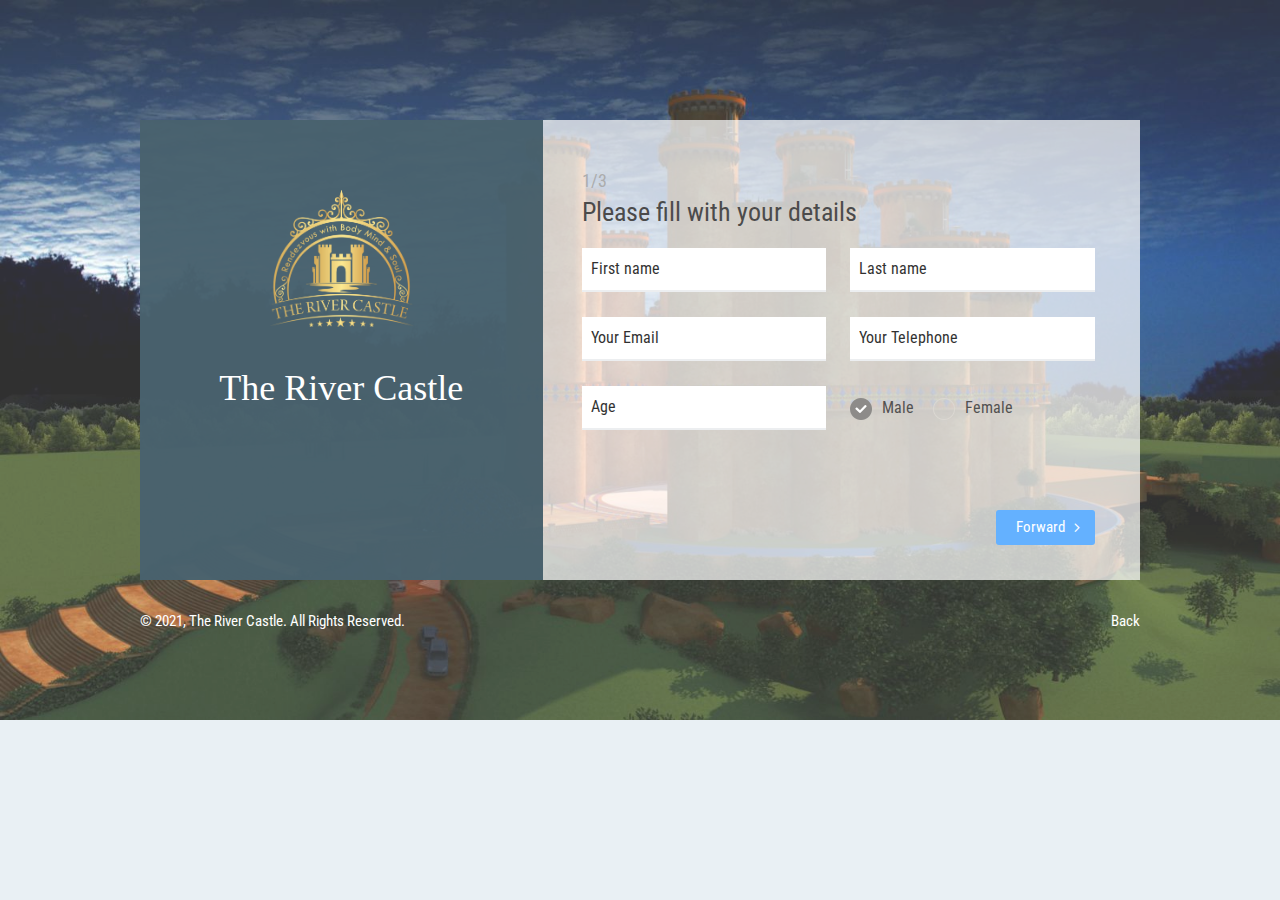
<file: form/index.html>
<!DOCTYPE html>
<html lang="en">

<head>
	<meta charset="utf-8">
	<meta http-equiv="X-UA-Compatible" content="IE=edge">
	<meta name="viewport" content="width=device-width, initial-scale=1, shrink-to-fit=no">
	<meta name="description" content="MAVIA - Register, Reservation, Questionare, Reviews form wizard">
	<meta name="author" content="Ansonika">
	<title>The River Castle</title>
	<!-- Favicons-->
	<link rel="shortcut icon" href="../images/bg-logo.png" type="image/x-icon">
	<link rel="apple-touch-icon" type="image/x-icon" href="img/apple-touch-icon-57x57-precomposed.png">
	<link rel="apple-touch-icon" type="image/x-icon" sizes="72x72" href="img/apple-touch-icon-72x72-precomposed.png">
	<link rel="apple-touch-icon" type="image/x-icon" sizes="114x114"
		href="img/apple-touch-icon-114x114-precomposed.png">
	<link rel="apple-touch-icon" type="image/x-icon" sizes="144x144"
		href="img/apple-touch-icon-144x144-precomposed.png">

	<!-- GOOGLE WEB FONT -->
	<link href="https://fonts.googleapis.com/css2?family=Roboto+Condensed:wght@300;400;700&display=swap"
		rel="stylesheet">

	<!-- BASE CSS -->
	<link href="css/bootstrap.min.css" rel="stylesheet">
	<link href="css/style.css" rel="stylesheet">
	<link href="css/responsive.css" rel="stylesheet">
	<link href="css/menu.css" rel="stylesheet">
	<link href="css/animate.min.css" rel="stylesheet">
	<link href="css/icon_fonts/css/all_icons_min.css" rel="stylesheet">
	<link href="css/skins/square/grey.css" rel="stylesheet">

	<!-- YOUR CUSTOM CSS -->
	<link href="css/custom.css" rel="stylesheet">

	<script src="js/modernizr.js"></script>
	<!-- Modernizr -->


	<!-- country dropdown -->
	<script src="https://ajax.googleapis.com/ajax/libs/jquery/3.2.1/jquery.min.js"></script>
	<script src="https://maxcdn.bootstrapcdn.com/bootstrap/3.3.7/js/bootstrap.min.js"></script>
	<script src="//geodata.solutions/includes/countrystatecity.js"></script>

</head>

<body class="backgrnd">
	<div id="preloader">
		<div data-loader="circle-side"></div>
	</div><!-- /Preload -->

	<div id="loader_form">
		<div data-loader="circle-side-2"></div>
	</div><!-- /loader_form -->

	<main>
		<div id="form_container">
			<div class="row">
				<div class="col-lg-5">
					<div id="left_form">
						<figure><img src="./img/The River Castle Logo.png" alt="" class="goldlogo"></figure>
						<h2 style="font-family: 'Arno Pro Display';">The River Castle</h2>
					</div>
				</div>
				<div class="col-lg-7">

					<div id="wizard_container">
						<div id="top-wizard">
							<div id="progressbar"></div>
						</div>
						<!-- /top-wizard -->
						<form name="example-1" id="wrapped" method="POST">
							<input id="website" name="website" type="text" value="">
							<!-- Leave for security protection, read docs for details -->
							<div id="middle-wizard">

								<div class="step">
									<h3 class="main_question"><strong>1/3</strong>Please fill with your details</h3>
									<div class="row">
										<div class="col-md-6">
											<div class="form-group">
												<input type="name" name="firstname" class="form-control required"
													placeholder="First name">
											</div>
										</div>
										<div class="col-md-6">
											<div class="form-group">
												<input type="text" name="lastname" class="form-control required"
													placeholder="Last name">
											</div>
										</div>
									</div>
									<!-- /row -->

									<div class="row">
										<div class="col-md-6">
											<div class="form-group">
												<input type="email" name="email" class="form-control required"
													placeholder="Your Email">
											</div>
										</div>
										<div class="col-md-6">
											<div class="form-group">
												<input type="text" name="telephone" class="form-control required"
													placeholder="Your Telephone">
											</div>
										</div>
									</div>
									<!-- /row -->

									<div class="row">
										<div class="col-md-6">
											<div class="form-group">
												<input type="text" name="age" class="form-control" placeholder="Age">
											</div>
										</div>
										<div class="col-md-6">
											<div class="form-group radio_input">
												<label><input type="radio" value="Male" checked name="gender"
														class="icheck">Male</label>
												<label><input type="radio" value="Female" name="gender"
														class="icheck">Female</label>
											</div>
										</div>
									</div>
									<!-- /row -->
								</div>
								<!-- /step-->

								<div class="step">
									<h3 class="main_question"><strong>2/3</strong>Please fill with additional info</h3>
									<div class="row">
										<div class="col-md-5">
											<div class="form-group">
												<h3>Country</h3>
												<select name="country" class="countries form-control required"
													id="countryId">
													<option value="">Select Country</option>
												</select>
											</div>
										</div>
										<div class="col-md-5">
											<div class="form-group">
												<h3>State</h3>
												<select name="state" class="states form-control" id="stateId">
													<option value="">Select State</option>
												</select>
											</div>
										</div>
									</div>
									<!-- /row -->
									<div class="row">
										<div class="col-md-5">
											<div class="form-group">
												<h3>City</h3>
												<select name="city" class="cities form-control required" id="cityId">
													<option value="">Select City</option>
												</select>
											</div>
										</div>
										<div class="col-md-3">
											<div class="form-group">
												<h3>Zip Code</h3>
												<input type="text" name="zip_code" class="form-control required"
													placeholder="Zip code">
											</div>
										</div>
									</div>
									<!-- /row -->
								</div>
								<!-- /step-->

								<div class="submit step">
									<h3 class="main_question"><strong>3/3</strong>Send an optional message</h3>
									<div class="form-group">
										<textarea name="additional_message" class="form-control" style="height:150px;"
											placeholder="Hello world....write your messagere here!"></textarea>
									</div>
									<div class="form-group terms">
										<input name="terms" type="checkbox" class="icheck required" value="yes">
										<label>I accept the<a href="#" data-bs-toggle="modal"
												data-bs-target="#terms-txt">terms and conditions &nbsp</a> .</label>
									</div>
								</div>
								<!-- /step-->
							</div>
							<!-- /middle-wizard -->
							<div id="bottom-wizard">
								<button type="button" name="backward" class="backward">Backward </button>
								<button type="button" name="forward" class="forward">Forward</button>
								<button type="submit" name="process" class="submit">Submit</button>
							</div>
							<!-- /bottom-wizard -->
						</form>
					</div>
					<!-- /Wizard container -->
				</div>
			</div><!-- /Row -->
		</div><!-- /Form_container -->
	</main>

	<footer id="home" class="clearfix">
		<p>© 2021, The River Castle. All Rights Reserved.</p>
		<ul>
			<li><a href="../index.html" class="animated_link">Back</a></li>
		</ul>
	</footer>
	<!-- end footer-->


	<!-- Modal terms -->
	<div class="modal fade" id="terms-txt" tabindex="-1" role="dialog" aria-labelledby="termsLabel" aria-hidden="true">
		<div class="modal-dialog modal-dialog-centered">
			<div class="modal-content">
				<div class="modal-header">
					<h4 class="modal-title" id="termsLabel">Terms and conditions</h4>
					<button type="button" class="btn-close" data-bs-dismiss="modal" aria-label="Close"></button>
				</div>
				<div class="modal-body">
					<p>Welcome to The River Castle!</p>

					<p>These terms and conditions outline the rules and regulations for the use of RAV Group's Website,
						located at www.rivercastle.com.</p>

					<p>By accessing this website we assume you accept these terms and conditions. Do not continue to use
						The River Castle if you do not agree to take all of the terms and conditions stated on this
						page.</p>

					<p>The following terminology applies to these Terms and Conditions, Privacy Statement and Disclaimer
						Notice and all Agreements: "Client", "You" and "Your" refers to you, the person log on this
						website and compliant to the Company’s terms and conditions. "The Company", "Ourselves", "We",
						"Our" and "Us", refers to our Company. "Party", "Parties", or "Us", refers to both the Client
						and ourselves. All terms refer to the offer, acceptance and consideration of payment necessary
						to undertake the process of our assistance to the Client in the most appropriate manner for the
						express purpose of meeting the Client’s needs in respect of provision of the Company’s stated
						services, in accordance with and subject to, prevailing law of Netherlands. Any use of the above
						terminology or other words in the singular, plural, capitalization and/or he/she or they, are
						taken as interchangeable and therefore as referring to same.</p>

					<h3><strong>Cookies</strong></h3>

					<p>We employ the use of cookies. By accessing The River Castle, you agreed to use cookies in
						agreement with the RAV Group's Privacy Policy. </p>

					<p>Most interactive websites use cookies to let us retrieve the user’s details for each visit.
						Cookies are used by our website to enable the functionality of certain areas to make it easier
						for people visiting our website. Some of our affiliate/advertising partners may also use
						cookies.</p>

					<h3><strong>License</strong></h3>

					<p>Unless otherwise stated, RAV Group and/or its licensors own the intellectual property rights for
						all material on The River Castle. All intellectual property rights are reserved. You may access
						this from The River Castle for your own personal use subjected to restrictions set in these
						terms and conditions.</p>

					<p>You must not:</p>
					<ul>
						<li>Republish material from The River Castle</li>
						<li>Sell, rent or sub-license material from The River Castle</li>
						<li>Reproduce, duplicate or copy material from The River Castle</li>
						<li>Redistribute content from The River Castle</li>
					</ul>

					<p>This Agreement shall begin on the date hereof.</p>

					<p>Parts of this website offer an opportunity for users to post and exchange opinions and
						information in certain areas of the website. RAV Group does not filter, edit, publish or review
						Comments prior to their presence on the website. Comments do not reflect the views and opinions
						of RAV Group,its agents and/or affiliates. Comments reflect the views and opinions of the person
						who post their views and opinions. To the extent permitted by applicable laws, RAV Group shall
						not be liable for the Comments or for any liability, damages or expenses caused and/or suffered
						as a result of any use of and/or posting of and/or appearance of the Comments on this website.
					</p>

					<p>RAV Group reserves the right to monitor all Comments and to remove any Comments which can be
						considered inappropriate, offensive or causes breach of these Terms and Conditions.</p>

					<p>You warrant and represent that:</p>

					<ul>
						<li>You are entitled to post the Comments on our website and have all necessary licenses and
							consents to do so;</li>
						<li>The Comments do not invade any intellectual property right, including without limitation
							copyright, patent or trademark of any third party;</li>
						<li>The Comments do not contain any defamatory, libelous, offensive, indecent or otherwise
							unlawful material which is an invasion of privacy</li>
						<li>The Comments will not be used to solicit or promote business or custom or present commercial
							activities or unlawful activity.</li>
					</ul>

					<p>You hereby grant RAV Group a non-exclusive license to use, reproduce, edit and authorize others
						to use, reproduce and edit any of your Comments in any and all forms, formats or media.</p>

					<h3><strong>Hyperlinking to our Content</strong></h3>

					<p>The following organizations may link to our Website without prior written approval:</p>

					<ul>
						<li>Government agencies;</li>
						<li>Search engines;</li>
						<li>News organizations;</li>
						<li>Online directory distributors may link to our Website in the same manner as they hyperlink
							to the Websites of other listed businesses; and</li>
						<li>System wide Accredited Businesses except soliciting non-profit organizations, charity
							shopping malls, and charity fundraising groups which may not hyperlink to our Web site.</li>
					</ul>

					<p>These organizations may link to our home page, to publications or to other Website information so
						long as the link: (a) is not in any way deceptive; (b) does not falsely imply sponsorship,
						endorsement or approval of the linking party and its products and/or services; and (c) fits
						within the context of the linking party’s site.</p>

					<p>We may consider and approve other link requests from the following types of organizations:</p>

					<ul>
						<li>commonly-known consumer and/or business information sources;</li>
						<li>dot.com community sites;</li>
						<li>associations or other groups representing charities;</li>
						<li>online directory distributors;</li>
						<li>internet portals;</li>
						<li>accounting, law and consulting firms; and</li>
						<li>educational institutions and trade associations.</li>
					</ul>

					<p>We will approve link requests from these organizations if we decide that: (a) the link would not
						make us look unfavorably to ourselves or to our accredited businesses; (b) the organization does
						not have any negative records with us; (c) the benefit to us from the visibility of the
						hyperlink compensates the absence of RAV Group; and (d) the link is in the context of general
						resource information.</p>

					<p>These organizations may link to our home page so long as the link: (a) is not in any way
						deceptive; (b) does not falsely imply sponsorship, endorsement or approval of the linking party
						and its products or services; and (c) fits within the context of the linking party’s site.</p>

					<p>If you are one of the organizations listed in paragraph 2 above and are interested in linking to
						our website, you must inform us by sending an e-mail to RAV Group. Please include your name,
						your organization name, contact information as well as the URL of your site, a list of any URLs
						from which you intend to link to our Website, and a list of the URLs on our site to which you
						would like to link. Wait 2-3 weeks for a response.</p>

					<p>Approved organizations may hyperlink to our Website as follows:</p>

					<ul>
						<li>By use of our corporate name; or</li>
						<li>By use of the uniform resource locator being linked to; or</li>
						<li>By use of any other description of our Website being linked to that makes sense within the
							context and format of content on the linking party’s site.</li>
					</ul>

					<p>No use of RAV Group's logo or other artwork will be allowed for linking absent a trademark
						license agreement.</p>

					<h3><strong>iFrames</strong></h3>

					<p>Without prior approval and written permission, you may not create frames around our Webpages that
						alter in any way the visual presentation or appearance of our Website.</p>

					<h3><strong>Content Liability</strong></h3>

					<p>We shall not be hold responsible for any content that appears on your Website. You agree to
						protect and defend us against all claims that is rising on your Website. No link(s) should
						appear on any Website that may be interpreted as libelous, obscene or criminal, or which
						infringes, otherwise violates, or advocates the infringement or other violation of, any third
						party rights.</p>

					<h3><strong>Your Privacy</strong></h3>

					<p>Please read Privacy Policy</p>

					<h3><strong>Reservation of Rights</strong></h3>

					<p>We reserve the right to request that you remove all links or any particular link to our Website.
						You approve to immediately remove all links to our Website upon request. We also reserve the
						right to amen these terms and conditions and it’s linking policy at any time. By continuously
						linking to our Website, you agree to be bound to and follow these linking terms and conditions.
					</p>

					<h3><strong>Removal of links from our website</strong></h3>

					<p>If you find any link on our Website that is offensive for any reason, you are free to contact and
						inform us any moment. We will consider requests to remove links but we are not obligated to or
						so or to respond to you directly.</p>

					<p>We do not ensure that the information on this website is correct, we do not warrant its
						completeness or accuracy; nor do we promise to ensure that the website remains available or that
						the material on the website is kept up to date.</p>

					<h3><strong>Disclaimer</strong></h3>

					<p>To the maximum extent permitted by applicable law, we exclude all representations, warranties and
						conditions relating to our website and the use of this website. Nothing in this disclaimer will:
					</p>

					<ul>
						<li>limit or exclude our or your liability for death or personal injury;</li>
						<li>limit or exclude our or your liability for fraud or fraudulent misrepresentation;</li>
						<li>limit any of our or your liabilities in any way that is not permitted under applicable law;
							or</li>
						<li>exclude any of our or your liabilities that may not be excluded under applicable law.</li>
					</ul>

					<p>The limitations and prohibitions of liability set in this Section and elsewhere in this
						disclaimer: (a) are subject to the preceding paragraph; and (b) govern all liabilities arising
						under the disclaimer, including liabilities arising in contract, in tort and for breach of
						statutory duty.</p>

					<p>As long as the website and the information and services on the website are provided free of
						charge, we will not be liable for any loss or damage of any nature.</p>
				</div>
				<div class="modal-footer">
					<button type="button" class="btn_1" data-bs-dismiss="modal">Close</button>
				</div>
			</div>
			<!-- /.modal-content -->
		</div>
		<!-- /.modal-dialog -->
	</div>
	<!-- /.modal -->

	<!-- SCRIPTS -->
	<!-- Jquery-->
	<script src="js/jquery-3.6.0.min.js"></script>
	<!-- Common script -->
	<script src="js/common_scripts_min.js"></script>
	<!-- Wizard script -->
	<script src="js/registration_wizard_func.js"></script>
	<!-- Menu script -->
	<script src="js/velocity.min.js"></script>
	<script src="js/main.js"></script>
	<!-- Theme script -->
	<script src="js/functions.js"></script>


</body>

</html>
</file>
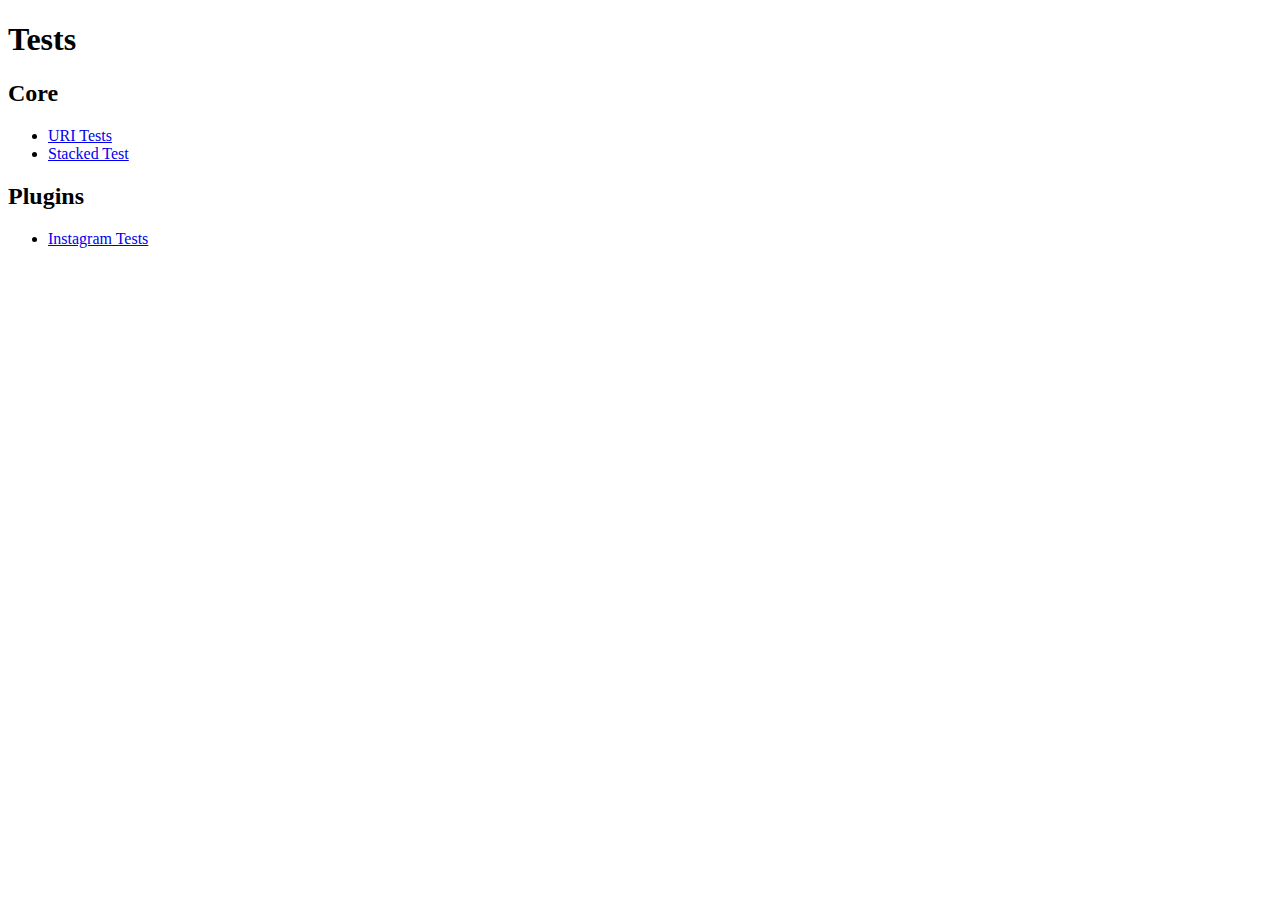
<file: js/lity-master/test/functional/index.html>
<!DOCTYPE html>
<html>
<head lang="en">
    <meta charset="UTF-8">
    <meta name="viewport" content="width=device-width, initial-scale=1">
    <title>Lity - Tests</title>
</head>
<body>

<h1>Tests</h1>

<h2>Core</h2>
<ul>
    <li>
        <a href="uri.html">URI Tests</a>
    </li>
    <li>
        <a href="stacked.html">Stacked Test</a>
    </li>
</ul>

<h2>Plugins</h2>
<ul>
    <li>
        <a href="plugins/instagram.html">Instagram Tests</a>
    </li>
</ul>

</body>
</html>
</file>
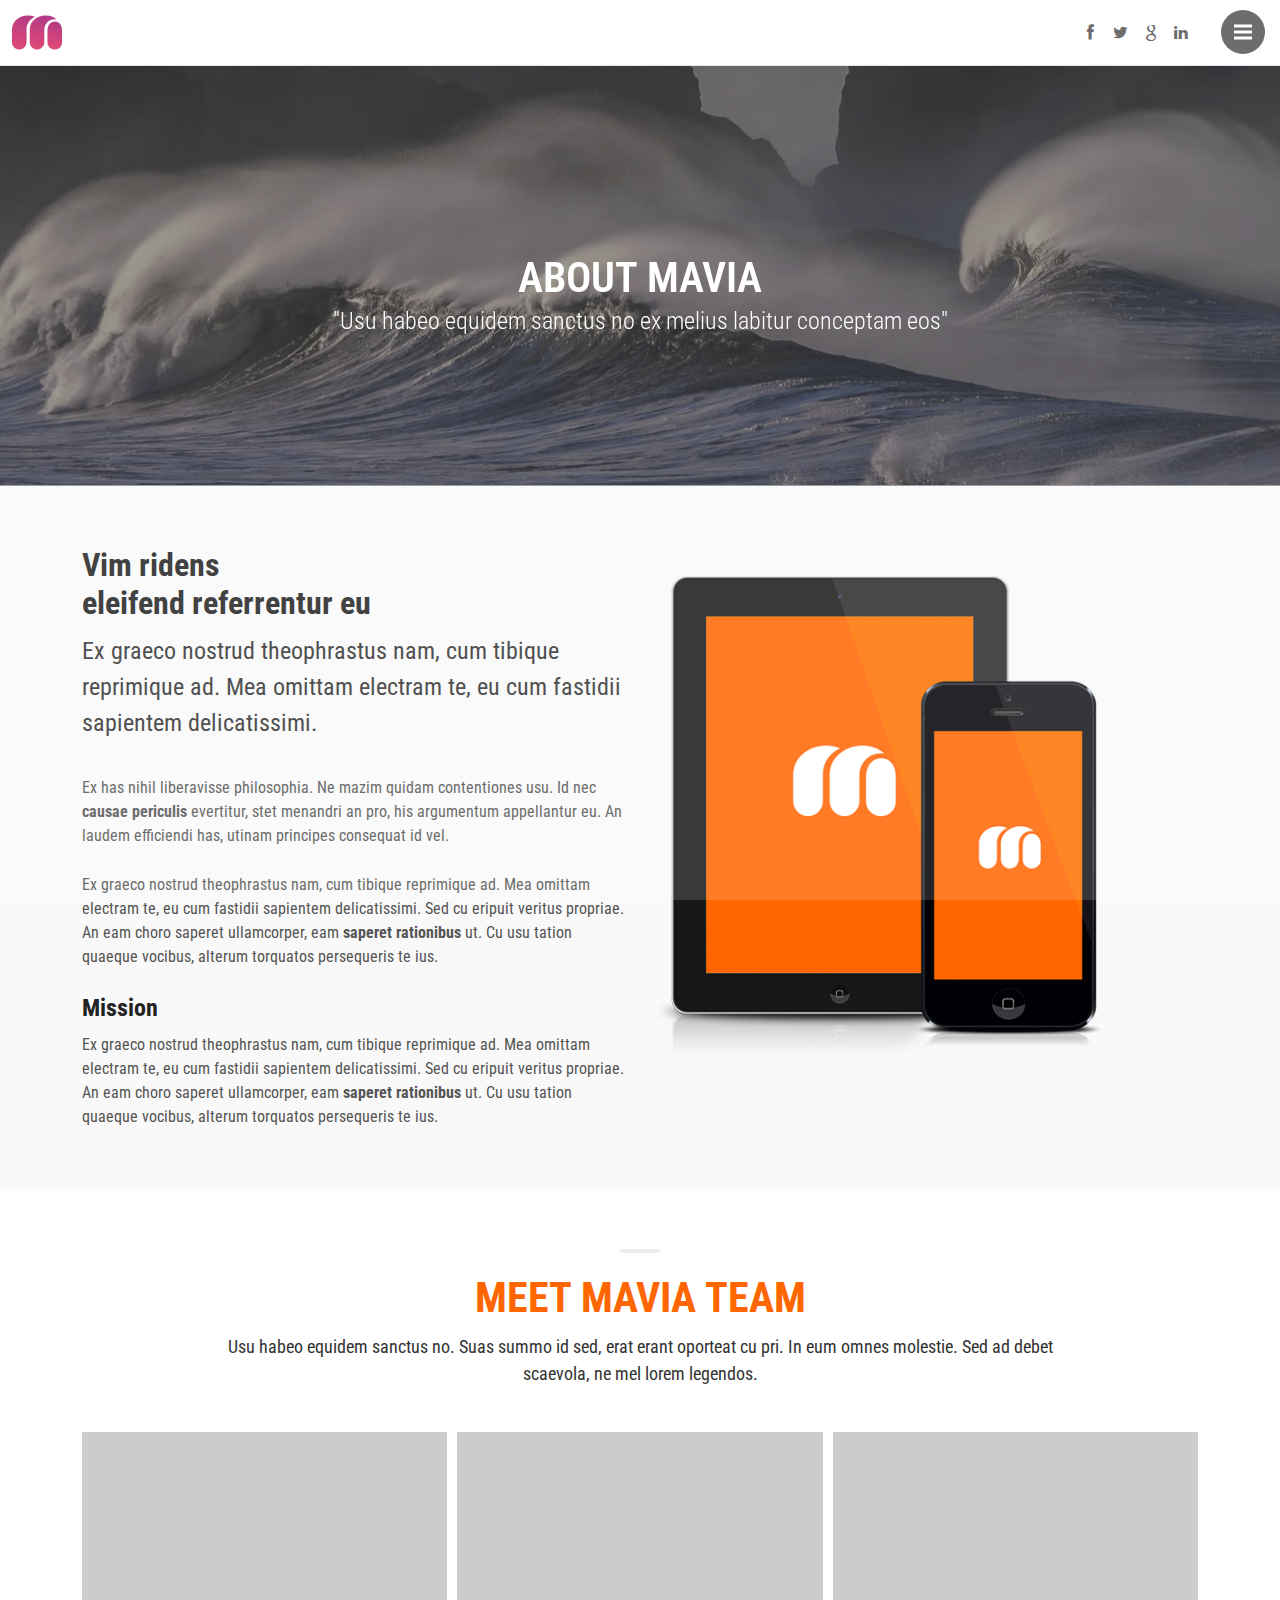
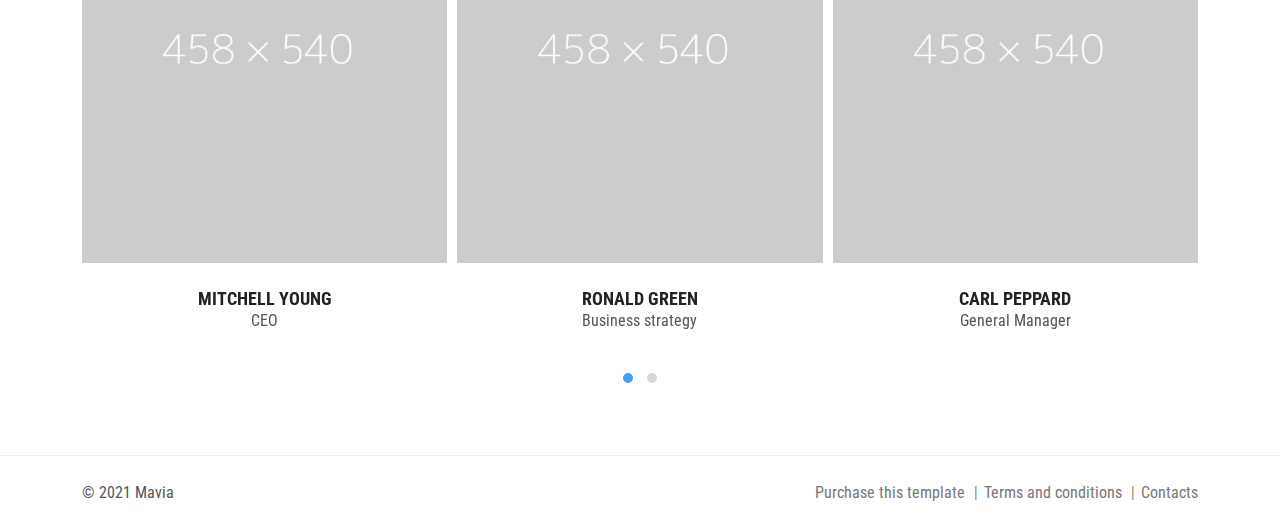
<file: html/about.html>
<!DOCTYPE html>
<html lang="en">

<head>
	<meta charset="utf-8">
	<meta http-equiv="X-UA-Compatible" content="IE=edge">
	<meta name="viewport" content="width=device-width, initial-scale=1, shrink-to-fit=no">
	<meta name="description" content="MAVIA - Register, Reservation, Questionare, Reviews form wizard">
	<meta name="author" content="Ansonika">
	<title>MAVIA | Register, Reservation, Questionare, Reviews form wizard</title>

	<!-- Favicons-->
	<link rel="shortcut icon" href="img/favicon.ico" type="image/x-icon">
	<link rel="apple-touch-icon" type="image/x-icon" href="img/apple-touch-icon-57x57-precomposed.png">
	<link rel="apple-touch-icon" type="image/x-icon" sizes="72x72" href="img/apple-touch-icon-72x72-precomposed.png">
	<link rel="apple-touch-icon" type="image/x-icon" sizes="114x114" href="img/apple-touch-icon-114x114-precomposed.png">
	<link rel="apple-touch-icon" type="image/x-icon" sizes="144x144" href="img/apple-touch-icon-144x144-precomposed.png">

	<!-- GOOGLE WEB FONT -->
	<link href="https://fonts.googleapis.com/css2?family=Roboto+Condensed:wght@300;400;700&display=swap" rel="stylesheet">

	<!-- BASE CSS -->
	<link href="css/animate.min.css" rel="stylesheet">
	<link href="css/bootstrap.min.css" rel="stylesheet">
	<link href="css/menu.css" rel="stylesheet">
	<link href="css/style.css" rel="stylesheet">
	<link href="css/responsive.css" rel="stylesheet">
	<link href="css/icon_fonts/css/all_icons_min.css" rel="stylesheet">
	<link href="css/skins/square/grey.css" rel="stylesheet">

	<!-- YOUR CUSTOM CSS -->
	<link href="css/custom.css" rel="stylesheet">

	<script src="js/modernizr.js"></script>
	<!-- Modernizr -->

</head>

<body>
	
	<div id="preloader">
		<div data-loader="circle-side"></div>
	</div><!-- /Preload -->

	<header>
		<div class="container-fluid">
            <div class="row">
                <div class="col-3">
                    <a href="index.html"><img src="img/logo.png" alt="" width="50" height="35"></a>
                </div>
                <div class="col-9">
                    <div id="social">
                        <ul>
                            <li><a href="#0"><i class="icon-facebook"></i></a></li>
                            <li><a href="#0"><i class="icon-twitter"></i></a></li>
                            <li><a href="#0"><i class="icon-google"></i></a></li>
                            <li><a href="#0"><i class="icon-linkedin"></i></a></li>
                        </ul>
                    </div>
                    <!-- /social -->
                    <nav>
                        <ul class="cd-primary-nav">
                            <li><a href="index.html" class="animated_link">Register Version</a></li>
                            <li><a href="reservation_version.html" class="animated_link">Reservation Version</a></li>
                            <li><a href="questionare_version.html" class="animated_link">Questionare Version</a></li>
                            <li><a href="review_version.html" class="animated_link">Review Version</a></li>
                            <li><a href="about.html" class="animated_link">About Us</a></li>
                            <li><a href="contacts.html" class="animated_link">Contact Us</a></li>
                        </ul>
                    </nav>
                </div>
            </div>
		</div>
		<!-- container -->
	</header>
	<!-- End Header -->
	
	<!-- SubHeader =============================================== -->
	<section class="parallax_window_in" data-parallax="scroll" data-image-src="img/sub_header_about.jpg" data-natural-width="1400" data-natural-height="470">
		<div id="sub_content_in">
			<h1>About Mavia</h1>
			<p>"Usu habeo equidem sanctus no ex melius labitur conceptam eos"</p>
		</div>
	</section>
	<!-- End section -->
	<!-- End SubHeader ============================================ -->

	<main id="general_page">
		<div class="container_styled_1">
			<div class="container margin_60_35">
				<div class="row">
					<div class="col-lg-6">
						<h2 class="nomargin_top">Vim ridens<br>eleifend referrentur eu</h2>
						<p class="lead">Ex graeco nostrud theophrastus nam, cum tibique reprimique ad. Mea omittam electram te, eu cum fastidii sapientem delicatissimi.</p>
						<p>
							Ex has nihil liberavisse philosophia. Ne mazim quidam contentiones usu. Id nec <strong>causae periculis </strong>evertitur, stet menandri an pro, his argumentum appellantur eu. An laudem efficiendi has, utinam principes consequat id vel.</p>
						<p>Ex graeco nostrud theophrastus nam, cum tibique reprimique ad. Mea omittam electram te, eu cum fastidii sapientem delicatissimi. Sed cu eripuit veritus propriae. An eam choro saperet ullamcorper, eam <strong>saperet rationibus</strong> ut. Cu usu tation quaeque vocibus, alterum torquatos persequeris te ius.</p>
						<h3>Mission</h3>
						<p>Ex graeco nostrud theophrastus nam, cum tibique reprimique ad. Mea omittam electram te, eu cum fastidii sapientem delicatissimi. Sed cu eripuit veritus propriae. An eam choro saperet ullamcorper, eam <strong>saperet rationibus</strong> ut. Cu usu tation quaeque vocibus, alterum torquatos persequeris te ius.</p>
					</div>
					<div class="col-lg-5 ml-lg-5 add_top_30">
						<img src="img/devices_2.png" alt="" class="img-fluid">
					</div>
				</div>
				<!-- End row -->
			</div>
		</div>
		<div class="container margin_60">
			<h2 class="main_title"><em></em>Meet Mavia Team</h2>
			<p class="lead styled">
				Usu habeo equidem sanctus no. Suas summo id sed, erat erant oporteat cu pri. In eum omnes molestie. Sed ad debet scaevola, ne mel lorem legendos.
			</p>
			<!--Team Carousel -->
			<div class="row">
				<div class="owl-carousel owl-theme team-carousel">

					<div class="team-item">
						<div class="team-item-img">
							<img src="img/team/team-1.jpg" alt="">
							<div class="team-item-detail">
								<div class="team-item-detail-inner">
									<h4>Mitchell Young</h4>
									<p>Similique sunt culpa qui officia deserunt mollitia animi dolorum fuga.</p>
									<ul class="social">
										<li><a href="#0"><i class="icon-facebook"></i></a>
										</li>
										<li><a href="#0"><i class="icon-twitter"></i></a>
										</li>
										<li><a href="#0"><i class="icon-google"></i></a>
										</li>
										<li><a href="#0"><i class="icon-linkedin"></i></a>
										</li>
									</ul>
									<a href="#0" class="btn_1 white">View porfile</a>
								</div>
							</div>
						</div>
						<div class="team-item-info">
							<h4>Mitchell Young</h4>
							<p>CEO</p>
						</div>
					</div>

					<div class="team-item">
						<div class="team-item-img">
							<img src="img/team/team-2.jpg" alt="">
							<div class="team-item-detail">
								<div class="team-item-detail-inner">
									<h4>Ronald Green</h4>
									<p>Similique sunt culpa qui officia deserunt mollitia animi dolorum fuga.</p>
									<ul class="social">
										<li><a href="#0"><i class="icon-facebook"></i></a>
										</li>
										<li><a href="#0"><i class="icon-twitter"></i></a>
										</li>
										<li><a href="#0"><i class="icon-google"></i></a>
										</li>
										<li><a href="#0"><i class="icon-linkedin"></i></a>
										</li>
									</ul>
									<a href="#0" class="btn_1 white">View porfile</a>
								</div>
							</div>
						</div>
						<div class="team-item-info">
							<h4>Ronald Green</h4>
							<p>Business strategy</p>
						</div>
					</div>

					<div class="team-item">
						<div class="team-item-img">
							<img src="img/team/team-3.jpg" alt="">
							<div class="team-item-detail">
								<div class="team-item-detail-inner">
									<h4>Carl Peppard</h4>
									<p>Similique sunt culpa qui officia deserunt mollitia animi dolorum fuga.</p>
									<ul class="social">
										<li><a href="#0"><i class="icon-facebook"></i></a>
										</li>
										<li><a href="#0"><i class="icon-twitter"></i></a>
										</li>
										<li><a href="#0"><i class="icon-google"></i></a>
										</li>
										<li><a href="#0"><i class="icon-linkedin"></i></a>
										</li>
									</ul>
									<a href="#0" class="btn_1 white">View porfile</a>
								</div>
							</div>
						</div>
						<div class="team-item-info">
							<h4>Carl Peppard</h4>
							<p>General Manager</p>
						</div>
					</div>

					<div class="team-item">
						<div class="team-item-img">
							<img src="img/team/team-4.jpg" alt="">
							<div class="team-item-detail">
								<div class="team-item-detail-inner">
									<h4>Sandra Bullock</h4>
									<p>Similique sunt culpa qui officia deserunt mollitia animi dolorum fuga.</p>
									<ul class="social">
										<li><a href="#0"><i class="icon-facebook"></i></a>
										</li>
										<li><a href="#0"><i class="icon-twitter"></i></a>
										</li>
										<li><a href="#0"><i class="icon-google"></i></a>
										</li>
										<li><a href="#0"><i class="icon-linkedin"></i></a>
										</li>
									</ul>
									<a href="#0" class="btn_1 white">View porfile</a>
								</div>
							</div>
						</div>
						<div class="team-item-info">
							<h4>Sandra Bullock</h4>
							<p>Customer support</p>
						</div>
					</div>

				</div>
			</div>
			<!--End Team Carousel-->
		</div>
		<!-- End container -->
	</main>
	
	<footer class="clearfix">
		<div class="container">
			<p>© 2021 Mavia</p>
			<ul>
				<li><a href="#0" class="animated_link">Purchase this template</a></li>
				<li><a href="#0" class="animated_link">Terms and conditions</a></li>
				<li><a href="#0" class="animated_link">Contacts</a></li>
			</ul>
		</div>
	</footer>
	<!-- end footer-->

	<div class="cd-overlay-nav">
		<span></span>
	</div>
	<!-- cd-overlay-nav -->

	<div class="cd-overlay-content">
		<span></span>
	</div>
	<!-- cd-overlay-content -->

	<a href="#0" class="cd-nav-trigger">Menu<span class="cd-icon"></span></a>

	<!-- SCRIPTS -->
	<!-- Jquery-->
	<script src="js/jquery-3.6.0.min.js"></script>
	<!-- Common script -->
	<script src="js/common_scripts.js"></script>
	<!-- Menu script -->
	<script src="js/velocity.min.js"></script>
	<script src="js/main.js"></script>
	<!-- Theme script -->
	<script src="js/functions.js"></script>
	

</body>
</html>
</file>
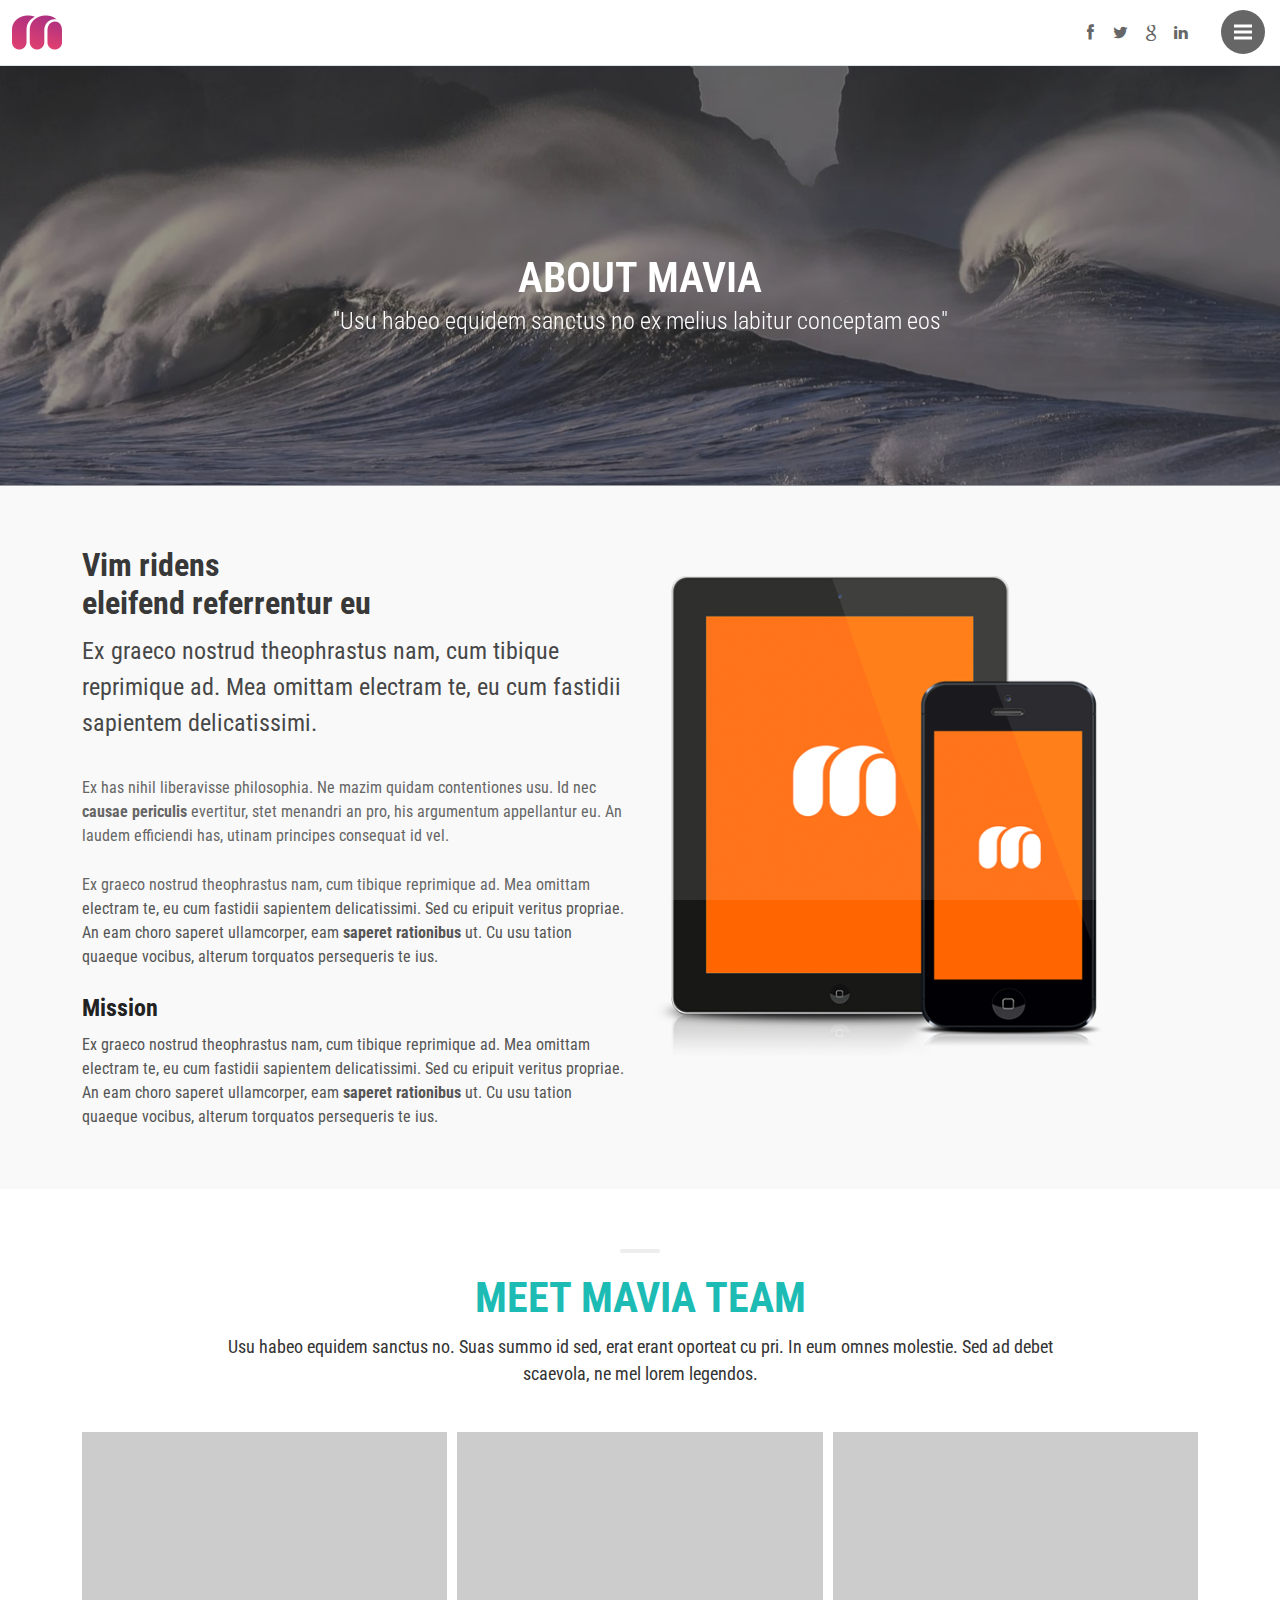
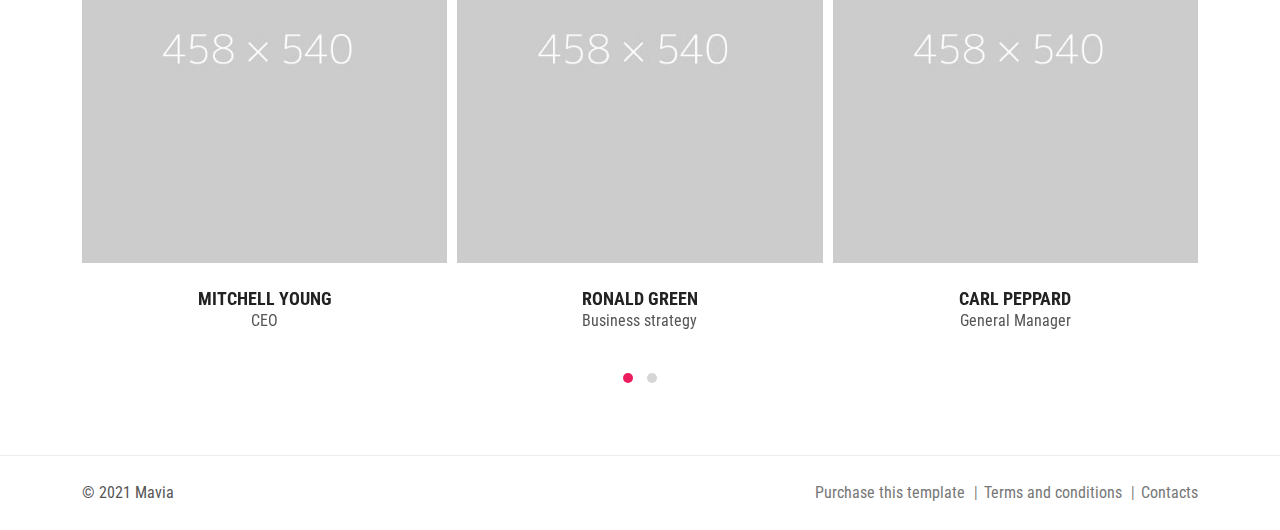
<file: html/about_color_2.html>
<!DOCTYPE html>
<html lang="en">

<head>
	<meta charset="utf-8">
	<meta http-equiv="X-UA-Compatible" content="IE=edge">
	<meta name="viewport" content="width=device-width, initial-scale=1, shrink-to-fit=no">
	<meta name="description" content="MAVIA - Register, Reservation, Questionare, Reviews form wizard">
	<meta name="author" content="Ansonika">
	<title>MAVIA | Register, Reservation, Questionare, Reviews form wizard</title>

	<!-- Favicons-->
	<link rel="shortcut icon" href="img/favicon.ico" type="image/x-icon">
	<link rel="apple-touch-icon" type="image/x-icon" href="img/apple-touch-icon-57x57-precomposed.png">
	<link rel="apple-touch-icon" type="image/x-icon" sizes="72x72" href="img/apple-touch-icon-72x72-precomposed.png">
	<link rel="apple-touch-icon" type="image/x-icon" sizes="114x114" href="img/apple-touch-icon-114x114-precomposed.png">
	<link rel="apple-touch-icon" type="image/x-icon" sizes="144x144" href="img/apple-touch-icon-144x144-precomposed.png">

	<!-- GOOGLE WEB FONT -->
	<link href="https://fonts.googleapis.com/css2?family=Roboto+Condensed:wght@300;400;700&display=swap" rel="stylesheet">

	<!-- BASE CSS -->
	<link href="css/animate.min.css" rel="stylesheet">
	<link href="css/bootstrap.min.css" rel="stylesheet">
	<link href="css/menu.css" rel="stylesheet">
	<link href="css/style.css" rel="stylesheet">
	<link href="css/responsive.css" rel="stylesheet">
	<link href="css/icon_fonts/css/all_icons_min.css" rel="stylesheet">
	<link href="css/skins/square/grey.css" rel="stylesheet">
	
	<!-- COLOR CSS -->
	<link href="css/color_2.css" rel="stylesheet">

	<!-- YOUR CUSTOM CSS -->
	<link href="css/custom.css" rel="stylesheet">

	<script src="js/modernizr.js"></script>
	<!-- Modernizr -->

</head>

<body>
	
	<div id="preloader">
		<div data-loader="circle-side"></div>
	</div><!-- /Preload -->

	<header>
		<div class="container-fluid">
            <div class="row">
                <div class="col-3">
                    <a href="index.html"><img src="img/logo.png" alt="" width="50" height="35"></a>
                </div>
                <div class="col-9">
                    <div id="social">
                        <ul>
                            <li><a href="#0"><i class="icon-facebook"></i></a></li>
                            <li><a href="#0"><i class="icon-twitter"></i></a></li>
                            <li><a href="#0"><i class="icon-google"></i></a></li>
                            <li><a href="#0"><i class="icon-linkedin"></i></a></li>
                        </ul>
                    </div>
                    <!-- /social -->
                    <nav>
                        <ul class="cd-primary-nav">
                            <li><a href="index.html" class="animated_link">Register Version</a></li>
                            <li><a href="reservation_version.html" class="animated_link">Reservation Version</a></li>
                            <li><a href="questionare_version.html" class="animated_link">Questionare Version</a></li>
                            <li><a href="review_version.html" class="animated_link">Review Version</a></li>
                            <li><a href="about_color_2.html" class="animated_link">About Us</a></li>
                            <li><a href="contacts_color_2.html" class="animated_link">Contact Us</a></li>
                        </ul>
                    </nav>
                </div>
            </div>
		</div>
		<!-- container -->
	</header>
	<!-- End Header -->
	
	<!-- SubHeader =============================================== -->
	<section class="parallax_window_in" data-parallax="scroll" data-image-src="img/sub_header_about.jpg" data-natural-width="1400" data-natural-height="470">
		<div id="sub_content_in">
			<h1>About Mavia</h1>
			<p>"Usu habeo equidem sanctus no ex melius labitur conceptam eos"</p>
		</div>
	</section>
	<!-- End section -->
	<!-- End SubHeader ============================================ -->

	<main id="general_page">
		<div class="container_styled_1">
			<div class="container margin_60_35">
				<div class="row">
					<div class="col-lg-6">
						<h2 class="nomargin_top">Vim ridens<br>eleifend referrentur eu</h2>
						<p class="lead">Ex graeco nostrud theophrastus nam, cum tibique reprimique ad. Mea omittam electram te, eu cum fastidii sapientem delicatissimi.</p>
						<p>
							Ex has nihil liberavisse philosophia. Ne mazim quidam contentiones usu. Id nec <strong>causae periculis </strong>evertitur, stet menandri an pro, his argumentum appellantur eu. An laudem efficiendi has, utinam principes consequat id vel.</p>
						<p>Ex graeco nostrud theophrastus nam, cum tibique reprimique ad. Mea omittam electram te, eu cum fastidii sapientem delicatissimi. Sed cu eripuit veritus propriae. An eam choro saperet ullamcorper, eam <strong>saperet rationibus</strong> ut. Cu usu tation quaeque vocibus, alterum torquatos persequeris te ius.</p>
						<h3>Mission</h3>
						<p>Ex graeco nostrud theophrastus nam, cum tibique reprimique ad. Mea omittam electram te, eu cum fastidii sapientem delicatissimi. Sed cu eripuit veritus propriae. An eam choro saperet ullamcorper, eam <strong>saperet rationibus</strong> ut. Cu usu tation quaeque vocibus, alterum torquatos persequeris te ius.</p>
					</div>
					<div class="col-lg-5 ml-lg-5 add_top_30">
						<img src="img/devices_2.png" alt="" class="img-fluid">
					</div>
				</div>
				<!-- End row -->
			</div>
		</div>
		<div class="container margin_60">
			<h2 class="main_title"><em></em>Meet Mavia Team</h2>
			<p class="lead styled">
				Usu habeo equidem sanctus no. Suas summo id sed, erat erant oporteat cu pri. In eum omnes molestie. Sed ad debet scaevola, ne mel lorem legendos.
			</p>
			<!--Team Carousel -->
			<div class="row">
				<div class="owl-carousel owl-theme team-carousel">

					<div class="team-item">
						<div class="team-item-img">
							<img src="img/team/team-1.jpg" alt="">
							<div class="team-item-detail">
								<div class="team-item-detail-inner">
									<h4>Mitchell Young</h4>
									<p>Similique sunt culpa qui officia deserunt mollitia animi dolorum fuga.</p>
									<ul class="social">
										<li><a href="#0"><i class="icon-facebook"></i></a>
										</li>
										<li><a href="#0"><i class="icon-twitter"></i></a>
										</li>
										<li><a href="#0"><i class="icon-google"></i></a>
										</li>
										<li><a href="#0"><i class="icon-linkedin"></i></a>
										</li>
									</ul>
									<a href="#0" class="btn_1 white">View porfile</a>
								</div>
							</div>
						</div>
						<div class="team-item-info">
							<h4>Mitchell Young</h4>
							<p>CEO</p>
						</div>
					</div>

					<div class="team-item">
						<div class="team-item-img">
							<img src="img/team/team-2.jpg" alt="">
							<div class="team-item-detail">
								<div class="team-item-detail-inner">
									<h4>Ronald Green</h4>
									<p>Similique sunt culpa qui officia deserunt mollitia animi dolorum fuga.</p>
									<ul class="social">
										<li><a href="#0"><i class="icon-facebook"></i></a>
										</li>
										<li><a href="#0"><i class="icon-twitter"></i></a>
										</li>
										<li><a href="#0"><i class="icon-google"></i></a>
										</li>
										<li><a href="#0"><i class="icon-linkedin"></i></a>
										</li>
									</ul>
									<a href="#0" class="btn_1 white">View porfile</a>
								</div>
							</div>
						</div>
						<div class="team-item-info">
							<h4>Ronald Green</h4>
							<p>Business strategy</p>
						</div>
					</div>

					<div class="team-item">
						<div class="team-item-img">
							<img src="img/team/team-3.jpg" alt="">
							<div class="team-item-detail">
								<div class="team-item-detail-inner">
									<h4>Carl Peppard</h4>
									<p>Similique sunt culpa qui officia deserunt mollitia animi dolorum fuga.</p>
									<ul class="social">
										<li><a href="#0"><i class="icon-facebook"></i></a>
										</li>
										<li><a href="#0"><i class="icon-twitter"></i></a>
										</li>
										<li><a href="#0"><i class="icon-google"></i></a>
										</li>
										<li><a href="#0"><i class="icon-linkedin"></i></a>
										</li>
									</ul>
									<a href="#0" class="btn_1 white">View porfile</a>
								</div>
							</div>
						</div>
						<div class="team-item-info">
							<h4>Carl Peppard</h4>
							<p>General Manager</p>
						</div>
					</div>

					<div class="team-item">
						<div class="team-item-img">
							<img src="img/team/team-4.jpg" alt="">
							<div class="team-item-detail">
								<div class="team-item-detail-inner">
									<h4>Sandra Bullock</h4>
									<p>Similique sunt culpa qui officia deserunt mollitia animi dolorum fuga.</p>
									<ul class="social">
										<li><a href="#0"><i class="icon-facebook"></i></a>
										</li>
										<li><a href="#0"><i class="icon-twitter"></i></a>
										</li>
										<li><a href="#0"><i class="icon-google"></i></a>
										</li>
										<li><a href="#0"><i class="icon-linkedin"></i></a>
										</li>
									</ul>
									<a href="#0" class="btn_1 white">View porfile</a>
								</div>
							</div>
						</div>
						<div class="team-item-info">
							<h4>Sandra Bullock</h4>
							<p>Customer support</p>
						</div>
					</div>

				</div>
			</div>
			<!--End Team Carousel-->
		</div>
		<!-- End container -->
	</main>
	
	<footer class="clearfix">
		<div class="container">
			<p>© 2021 Mavia</p>
			<ul>
				<li><a href="#0" class="animated_link">Purchase this template</a></li>
				<li><a href="#0" class="animated_link">Terms and conditions</a></li>
				<li><a href="#0" class="animated_link">Contacts</a></li>
			</ul>
		</div>
	</footer>
	<!-- end footer-->

	<div class="cd-overlay-nav">
		<span></span>
	</div>
	<!-- cd-overlay-nav -->

	<div class="cd-overlay-content">
		<span></span>
	</div>
	<!-- cd-overlay-content -->

	<a href="#0" class="cd-nav-trigger">Menu<span class="cd-icon"></span></a>

	<!-- SCRIPTS -->
	<!-- Jquery-->
	<script src="js/jquery-3.6.0.min.js"></script>
	<!-- Common script -->
	<script src="js/common_scripts.js"></script>
	<!-- Menu script -->
	<script src="js/velocity.min.js"></script>
	<script src="js/main.js"></script>
	<!-- Theme script -->
	<script src="js/functions.js"></script>

</body>
</html>
</file>
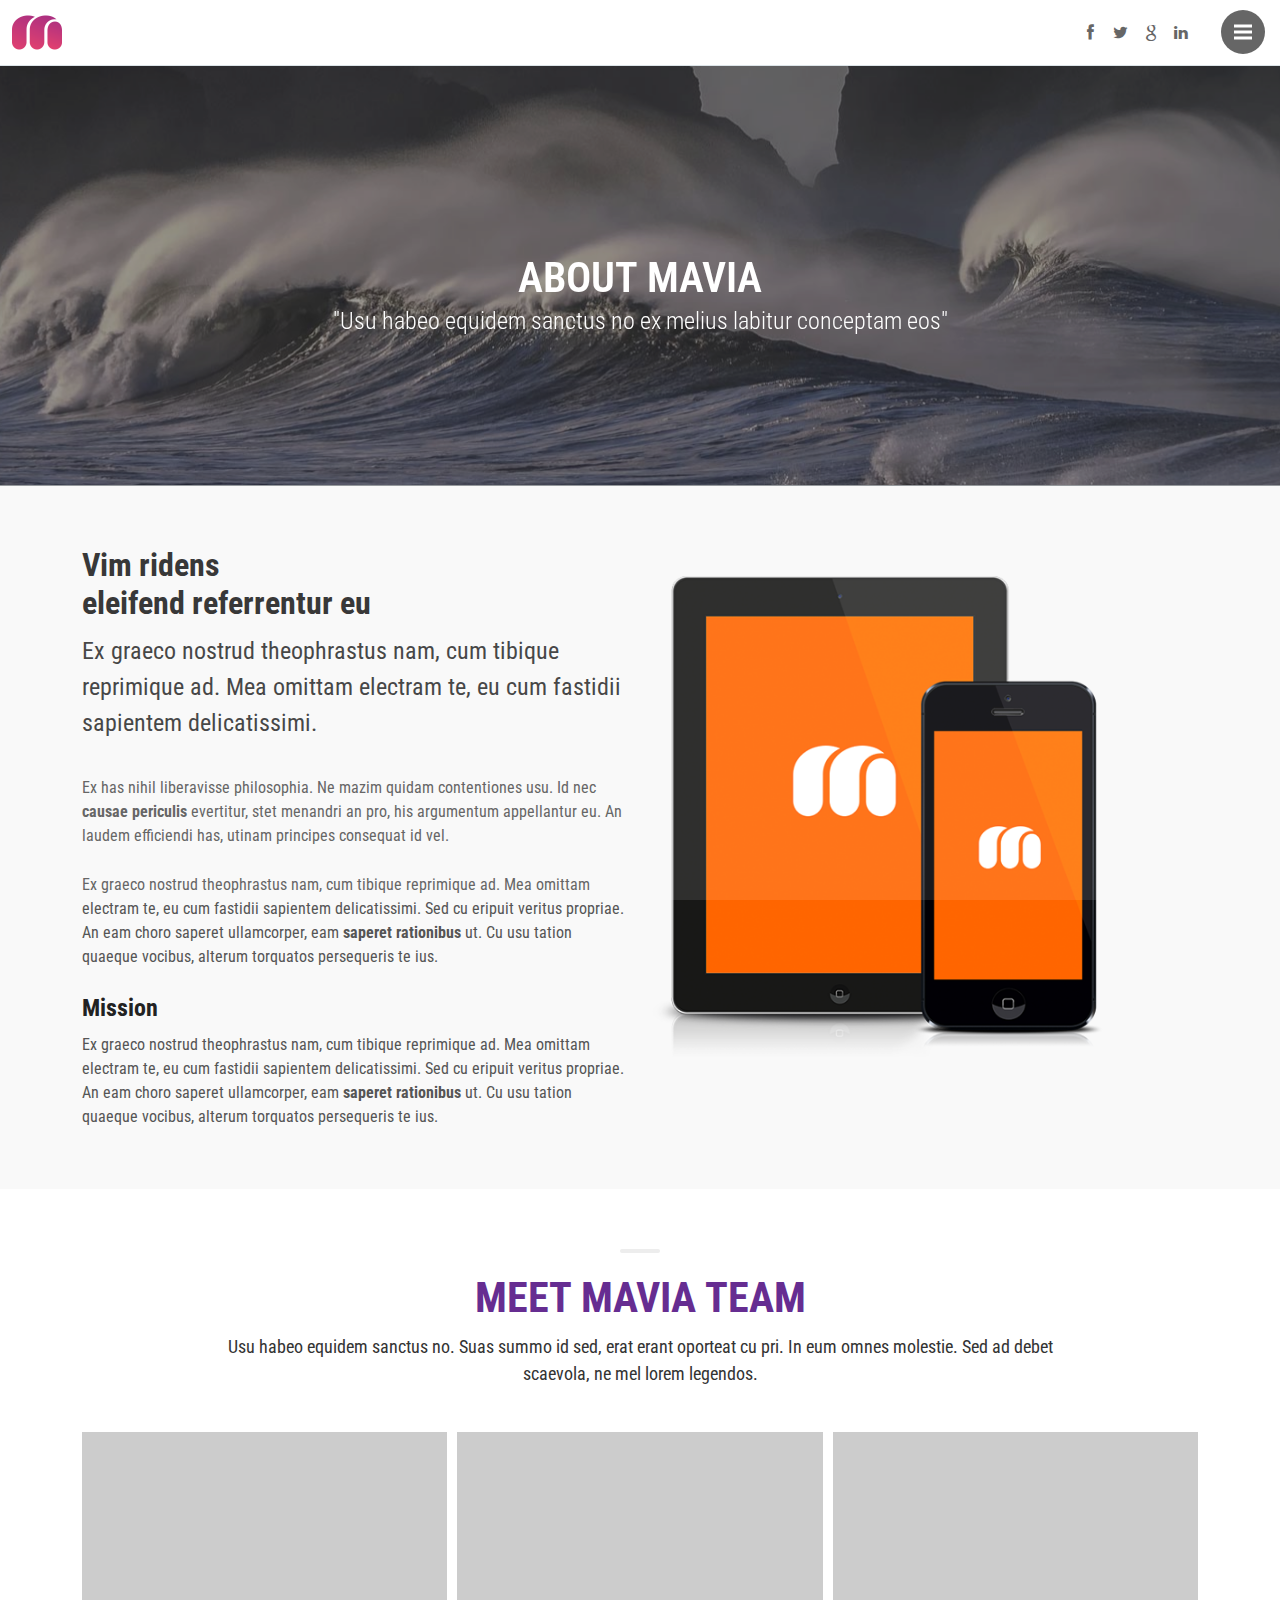
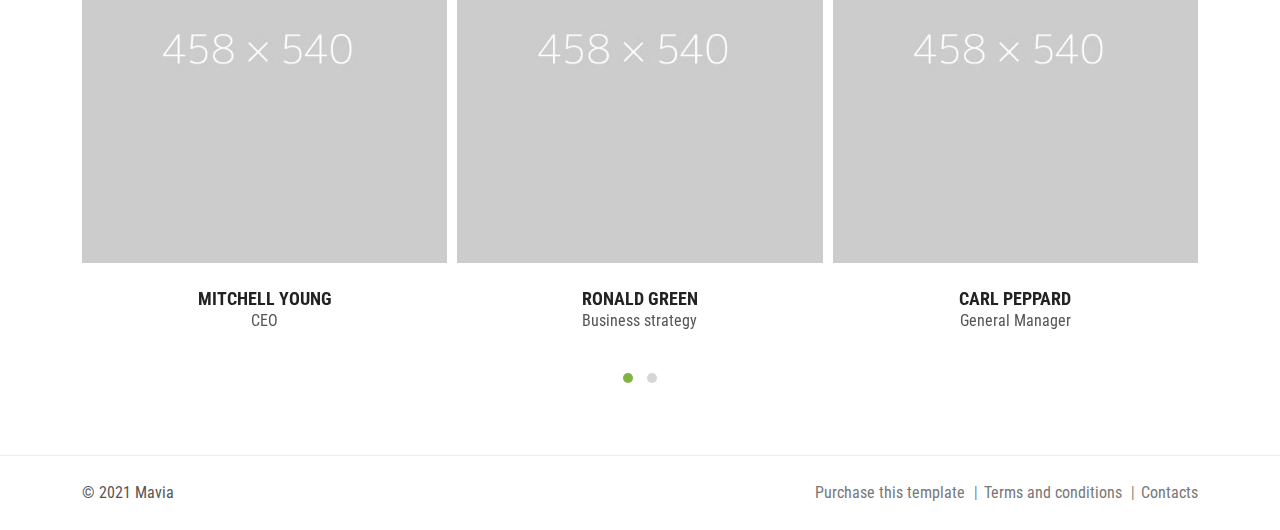
<file: html/about_color_3.html>
<!DOCTYPE html>
<html lang="en">

<head>
	<meta charset="utf-8">
	<meta http-equiv="X-UA-Compatible" content="IE=edge">
	<meta name="viewport" content="width=device-width, initial-scale=1, shrink-to-fit=no">
	<meta name="description" content="MAVIA - Register, Reservation, Questionare, Reviews form wizard">
	<meta name="author" content="Ansonika">
	<title>MAVIA | Register, Reservation, Questionare, Reviews form wizard</title>

	<!-- Favicons-->
	<link rel="shortcut icon" href="img/favicon.ico" type="image/x-icon">
	<link rel="apple-touch-icon" type="image/x-icon" href="img/apple-touch-icon-57x57-precomposed.png">
	<link rel="apple-touch-icon" type="image/x-icon" sizes="72x72" href="img/apple-touch-icon-72x72-precomposed.png">
	<link rel="apple-touch-icon" type="image/x-icon" sizes="114x114" href="img/apple-touch-icon-114x114-precomposed.png">
	<link rel="apple-touch-icon" type="image/x-icon" sizes="144x144" href="img/apple-touch-icon-144x144-precomposed.png">

	<!-- GOOGLE WEB FONT -->
	<link href="https://fonts.googleapis.com/css2?family=Roboto+Condensed:wght@300;400;700&display=swap" rel="stylesheet">

	<!-- BASE CSS -->
	<link href="css/animate.min.css" rel="stylesheet">
	<link href="css/bootstrap.min.css" rel="stylesheet">
	<link href="css/menu.css" rel="stylesheet">
	<link href="css/style.css" rel="stylesheet">
	<link href="css/responsive.css" rel="stylesheet">
	<link href="css/icon_fonts/css/all_icons_min.css" rel="stylesheet">
	<link href="css/skins/square/grey.css" rel="stylesheet">
	
	<!-- COLOR CSS -->
	<link href="css/color_3.css" rel="stylesheet">

	<!-- YOUR CUSTOM CSS -->
	<link href="css/custom.css" rel="stylesheet">

	<script src="js/modernizr.js"></script>
	<!-- Modernizr -->

</head>

<body>
	
	<div id="preloader">
		<div data-loader="circle-side"></div>
	</div><!-- /Preload -->

	<header>
		<div class="container-fluid">
            <div class="row">
                <div class="col-3">
                    <a href="index.html"><img src="img/logo.png" alt="" width="50" height="35"></a>
                </div>
                <div class="col-9">
                    <div id="social">
                        <ul>
                            <li><a href="#0"><i class="icon-facebook"></i></a></li>
                            <li><a href="#0"><i class="icon-twitter"></i></a></li>
                            <li><a href="#0"><i class="icon-google"></i></a></li>
                            <li><a href="#0"><i class="icon-linkedin"></i></a></li>
                        </ul>
                    </div>
                    <!-- /social -->
                    <nav>
                        <ul class="cd-primary-nav">
                            <li><a href="index.html" class="animated_link">Register Version</a></li>
                            <li><a href="reservation_version.html" class="animated_link">Reservation Version</a></li>
                            <li><a href="questionare_version.html" class="animated_link">Questionare Version</a></li>
                            <li><a href="review_version.html" class="animated_link">Review Version</a></li>
                            <li><a href="about_color_3.html" class="animated_link">About Us</a></li>
                            <li><a href="contacts_color_3.html" class="animated_link">Contact Us</a></li>
                        </ul>
                    </nav>
                </div>
            </div>
		</div>
		<!-- container -->
	</header>
	<!-- End Header -->
	
	<!-- SubHeader =============================================== -->
	<section class="parallax_window_in" data-parallax="scroll" data-image-src="img/sub_header_about.jpg" data-natural-width="1400" data-natural-height="470">
		<div id="sub_content_in">
			<h1>About Mavia</h1>
			<p>"Usu habeo equidem sanctus no ex melius labitur conceptam eos"</p>
		</div>
	</section>
	<!-- End section -->
	<!-- End SubHeader ============================================ -->

	<main id="general_page">
		<div class="container_styled_1">
			<div class="container margin_60_35">
				<div class="row">
					<div class="col-lg-6">
						<h2 class="nomargin_top">Vim ridens<br>eleifend referrentur eu</h2>
						<p class="lead">Ex graeco nostrud theophrastus nam, cum tibique reprimique ad. Mea omittam electram te, eu cum fastidii sapientem delicatissimi.</p>
						<p>
							Ex has nihil liberavisse philosophia. Ne mazim quidam contentiones usu. Id nec <strong>causae periculis </strong>evertitur, stet menandri an pro, his argumentum appellantur eu. An laudem efficiendi has, utinam principes consequat id vel.</p>
						<p>Ex graeco nostrud theophrastus nam, cum tibique reprimique ad. Mea omittam electram te, eu cum fastidii sapientem delicatissimi. Sed cu eripuit veritus propriae. An eam choro saperet ullamcorper, eam <strong>saperet rationibus</strong> ut. Cu usu tation quaeque vocibus, alterum torquatos persequeris te ius.</p>
						<h3>Mission</h3>
						<p>Ex graeco nostrud theophrastus nam, cum tibique reprimique ad. Mea omittam electram te, eu cum fastidii sapientem delicatissimi. Sed cu eripuit veritus propriae. An eam choro saperet ullamcorper, eam <strong>saperet rationibus</strong> ut. Cu usu tation quaeque vocibus, alterum torquatos persequeris te ius.</p>
					</div>
					<div class="col-lg-5 ml-lg-5 add_top_30">
						<img src="img/devices_2.png" alt="" class="img-fluid">
					</div>
				</div>
				<!-- End row -->
			</div>
		</div>
		<div class="container margin_60">
			<h2 class="main_title"><em></em>Meet Mavia Team</h2>
			<p class="lead styled">
				Usu habeo equidem sanctus no. Suas summo id sed, erat erant oporteat cu pri. In eum omnes molestie. Sed ad debet scaevola, ne mel lorem legendos.
			</p>
			<!--Team Carousel -->
			<div class="row">
				<div class="owl-carousel owl-theme team-carousel">

					<div class="team-item">
						<div class="team-item-img">
							<img src="img/team/team-1.jpg" alt="">
							<div class="team-item-detail">
								<div class="team-item-detail-inner">
									<h4>Mitchell Young</h4>
									<p>Similique sunt culpa qui officia deserunt mollitia animi dolorum fuga.</p>
									<ul class="social">
										<li><a href="#0"><i class="icon-facebook"></i></a>
										</li>
										<li><a href="#0"><i class="icon-twitter"></i></a>
										</li>
										<li><a href="#0"><i class="icon-google"></i></a>
										</li>
										<li><a href="#0"><i class="icon-linkedin"></i></a>
										</li>
									</ul>
									<a href="#0" class="btn_1 white">View porfile</a>
								</div>
							</div>
						</div>
						<div class="team-item-info">
							<h4>Mitchell Young</h4>
							<p>CEO</p>
						</div>
					</div>

					<div class="team-item">
						<div class="team-item-img">
							<img src="img/team/team-2.jpg" alt="">
							<div class="team-item-detail">
								<div class="team-item-detail-inner">
									<h4>Ronald Green</h4>
									<p>Similique sunt culpa qui officia deserunt mollitia animi dolorum fuga.</p>
									<ul class="social">
										<li><a href="#0"><i class="icon-facebook"></i></a>
										</li>
										<li><a href="#0"><i class="icon-twitter"></i></a>
										</li>
										<li><a href="#0"><i class="icon-google"></i></a>
										</li>
										<li><a href="#0"><i class="icon-linkedin"></i></a>
										</li>
									</ul>
									<a href="#0" class="btn_1 white">View porfile</a>
								</div>
							</div>
						</div>
						<div class="team-item-info">
							<h4>Ronald Green</h4>
							<p>Business strategy</p>
						</div>
					</div>

					<div class="team-item">
						<div class="team-item-img">
							<img src="img/team/team-3.jpg" alt="">
							<div class="team-item-detail">
								<div class="team-item-detail-inner">
									<h4>Carl Peppard</h4>
									<p>Similique sunt culpa qui officia deserunt mollitia animi dolorum fuga.</p>
									<ul class="social">
										<li><a href="#0"><i class="icon-facebook"></i></a>
										</li>
										<li><a href="#0"><i class="icon-twitter"></i></a>
										</li>
										<li><a href="#0"><i class="icon-google"></i></a>
										</li>
										<li><a href="#0"><i class="icon-linkedin"></i></a>
										</li>
									</ul>
									<a href="#0" class="btn_1 white">View porfile</a>
								</div>
							</div>
						</div>
						<div class="team-item-info">
							<h4>Carl Peppard</h4>
							<p>General Manager</p>
						</div>
					</div>

					<div class="team-item">
						<div class="team-item-img">
							<img src="img/team/team-4.jpg" alt="">
							<div class="team-item-detail">
								<div class="team-item-detail-inner">
									<h4>Sandra Bullock</h4>
									<p>Similique sunt culpa qui officia deserunt mollitia animi dolorum fuga.</p>
									<ul class="social">
										<li><a href="#0"><i class="icon-facebook"></i></a>
										</li>
										<li><a href="#0"><i class="icon-twitter"></i></a>
										</li>
										<li><a href="#0"><i class="icon-google"></i></a>
										</li>
										<li><a href="#0"><i class="icon-linkedin"></i></a>
										</li>
									</ul>
									<a href="#0" class="btn_1 white">View porfile</a>
								</div>
							</div>
						</div>
						<div class="team-item-info">
							<h4>Sandra Bullock</h4>
							<p>Customer support</p>
						</div>
					</div>

				</div>
			</div>
			<!--End Team Carousel-->
		</div>
		<!-- End container -->
	</main>
	
	<footer class="clearfix">
		<div class="container">
			<p>© 2021 Mavia</p>
			<ul>
				<li><a href="#0" class="animated_link">Purchase this template</a></li>
				<li><a href="#0" class="animated_link">Terms and conditions</a></li>
				<li><a href="#0" class="animated_link">Contacts</a></li>
			</ul>
		</div>
	</footer>
	<!-- end footer-->

	<div class="cd-overlay-nav">
		<span></span>
	</div>
	<!-- cd-overlay-nav -->

	<div class="cd-overlay-content">
		<span></span>
	</div>
	<!-- cd-overlay-content -->

	<a href="#0" class="cd-nav-trigger">Menu<span class="cd-icon"></span></a>

	<!-- SCRIPTS -->
	<!-- Jquery-->
	<script src="js/jquery-3.6.0.min.js"></script>
	<!-- Common script -->
	<script src="js/common_scripts.js"></script>
	<!-- Menu script -->
	<script src="js/velocity.min.js"></script>
	<script src="js/main.js"></script>
	<!-- Theme script -->
	<script src="js/functions.js"></script>

</body>
</html>
</file>
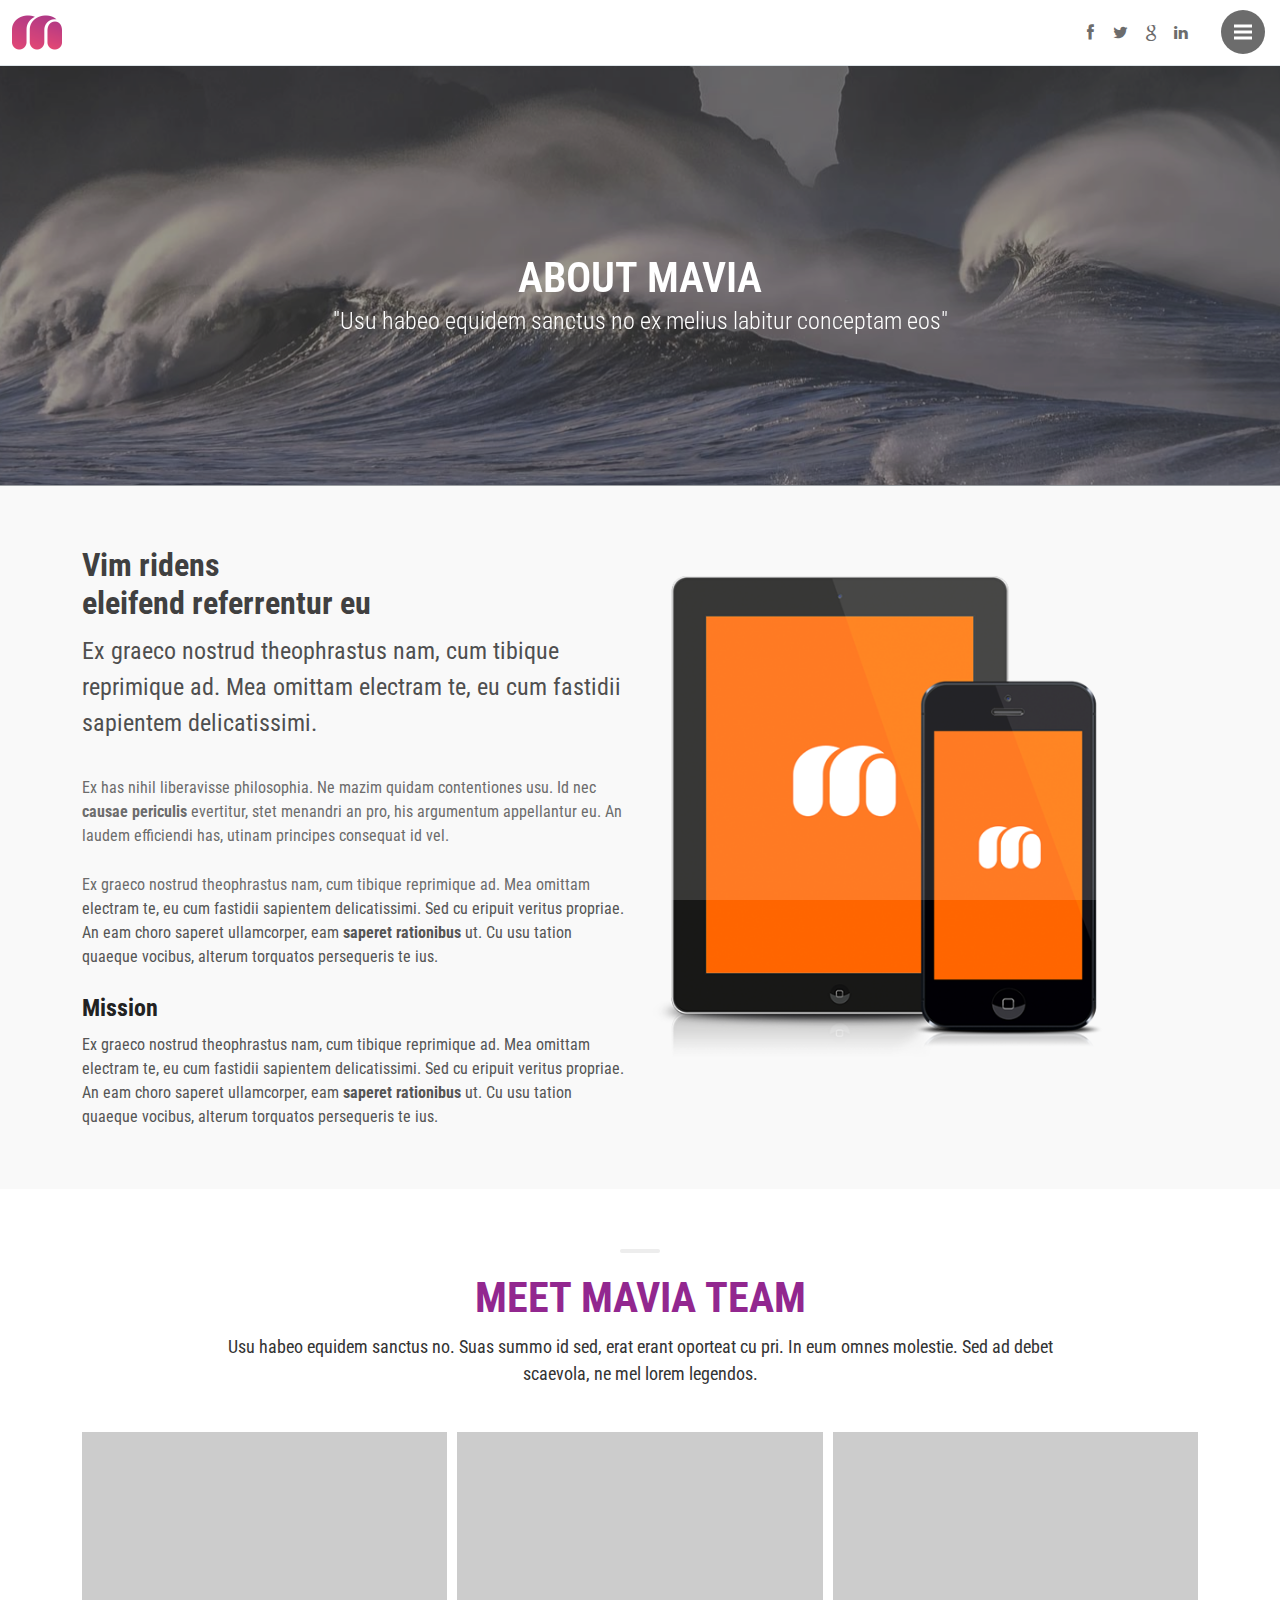
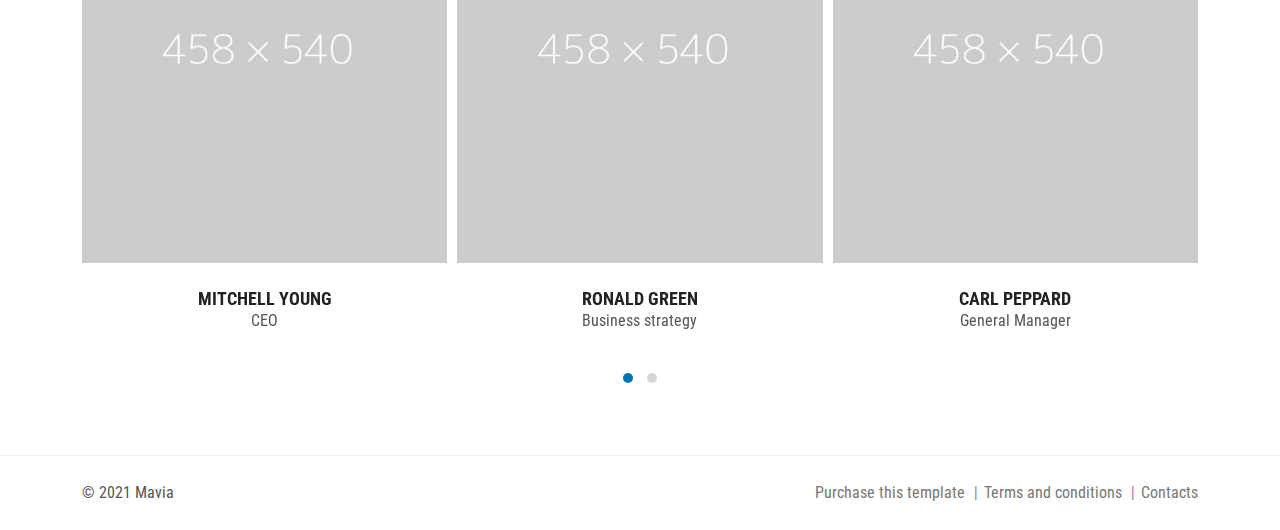
<file: html/about_color_4.html>
<!DOCTYPE html>
<html lang="en">

<head>
	<meta charset="utf-8">
	<meta http-equiv="X-UA-Compatible" content="IE=edge">
	<meta name="viewport" content="width=device-width, initial-scale=1, shrink-to-fit=no">
	<meta name="description" content="MAVIA - Register, Reservation, Questionare, Reviews form wizard">
	<meta name="author" content="Ansonika">
	<title>MAVIA | Register, Reservation, Questionare, Reviews form wizard</title>

	<!-- Favicons-->
	<link rel="shortcut icon" href="img/favicon.ico" type="image/x-icon">
	<link rel="apple-touch-icon" type="image/x-icon" href="img/apple-touch-icon-57x57-precomposed.png">
	<link rel="apple-touch-icon" type="image/x-icon" sizes="72x72" href="img/apple-touch-icon-72x72-precomposed.png">
	<link rel="apple-touch-icon" type="image/x-icon" sizes="114x114" href="img/apple-touch-icon-114x114-precomposed.png">
	<link rel="apple-touch-icon" type="image/x-icon" sizes="144x144" href="img/apple-touch-icon-144x144-precomposed.png">

	<!-- GOOGLE WEB FONT -->
	<link href="https://fonts.googleapis.com/css2?family=Roboto+Condensed:wght@300;400;700&display=swap" rel="stylesheet">

	<!-- BASE CSS -->
	<link href="css/animate.min.css" rel="stylesheet">
	<link href="css/bootstrap.min.css" rel="stylesheet">
	<link href="css/menu.css" rel="stylesheet">
	<link href="css/style.css" rel="stylesheet">
	<link href="css/responsive.css" rel="stylesheet">
	<link href="css/icon_fonts/css/all_icons_min.css" rel="stylesheet">
	<link href="css/skins/square/grey.css" rel="stylesheet">
	
	<!-- COLOR CSS -->
	<link href="css/color_4.css" rel="stylesheet">

	<!-- YOUR CUSTOM CSS -->
	<link href="css/custom.css" rel="stylesheet">

	<script src="js/modernizr.js"></script>
	<!-- Modernizr -->

</head>

<body>
	
	<div id="preloader">
		<div data-loader="circle-side"></div>
	</div><!-- /Preload -->

	<header>
		<div class="container-fluid">
            <div class="row">
                    <div class="col-3">
                        <a href="index.html"><img src="img/logo.png" alt="" width="50" height="35"></a>
                    </div>
                <div class="col-9">
                    <div id="social">
                        <ul>
                            <li><a href="#0"><i class="icon-facebook"></i></a></li>
                            <li><a href="#0"><i class="icon-twitter"></i></a></li>
                            <li><a href="#0"><i class="icon-google"></i></a></li>
                            <li><a href="#0"><i class="icon-linkedin"></i></a></li>
                        </ul>
                    </div>
                    <!-- /social -->
                    <nav>
                        <ul class="cd-primary-nav">
                            <li><a href="index.html" class="animated_link">Register Version</a></li>
                            <li><a href="reservation_version.html" class="animated_link">Reservation Version</a></li>
                            <li><a href="questionare_version.html" class="animated_link">Questionare Version</a></li>
                            <li><a href="review_version.html" class="animated_link">Review Version</a></li>
                            <li><a href="about_color_4.html" class="animated_link">About Us</a></li>
                            <li><a href="contacts_color_4.html" class="animated_link">Contact Us</a></li>
                        </ul>
                    </nav>
                </div>
            </div>
		</div>
		<!-- container -->
	</header>
	<!-- End Header -->
	
	<!-- SubHeader =============================================== -->
	<section class="parallax_window_in" data-parallax="scroll" data-image-src="img/sub_header_about.jpg" data-natural-width="1400" data-natural-height="470">
		<div id="sub_content_in">
			<h1>About Mavia</h1>
			<p>"Usu habeo equidem sanctus no ex melius labitur conceptam eos"</p>
		</div>
	</section>
	<!-- End section -->
	<!-- End SubHeader ============================================ -->

	<main id="general_page">
		<div class="container_styled_1">
			<div class="container margin_60_35">
				<div class="row">
					<div class="col-lg-6">
						<h2 class="nomargin_top">Vim ridens<br>eleifend referrentur eu</h2>
						<p class="lead">Ex graeco nostrud theophrastus nam, cum tibique reprimique ad. Mea omittam electram te, eu cum fastidii sapientem delicatissimi.</p>
						<p>
							Ex has nihil liberavisse philosophia. Ne mazim quidam contentiones usu. Id nec <strong>causae periculis </strong>evertitur, stet menandri an pro, his argumentum appellantur eu. An laudem efficiendi has, utinam principes consequat id vel.</p>
						<p>Ex graeco nostrud theophrastus nam, cum tibique reprimique ad. Mea omittam electram te, eu cum fastidii sapientem delicatissimi. Sed cu eripuit veritus propriae. An eam choro saperet ullamcorper, eam <strong>saperet rationibus</strong> ut. Cu usu tation quaeque vocibus, alterum torquatos persequeris te ius.</p>
						<h3>Mission</h3>
						<p>Ex graeco nostrud theophrastus nam, cum tibique reprimique ad. Mea omittam electram te, eu cum fastidii sapientem delicatissimi. Sed cu eripuit veritus propriae. An eam choro saperet ullamcorper, eam <strong>saperet rationibus</strong> ut. Cu usu tation quaeque vocibus, alterum torquatos persequeris te ius.</p>
					</div>
					<div class="col-lg-5 ml-lg-5 add_top_30">
						<img src="img/devices_2.png" alt="" class="img-fluid">
					</div>
				</div>
				<!-- End row -->
			</div>
		</div>
		<div class="container margin_60">
			<h2 class="main_title"><em></em>Meet Mavia Team</h2>
			<p class="lead styled">
				Usu habeo equidem sanctus no. Suas summo id sed, erat erant oporteat cu pri. In eum omnes molestie. Sed ad debet scaevola, ne mel lorem legendos.
			</p>
			<!--Team Carousel -->
			<div class="row">
				<div class="owl-carousel owl-theme team-carousel">

					<div class="team-item">
						<div class="team-item-img">
							<img src="img/team/team-1.jpg" alt="">
							<div class="team-item-detail">
								<div class="team-item-detail-inner">
									<h4>Mitchell Young</h4>
									<p>Similique sunt culpa qui officia deserunt mollitia animi dolorum fuga.</p>
									<ul class="social">
										<li><a href="#0"><i class="icon-facebook"></i></a>
										</li>
										<li><a href="#0"><i class="icon-twitter"></i></a>
										</li>
										<li><a href="#0"><i class="icon-google"></i></a>
										</li>
										<li><a href="#0"><i class="icon-linkedin"></i></a>
										</li>
									</ul>
									<a href="#0" class="btn_1 white">View porfile</a>
								</div>
							</div>
						</div>
						<div class="team-item-info">
							<h4>Mitchell Young</h4>
							<p>CEO</p>
						</div>
					</div>

					<div class="team-item">
						<div class="team-item-img">
							<img src="img/team/team-2.jpg" alt="">
							<div class="team-item-detail">
								<div class="team-item-detail-inner">
									<h4>Ronald Green</h4>
									<p>Similique sunt culpa qui officia deserunt mollitia animi dolorum fuga.</p>
									<ul class="social">
										<li><a href="#0"><i class="icon-facebook"></i></a>
										</li>
										<li><a href="#0"><i class="icon-twitter"></i></a>
										</li>
										<li><a href="#0"><i class="icon-google"></i></a>
										</li>
										<li><a href="#0"><i class="icon-linkedin"></i></a>
										</li>
									</ul>
									<a href="#0" class="btn_1 white">View porfile</a>
								</div>
							</div>
						</div>
						<div class="team-item-info">
							<h4>Ronald Green</h4>
							<p>Business strategy</p>
						</div>
					</div>

					<div class="team-item">
						<div class="team-item-img">
							<img src="img/team/team-3.jpg" alt="">
							<div class="team-item-detail">
								<div class="team-item-detail-inner">
									<h4>Carl Peppard</h4>
									<p>Similique sunt culpa qui officia deserunt mollitia animi dolorum fuga.</p>
									<ul class="social">
										<li><a href="#0"><i class="icon-facebook"></i></a>
										</li>
										<li><a href="#0"><i class="icon-twitter"></i></a>
										</li>
										<li><a href="#0"><i class="icon-google"></i></a>
										</li>
										<li><a href="#0"><i class="icon-linkedin"></i></a>
										</li>
									</ul>
									<a href="#0" class="btn_1 white">View porfile</a>
								</div>
							</div>
						</div>
						<div class="team-item-info">
							<h4>Carl Peppard</h4>
							<p>General Manager</p>
						</div>
					</div>

					<div class="team-item">
						<div class="team-item-img">
							<img src="img/team/team-4.jpg" alt="">
							<div class="team-item-detail">
								<div class="team-item-detail-inner">
									<h4>Sandra Bullock</h4>
									<p>Similique sunt culpa qui officia deserunt mollitia animi dolorum fuga.</p>
									<ul class="social">
										<li><a href="#0"><i class="icon-facebook"></i></a>
										</li>
										<li><a href="#0"><i class="icon-twitter"></i></a>
										</li>
										<li><a href="#0"><i class="icon-google"></i></a>
										</li>
										<li><a href="#0"><i class="icon-linkedin"></i></a>
										</li>
									</ul>
									<a href="#0" class="btn_1 white">View porfile</a>
								</div>
							</div>
						</div>
						<div class="team-item-info">
							<h4>Sandra Bullock</h4>
							<p>Customer support</p>
						</div>
					</div>

				</div>
			</div>
			<!--End Team Carousel-->
		</div>
		<!-- End container -->
	</main>
	
	<footer class="clearfix">
		<div class="container">
			<p>© 2021 Mavia</p>
			<ul>
				<li><a href="#0" class="animated_link">Purchase this template</a></li>
				<li><a href="#0" class="animated_link">Terms and conditions</a></li>
				<li><a href="#0" class="animated_link">Contacts</a></li>
			</ul>
		</div>
	</footer>
	<!-- end footer-->

	<div class="cd-overlay-nav">
		<span></span>
	</div>
	<!-- cd-overlay-nav -->

	<div class="cd-overlay-content">
		<span></span>
	</div>
	<!-- cd-overlay-content -->

	<a href="#0" class="cd-nav-trigger">Menu<span class="cd-icon"></span></a>

	<!-- SCRIPTS -->
	<!-- Jquery-->
	<script src="js/jquery-3.6.0.min.js"></script>
	<!-- Common script -->
	<script src="js/common_scripts.js"></script>
	<!-- Menu script -->
	<script src="js/velocity.min.js"></script>
	<script src="js/main.js"></script>
	<!-- Theme script -->
	<script src="js/functions.js"></script>

</body>
</html>
</file>
<file: form/css/style.css>
/*
Theme Name: Mavia 
Theme URI: http://www.ansonika.com/mavia/
Author: Ansonika
Author URI: http://themeforest.net/user/Ansonika/

[Table of contents] 

1. SITE STRUCTURE and TYPOGRAPHY
- 1.1 Typography
- 1.2 Buttons
- 1.3 Structure

2. CONTENT
- 2.1 Home
- 2.2 About
- 2.3 Wizard quote
- 2.4 Contact
- 2.5 Success submit
- 2.6 Shortcodes

3. COMMON
- 3.1 Accordion
- 3.2 Spacing
- 3.3 Owl carousel

/*============================================================================================*/
/* 1.  SITE STRUCTURE and TYPOGRAPHY */
/*============================================================================================*/
/*-------- 1.1 Typography --------*/
html * {
	-webkit-font-smoothing : antialiased;
	-moz-osx-font-smoothing: grayscale;
}

body {
	background : #e4edf2;
	font-size  : 16px;
	line-height: 1.5;
	font-family: "Roboto Condensed", Arial, sans-serif;
	color      : #555;
}

h1,
h2,
h3,
h4,
h5,
h6 {
	-webkit-font-smoothing: antialiased;
	color                 : #222;
	font-weight           : 700;
}

.h1,
.h2,
.h3,
h1,
h2,
h3 {
	margin-top   : 20px;
	margin-bottom: 10px;
}

.h4,
.h5,
.h6,
h4,
h5,
h6 {
	margin-top   : 10px;
	margin-bottom: 10px;
}

.h3,
h3 {
	font-size: 24px;
}

.h4,
h4 {
	font-size: 18px;
}

.h5,
h5 {
	font-size: 14px;
}

p {
	margin-bottom: 25px;
}

p.lead {
	font-weight  : 400;
	font-size    : 24px;
	color        : #333;
	margin-bottom: 35px;
}

p.lead.styled {
	text-align   : center;
	font-size    : 18px;
	padding      : 0 10%;
	margin-bottom: 45px;
}

hr {
	margin      : 15px 0 30px 0;
	border-color: #ededed;
}

h2.main_title {
	text-align    : center;
	margin        : 0 0 10px 0;
	padding       : 0;
	font-size     : 42px;
	color         : #F60;
	text-transform: uppercase;
}

h2.main_title span {
	display       : block;
	color         : #999;
	font-size     : 24px;
	text-transform: none;
}

h2.main_title em {
	display              : block;
	width                : 40px;
	height               : 4px;
	background-color     : #ededed;
	margin               : auto;
	-webkit-border-radius: 5 px;
	-moz-border-radius   : 5px;
	border-radius        : 5px;
	margin-bottom        : 20px;
}

/*General links color*/
a {
	color             : #409fff;
	text-decoration   : none;
	-webkit-transition: all 0.2s ease;
	transition        : all 0.2s ease;
	outline           : none;
}

a:hover,
a:focus {
	color          : rgb(255, 255, 255);
	text-decoration: none;
	outline        : none;
}

a.animated_link {
	position       : relative;
	text-decoration: none;
}

a.animated_link:before {
	content           : "";
	position          : absolute;
	width             : 100%;
	height            : 2px;
	bottom            : -5px;
	opacity           : 1;
	left              : 0;
	background-color  : #333;
	visibility        : hidden;
	-webkit-transform : scaleX(0);
	transform         : scaleX(0);
	-webkit-transition: all 0.3s ease-in-out 0s;
	transition        : all 0.3s ease-in-out 0s;
}

a.animated_link:hover:before {
	visibility       : visible;
	-webkit-transform: scaleX(1);
	transform        : scaleX(1);
}

a.animated_link_2 {
	position       : relative;
	text-decoration: none;
	color          : #555;
}

a.animated_link_2:hover {
	color: #111;
}

a.animated_link_2:before {
	content           : "";
	position          : absolute;
	width             : 100%;
	height            : 1px;
	bottom            : -5px;
	opacity           : 1;
	left              : 0;
	background-color  : #111;
	visibility        : hidden;
	-webkit-transform : scaleX(0);
	transform         : scaleX(0);
	-webkit-transition: all 0.3s ease-in-out 0s;
	transition        : all 0.3s ease-in-out 0s;
}

a.animated_link_2:hover:before {
	visibility       : visible;
	-webkit-transform: scaleX(1);
	transform        : scaleX(1);
}

/*-------- 1.2 Buttons --------*/
a.btn_1,
.btn_1 {
	border               : none;
	font-family          : inherit;
	font-size            : inherit;
	color                : #fff;
	background           : #3f9fff;
	cursor               : pointer;
	padding              : 7px 15px;
	display              : inline-block;
	outline              : none;
	font-size            : 15px;
	-webkit-transition   : all 0.3s;
	-moz-transition      : all 0.3s;
	transition           : all 0.3s;
	-webkit-border-radius: 3px;
	-moz-border-radius   : 3px;
	border-radius        : 3px;
	font-weight          : 400;
}

a.btn_1:hover,
.btn_1:hover {
	background: #333;
}

a.close_in {
	font-size: 36px;
	position : absolute;
	top      : 10px;
	left     : 20px;
	color    : #ccc;
}

a.close_in:hover {
	color: #111;
}

/*-------- 1.3 Structure --------*/
/* Header */
header {
	position        : relative;
	padding         : 15px 0;
	background-color: #fff;
	border-bottom   : 1px solid #d9e1e6;
}

#logo_home h1 {
	margin : 0;
	padding: 0;
}

#logo_home h1 a {
	width              : 50px;
	height             : 35px;
	display            : block;
	background-image   : url(../img/logo.png);
	background-repeat  : no-repeat;
	background-position: left top;
	background-size    : 50px 35px;
	text-indent        : -9999px;
}

@media only screen and (min--moz-device-pixel-ratio: 2),
only screen and (-o-min-device-pixel-ratio: 2/1),
only screen and (-webkit-min-device-pixel-ratio: 2),
only screen and (min-device-pixel-ratio: 2) {
	#logo_home h1 a {
		background-image: url(../img/logo_2x.png);
		background-size : 50px 35px;
	}
}

#social {
	float : right;
	margin: 0 60px 0 0;
}

#social ul {
	margin    : 0 10px 0 0;
	padding   : 0 0 0 0;
	text-align: center;
}

#social ul li {
	float     : left;
	margin    : 0 5px 10px 0;
	list-style: none;
}

#social ul li a {
	color             : #555;
	text-align        : center;
	line-height       : 35px;
	display           : block;
	font-size         : 16px;
	width             : 25px;
	height            : 25px;
	padding           : 0;
	-webkit-transition: all 0.2s ease;
	transition        : all 0.2s ease;
}

#social ul li a:hover {
	color                : #ff6600 !important;
	-webkit-border-radius: 50%;
	-moz-border-radius   : 50%;
	border-radius        : 50%;
}

/* footer */
footer {
	background-color: #fff;
	border-top      : 1px solid #ededed;
	padding         : 25px 0;
}

footer#home {
	width           : 1000px;
	margin          : auto;
	font-size       : 15px;
	margin-bottom   : 30px;
	color           : #ffffff;
	background-color: transparent;
	border-top      : none;
	padding         : 0;
}

footer p {
	margin : 0;
	padding: 0;
	float  : left;
}

footer ul {
	float  : right;
	margin : 0;
	padding: 0;
}

footer ul li {
	float       : left;
	margin-right: 15px;
	list-style  : none;
}

footer ul li:last-child {
	margin-right: 0;
}

footer ul li:after {
	content    : "|";
	font-weight: 300;
	position   : relative;
	left       : 9px;
}

footer ul li:last-child:after {
	content: "";
}

footer ul li a {
	color: #ffffff;
}

/*============================================================================================*/
/* 2.  CONTENT */
/*============================================================================================*/
/*-------- 2.1 Home/front page--------*/
#form_container {
	background-color: #ffffffb8;
	width           : 1000px;
	min-height      : 460px;
	margin          : 120px auto 30px;
}

#left_form {
	background-color: rgba(14, 47, 64, 0.91);
	min-height      : 460px;
	color           : #fff;
	text-align      : center;
	padding         : 70px 50px 30px 50px;
	box-sizing      : border-box;
	position        : relative;
}

#left_form h2 {
	font-weight  : 300;
	color        : #fff;
	margin       : 15px 0 0 0;
	padding      : 0;
	font-size    : 36px;
	margin-bottom: 15px;
	margin-top   : 2.5rem;
}

#left_form p {
	font-size: 16px;
}

a#more_info {
	width      : 26px;
	height     : 26px;
	color      : #fff;
	position   : absolute;
	line-height: 1;
	left       : 15px;
	bottom     : 15px;
	z-index    : 2;
	font-size  : 26px;
}

/*-------- 2.3 Wizard quote--------*/
input#website {
	display: none;
}

#wizard_container {
	position  : relative;
	min-height: 450px;
}

h3.main_question {
	margin     : 0 0 20px 0;
	padding    : 0;
	font-weight: 400;
	font-size  : 26px;
}

h3.main_question strong {
	display      : block;
	color        : #999;
	font-size    : 18px;
	margin-bottom: 5px;
	font-weight  : 400;
}

/* Wizard Buttons*/
button.backward,
button.forward,
button.submit {
	border               : none;
	color                : #fff;
	padding              : 7px 20px;
	text-decoration      : none;
	transition           : background .5s ease;
	-moz-transition      : background .5s ease;
	-webkit-transition   : background .5s ease;
	-o-transition        : background .5s ease;
	display              : inline-block;
	cursor               : pointer;
	font-weight          : 400;
	outline              : none;
	text-align           : center;
	background           : #409fff;
	position             : relative;
	font-size            : 15px;
	-webkit-border-radius: 3px;
	-moz-border-radius   : 3px;
	border-radius        : 3px;
	line-height          : 1;
	padding              : 10px 30px 10px 30px;
}

button.backward {
	color     : #333;
	background: #e8e8e8;
	padding   : 10px 20px 10px 30px;
}

button.forward,
button.submit {
	padding: 10px 30px 10px 20px;
}

button[disabled] {
	display: none;
}

button.backward:before {
	content    : "\34";
	font-family: 'ElegantIcons';
	position   : absolute;
	top        : 8px;
	left       : 12px;
	font-size  : 18px;
}

button.forward:before {
	content    : "\35";
	font-family: 'ElegantIcons';
	position   : absolute;
	top        : 8px;
	right      : 10px;
	font-size  : 18px;
}

button.submit:before {
	content    : "\4e";
	font-family: 'ElegantIcons';
	position   : absolute;
	top        : 8px;
	right      : 10px;
	font-size  : 18px;
}

.backward:hover,
.forward:hover {
	background: #0073e5;
	color     : #fff;
}

#top-wizard {
	margin-left: -24px;
}

#middle-wizard {
	padding: 45px 45px 30px 15px;
}

#bottom-wizard {
	text-align: right;
	position  : absolute;
	width     : 100%;
	bottom    : 25px;
	right     : 45px;
}

.ui-widget {}

.ui-widget input,
.ui-widget select,
.ui-widget textarea,
.ui-widget button {}

.ui-widget-content {}

.ui-widget-content a {
	color: #222222;
}

.ui-widget-header {
	background: #6C3;
}

.ui-widget-header a {
	color: #222222;
}

.ui-progressbar {
	height: 5px;
	width : 100%;
}

.ui-progressbar .ui-progressbar-value {
	height            : 100%;
	-webkit-transition: all 0.2s ease;
	transition        : all 0.2s ease;
}

.rating {
	display   : inline-block;
	font-size : 0;
	float     : right;
	position  : relative;
	margin-top: 8px;
}

.rating_type {
	float      : left;
	font-size  : 18px;
	color      : #0072bc;
	margin-top : 8px;
	font-weight: normal;
}

.rating-input {
	float  : right;
	padding: 0;
	margin : 0 0 0 0;
	opacity: 0;
}

.rating:hover .rating-star:hover,
.rating:hover .rating-star:hover~.rating-star,
.rating-input:checked~.rating-star {
	background-position: 0 0;
}

.rating-star,
.rating:hover .rating-star {
	cursor    : pointer;
	float     : right;
	display   : block;
	width     : 25px;
	height    : 24px;
	background: url(../img/stars.png) 0 -23px;
}

span.error {
	font-size            : 12px;
	position             : absolute;
	-webkit-border-radius: 3px;
	-moz-border-radius   : 3px;
	border-radius        : 3px;
	top                  : -20px;
	right                : -15px;
	z-index              : 2;
	height               : 25px;
	line-height          : 1;
	background-color     : #e34f4f;
	color                : #fff;
	font-weight          : normal;
	display              : inline-block;
	padding              : 6px 8px;
}

span.error:after {
	content     : '';
	position    : absolute;
	border-style: solid;
	border-width: 0 6px 6px 0;
	border-color: transparent #e34f4f;
	display     : block;
	width       : 0;
	z-index     : 1;
	bottom      : -6px;
	left        : 20%;
}

.radio_input span.error {
	top: -30px;
}

.styled-select span.error {
	top: -20px;
}

.terms span.error {
	top: -30px;
}

.form-group {
	position     : relative;
	margin-bottom: 1rem;
}

.form-group i {
	font-size: 20px;
	position : absolute;
	right    : 0;
	top      : 10px;
	color    : #ccc;
}

.form-group label {
	font-weight: 400;
	color      : #222;
}

.form-group.radio_questions label {
	border               : 2px solid #e8ebed;
	display              : block;
	font-weight          : 400;
	padding              : 15px 45px 15px 15px;
	box-sizing           : content-box;
	-webkit-border-radius: 5px;
	-moz-border-radius   : 5px;
	border-radius        : 5px;
	cursor               : pointer;
	color                : #555;
	background-color     : #fff;
}

.form-group.checkbox_questions label {
	font-weight: 400;
	cursor     : pointer;
	color      : #555;
}

.form-group.radio_questions .iradio_square-yellow {
	position: absolute;
	top     : 17px;
	right   : 15px;
}

.form-group.checkbox_questions .icheckbox_square-yellow {
	margin-right: 10px;
}

.form-group.radio_questions label:hover {
	border: 2px solid #ffcc33;
}

.form-group.select {
	margin-bottom: 30px;
}

.styled-select select {
	background        : transparent;
	width             : 107%;
	padding           : 5px;
	border            : 0;
	border-radius     : 0;
	box-shadow        : none;
	height            : 41px;
	color             : #999;
	margin            : 0;
	line-height       : 1;
	font-weight       : 400;
	-moz-appearance   : window;
	-webkit-appearance: none;
	cursor            : pointer;
	outline           : none;
}

.styled-select select:focus {
	color: #555;
}

.styled-select {
	width        : 100%;
	overflow     : hidden;
	height       : 44px;
	box-sizing   : border-box;
	line-height  : 1px !important;
	background   : #fff url(../img/arrow_down.svg) no-repeat right center;
	border       : 0;
	border-bottom: 2px solid #e8ebed;
	border-radius: 0;
}

.styled-select select::-ms-expand {
	display: none;
}

.styled-select select:focus {
	outline   : none;
	box-shadow: none;
}

.form-control::-moz-placeholder {
	color  : rgb(0, 0, 0);
	opacity: 1;
}

.form-control::-webkit-input-placeholder {
	color: rgb(0, 0, 0);
}

input.form-control,
select.form-control,
textarea.form-control {
	background        : none;
	background-color  : #fff;
	border            : none;
	border-bottom     : 2px solid #e8ebed;
	border-radius     : 0;
	-webkit-box-shadow: none;
	box-shadow        : none;
	-webkit-transition: none;
	color             : #999;
	height            : 44px;
	font-size         : 16px;
	font-weight       : 400;
	margin-bottom     : 25px;
	padding           : 6px 12px 6px 9px;
}

input.form-control:focus,
select.form-control:focus,
textarea.form-control:focus {
	border-color      : #777;
	outline           : 0;
	-webkit-box-shadow: none;
	box-shadow        : none;
	color             : #555;
	-webkit-transition: all 0.3s ease;
	transition        : all 0.3s ease;
}

input.form-control#check_in,
input.form-control#check_out {
	background: #fff url(../img/calendar.svg) no-repeat right center;
}

.radio_input {
	margin-top: 10px;
}

.radio_input label {
	padding-left: 0;
	margin-right: 15px;
	color       : #2a2929;
}

/*-------- 3.1 Other pages --------*/
main#general_page {
	background-color: #fff;
}

#map_contact {
	width : 100%;
	height: 500px;
}

.box_style_2 {
	background-color: #f8f8f8;
	padding         : 20px 35px 35px 35px;
	position        : relative;
}

.box_style_2 hr {
	margin    : 10px -25px 20px -25px;
	border    : 0;
	border-top: 2px solid #fff;
}

ul.contacts_info {
	list-style: none;
	padding   : 0;
	margin    : 15px 0 0 0;
}

ul.contacts_info li {
	margin-bottom: 15px;
}

ul.contacts_info li:last-child {
	margin-bottom: 0;
}

.parallax_window_in {
	height  : 420px;
	position: relative;
	display : table;
	width   : 100%;
}

#sub_content_in {
	display       : table-cell;
	padding       : 45px 15% 0 15%;
	vertical-align: middle;
	text-align    : center;
	background    : rgba(0, 0, 0, 0.4);
}

#sub_content_in h1 {
	color         : #fff;
	font-weight   : 600;
	text-transform: uppercase;
	font-size     : 42px;
	margin-bottom : 0;
}

#sub_content_in p {
	color      : #fff;
	font-size  : 24px;
	font-weight: 300;
}

.container_styled_1 {
	background: #f9f9f9;
}

.team-item-img {
	position: relative;
}

.team-item-img .team-item-detail {
	background        : none repeat scroll 0 0 rgba(0, 0, 0, 0.80);
	text-align        : center;
	color             : #fff;
	display           : -webkit-flex;
	display           : flex;
	height            : 100%;
	width             : 100%;
	position          : absolute;
	top               : 0;
	left              : 0;
	opacity           : 0;
	visibility        : hidden;
	overflow          : hidden;
	transition        : all 0.5s ease-in-out 0s;
	-moz-transition   : all 0.5s ease-in-out 0s;
	-webkit-transition: all 0.5s ease-in-out 0s;
	-o-transition     : all 0.5s ease-in-out 0s;
}

.team-item:hover .team-item-detail {
	opacity   : 1;
	visibility: visible;
}

.team-item-img .team-item-detail .team-item-detail-inner {
	margin : auto;
	padding: 25px;
}

.team-item-detail-inner h4 {
	color         : #fff;
	text-transform: uppercase;
	font-weight   : 500;
}

.team-item-detail-inner .social {
	margin : 0 0px 25px 0px;
	padding: 0px;
}

.team-item-detail-inner .social li {
	list-style: none;
	display   : inline-block;
	margin    : 0px 5px;
}

.team-item-detail-inner .social li a {
	color: #fff;
}

.team-item-detail-inner .social li a:hover {
	color: #ed5434;
}

.team-item-info {
	padding-top: 15px;
	text-align : center;
}

.team-item-info h4 {
	margin-bottom : 0px;
	text-transform: uppercase;
}


/*============================================================================================*/
/* 3.  COMMON */
/*============================================================================================*/
/*-------- 3.1 Preloader --------*/
#preloader {
	position        : fixed;
	top             : 0;
	left            : 0;
	right           : 0;
	width           : 100%;
	height          : 100%;
	bottom          : 0;
	background-color: #fff;
	z-index         : 999999;
}

[data-loader="circle-side"] {
	position           : absolute;
	width              : 50px;
	height             : 50px;
	top                : 50%;
	left               : 50%;
	margin-left        : -25px;
	margin-top         : -25px;
	-webkit-animation  : circle infinite .95s linear;
	-moz-animation     : circle infinite .95s linear;
	-o-animation       : circle infinite .95s linear;
	animation          : circle infinite .95s linear;
	border             : 2px solid #333;
	border-top-color   : rgba(0, 0, 0, .2);
	border-right-color : rgba(0, 0, 0, .2);
	border-bottom-color: rgba(0, 0, 0, .2);
	border-radius      : 100%;
}

#loader_form {
	position        : fixed;
	top             : 0;
	left            : 0;
	right           : 0;
	width           : 100%;
	height          : 100%;
	bottom          : 0;
	background-color: #fff;
	background-color: rgba(255, 255, 255, 0.6);
	z-index         : 999999;
	display         : none;
}

[data-loader="circle-side-2"] {
	position           : absolute;
	width              : 50px;
	height             : 50px;
	top                : 50%;
	left               : 50%;
	margin-left        : -25px;
	margin-top         : -25px;
	-webkit-animation  : circle infinite .95s linear;
	-moz-animation     : circle infinite .95s linear;
	-o-animation       : circle infinite .95s linear;
	animation          : circle infinite .95s linear;
	border             : 2px solid #333;
	border-top-color   : rgba(0, 0, 0, .2);
	border-right-color : rgba(0, 0, 0, .2);
	border-bottom-color: rgba(0, 0, 0, .2);
	border-radius      : 100%;
}

@-webkit-keyframes circle {
	0% {
		-webkit-transform: rotate(0);
		-ms-transform    : rotate(0);
		-o-transform     : rotate(0);
		transform        : rotate(0);
	}

	100% {
		-webkit-transform: rotate(360deg);
		-ms-transform    : rotate(360deg);
		-o-transform     : rotate(360deg);
		transform        : rotate(360deg);
	}
}

@-moz-keyframes circle {
	0% {
		-webkit-transform: rotate(0);
		-ms-transform    : rotate(0);
		-o-transform     : rotate(0);
		transform        : rotate(0);
	}

	100% {
		-webkit-transform: rotate(360deg);
		-ms-transform    : rotate(360deg);
		-o-transform     : rotate(360deg);
		transform        : rotate(360deg);
	}
}

@-o-keyframes circle {
	0% {
		-webkit-transform: rotate(0);
		-ms-transform    : rotate(0);
		-o-transform     : rotate(0);
		transform        : rotate(0);
	}

	100% {
		-webkit-transform: rotate(360deg);
		-ms-transform    : rotate(360deg);
		-o-transform     : rotate(360deg);
		transform        : rotate(360deg);
	}
}

@keyframes circle {
	0% {
		-webkit-transform: rotate(0);
		-ms-transform    : rotate(0);
		-o-transform     : rotate(0);
		transform        : rotate(0);
	}

	100% {
		-webkit-transform: rotate(360deg);
		-ms-transform    : rotate(360deg);
		-o-transform     : rotate(360deg);
		transform        : rotate(360deg);
	}
}

/*-------- 3.1 Accordion --------*/
.panel {
	border-radius     : 0;
	-webkit-box-shadow: none;
	box-shadow        : none;
	border-color      : #ededed;
}

.panel-title a {
	display: block;
	color  : #444;
}

.panel-default>.panel-heading {
	background-color: #fff;
	padding         : 20px;
	border-bottom   : 1px solid #ddd;
}

.panel-heading {
	border-top-left-radius : 0;
	border-top-right-radius: 0;
}

.panel-group .panel {
	border-radius: 0;
}

.panel-body {
	padding    : 30px;
	line-height: 1.6 !important;
}

.panel-title a .indicator {
	color: #409fff;
}

.panel-title a:hover .indicator {
	color: #333;
}

/*-------- 3.2 Spacing --------*/
.add_bottom_15 {
	margin-bottom: 15px;
}

.add_bottom_30 {
	margin-bottom: 30px;
}

.add_bottom_45 {
	margin-bottom: 45px;
}

.add_bottom_60 {
	margin-bottom: 60px;
}

.add_bottom_75 {
	margin-bottom: 75px;
}

.add_top_20 {
	margin-top: 20px;
}

.add_top_30 {
	margin-top: 30px;
}

.add_top_60 {
	margin-top: 60px;
}

.more_padding_left {
	padding-left: 40px;
}

.nomargin_top {
	margin-top: 0;
}

.nopadding {
	margin : 0 !important;
	padding: 0 !important;
}

.nomargin {
	margin: 0 !important;
}

.margin_60 {
	padding-top   : 60px;
	padding-bottom: 60px;
}

.margin_60_35 {
	padding-top   : 60px;
	padding-bottom: 35px;
}

/*-------- 3.6 Carousel --------*/
.owl-carousel {
	display                    : none;
	width                      : 100%;
	-webkit-tap-highlight-color: transparent;
	position                   : relative;
	z-index                    : 1;
}

.owl-carousel .owl-stage {
	position        : relative;
	-ms-touch-action: pan-Y;
}

.owl-carousel .owl-stage:after {
	content    : ".";
	display    : block;
	clear      : both;
	visibility : hidden;
	line-height: 0;
	height     : 0;
}

.owl-carousel .owl-stage-outer {
	position         : relative;
	overflow         : hidden;
	-webkit-transform: translate3d(0px, 0px, 0px);
}

.owl-carousel .owl-item {
	position                   : relative;
	min-height                 : 1px;
	float                      : left;
	-webkit-backface-visibility: hidden;
	-webkit-tap-highlight-color: transparent;
	-webkit-touch-callout      : none;
}

.owl-carousel .owl-item img {
	display                : block;
	width                  : 100%;
	-webkit-transform-style: preserve-3d;
}

.owl-carousel .owl-nav.disabled,
.owl-carousel .owl-dots.disabled {
	display: none;
}

.owl-carousel .owl-nav .owl-prev,
.owl-carousel .owl-nav .owl-next,
.owl-carousel .owl-dot {
	cursor             : pointer;
	cursor             : hand;
	-webkit-user-select: none;
	-khtml-user-select : none;
	-moz-user-select   : none;
	-ms-user-select    : none;
	user-select        : none;
}

.owl-carousel.owl-loaded {
	display: block;
}

.owl-carousel.owl-loading {
	opacity: 0;
	display: block;
}

.owl-carousel.owl-hidden {
	opacity: 0;
}

.owl-carousel.owl-refresh .owl-item {
	visibility: hidden;
}

.owl-carousel.owl-drag .owl-item {
	-webkit-user-select: none;
	-moz-user-select   : none;
	-ms-user-select    : none;
	user-select        : none;
}

.owl-carousel.owl-grab {
	cursor: move;
	cursor: grab;
}

.owl-carousel.owl-rtl {
	direction: rtl;
}

.owl-carousel.owl-rtl .owl-item {
	float: right;
}

.no-js .owl-carousel {
	display: block;
}

.owl-carousel .animated {
	-webkit-animation-duration : 1000ms;
	animation-duration         : 1000ms;
	-webkit-animation-fill-mode: both;
	animation-fill-mode        : both;
}

.owl-carousel .owl-animated-in {
	z-index: 0;
}

.owl-carousel .owl-animated-out {
	z-index: 1;
}

.owl-carousel .fadeOut {
	-webkit-animation-name: fadeOut;
	animation-name        : fadeOut;
}

@-webkit-keyframes fadeOut {
	0% {
		opacity: 1;
	}

	100% {
		opacity: 0;
	}
}

@keyframes fadeOut {
	0% {
		opacity: 1;
	}

	100% {
		opacity: 0;
	}
}

.owl-height {
	transition: height 500ms ease-in-out;
}

.owl-carousel .owl-item .owl-lazy {
	opacity   : 0;
	transition: opacity 400ms ease;
}

.owl-carousel .owl-item img.owl-lazy {
	-webkit-transform-style: preserve-3d;
	transform-style        : preserve-3d;
}

.owl-carousel .owl-video-wrapper {
	position  : relative;
	height    : 100%;
	background: #000;
}

.owl-carousel .owl-video-play-icon {
	position                   : absolute;
	height                     : 80px;
	width                      : 80px;
	left                       : 50%;
	top                        : 50%;
	margin-left                : -40px;
	margin-top                 : -40px;
	background                 : url("owl.video.play.png") no-repeat;
	cursor                     : pointer;
	z-index                    : 1;
	-webkit-backface-visibility: hidden;
	transition                 : -webkit-transform 100ms ease;
	transition                 : transform 100ms ease;
}

.owl-carousel .owl-video-play-icon:hover {
	-webkit-transform: scale(1.3, 1.3);
	-ms-transform    : scale(1.3, 1.3);
	transform        : scale(1.3, 1.3);
}

.owl-carousel .owl-video-playing .owl-video-tn,
.owl-carousel .owl-video-playing .owl-video-play-icon {
	display: none;
}

.owl-carousel .owl-video-tn {
	opacity            : 0;
	height             : 100%;
	background-position: center center;
	background-repeat  : no-repeat;
	background-size    : contain;
	transition         : opacity 400ms ease;
}

.owl-carousel .owl-video-frame {
	position: relative;
	z-index : 1;
	height  : 100%;
	width   : 100%;
}

.owl-theme .owl-nav {
	margin-top                 : 10px;
	text-align                 : center;
	-webkit-tap-highlight-color: transparent;
}

.owl-theme .owl-nav [class*='owl-'] {
	color        : #FFF;
	font-size    : 14px;
	margin       : 5px;
	padding      : 4px 7px;
	background   : #D6D6D6;
	display      : inline-block;
	cursor       : pointer;
	border-radius: 3px;
}

.owl-theme .owl-nav [class*='owl-']:hover {
	background     : #869791;
	color          : #FFF;
	text-decoration: none;
}

.owl-theme .owl-nav .disabled {
	opacity: 0.5;
	cursor : default;
}

.owl-theme .owl-nav.disabled+.owl-dots {
	margin-top: 10px;
}

.owl-theme .owl-dots {
	text-align                 : center;
	-webkit-tap-highlight-color: transparent;
}

.owl-theme .owl-dots .owl-dot {
	display : inline-block;
	zoom    : 1;
	*display: inline;
}

.owl-theme .owl-dots .owl-dot span {
	width                      : 10px;
	height                     : 10px;
	margin                     : 5px 7px;
	background                 : #D6D6D6;
	display                    : block;
	-webkit-backface-visibility: visible;
	transition                 : opacity 200ms ease;
	border-radius              : 30px;
}

.owl-theme .owl-dots .owl-dot.active span,
.owl-theme .owl-dots .owl-dot:hover span {
	background: #3f9fff;
}

.owl-item {
	-webkit-backface-visibility: hidden;
	-webkit-transform          : translateZ(0) scale(1.0, 1.0);
}

ul.list_ok {
	list-style : none;
	margin     : 0 0 25px 0;
	padding    : 0;
	line-height: 1.3;
}

ul.list_ok li {
	position     : relative;
	padding-left : 30px;
	margin-bottom: 20px;
}

ul.list_ok li:before {
	font-family: 'ElegantIcons';
	content    : "\52";
	position   : absolute;
	left       : 0;
	top        : -3px;
	font-size  : 21px;
	color      : #409fff;
}


/*Quantity incrementer inpu*/

.qty-buttons {
	position     : relative;
	width        : 100%;
	height       : 38px;
	display      : inline-block;
	margin-bottom: 20px;
}

input.qty {
	width: 100%;
}

input.qtyminus,
input.qtyplus {
	position          : absolute;
	width             : 32px;
	height            : 22px;
	border            : none;
	outline           : none;
	cursor            : pointer;
	-webkit-appearance: none;
	border-radius     : 0
}

input.qtyplus {
	background : #fff url(../img/plus.png) no-repeat center center;
	right      : 25px;
	top        : 10px;
	text-indent: -9999px;
	box-shadow : none;
}

input.qtyminus {
	background : #fff url(../img/minus.png) no-repeat center center;
	right      : -5px;
	top        : 10px;
	text-indent: -9999px;
	box-shadow : none;
}


/*-------- 2.5 Success submit --------*/

#success {
	position   : absolute;
	top        : 50%;
	left       : 50%;
	width      : 300px;
	height     : 190px;
	margin-top : -85px;
	margin-left: -150px;
	text-align : center;
}

#success h4 {
	margin: 0;
}

#success h4 span {
	display  : block;
	font-size: 24px;
}

@-webkit-keyframes checkmark {
	0% {
		stroke-dashoffset: 50px
	}

	100% {
		stroke-dashoffset: 0
	}
}

@-ms-keyframes checkmark {
	0% {
		stroke-dashoffset: 50px
	}

	100% {
		stroke-dashoffset: 0
	}
}

@keyframes checkmark {
	0% {
		stroke-dashoffset: 50px
	}

	100% {
		stroke-dashoffset: 0
	}
}

@-webkit-keyframes checkmark-circle {
	0% {
		stroke-dashoffset: 240px
	}

	100% {
		stroke-dashoffset: 480px
	}
}

@-ms-keyframes checkmark-circle {
	0% {
		stroke-dashoffset: 240px
	}

	100% {
		stroke-dashoffset: 480px
	}
}

@keyframes checkmark-circle {
	0% {
		stroke-dashoffset: 240px
	}

	100% {
		stroke-dashoffset: 480px
	}
}

.inlinesvg .svg svg {
	display: inline
}

.icon--order-success svg path {
	-webkit-animation: checkmark 0.25s ease-in-out 0.7s backwards;
	animation        : checkmark 0.25s ease-in-out 0.7s backwards
}

.icon--order-success svg circle {
	-webkit-animation: checkmark-circle 0.6s ease-in-out backwards;
	animation        : checkmark-circle 0.6s ease-in-out backwards
}

.goldlogo {
	width : 145px;
	height: auto;
}

.backgrnd {
	background-image : url('../img/bg.jpg');
	background-size  : cover;
	background-repeat: no-repeat;

}

@media (min-width: 1550px) {
	.backgrnd {
		display        : flex;
		flex-direction: column;
		padding-top: 17.56rem;
		justify-content: center;
		align-items    : center;
	}
}
</file>
<file: form/css/responsive.css>
/*============================================================================================*/
/* RESPONSIVE  */
/*============================================================================================*/
@media (max-width: 1024px) {
	
	#form_container, footer#home {
	   width:800px;
    }
	
}
@media (max-width: 991px) {
	
	#form_container {
		width:auto;
		margin-top: 0;
	}
	#form_container .row {
		margin: 0;
	}
	footer#home {
		width:100%;
		padding: 0 30px;
	}
	#left_form {
		text-align: center;
		padding:30px;
		min-height:inherit;
    }
	#left_form img{
		margin-right: 30px;
		width: 116px;
		height: auto;
	}
	a#more_info{
		left:auto;
		right:30px;
    }
	#top-wizard {
		margin-left: 0;
	}
	#wizard_container {
		min-height:inherit;
	}
	#middle-wizard {
		padding: 30px 30px 120px 30px;
	}
	
}

/* Tablet*/
@media (max-width: 768px) {
	
}

/* Mobile Landscape */
@media (max-width: 767px) {
	
	#form_container .row > [class*='col-'] {
		padding-left: 0 !important;
    	padding-right: 0 !important;
	}
	
	h1.main_title,
	h2.main_title {
		font-size: 32px;
	}
	h1.main_title span,
	h2.main_title span {
		font-size: 18px;
	}
	p.lead.styled {
		font-size: 16px;
	}
	
	#left_form img{
		float: none;
		margin-right: 0;
		width: 105px;
		height: 100%;
    }
	/* Margin tools */
	.margin_60 {
		padding-top: 30px;
		padding-bottom: 30px;
	}
	.margin_30 {
		margin-top: 15px;
		margin-bottom: 15px;
	}
	.margin_60_35 {
		padding-top: 30px;
		padding-bottom: 30px;
	}
	.add_bottom_60 {
		margin-bottom: 30px;
	}
	
	#bottom-wizard {
	right:35px;
}

}

/* Mobile Portrait */
@media (max-width: 480px) {
	
	label.rating_type, .rating  {float:left; display:block;}
	label.rating_type  {width:100%;}
	
	#map_contact {height: 300px;}
	 
}
</file>
<file: form/css/menu.css>
/* -------------------------------- 

Primary style

-------------------------------- */
*, *::after, *::before {
  -webkit-box-sizing: border-box;
  -moz-box-sizing: border-box;
  box-sizing: border-box;
}

*::after, *::before {
  content: '';
}


/* -------------------------------- 

Main components 

-------------------------------- */

 .cd-nav-trigger {
  position: absolute;
  display: inline-block;
}


.cd-nav-trigger {
  top: 10px;
  right: 15px;
  height: 44px;
  width: 44px;
  z-index: 5;
  /* image replacement */
  overflow: hidden;
  text-indent: 100%;
  white-space: nowrap;
}
.cd-nav-trigger .cd-icon {
  /* icon created in CSS */
  position: absolute;
  left: 50%;
  top: 50%;
  bottom: auto;
  right: auto;
  -webkit-transform: translateX(-50%) translateY(-50%);
  -moz-transform: translateX(-50%) translateY(-50%);
  -ms-transform: translateX(-50%) translateY(-50%);
  -o-transform: translateX(-50%) translateY(-50%);
  transform: translateX(-50%) translateY(-50%);
  display: inline-block;
  width: 18px;
  height: 3px;
  background-color: #ffffff;
  z-index: 10;
}
.cd-nav-trigger .cd-icon::before, .cd-nav-trigger .cd-icon:after {
  /* upper and lower lines of the menu icon */
  position: absolute;
  top: 0;
  right: 0;
  width: 100%;
  height: 100%;
  background-color: #ffffff;
  /* Force Hardware Acceleration in WebKit */
  -webkit-transform: translateZ(0);
  -moz-transform: translateZ(0);
  -ms-transform: translateZ(0);
  -o-transform: translateZ(0);
  transform: translateZ(0);
  -webkit-backface-visibility: hidden;
  backface-visibility: hidden;
  /* apply transition to transform property */
  -webkit-transition: -webkit-transform .3s;
  -moz-transition: -moz-transform .3s;
  transition: transform .3s;
}
.cd-nav-trigger .cd-icon::before {
  -webkit-transform: translateY(-6px) rotate(0deg);
  -moz-transform: translateY(-6px) rotate(0deg);
  -ms-transform: translateY(-6px) rotate(0deg);
  -o-transform: translateY(-6px) rotate(0deg);
  transform: translateY(-6px) rotate(0deg);
}
.cd-nav-trigger .cd-icon::after {
  -webkit-transform: translateY(6px) rotate(0deg);
  -moz-transform: translateY(6px) rotate(0deg);
  -ms-transform: translateY(6px) rotate(0deg);
  -o-transform: translateY(6px) rotate(0deg);
  transform: translateY(6px) rotate(0deg);
}
.cd-nav-trigger::before, .cd-nav-trigger::after {
  /* 2 rounded colored backgrounds for the menu icon */
  position: absolute;
  top: 0;
  left: 0;
  border-radius: 50%;
  height: 100%;
  width: 100%;
  /* Force Hardware Acceleration in WebKit */
  -webkit-transform: translateZ(0);
  -moz-transform: translateZ(0);
  -ms-transform: translateZ(0);
  -o-transform: translateZ(0);
  transform: translateZ(0);
  -webkit-backface-visibility: hidden;
  backface-visibility: hidden;
  -webkit-transition-property: -webkit-transform;
  -moz-transition-property: -moz-transform;
  transition-property: transform;
}
.cd-nav-trigger::before {
  background-color: #555;
  -webkit-transform: scale(1);
  -moz-transform: scale(1);
  -ms-transform: scale(1);
  -o-transform: scale(1);
  transform: scale(1);
  -webkit-transition-duration: 0.3s;
  -moz-transition-duration: 0.3s;
  transition-duration: 0.3s;
  -webkit-transition-delay: 0.4s;
  -moz-transition-delay: 0.4s;
  transition-delay: 0.4s;
}
.cd-nav-trigger::after {
  background-color: #534742;
  -webkit-transform: scale(0);
  -moz-transform: scale(0);
  -ms-transform: scale(0);
  -o-transform: scale(0);
  transform: scale(0);
  -webkit-transition-duration: 0s;
  -moz-transition-duration: 0s;
  transition-duration: 0s;
  -webkit-transition-delay: 0s;
  -moz-transition-delay: 0s;
  transition-delay: 0s;
}
.cd-nav-trigger.close-nav::before {
  /* user clicks on the .cd-nav-trigger element - 1st rounded background disappears */
  -webkit-transform: scale(0);
  -moz-transform: scale(0);
  -ms-transform: scale(0);
  -o-transform: scale(0);
  transform: scale(0);
}
.cd-nav-trigger.close-nav::after {
  /* user clicks on the .cd-nav-trigger element - 2nd rounded background appears */
  -webkit-transform: scale(1);
  -moz-transform: scale(1);
  -ms-transform: scale(1);
  -o-transform: scale(1);
  transform: scale(1);
  -webkit-transition-duration: 0.3s;
  -moz-transition-duration: 0.3s;
  transition-duration: 0.3s;
  -webkit-transition-delay: 0.4s;
  -moz-transition-delay: 0.4s;
  transition-delay: 0.4s;
}
.cd-nav-trigger.close-nav .cd-icon {
  /* user clicks on the .cd-nav-trigger element - transform the icon */
  background-color: rgba(255, 255, 255, 0);
}
.cd-nav-trigger.close-nav .cd-icon::before, .cd-nav-trigger.close-nav .cd-icon::after {
  background-color: white;
}
.cd-nav-trigger.close-nav .cd-icon::before {
  -webkit-transform: translateY(0) rotate(45deg);
  -moz-transform: translateY(0) rotate(45deg);
  -ms-transform: translateY(0) rotate(45deg);
  -o-transform: translateY(0) rotate(45deg);
  transform: translateY(0) rotate(45deg);
}
.cd-nav-trigger.close-nav .cd-icon::after {
  -webkit-transform: translateY(0) rotate(-45deg);
  -moz-transform: translateY(0) rotate(-45deg);
  -ms-transform: translateY(0) rotate(-45deg);
  -o-transform: translateY(0) rotate(-45deg);
  transform: translateY(0) rotate(-45deg);
}

.cd-primary-nav {
  /* by default it's hidden */
  position: fixed;
  left: 0;
  top: 0;
  height: 100%;
  width: 100%;
  padding: 80px 5%;
  z-index: 3;
  background-color: #fff;
  overflow: auto;
  /* this fixes the buggy scrolling on webkit browsers - mobile devices only - when overflow property is applied */
  -webkit-overflow-scrolling: touch;
  visibility: hidden;
  opacity: 0;
  -webkit-transition: visibility 0s, opacity 0.3s;
  -moz-transition: visibility 0s, opacity 0.3s;
  transition: visibility 0s, opacity 0.3s;
}
ul.cd-primary-nav {
	list-style:none;
	padding:80px 0 0 0;
	margin:0;
}
.cd-primary-nav li {
  margin: 1.6em 0;
  text-align: center;
  text-transform: capitalize;
}
.cd-primary-nav a {
  font-size: 20px;
  font-size: 1.90rem;
  -webkit-font-smoothing: antialiased;
  -moz-osx-font-smoothing: grayscale;
  -webkit-transition: color 0.2s;
  -moz-transition: color 0.2s;
  transition: color 0.2s;
  color:#777;
  font-size: 18px;
}
.no-touch .cd-primary-nav a:hover {
  color: #333;
}
.cd-primary-nav.fade-in {
  /* navigation visible at the end of the circle animation */
  visibility: visible;
  opacity: 1;
}
@media only screen and (min-width: 768px) {
  .cd-primary-nav li {
    margin: 2em 0;
  }
  .cd-primary-nav a {
    font-size: 21px;
  }
}
@media only screen and (min-width: 1170px) {
  .cd-primary-nav li {
    margin: 2.6em 0;
  }
  .cd-primary-nav a {
    font-size: 24px;
  }
}

.cd-overlay-nav, .cd-overlay-content {
  /* containers of the 2 main rounded backgrounds - these containers are used to position the rounded bgs behind the menu icon */
  position: fixed;
  top: 18px;
  right: 5%;
  height: 4px;
  width: 4px;
  -webkit-transform: translateX(-20px) translateY(20px);
  -moz-transform: translateX(-20px) translateY(20px);
  -ms-transform: translateX(-20px) translateY(20px);
  -o-transform: translateX(-20px) translateY(20px);
  transform: translateX(-20px) translateY(20px);
}
.cd-overlay-nav span, .cd-overlay-content span {
  display: inline-block;
  position: absolute;
  border-radius: 50%;
  /* Force Hardware Acceleration in WebKit */
  -webkit-transform: translateZ(0);
  -moz-transform: translateZ(0);
  -ms-transform: translateZ(0);
  -o-transform: translateZ(0);
  transform: translateZ(0);
  -webkit-backface-visibility: hidden;
  backface-visibility: hidden;
  will-change: transform;
  -webkit-transform-origin: 50% 50%;
  -moz-transform-origin: 50% 50%;
  -ms-transform-origin: 50% 50%;
  -o-transform-origin: 50% 50%;
  transform-origin: 50% 50%;
  -webkit-transform: scale(0);
  -moz-transform: scale(0);
  -ms-transform: scale(0);
  -o-transform: scale(0);
  transform: scale(0);
}
.cd-overlay-nav.is-hidden, .cd-overlay-content.is-hidden {
  /* background fades out at the end of the animation */
  opacity: 0;
  visibility: hidden;
  -webkit-transition: opacity .3s 0s, visibility 0s .3s;
  -moz-transition: opacity .3s 0s, visibility 0s .3s;
  transition: opacity .3s 0s, visibility 0s .3s;
}

.cd-overlay-nav {
  /* main rounded colored bg 1 */
  z-index: 2;
}
.cd-overlay-nav span {
  background-color: #222;
}

.cd-overlay-content {
  /* main rounded colored bg 2 */
  z-index: 4;
}
.cd-overlay-content span {
  background-color: #07161b;
}
</file>
<file: form/css/icon_fonts/css/all_icons_min.css>
/*============================================================================================*/
/* FONTELLO */
/*============================================================================================*/
@font-face{font-family:fontello;src:url(../font/fontello.eot?32974303);src:url(../font/fontello.eot?32974303#iefix) format('embedded-opentype'),url(../font/fontello.woff?32974303) format('woff'),url(../font/fontello.ttf?32974303) format('truetype'),url(../font/fontello.svg?32974303#fontello) format('svg');font-weight:400;font-style:normal}[class*=" icon-"]:before,[class^=icon-]:before{font-family:fontello;font-style:normal;font-weight:400;speak:none;display:inline-block;text-decoration:inherit;width:1em;margin-right:.2em;text-align:center;font-variant:normal;text-transform:none;line-height:1em;margin-left:.2em}.icon-spin3:before{content:'\e800'}.icon-youtube-4:before{content:'\ef87'}.icon-spin5:before{content:'\e802'}.icon-spin6:before{content:'\e803'}.icon-glass:before{content:'\e804'}.icon-music:before{content:'\e805'}.icon-search:before{content:'\e806'}.icon-mail:before{content:'\e807'}.icon-mail-alt:before{content:'\e808'}.icon-heart:before{content:'\e809'}.icon-heart-empty:before{content:'\e80a'}.icon-star:before{content:'\e80b'}.icon-star-empty:before{content:'\e80c'}.icon-star-half:before{content:'\e80d'}.icon-star-half-alt:before{content:'\e80e'}.icon-user:before{content:'\e80f'}.icon-users:before{content:'\e827'}.icon-male:before{content:'\e810'}.icon-female:before{content:'\e811'}.icon-video:before{content:'\e812'}.icon-videocam:before{content:'\e813'}.icon-picture:before{content:'\e814'}.icon-camera:before{content:'\e815'}.icon-camera-alt:before{content:'\e816'}.icon-th-large:before{content:'\e817'}.icon-th:before{content:'\e818'}.icon-th-list:before{content:'\e819'}.icon-ok:before{content:'\e81a'}.icon-ok-circled:before{content:'\e81b'}.icon-ok-circled2:before{content:'\e81c'}.icon-ok-squared:before{content:'\e81d'}.icon-cancel:before{content:'\e81e'}.icon-cancel-circled:before{content:'\e81f'}.icon-cancel-circled2:before{content:'\e820'}.icon-plus:before{content:'\e821'}.icon-plus-circled:before{content:'\e822'}.icon-plus-squared:before{content:'\e823'}.icon-plus-squared-small:before{content:'\e824'}.icon-minus:before{content:'\e825'}.icon-minus-circled:before{content:'\e826'}.icon-minus-squared:before{content:'\e828'}.icon-minus-squared-alt:before{content:'\e829'}.icon-minus-squared-small:before{content:'\e82a'}.icon-help:before{content:'\e82b'}.icon-help-circled:before{content:'\e82c'}.icon-info-circled:before{content:'\e82d'}.icon-info:before{content:'\e82e'}.icon-home:before{content:'\e82f'}.icon-link:before{content:'\e830'}.icon-unlink:before{content:'\e831'}.icon-link-ext:before{content:'\e832'}.icon-link-ext-alt:before{content:'\e833'}.icon-attach:before{content:'\e834'}.icon-lock:before{content:'\e835'}.icon-lock-open:before{content:'\e836'}.icon-lock-open-alt:before{content:'\e837'}.icon-pin:before{content:'\e838'}.icon-eye:before{content:'\e839'}.icon-eye-off:before{content:'\e83a'}.icon-tag:before{content:'\e83b'}.icon-tags:before{content:'\e83c'}.icon-bookmark:before{content:'\e83d'}.icon-bookmark-empty:before{content:'\e83e'}.icon-flag:before{content:'\e83f'}.icon-flag-empty:before{content:'\e840'}.icon-flag-checkered:before{content:'\e841'}.icon-thumbs-up:before{content:'\e842'}.icon-thumbs-down:before{content:'\e843'}.icon-thumbs-up-alt:before{content:'\e844'}.icon-thumbs-down-alt:before{content:'\e845'}.icon-download:before{content:'\e846'}.icon-upload:before{content:'\e847'}.icon-download-cloud:before{content:'\e848'}.icon-upload-cloud:before{content:'\e849'}.icon-reply:before{content:'\e84a'}.icon-reply-all:before{content:'\e84b'}.icon-forward:before{content:'\e84c'}.icon-quote-left:before{content:'\e84d'}.icon-quote-right:before{content:'\e84e'}.icon-code:before{content:'\e84f'}.icon-export:before{content:'\e850'}.icon-export-alt:before{content:'\e851'}.icon-pencil:before{content:'\e852'}.icon-pencil-squared:before{content:'\e853'}.icon-edit:before{content:'\e854'}.icon-print:before{content:'\e855'}.icon-retweet:before{content:'\e856'}.icon-keyboard:before{content:'\e857'}.icon-gamepad:before{content:'\e858'}.icon-comment:before{content:'\e859'}.icon-chat:before{content:'\e85a'}.icon-comment-empty:before{content:'\e85b'}.icon-chat-empty:before{content:'\e85c'}.icon-bell:before{content:'\e85d'}.icon-bell-alt:before{content:'\e85e'}.icon-attention-alt:before{content:'\e85f'}.icon-attention:before{content:'\e860'}.icon-attention-circled:before{content:'\e861'}.icon-location:before{content:'\e862'}.icon-direction:before{content:'\e863'}.icon-compass:before{content:'\e864'}.icon-trash:before{content:'\e865'}.icon-doc:before{content:'\e866'}.icon-docs:before{content:'\e867'}.icon-doc-text:before{content:'\e868'}.icon-doc-inv:before{content:'\e869'}.icon-doc-text-inv:before{content:'\e86a'}.icon-folder:before{content:'\e86b'}.icon-folder-open:before{content:'\e86c'}.icon-folder-empty:before{content:'\e86d'}.icon-folder-open-empty:before{content:'\e86e'}.icon-box:before{content:'\e86f'}.icon-rss:before{content:'\e870'}.icon-rss-squared:before{content:'\e871'}.icon-phone:before{content:'\e872'}.icon-phone-squared:before{content:'\e873'}.icon-menu:before{content:'\e874'}.icon-cog:before{content:'\e875'}.icon-cog-alt:before{content:'\e876'}.icon-wrench:before{content:'\e877'}.icon-basket:before{content:'\e878'}.icon-calendar:before{content:'\e879'}.icon-calendar-empty:before{content:'\e87a'}.icon-login:before{content:'\e87b'}.icon-logout:before{content:'\e87c'}.icon-mic:before{content:'\e87d'}.icon-mute:before{content:'\e87e'}.icon-volume-off:before{content:'\e87f'}.icon-volume-down:before{content:'\e880'}.icon-volume-up:before{content:'\e881'}.icon-headphones:before{content:'\e882'}.icon-clock:before{content:'\e883'}.icon-lightbulb:before{content:'\e884'}.icon-block:before{content:'\e885'}.icon-resize-full:before{content:'\e886'}.icon-resize-full-alt:before{content:'\e887'}.icon-resize-small:before{content:'\e888'}.icon-resize-vertical:before{content:'\e889'}.icon-resize-horizontal:before{content:'\e88a'}.icon-move:before{content:'\e88b'}.icon-zoom-in:before{content:'\e88c'}.icon-zoom-out:before{content:'\e88d'}.icon-down-circled2:before{content:'\e88e'}.icon-up-circled2:before{content:'\e88f'}.icon-left-circled2:before{content:'\e890'}.icon-right-circled2:before{content:'\e891'}.icon-down-dir:before{content:'\e892'}.icon-up-dir:before{content:'\e893'}.icon-left-dir:before{content:'\e894'}.icon-right-dir:before{content:'\e895'}.icon-down-open:before{content:'\e896'}.icon-left-open:before{content:'\e897'}.icon-right-open:before{content:'\e898'}.icon-up-open:before{content:'\e899'}.icon-angle-left:before{content:'\e89a'}.icon-angle-right:before{content:'\e89b'}.icon-angle-up:before{content:'\e89c'}.icon-angle-down:before{content:'\e89d'}.icon-angle-circled-left:before{content:'\e89e'}.icon-angle-circled-right:before{content:'\e89f'}.icon-angle-circled-up:before{content:'\e8a0'}.icon-angle-circled-down:before{content:'\e8a1'}.icon-angle-double-left:before{content:'\e8a2'}.icon-angle-double-right:before{content:'\e8a3'}.icon-angle-double-up:before{content:'\e8a4'}.icon-angle-double-down:before{content:'\e8a5'}.icon-down:before{content:'\e8a6'}.icon-left:before{content:'\e8a7'}.icon-right:before{content:'\e8a8'}.icon-up:before{content:'\e8a9'}.icon-down-big:before{content:'\e8aa'}.icon-left-big:before{content:'\e8ab'}.icon-right-big:before{content:'\e8ac'}.icon-up-big:before{content:'\e8ad'}.icon-right-hand:before{content:'\e8ae'}.icon-left-hand:before{content:'\e8af'}.icon-up-hand:before{content:'\e8b0'}.icon-down-hand:before{content:'\e8b1'}.icon-left-circled:before{content:'\e8b2'}.icon-right-circled:before{content:'\e8b3'}.icon-up-circled:before{content:'\e8b4'}.icon-down-circled:before{content:'\e8b5'}.icon-cw:before{content:'\e8b6'}.icon-ccw:before{content:'\e8b7'}.icon-arrows-cw:before{content:'\e8b8'}.icon-level-up:before{content:'\e8b9'}.icon-level-down:before{content:'\e8ba'}.icon-shuffle:before{content:'\e8bb'}.icon-exchange:before{content:'\e8bc'}.icon-expand:before{content:'\e8bd'}.icon-collapse:before{content:'\e8be'}.icon-expand-right:before{content:'\e8bf'}.icon-collapse-left:before{content:'\e8c0'}.icon-play:before{content:'\e8c1'}.icon-play-circled:before{content:'\e8c2'}.icon-play-circled2:before{content:'\e8c3'}.icon-stop:before{content:'\e8c4'}.icon-pause:before{content:'\e8c5'}.icon-to-end:before{content:'\e8c6'}.icon-to-end-alt:before{content:'\e8c7'}.icon-to-start:before{content:'\e8c8'}.icon-to-start-alt:before{content:'\e8c9'}.icon-fast-fw:before{content:'\e8ca'}.icon-fast-bw:before{content:'\e8cb'}.icon-eject:before{content:'\e8cc'}.icon-target:before{content:'\e8cd'}.icon-signal:before{content:'\e8ce'}.icon-award:before{content:'\e8cf'}.icon-desktop:before{content:'\e8d0'}.icon-laptop:before{content:'\e8d1'}.icon-tablet:before{content:'\e8d2'}.icon-mobile:before{content:'\e8d3'}.icon-inbox:before{content:'\e8d4'}.icon-globe:before{content:'\e8d5'}.icon-sun:before{content:'\e8d6'}.icon-cloud:before{content:'\e8d7'}.icon-flash:before{content:'\e8d8'}.icon-moon:before{content:'\e8d9'}.icon-umbrella:before{content:'\e8da'}.icon-flight:before{content:'\e8db'}.icon-fighter-jet:before{content:'\e8dc'}.icon-leaf:before{content:'\e8dd'}.icon-font:before{content:'\e8de'}.icon-bold:before{content:'\e8df'}.icon-italic:before{content:'\e8e0'}.icon-text-height:before{content:'\e8e1'}.icon-text-width:before{content:'\e8e2'}.icon-align-left:before{content:'\e8e3'}.icon-align-center:before{content:'\e8e4'}.icon-align-right:before{content:'\e8e5'}.icon-align-justify:before{content:'\e8e6'}.icon-list:before{content:'\e8e7'}.icon-indent-left:before{content:'\e8e8'}.icon-indent-right:before{content:'\e8e9'}.icon-list-bullet:before{content:'\e8ea'}.icon-list-numbered:before{content:'\e8eb'}.icon-strike:before{content:'\e8ec'}.icon-underline:before{content:'\e8ed'}.icon-superscript:before{content:'\e8ee'}.icon-subscript:before{content:'\e8ef'}.icon-table:before{content:'\e8f0'}.icon-columns:before{content:'\e8f1'}.icon-crop:before{content:'\e8f2'}.icon-scissors:before{content:'\e8f3'}.icon-paste:before{content:'\e8f4'}.icon-briefcase:before{content:'\e8f5'}.icon-suitcase:before{content:'\e8f6'}.icon-ellipsis:before{content:'\e8f7'}.icon-ellipsis-vert:before{content:'\e8f8'}.icon-off:before{content:'\e8f9'}.icon-road:before{content:'\e8fa'}.icon-list-alt:before{content:'\e8fb'}.icon-qrcode:before{content:'\e8fc'}.icon-barcode:before{content:'\e8fd'}.icon-book:before{content:'\e8fe'}.icon-ajust:before{content:'\e8ff'}.icon-tint:before{content:'\e900'}.icon-check:before{content:'\e901'}.icon-check-empty:before{content:'\e902'}.icon-circle:before{content:'\e903'}.icon-circle-empty:before{content:'\e904'}.icon-dot-circled:before{content:'\e905'}.icon-asterisk:before{content:'\e906'}.icon-gift:before{content:'\e907'}.icon-fire:before{content:'\e908'}.icon-magnet:before{content:'\e909'}.icon-chart-bar:before{content:'\e90a'}.icon-ticket:before{content:'\e90b'}.icon-credit-card:before{content:'\e90c'}.icon-floppy:before{content:'\e90d'}.icon-megaphone:before{content:'\e90e'}.icon-hdd:before{content:'\e90f'}.icon-key:before{content:'\e910'}.icon-fork:before{content:'\e911'}.icon-rocket:before{content:'\e912'}.icon-bug:before{content:'\e913'}.icon-certificate:before{content:'\e914'}.icon-tasks:before{content:'\e915'}.icon-filter:before{content:'\e916'}.icon-beaker:before{content:'\e917'}.icon-magic:before{content:'\e918'}.icon-truck:before{content:'\e919'}.icon-money:before{content:'\e91a'}.icon-euro:before{content:'\e91b'}.icon-pound:before{content:'\e91c'}.icon-dollar:before{content:'\e91d'}.icon-rupee:before{content:'\e91e'}.icon-yen:before{content:'\e91f'}.icon-rouble:before{content:'\e920'}.icon-try:before{content:'\e921'}.icon-won:before{content:'\e922'}.icon-bitcoin:before{content:'\e923'}.icon-sort:before{content:'\e924'}.icon-sort-down:before{content:'\e925'}.icon-sort-up:before{content:'\e926'}.icon-sort-alt-up:before{content:'\e927'}.icon-sort-alt-down:before{content:'\e928'}.icon-sort-name-up:before{content:'\e929'}.icon-sort-name-down:before{content:'\e92a'}.icon-sort-number-up:before{content:'\e92b'}.icon-sort-number-down:before{content:'\e92c'}.icon-hammer:before{content:'\e92d'}.icon-gauge:before{content:'\e92e'}.icon-sitemap:before{content:'\e92f'}.icon-spinner:before{content:'\e930'}.icon-coffee:before{content:'\e931'}.icon-food:before{content:'\e932'}.icon-beer:before{content:'\e933'}.icon-user-md:before{content:'\e934'}.icon-stethoscope:before{content:'\e935'}.icon-ambulance:before{content:'\e936'}.icon-medkit:before{content:'\e937'}.icon-h-sigh:before{content:'\e938'}.icon-hospital:before{content:'\e939'}.icon-building:before{content:'\e93a'}.icon-smile:before{content:'\e93b'}.icon-frown:before{content:'\e93c'}.icon-meh:before{content:'\e93d'}.icon-anchor:before{content:'\e93e'}.icon-terminal:before{content:'\e93f'}.icon-eraser:before{content:'\e940'}.icon-puzzle:before{content:'\e941'}.icon-shield:before{content:'\e942'}.icon-extinguisher:before{content:'\e943'}.icon-bullseye:before{content:'\e944'}.icon-wheelchair:before{content:'\e945'}.icon-adn:before{content:'\e946'}.icon-android:before{content:'\e947'}.icon-apple:before{content:'\e948'}.icon-bitbucket:before{content:'\e949'}.icon-bitbucket-squared:before{content:'\e94a'}.icon-css3:before{content:'\e94b'}.icon-dribbble:before{content:'\e94c'}.icon-dropbox:before{content:'\e94d'}.icon-facebook:before{content:'\e94e'}.icon-facebook-squared:before{content:'\e94f'}.icon-flickr:before{content:'\e950'}.icon-foursquare:before{content:'\e951'}.icon-github:before{content:'\e952'}.icon-github-squared:before{content:'\e953'}.icon-github-circled:before{content:'\e954'}.icon-gittip:before{content:'\e955'}.icon-gplus-squared:before{content:'\e956'}.icon-gplus:before{content:'\e957'}.icon-html5:before{content:'\e958'}.icon-instagramm:before{content:'\e959'}.icon-linkedin-squared:before{content:'\e95a'}.icon-linux:before{content:'\e95b'}.icon-linkedin:before{content:'\e95c'}.icon-maxcdn:before{content:'\e95d'}.icon-pagelines:before{content:'\e95e'}.icon-pinterest-circled:before{content:'\e95f'}.icon-pinterest-squared:before{content:'\e960'}.icon-renren:before{content:'\e961'}.icon-skype:before{content:'\e962'}.icon-stackexchange:before{content:'\e963'}.icon-stackoverflow:before{content:'\e964'}.icon-trello:before{content:'\e965'}.icon-tumblr:before{content:'\e966'}.icon-tumblr-squared:before{content:'\e967'}.icon-twitter-squared:before{content:'\e968'}.icon-twitter:before{content:'\e969'}.icon-vimeo-squared:before{content:'\e96a'}.icon-vkontakte:before{content:'\e96b'}.icon-weibo:before{content:'\e96c'}.icon-windows:before{content:'\e96d'}.icon-xing:before{content:'\e96e'}.icon-xing-squared:before{content:'\e96f'}.icon-youtube:before{content:'\e970'}.icon-youtube-squared:before{content:'\e971'}.icon-youtube-play:before{content:'\e972'}.icon-blank:before{content:'\e973'}.icon-lemon:before{content:'\e974'}.icon-note:before{content:'\e975'}.icon-note-beamed:before{content:'\e976'}.icon-music-1:before{content:'\e977'}.icon-search-1:before{content:'\e978'}.icon-flashlight:before{content:'\e979'}.icon-mail-1:before{content:'\e97a'}.icon-heart-1:before{content:'\e97b'}.icon-heart-empty-1:before{content:'\e97c'}.icon-star-1:before{content:'\e97d'}.icon-star-empty-1:before{content:'\e97e'}.icon-user-1:before{content:'\e97f'}.icon-users-1:before{content:'\e980'}.icon-user-add:before{content:'\e981'}.icon-video-1:before{content:'\e982'}.icon-picture-1:before{content:'\e983'}.icon-camera-1:before{content:'\e984'}.icon-layout:before{content:'\e985'}.icon-menu-1:before{content:'\e986'}.icon-check-1:before{content:'\e987'}.icon-cancel-1:before{content:'\e988'}.icon-cancel-circled-1:before{content:'\e989'}.icon-cancel-squared:before{content:'\e98a'}.icon-plus-1:before{content:'\e98b'}.icon-plus-circled-1:before{content:'\e98c'}.icon-plus-squared-1:before{content:'\e98d'}.icon-minus-1:before{content:'\e98e'}.icon-minus-circled-1:before{content:'\e98f'}.icon-minus-squared-1:before{content:'\e990'}.icon-help-1:before{content:'\e991'}.icon-help-circled-1:before{content:'\e992'}.icon-info-1:before{content:'\e993'}.icon-info-circled-1:before{content:'\e994'}.icon-back:before{content:'\e995'}.icon-home-1:before{content:'\e996'}.icon-link-1:before{content:'\e997'}.icon-attach-1:before{content:'\e998'}.icon-lock-1:before{content:'\e999'}.icon-lock-open-1:before{content:'\e99a'}.icon-eye-1:before{content:'\e99b'}.icon-tag-1:before{content:'\e99c'}.icon-bookmark-1:before{content:'\e99d'}.icon-bookmarks:before{content:'\e99e'}.icon-flag-1:before{content:'\e99f'}.icon-thumbs-up-1:before{content:'\e9a0'}.icon-thumbs-down-1:before{content:'\e9a1'}.icon-download-1:before{content:'\e9a2'}.icon-upload-1:before{content:'\e9a3'}.icon-upload-cloud-1:before{content:'\e9a4'}.icon-reply-1:before{content:'\e9a5'}.icon-reply-all-1:before{content:'\e9a6'}.icon-forward-1:before{content:'\e9a7'}.icon-quote:before{content:'\e9a8'}.icon-code-1:before{content:'\e9a9'}.icon-export-1:before{content:'\e9aa'}.icon-pencil-1:before{content:'\e9ab'}.icon-feather:before{content:'\e9ac'}.icon-print-1:before{content:'\e9ad'}.icon-retweet-1:before{content:'\e9ae'}.icon-keyboard-1:before{content:'\e9af'}.icon-comment-1:before{content:'\e9b0'}.icon-chat-1:before{content:'\e9b1'}.icon-bell-1:before{content:'\e9b2'}.icon-attention-1:before{content:'\e9b3'}.icon-alert:before{content:'\e9b4'}.icon-vcard:before{content:'\e9b5'}.icon-address:before{content:'\e9b6'}.icon-location-1:before{content:'\e9b7'}.icon-map:before{content:'\e9b8'}.icon-direction-1:before{content:'\e9b9'}.icon-compass-1:before{content:'\e9ba'}.icon-cup:before{content:'\e9bb'}.icon-trash-1:before{content:'\e9bc'}.icon-doc-1:before{content:'\e9bd'}.icon-docs-1:before{content:'\e9be'}.icon-doc-landscape:before{content:'\e9bf'}.icon-doc-text-1:before{content:'\e9c0'}.icon-doc-text-inv-1:before{content:'\e9c1'}.icon-newspaper:before{content:'\e9c2'}.icon-book-open:before{content:'\e9c3'}.icon-book-1:before{content:'\e9c4'}.icon-folder-1:before{content:'\e9c5'}.icon-archive:before{content:'\e9c6'}.icon-box-1:before{content:'\e9c7'}.icon-rss-1:before{content:'\e9c8'}.icon-phone-1:before{content:'\e9c9'}.icon-cog-1:before{content:'\e9ca'}.icon-tools:before{content:'\e9cb'}.icon-share:before{content:'\e9cc'}.icon-shareable:before{content:'\e9cd'}.icon-basket-1:before{content:'\e9ce'}.icon-bag:before{content:'\e9cf'}.icon-calendar-1:before{content:'\e9d0'}.icon-login-1:before{content:'\e9d1'}.icon-logout-1:before{content:'\e9d2'}.icon-mic-1:before{content:'\e9d3'}.icon-mute-1:before{content:'\e9d4'}.icon-sound:before{content:'\e9d5'}.icon-volume:before{content:'\e9d6'}.icon-clock-1:before{content:'\e9d7'}.icon-hourglass:before{content:'\e9d8'}.icon-lamp:before{content:'\e9d9'}.icon-light-down:before{content:'\e9da'}.icon-light-up:before{content:'\e9db'}.icon-adjust:before{content:'\e9dc'}.icon-block-1:before{content:'\e9dd'}.icon-resize-full-1:before{content:'\e9de'}.icon-resize-small-1:before{content:'\e9df'}.icon-popup:before{content:'\e9e0'}.icon-publish:before{content:'\e9e1'}.icon-window:before{content:'\e9e2'}.icon-arrow-combo:before{content:'\e9e3'}.icon-down-circled-1:before{content:'\e9e4'}.icon-left-circled-1:before{content:'\e9e5'}.icon-right-circled-1:before{content:'\e9e6'}.icon-up-circled-1:before{content:'\e9e7'}.icon-down-open-1:before{content:'\e9e8'}.icon-left-open-1:before{content:'\e9e9'}.icon-right-open-1:before{content:'\e9ea'}.icon-up-open-1:before{content:'\e9eb'}.icon-down-open-mini:before{content:'\e9ec'}.icon-left-open-mini:before{content:'\e9ed'}.icon-right-open-mini:before{content:'\e9ee'}.icon-up-open-mini:before{content:'\e9ef'}.icon-down-open-big:before{content:'\e9f0'}.icon-left-open-big:before{content:'\e9f1'}.icon-right-open-big:before{content:'\e9f2'}.icon-up-open-big:before{content:'\e9f3'}.icon-down-1:before{content:'\e9f4'}.icon-left-1:before{content:'\e9f5'}.icon-right-1:before{content:'\e9f6'}.icon-up-1:before{content:'\e9f7'}.icon-down-dir-1:before{content:'\e9f8'}.icon-left-dir-1:before{content:'\e9f9'}.icon-right-dir-1:before{content:'\e9fa'}.icon-up-dir-1:before{content:'\e9fb'}.icon-down-bold:before{content:'\e9fc'}.icon-left-bold:before{content:'\e9fd'}.icon-right-bold:before{content:'\e9fe'}.icon-up-bold:before{content:'\e9ff'}.icon-down-thin:before{content:'\ea00'}.icon-left-thin:before{content:'\ea01'}.icon-right-thin:before{content:'\ea02'}.icon-up-thin:before{content:'\ea03'}.icon-ccw-1:before{content:'\ea04'}.icon-cw-1:before{content:'\ea05'}.icon-arrows-ccw:before{content:'\ea06'}.icon-level-down-1:before{content:'\ea07'}.icon-level-up-1:before{content:'\ea08'}.icon-shuffle-1:before{content:'\ea09'}.icon-loop:before{content:'\ea0a'}.icon-switch:before{content:'\ea0b'}.icon-play-1:before{content:'\ea0c'}.icon-stop-1:before{content:'\ea0d'}.icon-pause-1:before{content:'\ea0e'}.icon-record:before{content:'\ea0f'}.icon-to-end-1:before{content:'\ea10'}.icon-to-start-1:before{content:'\ea11'}.icon-fast-forward:before{content:'\ea12'}.icon-fast-backward:before{content:'\ea13'}.icon-progress-0:before{content:'\ea14'}.icon-progress-1:before{content:'\ea15'}.icon-progress-2:before{content:'\ea16'}.icon-progress-3:before{content:'\ea17'}.icon-target-1:before{content:'\ea18'}.icon-palette:before{content:'\ea19'}.icon-list-1:before{content:'\ea1a'}.icon-list-add:before{content:'\ea1b'}.icon-signal-1:before{content:'\ea1c'}.icon-trophy:before{content:'\ea1d'}.icon-battery:before{content:'\ea1e'}.icon-back-in-time:before{content:'\ea1f'}.icon-monitor:before{content:'\ea20'}.icon-mobile-1:before{content:'\ea21'}.icon-network:before{content:'\ea22'}.icon-cd:before{content:'\ea23'}.icon-inbox-1:before{content:'\ea24'}.icon-install:before{content:'\ea25'}.icon-globe-1:before{content:'\ea26'}.icon-cloud-1:before{content:'\ea27'}.icon-cloud-thunder:before{content:'\ea28'}.icon-flash-1:before{content:'\ea29'}.icon-moon-1:before{content:'\ea2a'}.icon-flight-1:before{content:'\ea2b'}.icon-paper-plane:before{content:'\ea2c'}.icon-leaf-1:before{content:'\ea2d'}.icon-lifebuoy:before{content:'\ea2e'}.icon-mouse:before{content:'\ea2f'}.icon-briefcase-1:before{content:'\ea30'}.icon-suitcase-1:before{content:'\ea31'}.icon-dot:before{content:'\ea32'}.icon-dot-2:before{content:'\ea33'}.icon-dot-3:before{content:'\ea34'}.icon-brush:before{content:'\ea35'}.icon-magnet-1:before{content:'\ea36'}.icon-infinity:before{content:'\ea37'}.icon-erase:before{content:'\ea38'}.icon-chart-pie:before{content:'\ea39'}.icon-chart-line:before{content:'\ea3a'}.icon-chart-bar-1:before{content:'\ea3b'}.icon-chart-area:before{content:'\ea3c'}.icon-tape:before{content:'\ea3d'}.icon-graduation-cap:before{content:'\ea3e'}.icon-language:before{content:'\ea3f'}.icon-ticket-1:before{content:'\ea40'}.icon-water:before{content:'\ea41'}.icon-droplet:before{content:'\ea42'}.icon-air:before{content:'\ea43'}.icon-credit-card-1:before{content:'\ea44'}.icon-floppy-1:before{content:'\ea45'}.icon-clipboard:before{content:'\ea46'}.icon-megaphone-1:before{content:'\ea47'}.icon-database:before{content:'\ea48'}.icon-drive:before{content:'\ea49'}.icon-bucket:before{content:'\ea4a'}.icon-thermometer:before{content:'\ea4b'}.icon-key-1:before{content:'\ea4c'}.icon-flow-cascade:before{content:'\ea4d'}.icon-flow-branch:before{content:'\ea4e'}.icon-flow-tree:before{content:'\ea4f'}.icon-flow-line:before{content:'\ea50'}.icon-flow-parallel:before{content:'\ea51'}.icon-rocket-1:before{content:'\ea52'}.icon-gauge-1:before{content:'\ea53'}.icon-traffic-cone:before{content:'\ea54'}.icon-cc:before{content:'\ea55'}.icon-cc-by:before{content:'\ea56'}.icon-cc-nc:before{content:'\ea57'}.icon-cc-nc-eu:before{content:'\ea58'}.icon-cc-nc-jp:before{content:'\ea59'}.icon-cc-sa:before{content:'\ea5a'}.icon-cc-nd:before{content:'\ea5b'}.icon-cc-pd:before{content:'\ea5c'}.icon-cc-zero:before{content:'\ea5d'}.icon-cc-share:before{content:'\ea5e'}.icon-cc-remix:before{content:'\ea5f'}.icon-github-1:before{content:'\ea60'}.icon-github-circled-1:before{content:'\ea61'}.icon-flickr-1:before{content:'\ea62'}.icon-flickr-circled:before{content:'\ea63'}.icon-vimeo:before{content:'\ea64'}.icon-vimeo-circled:before{content:'\ea65'}.icon-twitter-1:before{content:'\ea66'}.icon-twitter-circled:before{content:'\ea67'}.icon-facebook-1:before{content:'\ea68'}.icon-facebook-circled:before{content:'\ea69'}.icon-facebook-squared-1:before{content:'\ea6a'}.icon-gplus-1:before{content:'\ea6b'}.icon-gplus-circled:before{content:'\ea6c'}.icon-pinterest:before{content:'\ea6d'}.icon-pinterest-circled-1:before{content:'\ea6e'}.icon-tumblr-1:before{content:'\ea6f'}.icon-tumblr-circled:before{content:'\ea70'}.icon-linkedin-1:before{content:'\ea71'}.icon-linkedin-circled:before{content:'\ea72'}.icon-dribbble-1:before{content:'\ea73'}.icon-dribbble-circled:before{content:'\ea74'}.icon-stumbleupon:before{content:'\ea75'}.icon-stumbleupon-circled:before{content:'\ea76'}.icon-lastfm:before{content:'\ea77'}.icon-lastfm-circled:before{content:'\ea78'}.icon-rdio:before{content:'\ea79'}.icon-rdio-circled:before{content:'\ea7a'}.icon-spotify:before{content:'\ea7b'}.icon-spotify-circled:before{content:'\ea7c'}.icon-qq:before{content:'\ea7d'}.icon-instagram:before{content:'\ea7e'}.icon-dropbox-1:before{content:'\ea7f'}.icon-evernote:before{content:'\ea80'}.icon-flattr:before{content:'\ea81'}.icon-skype-1:before{content:'\ea82'}.icon-skype-circled:before{content:'\ea83'}.icon-renren-1:before{content:'\ea84'}.icon-sina-weibo:before{content:'\ea85'}.icon-paypal:before{content:'\ea86'}.icon-picasa:before{content:'\ea87'}.icon-soundcloud:before{content:'\ea88'}.icon-mixi:before{content:'\ea89'}.icon-behance:before{content:'\ea8a'}.icon-google-circles:before{content:'\ea8b'}.icon-vkontakte-1:before{content:'\ea8c'}.icon-smashing:before{content:'\ea8d'}.icon-sweden:before{content:'\ea8e'}.icon-db-shape:before{content:'\ea8f'}.icon-logo-db:before{content:'\ea90'}.icon-music-outline:before{content:'\ea91'}.icon-music-2:before{content:'\ea92'}.icon-search-outline:before{content:'\ea93'}.icon-search-2:before{content:'\ea94'}.icon-mail-2:before{content:'\ea95'}.icon-heart-2:before{content:'\ea96'}.icon-heart-filled:before{content:'\ea97'}.icon-star-2:before{content:'\ea98'}.icon-star-filled:before{content:'\ea99'}.icon-user-outline:before{content:'\ea9a'}.icon-user-2:before{content:'\ea9b'}.icon-users-outline:before{content:'\ea9c'}.icon-users-2:before{content:'\ea9d'}.icon-user-add-outline:before{content:'\ea9e'}.icon-user-add-1:before{content:'\ea9f'}.icon-user-delete-outline:before{content:'\eaa0'}.icon-user-delete:before{content:'\eaa1'}.icon-video-2:before{content:'\eaa2'}.icon-videocam-outline:before{content:'\eaa3'}.icon-videocam-1:before{content:'\eaa4'}.icon-picture-outline:before{content:'\eaa5'}.icon-picture-2:before{content:'\eaa6'}.icon-camera-outline:before{content:'\eaa7'}.icon-camera-2:before{content:'\eaa8'}.icon-th-outline:before{content:'\eaa9'}.icon-th-1:before{content:'\eaaa'}.icon-th-large-outline:before{content:'\eaab'}.icon-th-large-1:before{content:'\eaac'}.icon-th-list-outline:before{content:'\eaad'}.icon-th-list-1:before{content:'\eaae'}.icon-ok-outline:before{content:'\eaaf'}.icon-ok-1:before{content:'\eab0'}.icon-cancel-outline:before{content:'\eab1'}.icon-cancel-2:before{content:'\eab2'}.icon-cancel-alt:before{content:'\eab3'}.icon-cancel-alt-filled:before{content:'\eab4'}.icon-cancel-circled-outline:before{content:'\eab5'}.icon-cancel-circled-2:before{content:'\eab6'}.icon-plus-outline:before{content:'\eab7'}.icon-plus-2:before{content:'\eab8'}.icon-minus-outline:before{content:'\eab9'}.icon-minus-2:before{content:'\eaba'}.icon-divide-outline:before{content:'\eabb'}.icon-divide:before{content:'\eabc'}.icon-eq-outline:before{content:'\eabd'}.icon-eq:before{content:'\eabe'}.icon-info-outline:before{content:'\eabf'}.icon-info-2:before{content:'\eac0'}.icon-home-outline:before{content:'\eac1'}.icon-home-2:before{content:'\eac2'}.icon-link-outline:before{content:'\eac3'}.icon-link-2:before{content:'\eac4'}.icon-attach-outline:before{content:'\eac5'}.icon-attach-2:before{content:'\eac6'}.icon-lock-2:before{content:'\eac7'}.icon-lock-filled:before{content:'\eac8'}.icon-lock-open-2:before{content:'\eac9'}.icon-lock-open-filled:before{content:'\eaca'}.icon-pin-outline:before{content:'\eacb'}.icon-pin-1:before{content:'\eacc'}.icon-eye-outline:before{content:'\eacd'}.icon-eye-2:before{content:'\eace'}.icon-tag-2:before{content:'\eacf'}.icon-tags-1:before{content:'\ead0'}.icon-bookmark-2:before{content:'\ead1'}.icon-flag-2:before{content:'\ead2'}.icon-flag-filled:before{content:'\ead3'}.icon-thumbs-up-2:before{content:'\ead4'}.icon-thumbs-down-2:before{content:'\ead5'}.icon-download-outline:before{content:'\ead6'}.icon-download-2:before{content:'\ead7'}.icon-upload-outline:before{content:'\ead8'}.icon-upload-2:before{content:'\ead9'}.icon-upload-cloud-outline:before{content:'\eada'}.icon-upload-cloud-2:before{content:'\eadb'}.icon-reply-outline:before{content:'\eadc'}.icon-reply-2:before{content:'\eadd'}.icon-forward-outline:before{content:'\eade'}.icon-forward-2:before{content:'\eadf'}.icon-code-outline:before{content:'\eae0'}.icon-code-2:before{content:'\eae1'}.icon-export-outline:before{content:'\eae2'}.icon-export-2:before{content:'\eae3'}.icon-pencil-2:before{content:'\eae4'}.icon-pen:before{content:'\eae5'}.icon-feather-1:before{content:'\eae6'}.icon-edit-1:before{content:'\eae7'}.icon-print-2:before{content:'\eae8'}.icon-comment-2:before{content:'\eae9'}.icon-chat-2:before{content:'\eaea'}.icon-chat-alt:before{content:'\eaeb'}.icon-bell-2:before{content:'\eaec'}.icon-attention-2:before{content:'\eaed'}.icon-attention-filled:before{content:'\eaee'}.icon-warning-empty:before{content:'\eaef'}.icon-warning:before{content:'\eaf0'}.icon-contacts:before{content:'\eaf1'}.icon-vcard-1:before{content:'\eaf2'}.icon-address-1:before{content:'\eaf3'}.icon-location-outline:before{content:'\eaf4'}.icon-location-2:before{content:'\eaf5'}.icon-map-1:before{content:'\eaf6'}.icon-direction-outline:before{content:'\eaf7'}.icon-direction-2:before{content:'\eaf8'}.icon-compass-2:before{content:'\eaf9'}.icon-trash-2:before{content:'\eafa'}.icon-doc-2:before{content:'\eafb'}.icon-doc-text-2:before{content:'\eafc'}.icon-doc-add:before{content:'\eafd'}.icon-doc-remove:before{content:'\eafe'}.icon-news:before{content:'\eaff'}.icon-folder-2:before{content:'\eb00'}.icon-folder-add:before{content:'\eb01'}.icon-folder-delete:before{content:'\eb02'}.icon-archive-1:before{content:'\eb03'}.icon-box-2:before{content:'\eb04'}.icon-rss-outline:before{content:'\eb05'}.icon-rss-2:before{content:'\eb06'}.icon-phone-outline:before{content:'\eb07'}.icon-phone-2:before{content:'\eb08'}.icon-menu-outline:before{content:'\eb09'}.icon-menu-2:before{content:'\eb0a'}.icon-cog-outline:before{content:'\eb0b'}.icon-cog-2:before{content:'\eb0c'}.icon-wrench-outline:before{content:'\eb0d'}.icon-wrench-1:before{content:'\eb0e'}.icon-basket-2:before{content:'\eb0f'}.icon-calendar-outlilne:before{content:'\eb10'}.icon-calendar-2:before{content:'\eb11'}.icon-mic-outline:before{content:'\eb12'}.icon-mic-2:before{content:'\eb13'}.icon-volume-off-1:before{content:'\eb14'}.icon-volume-low:before{content:'\eb15'}.icon-volume-middle:before{content:'\eb16'}.icon-volume-high:before{content:'\eb17'}.icon-headphones-1:before{content:'\eb18'}.icon-clock-2:before{content:'\eb19'}.icon-wristwatch:before{content:'\eb1a'}.icon-stopwatch:before{content:'\eb1b'}.icon-lightbulb-1:before{content:'\eb1c'}.icon-block-outline:before{content:'\eb1d'}.icon-block-2:before{content:'\eb1e'}.icon-resize-full-outline:before{content:'\eb1f'}.icon-resize-full-2:before{content:'\eb20'}.icon-resize-normal-outline:before{content:'\eb21'}.icon-resize-normal:before{content:'\eb22'}.icon-move-outline:before{content:'\eb23'}.icon-move-1:before{content:'\eb24'}.icon-popup-1:before{content:'\eb25'}.icon-zoom-in-outline:before{content:'\eb26'}.icon-zoom-in-1:before{content:'\eb27'}.icon-zoom-out-outline:before{content:'\eb28'}.icon-zoom-out-1:before{content:'\eb29'}.icon-popup-2:before{content:'\eb2a'}.icon-left-open-outline:before{content:'\eb2b'}.icon-left-open-2:before{content:'\eb2c'}.icon-right-open-outline:before{content:'\eb2d'}.icon-right-open-2:before{content:'\eb2e'}.icon-down-2:before{content:'\eb2f'}.icon-left-2:before{content:'\eb30'}.icon-right-2:before{content:'\eb31'}.icon-up-2:before{content:'\eb32'}.icon-down-outline:before{content:'\eb33'}.icon-left-outline:before{content:'\eb34'}.icon-right-outline:before{content:'\eb35'}.icon-up-outline:before{content:'\eb36'}.icon-down-small:before{content:'\eb37'}.icon-left-small:before{content:'\eb38'}.icon-right-small:before{content:'\eb39'}.icon-up-small:before{content:'\eb3a'}.icon-cw-outline:before{content:'\eb3b'}.icon-cw-2:before{content:'\eb3c'}.icon-arrows-cw-outline:before{content:'\eb3d'}.icon-arrows-cw-1:before{content:'\eb3e'}.icon-loop-outline:before{content:'\eb3f'}.icon-loop-1:before{content:'\eb40'}.icon-loop-alt-outline:before{content:'\eb41'}.icon-loop-alt:before{content:'\eb42'}.icon-shuffle-2:before{content:'\eb43'}.icon-play-outline:before{content:'\eb44'}.icon-play-2:before{content:'\eb45'}.icon-stop-outline:before{content:'\eb46'}.icon-stop-2:before{content:'\eb47'}.icon-pause-outline:before{content:'\eb48'}.icon-pause-2:before{content:'\eb49'}.icon-fast-fw-outline:before{content:'\eb4a'}.icon-fast-fw-1:before{content:'\eb4b'}.icon-rewind-outline:before{content:'\eb4c'}.icon-rewind:before{content:'\eb4d'}.icon-record-outline:before{content:'\eb4e'}.icon-record-1:before{content:'\eb4f'}.icon-eject-outline:before{content:'\eb50'}.icon-eject-1:before{content:'\eb51'}.icon-eject-alt-outline:before{content:'\eb52'}.icon-eject-alt:before{content:'\eb53'}.icon-bat1:before{content:'\eb54'}.icon-bat2:before{content:'\eb55'}.icon-bat3:before{content:'\eb56'}.icon-bat4:before{content:'\eb57'}.icon-bat-charge:before{content:'\eb58'}.icon-plug:before{content:'\eb59'}.icon-target-outline:before{content:'\eb5a'}.icon-target-2:before{content:'\eb5b'}.icon-wifi-outline:before{content:'\eb5c'}.icon-wifi:before{content:'\eb5d'}.icon-desktop-1:before{content:'\eb5e'}.icon-laptop-1:before{content:'\eb5f'}.icon-tablet-1:before{content:'\eb60'}.icon-mobile-2:before{content:'\eb61'}.icon-contrast:before{content:'\eb62'}.icon-globe-outline:before{content:'\eb63'}.icon-globe-2:before{content:'\eb64'}.icon-globe-alt-outline:before{content:'\eb65'}.icon-globe-alt:before{content:'\eb66'}.icon-sun-1:before{content:'\eb67'}.icon-sun-filled:before{content:'\eb68'}.icon-cloud-2:before{content:'\eb69'}.icon-flash-outline:before{content:'\eb6a'}.icon-flash-2:before{content:'\eb6b'}.icon-moon-2:before{content:'\eb6c'}.icon-waves-outline:before{content:'\eb6d'}.icon-waves:before{content:'\eb6e'}.icon-rain:before{content:'\eb6f'}.icon-cloud-sun:before{content:'\eb70'}.icon-drizzle:before{content:'\eb71'}.icon-snow:before{content:'\eb72'}.icon-cloud-flash:before{content:'\eb73'}.icon-cloud-wind:before{content:'\eb74'}.icon-wind:before{content:'\eb75'}.icon-plane-outline:before{content:'\eb76'}.icon-plane:before{content:'\eb77'}.icon-leaf-2:before{content:'\eb78'}.icon-lifebuoy-1:before{content:'\eb79'}.icon-briefcase-2:before{content:'\eb7a'}.icon-brush-1:before{content:'\eb7b'}.icon-pipette:before{content:'\eb7c'}.icon-power-outline:before{content:'\eb7d'}.icon-power:before{content:'\eb7e'}.icon-check-outline:before{content:'\eb7f'}.icon-check-2:before{content:'\eb80'}.icon-gift-1:before{content:'\eb81'}.icon-temperatire:before{content:'\eb82'}.icon-chart-outline:before{content:'\eb83'}.icon-chart:before{content:'\eb84'}.icon-chart-alt-outline:before{content:'\eb85'}.icon-chart-alt:before{content:'\eb86'}.icon-chart-bar-outline:before{content:'\eb87'}.icon-chart-bar-2:before{content:'\eb88'}.icon-chart-pie-outline:before{content:'\eb89'}.icon-chart-pie-1:before{content:'\eb8a'}.icon-ticket-2:before{content:'\eb8b'}.icon-credit-card-2:before{content:'\eb8c'}.icon-clipboard-1:before{content:'\eb8d'}.icon-database-1:before{content:'\eb8e'}.icon-key-outline:before{content:'\eb8f'}.icon-key-2:before{content:'\eb90'}.icon-flow-split:before{content:'\eb91'}.icon-flow-merge:before{content:'\eb92'}.icon-flow-parallel-1:before{content:'\eb93'}.icon-flow-cross:before{content:'\eb94'}.icon-certificate-outline:before{content:'\eb95'}.icon-certificate-1:before{content:'\eb96'}.icon-scissors-outline:before{content:'\eb97'}.icon-scissors-1:before{content:'\eb98'}.icon-flask:before{content:'\eb99'}.icon-wine:before{content:'\eb9a'}.icon-coffee-1:before{content:'\eb9b'}.icon-beer-1:before{content:'\eb9c'}.icon-anchor-outline:before{content:'\eb9d'}.icon-anchor-1:before{content:'\eb9e'}.icon-puzzle-outline:before{content:'\eb9f'}.icon-puzzle-1:before{content:'\eba0'}.icon-tree:before{content:'\eba1'}.icon-calculator:before{content:'\eba2'}.icon-infinity-outline:before{content:'\eba3'}.icon-infinity-1:before{content:'\eba4'}.icon-pi-outline:before{content:'\eba5'}.icon-pi:before{content:'\eba6'}.icon-at:before{content:'\eba7'}.icon-at-circled:before{content:'\eba8'}.icon-looped-square-outline:before{content:'\eba9'}.icon-looped-square-interest:before{content:'\ebaa'}.icon-sort-alphabet-outline:before{content:'\ebab'}.icon-sort-alphabet:before{content:'\ebac'}.icon-sort-numeric-outline:before{content:'\ebad'}.icon-sort-numeric:before{content:'\ebae'}.icon-dribbble-circled-1:before{content:'\ebaf'}.icon-dribbble-2:before{content:'\ebb0'}.icon-facebook-circled-1:before{content:'\ebb1'}.icon-facebook-2:before{content:'\ebb2'}.icon-flickr-circled-1:before{content:'\ebb3'}.icon-flickr-2:before{content:'\ebb4'}.icon-github-circled-2:before{content:'\ebb5'}.icon-github-2:before{content:'\ebb6'}.icon-lastfm-circled-1:before{content:'\ebb7'}.icon-lastfm-1:before{content:'\ebb8'}.icon-linkedin-circled-1:before{content:'\ebb9'}.icon-linkedin-2:before{content:'\ebba'}.icon-pinterest-circled-2:before{content:'\ebbb'}.icon-pinterest-1:before{content:'\ebbc'}.icon-skype-outline:before{content:'\ebbd'}.icon-skype-2:before{content:'\ebbe'}.icon-tumbler-circled:before{content:'\ebbf'}.icon-tumbler:before{content:'\ebc0'}.icon-twitter-circled-1:before{content:'\ebc1'}.icon-twitter-2:before{content:'\ebc2'}.icon-vimeo-circled-1:before{content:'\ebc3'}.icon-vimeo-1:before{content:'\ebc4'}.icon-search-3:before{content:'\ebc5'}.icon-mail-3:before{content:'\ebc6'}.icon-heart-3:before{content:'\ebc7'}.icon-heart-empty-2:before{content:'\ebc8'}.icon-star-3:before{content:'\ebc9'}.icon-user-3:before{content:'\ebca'}.icon-video-3:before{content:'\ebcb'}.icon-picture-3:before{content:'\ebcc'}.icon-camera-3:before{content:'\ebcd'}.icon-ok-2:before{content:'\ebce'}.icon-ok-circle:before{content:'\ebcf'}.icon-cancel-3:before{content:'\ebd0'}.icon-cancel-circle:before{content:'\ebd1'}.icon-plus-3:before{content:'\ebd2'}.icon-plus-circle:before{content:'\ebd3'}.icon-minus-3:before{content:'\ebd4'}.icon-minus-circle:before{content:'\ebd5'}.icon-help-2:before{content:'\ebd6'}.icon-info-3:before{content:'\ebd7'}.icon-home-3:before{content:'\ebd8'}.icon-link-3:before{content:'\ebd9'}.icon-attach-3:before{content:'\ebda'}.icon-lock-3:before{content:'\ebdb'}.icon-lock-empty:before{content:'\ebdc'}.icon-lock-open-3:before{content:'\ebdd'}.icon-lock-open-empty:before{content:'\ebde'}.icon-pin-2:before{content:'\ebdf'}.icon-eye-3:before{content:'\ebe0'}.icon-tag-3:before{content:'\ebe1'}.icon-tag-empty:before{content:'\ebe2'}.icon-download-3:before{content:'\ebe3'}.icon-upload-3:before{content:'\ebe4'}.icon-download-cloud-1:before{content:'\ebe5'}.icon-upload-cloud-3:before{content:'\ebe6'}.icon-quote-left-1:before{content:'\ebe7'}.icon-quote-right-1:before{content:'\ebe8'}.icon-quote-left-alt:before{content:'\ebe9'}.icon-quote-right-alt:before{content:'\ebea'}.icon-pencil-3:before{content:'\ebeb'}.icon-pencil-neg:before{content:'\ebec'}.icon-pencil-alt:before{content:'\ebed'}.icon-undo:before{content:'\ebee'}.icon-comment-3:before{content:'\ebef'}.icon-comment-inv:before{content:'\ebf0'}.icon-comment-alt:before{content:'\ebf1'}.icon-comment-inv-alt:before{content:'\ebf2'}.icon-comment-alt2:before{content:'\ebf3'}.icon-comment-inv-alt2:before{content:'\ebf4'}.icon-chat-3:before{content:'\ebf5'}.icon-chat-inv:before{content:'\ebf6'}.icon-location-3:before{content:'\ebf7'}.icon-location-inv:before{content:'\ebf8'}.icon-location-alt:before{content:'\ebf9'}.icon-compass-3:before{content:'\ebfa'}.icon-trash-3:before{content:'\ebfb'}.icon-trash-empty:before{content:'\ebfc'}.icon-doc-3:before{content:'\ebfd'}.icon-doc-inv-1:before{content:'\ebfe'}.icon-doc-alt:before{content:'\ebff'}.icon-doc-inv-alt:before{content:'\ec00'}.icon-article:before{content:'\ec01'}.icon-article-alt:before{content:'\ec02'}.icon-book-open-1:before{content:'\ec03'}.icon-folder-3:before{content:'\ec04'}.icon-folder-empty-1:before{content:'\ec05'}.icon-box-3:before{content:'\ec06'}.icon-rss-3:before{content:'\ec07'}.icon-rss-alt:before{content:'\ec08'}.icon-cog-3:before{content:'\ec09'}.icon-wrench-2:before{content:'\ec0a'}.icon-share-1:before{content:'\ec0b'}.icon-calendar-3:before{content:'\ec0c'}.icon-calendar-inv:before{content:'\ec0d'}.icon-calendar-alt:before{content:'\ec0e'}.icon-mic-3:before{content:'\ec0f'}.icon-volume-off-2:before{content:'\ec10'}.icon-volume-up-1:before{content:'\ec11'}.icon-headphones-2:before{content:'\ec12'}.icon-clock-3:before{content:'\ec13'}.icon-lamp-1:before{content:'\ec14'}.icon-block-3:before{content:'\ec15'}.icon-resize-full-3:before{content:'\ec16'}.icon-resize-full-alt-1:before{content:'\ec17'}.icon-resize-small-2:before{content:'\ec18'}.icon-resize-small-alt:before{content:'\ec19'}.icon-resize-vertical-1:before{content:'\ec1a'}.icon-spin4:before{content:'\e801'}.icon-move-2:before{content:'\ec1c'}.icon-popup-3:before{content:'\ec1d'}.icon-down-3:before{content:'\ec1e'}.icon-left-3:before{content:'\ec1f'}.icon-right-3:before{content:'\ec20'}.icon-up-3:before{content:'\ec21'}.icon-down-circle:before{content:'\ec22'}.icon-left-circle:before{content:'\ec23'}.icon-right-circle:before{content:'\ec24'}.icon-up-circle:before{content:'\ec25'}.icon-cw-3:before{content:'\ec26'}.icon-loop-2:before{content:'\ec27'}.icon-loop-alt-1:before{content:'\ec28'}.icon-exchange-1:before{content:'\ec29'}.icon-split:before{content:'\ec2a'}.icon-arrow-curved:before{content:'\ec2b'}.icon-play-3:before{content:'\ec2c'}.icon-play-circle2:before{content:'\ec2d'}.icon-stop-3:before{content:'\ec2e'}.icon-pause-3:before{content:'\ec2f'}.icon-to-start-2:before{content:'\ec30'}.icon-to-end-2:before{content:'\ec31'}.icon-eject-2:before{content:'\ec32'}.icon-target-3:before{content:'\ec33'}.icon-signal-2:before{content:'\ec34'}.icon-award-1:before{content:'\ec35'}.icon-award-empty:before{content:'\ec36'}.icon-list-2:before{content:'\ec37'}.icon-list-nested:before{content:'\ec38'}.icon-bat-empty:before{content:'\ec39'}.icon-bat-half:before{content:'\ec3a'}.icon-bat-full:before{content:'\ec3b'}.icon-bat-charge-1:before{content:'\ec3c'}.icon-mobile-3:before{content:'\ec3d'}.icon-cd-1:before{content:'\ec3e'}.icon-equalizer:before{content:'\ec3f'}.icon-cursor:before{content:'\ec40'}.icon-aperture:before{content:'\ec41'}.icon-aperture-alt:before{content:'\ec42'}.icon-steering-wheel:before{content:'\ec43'}.icon-book-2:before{content:'\ec44'}.icon-book-alt:before{content:'\ec45'}.icon-brush-2:before{content:'\ec46'}.icon-brush-alt:before{content:'\ec47'}.icon-eyedropper:before{content:'\ec48'}.icon-layers:before{content:'\ec49'}.icon-layers-alt:before{content:'\ec4a'}.icon-sun-2:before{content:'\ec4b'}.icon-sun-inv:before{content:'\ec4c'}.icon-cloud-3:before{content:'\ec4d'}.icon-rain-1:before{content:'\ec4e'}.icon-flash-3:before{content:'\ec4f'}.icon-moon-3:before{content:'\ec50'}.icon-moon-inv:before{content:'\ec51'}.icon-umbrella-1:before{content:'\ec52'}.icon-chart-bar-3:before{content:'\ec53'}.icon-chart-pie-2:before{content:'\ec54'}.icon-chart-pie-alt:before{content:'\ec55'}.icon-key-3:before{content:'\ec56'}.icon-key-inv:before{content:'\ec57'}.icon-hash:before{content:'\ec58'}.icon-at-1:before{content:'\ec59'}.icon-pilcrow:before{content:'\ec5a'}.icon-dial:before{content:'\ec5b'}.icon-search-4:before{content:'\ec5c'}.icon-mail-4:before{content:'\ec5d'}.icon-heart-4:before{content:'\ec5e'}.icon-star-4:before{content:'\ec5f'}.icon-user-4:before{content:'\ec60'}.icon-user-woman:before{content:'\ec61'}.icon-user-pair:before{content:'\ec62'}.icon-video-alt:before{content:'\ec63'}.icon-videocam-2:before{content:'\ec64'}.icon-videocam-alt:before{content:'\ec65'}.icon-camera-4:before{content:'\ec66'}.icon-th-2:before{content:'\ec67'}.icon-th-list-2:before{content:'\ec68'}.icon-ok-3:before{content:'\ec69'}.icon-cancel-4:before{content:'\ec6a'}.icon-cancel-circle-1:before{content:'\ec6b'}.icon-plus-4:before{content:'\ec6c'}.icon-home-4:before{content:'\ec6d'}.icon-lock-4:before{content:'\ec6e'}.icon-lock-open-4:before{content:'\ec6f'}.icon-eye-4:before{content:'\ec70'}.icon-tag-4:before{content:'\ec71'}.icon-thumbs-up-3:before{content:'\ec72'}.icon-thumbs-down-3:before{content:'\ec73'}.icon-download-4:before{content:'\ec74'}.icon-export-3:before{content:'\ec75'}.icon-pencil-4:before{content:'\ec76'}.icon-pencil-alt-1:before{content:'\ec77'}.icon-edit-2:before{content:'\ec78'}.icon-chat-4:before{content:'\ec79'}.icon-print-3:before{content:'\ec7a'}.icon-bell-3:before{content:'\ec7b'}.icon-attention-3:before{content:'\ec7c'}.icon-info-4:before{content:'\ec7d'}.icon-question:before{content:'\ec7e'}.icon-location-4:before{content:'\ec7f'}.icon-trash-4:before{content:'\ec80'}.icon-doc-4:before{content:'\ec81'}.icon-article-1:before{content:'\ec82'}.icon-article-alt-1:before{content:'\ec83'}.icon-rss-4:before{content:'\ec84'}.icon-wrench-3:before{content:'\ec85'}.icon-basket-3:before{content:'\ec86'}.icon-basket-alt:before{content:'\ec87'}.icon-calendar-4:before{content:'\ec88'}.icon-calendar-alt-1:before{content:'\ec89'}.icon-volume-off-3:before{content:'\ec8a'}.icon-volume-down-1:before{content:'\ec8b'}.icon-volume-up-2:before{content:'\ec8c'}.icon-bullhorn:before{content:'\ec8d'}.icon-clock-4:before{content:'\ec8e'}.icon-clock-alt:before{content:'\ec8f'}.icon-stop-4:before{content:'\ec90'}.icon-resize-full-4:before{content:'\ec91'}.icon-resize-small-3:before{content:'\ec92'}.icon-zoom-in-2:before{content:'\ec93'}.icon-zoom-out-2:before{content:'\ec94'}.icon-popup-4:before{content:'\ec95'}.icon-down-dir-2:before{content:'\ec96'}.icon-left-dir-2:before{content:'\ec97'}.icon-right-dir-2:before{content:'\ec98'}.icon-up-dir-2:before{content:'\ec99'}.icon-down-4:before{content:'\ec9a'}.icon-up-4:before{content:'\ec9b'}.icon-cw-4:before{content:'\ec9c'}.icon-signal-3:before{content:'\ec9d'}.icon-award-2:before{content:'\ec9e'}.icon-mobile-4:before{content:'\ec9f'}.icon-mobile-alt:before{content:'\eca0'}.icon-tablet-2:before{content:'\eca1'}.icon-ipod:before{content:'\eca2'}.icon-cd-2:before{content:'\eca3'}.icon-grid:before{content:'\eca4'}.icon-book-3:before{content:'\eca5'}.icon-easel:before{content:'\eca6'}.icon-globe-3:before{content:'\eca7'}.icon-chart-1:before{content:'\eca8'}.icon-chart-bar-4:before{content:'\eca9'}.icon-chart-pie-3:before{content:'\ecaa'}.icon-dollar-1:before{content:'\ecab'}.icon-at-2:before{content:'\ecac'}.icon-colon:before{content:'\ecad'}.icon-semicolon:before{content:'\ecae'}.icon-squares:before{content:'\ecaf'}.icon-money-1:before{content:'\ecb0'}.icon-facebook-3:before{content:'\ecb1'}.icon-facebook-rect:before{content:'\ecb2'}.icon-twitter-3:before{content:'\ecb3'}.icon-twitter-bird:before{content:'\ecb4'}.icon-twitter-rect:before{content:'\ecb5'}.icon-youtube-1:before{content:'\ecb6'}.icon-search-5:before{content:'\ecb7'}.icon-mail-5:before{content:'\ecb8'}.icon-heart-5:before{content:'\ecb9'}.icon-heart-broken:before{content:'\ecba'}.icon-star-5:before{content:'\ecbb'}.icon-star-empty-2:before{content:'\ecbc'}.icon-star-half-1:before{content:'\ecbd'}.icon-star-half_empty:before{content:'\ecbe'}.icon-user-5:before{content:'\ecbf'}.icon-user-male:before{content:'\ecc0'}.icon-user-female:before{content:'\ecc1'}.icon-users-3:before{content:'\ecc2'}.icon-movie:before{content:'\ecc3'}.icon-videocam-3:before{content:'\ecc4'}.icon-isight:before{content:'\ecc5'}.icon-camera-5:before{content:'\ecc6'}.icon-menu-3:before{content:'\ecc7'}.icon-th-thumb:before{content:'\ecc8'}.icon-th-thumb-empty:before{content:'\ecc9'}.icon-th-list-3:before{content:'\ecca'}.icon-ok-4:before{content:'\eccb'}.icon-ok-circled-1:before{content:'\eccc'}.icon-cancel-5:before{content:'\eccd'}.icon-cancel-circled-3:before{content:'\ecce'}.icon-plus-5:before{content:'\eccf'}.icon-help-circled-2:before{content:'\ecd0'}.icon-help-circled-alt:before{content:'\ecd1'}.icon-info-circled-2:before{content:'\ecd2'}.icon-info-circled-alt:before{content:'\ecd3'}.icon-home-5:before{content:'\ecd4'}.icon-link-4:before{content:'\ecd5'}.icon-attach-4:before{content:'\ecd6'}.icon-lock-5:before{content:'\ecd7'}.icon-lock-alt:before{content:'\ecd8'}.icon-lock-open-5:before{content:'\ecd9'}.icon-lock-open-alt-1:before{content:'\ecda'}.icon-eye-5:before{content:'\ecdb'}.icon-download-5:before{content:'\ecdc'}.icon-upload-4:before{content:'\ecdd'}.icon-download-cloud-2:before{content:'\ecde'}.icon-upload-cloud-4:before{content:'\ecdf'}.icon-reply-3:before{content:'\ece0'}.icon-pencil-5:before{content:'\ece1'}.icon-export-4:before{content:'\ece2'}.icon-print-4:before{content:'\ece3'}.icon-retweet-2:before{content:'\ece4'}.icon-comment-4:before{content:'\ece5'}.icon-chat-5:before{content:'\ece6'}.icon-bell-4:before{content:'\ece7'}.icon-attention-4:before{content:'\ece8'}.icon-attention-alt-1:before{content:'\ece9'}.icon-location-5:before{content:'\ecea'}.icon-trash-5:before{content:'\eceb'}.icon-doc-5:before{content:'\ecec'}.icon-newspaper-1:before{content:'\eced'}.icon-folder-4:before{content:'\ecee'}.icon-folder-open-1:before{content:'\ecef'}.icon-folder-empty-2:before{content:'\ecf0'}.icon-folder-open-empty-1:before{content:'\ecf1'}.icon-cog-4:before{content:'\ecf2'}.icon-calendar-5:before{content:'\ecf3'}.icon-login-2:before{content:'\ecf4'}.icon-logout-2:before{content:'\ecf5'}.icon-mic-4:before{content:'\ecf6'}.icon-mic-off:before{content:'\ecf7'}.icon-clock-5:before{content:'\ecf8'}.icon-stopwatch-1:before{content:'\ecf9'}.icon-hourglass-1:before{content:'\ecfa'}.icon-zoom-in-3:before{content:'\ecfb'}.icon-zoom-out-3:before{content:'\ecfc'}.icon-down-open-2:before{content:'\ecfd'}.icon-left-open-3:before{content:'\ecfe'}.icon-right-open-3:before{content:'\ecff'}.icon-up-open-2:before{content:'\ed00'}.icon-down-5:before{content:'\ed01'}.icon-left-4:before{content:'\ed02'}.icon-right-4:before{content:'\ed03'}.icon-up-5:before{content:'\ed04'}.icon-down-bold-1:before{content:'\ed05'}.icon-left-bold-1:before{content:'\ed06'}.icon-right-bold-1:before{content:'\ed07'}.icon-up-bold-1:before{content:'\ed08'}.icon-down-fat:before{content:'\ed09'}.icon-left-fat:before{content:'\ed0a'}.icon-right-fat:before{content:'\ed0b'}.icon-up-fat:before{content:'\ed0c'}.icon-ccw-2:before{content:'\ed0d'}.icon-shuffle-3:before{content:'\ed0e'}.icon-play-4:before{content:'\ed0f'}.icon-pause-4:before{content:'\ed10'}.icon-stop-5:before{content:'\ed11'}.icon-to-end-3:before{content:'\ed12'}.icon-to-start-3:before{content:'\ed13'}.icon-fast-forward-1:before{content:'\ed14'}.icon-fast-backward-1:before{content:'\ed15'}.icon-trophy-1:before{content:'\ed16'}.icon-monitor-1:before{content:'\ed17'}.icon-tablet-3:before{content:'\ed18'}.icon-mobile-5:before{content:'\ed19'}.icon-data-science:before{content:'\ed1a'}.icon-data-science-inv:before{content:'\ed1b'}.icon-inbox-2:before{content:'\ed1c'}.icon-globe-4:before{content:'\ed1d'}.icon-globe-inv:before{content:'\ed1e'}.icon-flash-4:before{content:'\ed1f'}.icon-cloud-4:before{content:'\ed20'}.icon-coverflow:before{content:'\ed21'}.icon-coverflow-empty:before{content:'\ed22'}.icon-math:before{content:'\ed23'}.icon-math-circled:before{content:'\ed24'}.icon-math-circled-empty:before{content:'\ed25'}.icon-paper-plane-1:before{content:'\ed26'}.icon-paper-plane-alt:before{content:'\ed27'}.icon-paper-plane-alt2:before{content:'\ed28'}.icon-fontsize:before{content:'\ed29'}.icon-color-adjust:before{content:'\ed2a'}.icon-fire-1:before{content:'\ed2b'}.icon-chart-bar-5:before{content:'\ed2c'}.icon-hdd-1:before{content:'\ed2d'}.icon-connected-object:before{content:'\ed2e'}.icon-ruler:before{content:'\ed2f'}.icon-vector:before{content:'\ed30'}.icon-vector-pencil:before{content:'\ed31'}.icon-at-3:before{content:'\ed32'}.icon-hash-1:before{content:'\ed33'}.icon-female-1:before{content:'\ed34'}.icon-male-1:before{content:'\ed35'}.icon-spread:before{content:'\ed36'}.icon-king:before{content:'\ed37'}.icon-anchor-2:before{content:'\ed38'}.icon-joystick:before{content:'\ed39'}.icon-spinner1:before{content:'\ed3a'}.icon-spinner2:before{content:'\ed3b'}.icon-github-3:before{content:'\ed3c'}.icon-github-circled-3:before{content:'\ed3d'}.icon-github-circled-alt:before{content:'\ed3e'}.icon-github-circled-alt2:before{content:'\ed3f'}.icon-twitter-4:before{content:'\ed40'}.icon-twitter-circled-2:before{content:'\ed41'}.icon-facebook-4:before{content:'\ed42'}.icon-facebook-circled-2:before{content:'\ed43'}.icon-gplus-2:before{content:'\ed44'}.icon-gplus-circled-1:before{content:'\ed45'}.icon-linkedin-3:before{content:'\ed46'}.icon-linkedin-circled-2:before{content:'\ed47'}.icon-dribbble-3:before{content:'\ed48'}.icon-dribbble-circled-2:before{content:'\ed49'}.icon-instagram-1:before{content:'\ed4a'}.icon-instagram-circled:before{content:'\ed4b'}.icon-soundcloud-1:before{content:'\ed4c'}.icon-soundcloud-circled:before{content:'\ed4d'}.icon-mfg-logo:before{content:'\ed4e'}.icon-mfg-logo-circled:before{content:'\ed4f'}.icon-aboveground-rail:before{content:'\ed50'}.icon-airfield:before{content:'\ed51'}.icon-airport:before{content:'\ed52'}.icon-art-gallery:before{content:'\ed53'}.icon-bar:before{content:'\ed54'}.icon-baseball:before{content:'\ed55'}.icon-basketball:before{content:'\ed56'}.icon-beer-2:before{content:'\ed57'}.icon-belowground-rail:before{content:'\ed58'}.icon-bicycle:before{content:'\ed59'}.icon-bus:before{content:'\ed5a'}.icon-cafe:before{content:'\ed5b'}.icon-campsite:before{content:'\ed5c'}.icon-cemetery:before{content:'\ed5d'}.icon-cinema:before{content:'\ed5e'}.icon-college:before{content:'\ed5f'}.icon-commerical-building:before{content:'\ed60'}.icon-credit-card-3:before{content:'\ed61'}.icon-cricket:before{content:'\ed62'}.icon-embassy:before{content:'\ed63'}.icon-fast-food:before{content:'\ed64'}.icon-ferry:before{content:'\ed65'}.icon-fire-station:before{content:'\ed66'}.icon-football:before{content:'\ed67'}.icon-fuel:before{content:'\ed68'}.icon-garden:before{content:'\ed69'}.icon-giraffe:before{content:'\ed6a'}.icon-golf:before{content:'\ed6b'}.icon-grocery-store:before{content:'\ed6c'}.icon-harbor:before{content:'\ed6d'}.icon-heliport:before{content:'\ed6e'}.icon-hospital-1:before{content:'\ed6f'}.icon-industrial-building:before{content:'\ed70'}.icon-library:before{content:'\ed71'}.icon-lodging:before{content:'\ed72'}.icon-london-underground:before{content:'\ed73'}.icon-minefield:before{content:'\ed74'}.icon-monument:before{content:'\ed75'}.icon-museum:before{content:'\ed76'}.icon-pharmacy:before{content:'\ed77'}.icon-pitch:before{content:'\ed78'}.icon-police:before{content:'\ed79'}.icon-post:before{content:'\ed7a'}.icon-prison:before{content:'\ed7b'}.icon-rail:before{content:'\ed7c'}.icon-religious-christian:before{content:'\ed7d'}.icon-religious-islam:before{content:'\ed7e'}.icon-religious-jewish:before{content:'\ed7f'}.icon-restaurant:before{content:'\ed80'}.icon-roadblock:before{content:'\ed81'}.icon-school:before{content:'\ed82'}.icon-shop:before{content:'\ed83'}.icon-skiing:before{content:'\ed84'}.icon-soccer:before{content:'\ed85'}.icon-swimming:before{content:'\ed86'}.icon-tennis:before{content:'\ed87'}.icon-theatre:before{content:'\ed88'}.icon-toilet:before{content:'\ed89'}.icon-town-hall:before{content:'\ed8a'}.icon-trash-6:before{content:'\ed8b'}.icon-tree-1:before{content:'\ed8c'}.icon-tree-2:before{content:'\ed8d'}.icon-warehouse:before{content:'\ed8e'}.icon-duckduckgo:before{content:'\ed8f'}.icon-aim:before{content:'\ed90'}.icon-delicious:before{content:'\ed91'}.icon-paypal-1:before{content:'\ed92'}.icon-flattr-1:before{content:'\ed93'}.icon-android-1:before{content:'\ed94'}.icon-eventful:before{content:'\ed95'}.icon-smashmag:before{content:'\ed96'}.icon-gplus-3:before{content:'\ed97'}.icon-wikipedia:before{content:'\ed98'}.icon-lanyrd:before{content:'\ed99'}.icon-calendar-6:before{content:'\ed9a'}.icon-stumbleupon-1:before{content:'\ed9b'}.icon-fivehundredpx:before{content:'\ed9c'}.icon-pinterest-2:before{content:'\ed9d'}.icon-bitcoin-1:before{content:'\ed9e'}.icon-w3c:before{content:'\ed9f'}.icon-foursquare-1:before{content:'\eda0'}.icon-html5-1:before{content:'\eda1'}.icon-ie:before{content:'\eda2'}.icon-call:before{content:'\eda3'}.icon-grooveshark:before{content:'\eda4'}.icon-ninetyninedesigns:before{content:'\eda5'}.icon-forrst:before{content:'\eda6'}.icon-digg:before{content:'\eda7'}.icon-spotify-1:before{content:'\eda8'}.icon-reddit:before{content:'\eda9'}.icon-guest:before{content:'\edaa'}.icon-gowalla:before{content:'\edab'}.icon-appstore:before{content:'\edac'}.icon-blogger:before{content:'\edad'}.icon-cc-1:before{content:'\edae'}.icon-dribbble-4:before{content:'\edaf'}.icon-evernote-1:before{content:'\edb0'}.icon-flickr-3:before{content:'\edb1'}.icon-google:before{content:'\edb2'}.icon-viadeo:before{content:'\edb3'}.icon-instapaper:before{content:'\edb4'}.icon-weibo-1:before{content:'\edb5'}.icon-klout:before{content:'\edb6'}.icon-linkedin-4:before{content:'\edb7'}.icon-meetup:before{content:'\edb8'}.icon-vk:before{content:'\edb9'}.icon-plancast:before{content:'\edba'}.icon-disqus:before{content:'\edbb'}.icon-rss-5:before{content:'\edbc'}.icon-skype-3:before{content:'\edbd'}.icon-twitter-5:before{content:'\edbe'}.icon-youtube-2:before{content:'\edbf'}.icon-vimeo-2:before{content:'\edc0'}.icon-windows-1:before{content:'\edc1'}.icon-xing-1:before{content:'\edc2'}.icon-yahoo:before{content:'\edc3'}.icon-chrome:before{content:'\edc4'}.icon-email:before{content:'\edc5'}.icon-macstore:before{content:'\edc6'}.icon-myspace:before{content:'\edc7'}.icon-podcast:before{content:'\edc8'}.icon-amazon:before{content:'\edc9'}.icon-steam:before{content:'\edca'}.icon-cloudapp:before{content:'\edcb'}.icon-dropbox-2:before{content:'\edcc'}.icon-ebay:before{content:'\edcd'}.icon-facebook-5:before{content:'\edce'}.icon-github-4:before{content:'\edcf'}.icon-github-circled-4:before{content:'\edd0'}.icon-googleplay:before{content:'\edd1'}.icon-itunes:before{content:'\edd2'}.icon-plurk:before{content:'\edd3'}.icon-songkick:before{content:'\edd4'}.icon-lastfm-2:before{content:'\edd5'}.icon-gmail:before{content:'\edd6'}.icon-pinboard:before{content:'\edd7'}.icon-openid:before{content:'\edd8'}.icon-quora:before{content:'\edd9'}.icon-soundcloud-2:before{content:'\edda'}.icon-tumblr-2:before{content:'\eddb'}.icon-eventasaurus:before{content:'\eddc'}.icon-wordpress:before{content:'\eddd'}.icon-yelp:before{content:'\edde'}.icon-intensedebate:before{content:'\eddf'}.icon-eventbrite:before{content:'\ede0'}.icon-scribd:before{content:'\ede1'}.icon-posterous:before{content:'\ede2'}.icon-stripe:before{content:'\ede3'}.icon-opentable:before{content:'\ede4'}.icon-cart:before{content:'\ede5'}.icon-print-5:before{content:'\ede6'}.icon-angellist:before{content:'\ede7'}.icon-instagram-2:before{content:'\ede8'}.icon-dwolla:before{content:'\ede9'}.icon-appnet:before{content:'\edea'}.icon-statusnet:before{content:'\edeb'}.icon-acrobat:before{content:'\edec'}.icon-drupal:before{content:'\eded'}.icon-buffer:before{content:'\edee'}.icon-pocket:before{content:'\edef'}.icon-bitbucket-1:before{content:'\edf0'}.icon-lego:before{content:'\edf1'}.icon-login-3:before{content:'\edf2'}.icon-stackoverflow-1:before{content:'\edf3'}.icon-hackernews:before{content:'\edf4'}.icon-lkdto:before{content:'\edf5'}.icon-facebook-6:before{content:'\edf6'}.icon-facebook-rect-1:before{content:'\edf7'}.icon-twitter-6:before{content:'\edf8'}.icon-twitter-bird-1:before{content:'\edf9'}.icon-vimeo-3:before{content:'\edfa'}.icon-vimeo-rect:before{content:'\edfb'}.icon-tumblr-3:before{content:'\edfc'}.icon-tumblr-rect:before{content:'\edfd'}.icon-googleplus-rect:before{content:'\edfe'}.icon-github-text:before{content:'\edff'}.icon-github-5:before{content:'\ee00'}.icon-skype-4:before{content:'\ee01'}.icon-icq:before{content:'\ee02'}.icon-yandex:before{content:'\ee03'}.icon-yandex-rect:before{content:'\ee04'}.icon-vkontakte-rect:before{content:'\ee05'}.icon-odnoklassniki:before{content:'\ee06'}.icon-odnoklassniki-rect:before{content:'\ee07'}.icon-friendfeed:before{content:'\ee08'}.icon-friendfeed-rect:before{content:'\ee09'}.icon-blogger-1:before{content:'\ee0a'}.icon-blogger-rect:before{content:'\ee0b'}.icon-deviantart:before{content:'\ee0c'}.icon-jabber:before{content:'\ee0d'}.icon-lastfm-3:before{content:'\ee0e'}.icon-lastfm-rect:before{content:'\ee0f'}.icon-linkedin-5:before{content:'\ee10'}.icon-linkedin-rect:before{content:'\ee11'}.icon-picasa-1:before{content:'\ee12'}.icon-wordpress-1:before{content:'\ee13'}.icon-instagram-3:before{content:'\ee14'}.icon-instagram-filled:before{content:'\ee15'}.icon-diigo:before{content:'\ee16'}.icon-box-4:before{content:'\ee17'}.icon-box-rect:before{content:'\ee18'}.icon-tudou:before{content:'\ee19'}.icon-youku:before{content:'\ee1a'}.icon-win8:before{content:'\ee1b'}.icon-glass-1:before{content:'\ee72'}.icon-music-4:before{content:'\ee73'}.icon-search-8:before{content:'\ee74'}.icon-search-circled:before{content:'\ee75'}.icon-mail-7:before{content:'\ee76'}.icon-mail-circled:before{content:'\ee77'}.icon-heart-8:before{content:'\ee78'}.icon-heart-circled:before{content:'\ee79'}.icon-heart-empty-4:before{content:'\ee7a'}.icon-star-8:before{content:'\ee7b'}.icon-star-circled:before{content:'\ee7c'}.icon-star-empty-3:before{content:'\ee7d'}.icon-user-8:before{content:'\ee7e'}.icon-group:before{content:'\ee7f'}.icon-group-circled:before{content:'\ee80'}.icon-torso:before{content:'\ee81'}.icon-video-5:before{content:'\ee82'}.icon-video-circled:before{content:'\ee83'}.icon-video-alt-1:before{content:'\ee84'}.icon-videocam-5:before{content:'\ee85'}.icon-video-chat:before{content:'\ee86'}.icon-picture-5:before{content:'\ee87'}.icon-camera-7:before{content:'\ee88'}.icon-photo-1:before{content:'\ee89'}.icon-photo-circled:before{content:'\ee8a'}.icon-th-large-2:before{content:'\ee8b'}.icon-th-3:before{content:'\ee8c'}.icon-th-list-5:before{content:'\ee8d'}.icon-view-mode:before{content:'\ee8e'}.icon-ok-6:before{content:'\ee8f'}.icon-ok-circled-2:before{content:'\ee90'}.icon-ok-circled2-1:before{content:'\ee91'}.icon-cancel-7:before{content:'\ee92'}.icon-cancel-circled-4:before{content:'\ee93'}.icon-cancel-circled2-1:before{content:'\ee94'}.icon-plus-6:before{content:'\ee95'}.icon-plus-circled-2:before{content:'\ee96'}.icon-minus-4:before{content:'\ee97'}.icon-minus-circled-2:before{content:'\ee98'}.icon-help-3:before{content:'\ee99'}.icon-help-circled-3:before{content:'\ee9a'}.icon-info-circled-3:before{content:'\ee9b'}.icon-home-6:before{content:'\ee9c'}.icon-home-circled:before{content:'\ee9d'}.icon-website:before{content:'\ee9e'}.icon-website-circled:before{content:'\ee9f'}.icon-attach-7:before{content:'\eea0'}.icon-attach-circled:before{content:'\eea1'}.icon-lock-8:before{content:'\eea2'}.icon-lock-circled:before{content:'\eea3'}.icon-lock-open-7:before{content:'\eea4'}.icon-lock-open-alt-2:before{content:'\eea5'}.icon-eye-7:before{content:'\eea6'}.icon-eye-off-1:before{content:'\eea7'}.icon-tag-7:before{content:'\eea8'}.icon-tags-2:before{content:'\eea9'}.icon-bookmark-3:before{content:'\eeaa'}.icon-bookmark-empty-1:before{content:'\eeab'}.icon-flag-3:before{content:'\eeac'}.icon-flag-circled:before{content:'\eead'}.icon-thumbs-up-5:before{content:'\eeae'}.icon-thumbs-down-4:before{content:'\eeaf'}.icon-download-6:before{content:'\eeb0'}.icon-download-alt:before{content:'\eeb1'}.icon-upload-5:before{content:'\eeb2'}.icon-share-2:before{content:'\eeb3'}.icon-quote-1:before{content:'\eeb4'}.icon-quote-circled:before{content:'\eeb5'}.icon-export-5:before{content:'\eeb6'}.icon-pencil-7:before{content:'\eeb7'}.icon-pencil-circled:before{content:'\eeb8'}.icon-edit-3:before{content:'\eeb9'}.icon-edit-circled:before{content:'\eeba'}.icon-edit-alt:before{content:'\eebb'}.icon-print-6:before{content:'\eebc'}.icon-retweet-4:before{content:'\eebd'}.icon-comment-7:before{content:'\eebe'}.icon-comment-alt-1:before{content:'\eebf'}.icon-bell-5:before{content:'\eec0'}.icon-warning-1:before{content:'\eec1'}.icon-exclamation:before{content:'\eec2'}.icon-error:before{content:'\eec3'}.icon-error-alt:before{content:'\eec4'}.icon-location-7:before{content:'\eec5'}.icon-location-circled:before{content:'\eec6'}.icon-compass-4:before{content:'\eec7'}.icon-compass-circled:before{content:'\eec8'}.icon-trash-8:before{content:'\eec9'}.icon-trash-circled:before{content:'\eeca'}.icon-doc-7:before{content:'\eecb'}.icon-doc-circled:before{content:'\eecc'}.icon-doc-new:before{content:'\eecd'}.icon-doc-new-circled:before{content:'\eece'}.icon-folder-5:before{content:'\eecf'}.icon-folder-circled:before{content:'\eed0'}.icon-folder-close:before{content:'\eed1'}.icon-folder-open-2:before{content:'\eed2'}.icon-rss-6:before{content:'\eed3'}.icon-phone-3:before{content:'\eed4'}.icon-phone-circled:before{content:'\eed5'}.icon-cog-6:before{content:'\eed6'}.icon-cog-circled:before{content:'\eed7'}.icon-cogs:before{content:'\eed8'}.icon-wrench-4:before{content:'\eed9'}.icon-wrench-circled:before{content:'\eeda'}.icon-basket-4:before{content:'\eedb'}.icon-basket-circled:before{content:'\eedc'}.icon-calendar-8:before{content:'\eedd'}.icon-calendar-circled:before{content:'\eede'}.icon-mic-5:before{content:'\eedf'}.icon-mic-circled:before{content:'\eee0'}.icon-volume-off-4:before{content:'\eee1'}.icon-volume-down-2:before{content:'\eee2'}.icon-volume-1:before{content:'\eee3'}.icon-volume-up-3:before{content:'\eee4'}.icon-headphones-3:before{content:'\eee5'}.icon-clock-8:before{content:'\eee6'}.icon-clock-circled:before{content:'\eee7'}.icon-lightbulb-3:before{content:'\eee8'}.icon-lightbulb-alt:before{content:'\eee9'}.icon-block-4:before{content:'\eeea'}.icon-resize-full-6:before{content:'\eeeb'}.icon-resize-full-alt-2:before{content:'\eeec'}.icon-resize-small-4:before{content:'\eeed'}.icon-resize-vertical-2:before{content:'\eeee'}.icon-resize-horizontal-2:before{content:'\eeef'}.icon-move-3:before{content:'\eef0'}.icon-zoom-in-4:before{content:'\eef1'}.icon-zoom-out-4:before{content:'\eef2'}.icon-down-open-3:before{content:'\eef3'}.icon-left-open-5:before{content:'\eef4'}.icon-right-open-5:before{content:'\eef5'}.icon-up-open-3:before{content:'\eef6'}.icon-down-6:before{content:'\eef7'}.icon-left-5:before{content:'\eef8'}.icon-right-5:before{content:'\eef9'}.icon-up-6:before{content:'\eefa'}.icon-down-circled-2:before{content:'\eefb'}.icon-left-circled-2:before{content:'\eefc'}.icon-right-circled-2:before{content:'\eefd'}.icon-up-circled-2:before{content:'\eefe'}.icon-down-hand-1:before{content:'\eeff'}.icon-left-hand-1:before{content:'\ef00'}.icon-right-hand-1:before{content:'\ef01'}.icon-up-hand-1:before{content:'\ef02'}.icon-cw-5:before{content:'\ef03'}.icon-cw-circled:before{content:'\ef04'}.icon-arrows-cw-3:before{content:'\ef05'}.icon-shuffle-4:before{content:'\ef06'}.icon-play-5:before{content:'\ef07'}.icon-play-circled-1:before{content:'\ef08'}.icon-play-circled2-1:before{content:'\ef09'}.icon-stop-6:before{content:'\ef0a'}.icon-stop-circled:before{content:'\ef0b'}.icon-pause-5:before{content:'\ef0c'}.icon-pause-circled:before{content:'\ef0d'}.icon-record-2:before{content:'\ef0e'}.icon-eject-3:before{content:'\ef0f'}.icon-backward:before{content:'\ef10'}.icon-backward-circled:before{content:'\ef11'}.icon-fast-backward-2:before{content:'\ef12'}.icon-fast-forward-2:before{content:'\ef13'}.icon-forward-3:before{content:'\ef14'}.icon-forward-circled:before{content:'\ef15'}.icon-step-backward:before{content:'\ef16'}.icon-step-forward:before{content:'\ef17'}.icon-target-5:before{content:'\ef18'}.icon-signal-5:before{content:'\ef19'}.icon-desktop-3:before{content:'\ef1a'}.icon-desktop-circled:before{content:'\ef1b'}.icon-laptop-2:before{content:'\ef1c'}.icon-laptop-circled:before{content:'\ef1d'}.icon-network-1:before{content:'\ef1e'}.icon-inbox-4:before{content:'\ef1f'}.icon-inbox-circled:before{content:'\ef20'}.icon-inbox-alt:before{content:'\ef21'}.icon-globe-6:before{content:'\ef22'}.icon-globe-alt-1:before{content:'\ef23'}.icon-cloud-6:before{content:'\ef24'}.icon-cloud-circled:before{content:'\ef25'}.icon-flight-2:before{content:'\ef26'}.icon-leaf-3:before{content:'\ef27'}.icon-font-1:before{content:'\ef28'}.icon-fontsize-1:before{content:'\ef29'}.icon-bold-1:before{content:'\ef2a'}.icon-italic-1:before{content:'\ef2b'}.icon-text-height-1:before{content:'\ef2c'}.icon-text-width-1:before{content:'\ef2d'}.icon-align-left-1:before{content:'\ef2e'}.icon-align-center-1:before{content:'\ef2f'}.icon-align-right-1:before{content:'\ef30'}.icon-align-justify-1:before{content:'\ef31'}.icon-list-3:before{content:'\ef32'}.icon-indent-left-1:before{content:'\ef33'}.icon-indent-right-1:before{content:'\ef34'}.icon-briefcase-3:before{content:'\ef35'}.icon-off-1:before{content:'\ef36'}.icon-road-1:before{content:'\ef37'}.icon-qrcode-1:before{content:'\ef38'}.icon-barcode-1:before{content:'\ef39'}.icon-braille:before{content:'\ef3a'}.icon-book-4:before{content:'\ef3b'}.icon-adjust-1:before{content:'\ef3c'}.icon-tint-1:before{content:'\ef3d'}.icon-check-3:before{content:'\ef3e'}.icon-check-empty-1:before{content:'\ef3f'}.icon-asterisk-1:before{content:'\ef40'}.icon-gift-2:before{content:'\ef41'}.icon-fire-3:before{content:'\ef42'}.icon-magnet-2:before{content:'\ef43'}.icon-chart-2:before{content:'\ef44'}.icon-chart-circled:before{content:'\ef45'}.icon-credit-card-4:before{content:'\ef46'}.icon-megaphone-3:before{content:'\ef47'}.icon-clipboard-2:before{content:'\ef48'}.icon-hdd-2:before{content:'\ef49'}.icon-key-5:before{content:'\ef4a'}.icon-certificate-2:before{content:'\ef4b'}.icon-tasks-1:before{content:'\ef4c'}.icon-filter-1:before{content:'\ef4d'}.icon-gauge-2:before{content:'\ef4e'}.icon-smiley:before{content:'\ef4f'}.icon-smiley-circled:before{content:'\ef50'}.icon-address-book:before{content:'\ef51'}.icon-address-book-alt:before{content:'\ef52'}.icon-asl:before{content:'\ef53'}.icon-glasses:before{content:'\ef54'}.icon-hearing-impaired:before{content:'\ef55'}.icon-iphone-home:before{content:'\ef56'}.icon-person:before{content:'\ef57'}.icon-adult:before{content:'\ef58'}.icon-child:before{content:'\ef59'}.icon-blind:before{content:'\ef5a'}.icon-guidedog:before{content:'\ef5b'}.icon-accessibility:before{content:'\ef5c'}.icon-universal-access:before{content:'\ef5d'}.icon-male-2:before{content:'\ef5e'}.icon-female-2:before{content:'\ef5f'}.icon-behance-1:before{content:'\ef60'}.icon-blogger-2:before{content:'\ef61'}.icon-cc-2:before{content:'\ef62'}.icon-css:before{content:'\ef63'}.icon-delicious-1:before{content:'\ef64'}.icon-deviantart-1:before{content:'\ef65'}.icon-digg-1:before{content:'\ef66'}.icon-dribbble-5:before{content:'\ef67'}.icon-facebook-7:before{content:'\ef68'}.icon-flickr-4:before{content:'\ef69'}.icon-foursquare-2:before{content:'\ef6a'}.icon-friendfeed-1:before{content:'\ef6b'}.icon-friendfeed-rect-1:before{content:'\ef6c'}.icon-github-6:before{content:'\ef6d'}.icon-github-text-1:before{content:'\ef6e'}.icon-googleplus:before{content:'\ef6f'}.icon-instagram-4:before{content:'\ef70'}.icon-linkedin-6:before{content:'\ef71'}.icon-path:before{content:'\ef72'}.icon-picasa-2:before{content:'\ef73'}.icon-pinterest-3:before{content:'\ef74'}.icon-reddit-1:before{content:'\ef75'}.icon-skype-5:before{content:'\ef76'}.icon-slideshare:before{content:'\ef77'}.icon-stackoverflow-2:before{content:'\ef78'}.icon-stumbleupon-2:before{content:'\ef79'}.icon-twitter-7:before{content:'\ef7a'}.icon-tumblr-4:before{content:'\ef7b'}.icon-vimeo-4:before{content:'\ef7c'}.icon-vkontakte-2:before{content:'\ef7d'}.icon-w3c-1:before{content:'\ef7e'}.icon-wordpress-2:before{content:'\ef7f'}.icon-youtube-3:before{content:'\ef80'}.icon-music-3:before{content:'\ee42'}.icon-search-7:before{content:'\ee43'}.icon-mail-6:before{content:'\ee44'}.icon-heart-7:before{content:'\ee45'}.icon-star-7:before{content:'\ee46'}.icon-user-7:before{content:'\ee47'}.icon-videocam-4:before{content:'\ee48'}.icon-camera-6:before{content:'\ee49'}.icon-photo:before{content:'\ee4a'}.icon-attach-6:before{content:'\ee5c'}.icon-lock-7:before{content:'\ee5d'}.icon-eye-6:before{content:'\ee5e'}.icon-tag-6:before{content:'\ee5f'}.icon-thumbs-up-4:before{content:'\ee60'}.icon-pencil-6:before{content:'\ee61'}.icon-comment-6:before{content:'\ee62'}.icon-location-6:before{content:'\ee63'}.icon-cup-1:before{content:'\ee64'}.icon-trash-7:before{content:'\ee65'}.icon-doc-6:before{content:'\ee66'}.icon-note-1:before{content:'\ee4b'}.icon-cog-5:before{content:'\ee4c'}.icon-params:before{content:'\ee4d'}.icon-calendar-7:before{content:'\ee4e'}.icon-sound-1:before{content:'\ee4f'}.icon-clock-7:before{content:'\ee50'}.icon-lightbulb-2:before{content:'\ee51'}.icon-tv:before{content:'\ee52'}.icon-desktop-2:before{content:'\ee53'}.icon-mobile-6:before{content:'\ee67'}.icon-cd-3:before{content:'\ee68'}.icon-inbox-3:before{content:'\ee69'}.icon-globe-5:before{content:'\ee6a'}.icon-cloud-5:before{content:'\ee6b'}.icon-paper-plane-2:before{content:'\ee6c'}.icon-fire-2:before{content:'\ee6d'}.icon-graduation-cap-1:before{content:'\ee6e'}.icon-megaphone-2:before{content:'\ee6f'}.icon-database-2:before{content:'\ee70'}.icon-key-4:before{content:'\ee71'}.icon-beaker-1:before{content:'\ee54'}.icon-truck-1:before{content:'\ee55'}.icon-money-2:before{content:'\ee56'}.icon-food-1:before{content:'\ee57'}.icon-shop-1:before{content:'\ee58'}.icon-diamond:before{content:'\ee59'}.icon-t-shirt:before{content:'\ee5a'}.icon-wallet:before{content:'\ee5b'}.icon-search-6:before{content:'\ee33'}.icon-heart-6:before{content:'\ee26'}.icon-heart-empty-3:before{content:'\ee27'}.icon-star-6:before{content:'\ee29'}.icon-user-6:before{content:'\ee28'}.icon-video-4:before{content:'\ee2a'}.icon-picture-4:before{content:'\ee2b'}.icon-th-large-3:before{content:'\ef89'}.icon-th-4:before{content:'\ef88'}.icon-th-list-4:before{content:'\ee2c'}.icon-ok-5:before{content:'\ee1c'}.icon-ok-circle-1:before{content:'\ee1d'}.icon-cancel-6:before{content:'\ee1e'}.icon-cancel-circle-2:before{content:'\ee1f'}.icon-plus-circle-1:before{content:'\ee20'}.icon-minus-circle-1:before{content:'\ee21'}.icon-link-5:before{content:'\ee22'}.icon-attach-5:before{content:'\ee23'}.icon-lock-6:before{content:'\ee24'}.icon-lock-open-6:before{content:'\ee32'}.icon-tag-5:before{content:'\ee31'}.icon-reply-4:before{content:'\ee30'}.icon-reply-all-2:before{content:'\ee25'}.icon-code-3:before{content:'\ee2f'}.icon-retweet-3:before{content:'\ee2e'}.icon-comment-5:before{content:'\ee2d'}.icon-location-8:before{content:'\ef82'}.icon-folder-6:before{content:'\ef83'}.icon-archive-2:before{content:'\ef84'}.icon-cog-7:before{content:'\ef85'}.icon-logout-3:before{content:'\ef86'}.icon-clock-6:before{content:'\ee34'}.icon-resize-full-5:before{content:'\ee36'}.icon-resize-full-circle:before{content:'\ee35'}.icon-popup-5:before{content:'\ef81'}.icon-left-open-4:before{content:'\ee37'}.icon-right-open-4:before{content:'\ee38'}.icon-down-circle-1:before{content:'\ee39'}.icon-left-circle-1:before{content:'\ee3a'}.icon-right-circle-1:before{content:'\ee3b'}.icon-up-circle-1:before{content:'\ee3c'}.icon-cw-circle:before{content:'\ee3d'}.icon-arrows-cw-2:before{content:'\ee3e'}.icon-updown-circle:before{content:'\ee3f'}.icon-target-4:before{content:'\ee40'}.icon-signal-4:before{content:'\ee41'}.icon-resize-horizontal-1:before{content:'\ec1b'}.animate-spin{-moz-animation:spin 2s infinite linear;-o-animation:spin 2s infinite linear;-webkit-animation:spin 2s infinite linear;animation:spin 2s infinite linear;display:inline-block}@-moz-keyframes spin{0%{-moz-transform:rotate(0);-o-transform:rotate(0);-webkit-transform:rotate(0);transform:rotate(0)}100%{-moz-transform:rotate(359deg);-o-transform:rotate(359deg);-webkit-transform:rotate(359deg);transform:rotate(359deg)}}@-webkit-keyframes spin{0%{-moz-transform:rotate(0);-o-transform:rotate(0);-webkit-transform:rotate(0);transform:rotate(0)}100%{-moz-transform:rotate(359deg);-o-transform:rotate(359deg);-webkit-transform:rotate(359deg);transform:rotate(359deg)}}@-o-keyframes spin{0%{-moz-transform:rotate(0);-o-transform:rotate(0);-webkit-transform:rotate(0);transform:rotate(0)}100%{-moz-transform:rotate(359deg);-o-transform:rotate(359deg);-webkit-transform:rotate(359deg);transform:rotate(359deg)}}@-ms-keyframes spin{0%{-moz-transform:rotate(0);-o-transform:rotate(0);-webkit-transform:rotate(0);transform:rotate(0)}100%{-moz-transform:rotate(359deg);-o-transform:rotate(359deg);-webkit-transform:rotate(359deg);transform:rotate(359deg)}}@keyframes spin{0%{-moz-transform:rotate(0);-o-transform:rotate(0);-webkit-transform:rotate(0);transform:rotate(0)}100%{-moz-transform:rotate(359deg);-o-transform:rotate(359deg);-webkit-transform:rotate(359deg);transform:rotate(359deg)}}
/*============================================================================================*/
/* Pie icon set */
/*============================================================================================*/
@font-face{font-family:Pe-icon-7-stroke;src:url(../font/Pe-icon-7-stroke.eot?d7yf1v);src:url(../font/Pe-icon-7-stroke.eot?#iefixd7yf1v) format('embedded-opentype'),url(../font/Pe-icon-7-stroke.woff?d7yf1v) format('woff'),url(../font/Pe-icon-7-stroke.ttf?d7yf1v) format('truetype'),url(../font/Pe-icon-7-stroke.svg?d7yf1v#Pe-icon-7-stroke) format('svg');font-weight:400;font-style:normal}[class*=" pe-7s-"],[class^=pe-7s-]{display:inline-block;font-family:Pe-icon-7-stroke;speak:none;font-style:normal;font-weight:400;font-variant:normal;text-transform:none;line-height:1;-webkit-font-smoothing:antialiased;-moz-osx-font-smoothing:grayscale}.pe-7s-album:before{content:"\e6aa"}.pe-7s-arc:before{content:"\e6ab"}.pe-7s-back-2:before{content:"\e6ac"}.pe-7s-bandaid:before{content:"\e6ad"}.pe-7s-car:before{content:"\e6ae"}.pe-7s-diamond:before{content:"\e6af"}.pe-7s-door-lock:before{content:"\e6b0"}.pe-7s-eyedropper:before{content:"\e6b1"}.pe-7s-female:before{content:"\e6b2"}.pe-7s-gym:before{content:"\e6b3"}.pe-7s-hammer:before{content:"\e6b4"}.pe-7s-headphones:before{content:"\e6b5"}.pe-7s-helm:before{content:"\e6b6"}.pe-7s-hourglass:before{content:"\e6b7"}.pe-7s-leaf:before{content:"\e6b8"}.pe-7s-magic-wand:before{content:"\e6b9"}.pe-7s-male:before{content:"\e6ba"}.pe-7s-map-2:before{content:"\e6bb"}.pe-7s-next-2:before{content:"\e6bc"}.pe-7s-paint-bucket:before{content:"\e6bd"}.pe-7s-pendrive:before{content:"\e6be"}.pe-7s-photo:before{content:"\e6bf"}.pe-7s-piggy:before{content:"\e6c0"}.pe-7s-plugin:before{content:"\e6c1"}.pe-7s-refresh-2:before{content:"\e6c2"}.pe-7s-rocket:before{content:"\e6c3"}.pe-7s-settings:before{content:"\e6c4"}.pe-7s-shield:before{content:"\e6c5"}.pe-7s-smile:before{content:"\e6c6"}.pe-7s-usb:before{content:"\e6c7"}.pe-7s-vector:before{content:"\e6c8"}.pe-7s-wine:before{content:"\e6c9"}.pe-7s-cloud-upload:before{content:"\e68a"}.pe-7s-cash:before{content:"\e68c"}.pe-7s-close:before{content:"\e680"}.pe-7s-bluetooth:before{content:"\e68d"}.pe-7s-cloud-download:before{content:"\e68b"}.pe-7s-way:before{content:"\e68e"}.pe-7s-close-circle:before{content:"\e681"}.pe-7s-id:before{content:"\e68f"}.pe-7s-angle-up:before{content:"\e682"}.pe-7s-wristwatch:before{content:"\e690"}.pe-7s-angle-up-circle:before{content:"\e683"}.pe-7s-world:before{content:"\e691"}.pe-7s-angle-right:before{content:"\e684"}.pe-7s-volume:before{content:"\e692"}.pe-7s-angle-right-circle:before{content:"\e685"}.pe-7s-users:before{content:"\e693"}.pe-7s-angle-left:before{content:"\e686"}.pe-7s-user-female:before{content:"\e694"}.pe-7s-angle-left-circle:before{content:"\e687"}.pe-7s-up-arrow:before{content:"\e695"}.pe-7s-angle-down:before{content:"\e688"}.pe-7s-switch:before{content:"\e696"}.pe-7s-angle-down-circle:before{content:"\e689"}.pe-7s-scissors:before{content:"\e697"}.pe-7s-wallet:before{content:"\e600"}.pe-7s-safe:before{content:"\e698"}.pe-7s-volume2:before{content:"\e601"}.pe-7s-volume1:before{content:"\e602"}.pe-7s-voicemail:before{content:"\e603"}.pe-7s-video:before{content:"\e604"}.pe-7s-user:before{content:"\e605"}.pe-7s-upload:before{content:"\e606"}.pe-7s-unlock:before{content:"\e607"}.pe-7s-umbrella:before{content:"\e608"}.pe-7s-trash:before{content:"\e609"}.pe-7s-tools:before{content:"\e60a"}.pe-7s-timer:before{content:"\e60b"}.pe-7s-ticket:before{content:"\e60c"}.pe-7s-target:before{content:"\e60d"}.pe-7s-sun:before{content:"\e60e"}.pe-7s-study:before{content:"\e60f"}.pe-7s-stopwatch:before{content:"\e610"}.pe-7s-star:before{content:"\e611"}.pe-7s-speaker:before{content:"\e612"}.pe-7s-signal:before{content:"\e613"}.pe-7s-shuffle:before{content:"\e614"}.pe-7s-shopbag:before{content:"\e615"}.pe-7s-share:before{content:"\e616"}.pe-7s-server:before{content:"\e617"}.pe-7s-search:before{content:"\e618"}.pe-7s-film:before{content:"\e6a5"}.pe-7s-science:before{content:"\e619"}.pe-7s-disk:before{content:"\e6a6"}.pe-7s-ribbon:before{content:"\e61a"}.pe-7s-repeat:before{content:"\e61b"}.pe-7s-refresh:before{content:"\e61c"}.pe-7s-add-user:before{content:"\e6a9"}.pe-7s-refresh-cloud:before{content:"\e61d"}.pe-7s-paperclip:before{content:"\e69c"}.pe-7s-radio:before{content:"\e61e"}.pe-7s-note2:before{content:"\e69d"}.pe-7s-print:before{content:"\e61f"}.pe-7s-network:before{content:"\e69e"}.pe-7s-prev:before{content:"\e620"}.pe-7s-mute:before{content:"\e69f"}.pe-7s-power:before{content:"\e621"}.pe-7s-medal:before{content:"\e6a0"}.pe-7s-portfolio:before{content:"\e622"}.pe-7s-like2:before{content:"\e6a1"}.pe-7s-plus:before{content:"\e623"}.pe-7s-left-arrow:before{content:"\e6a2"}.pe-7s-play:before{content:"\e624"}.pe-7s-key:before{content:"\e6a3"}.pe-7s-plane:before{content:"\e625"}.pe-7s-joy:before{content:"\e6a4"}.pe-7s-photo-gallery:before{content:"\e626"}.pe-7s-pin:before{content:"\e69b"}.pe-7s-phone:before{content:"\e627"}.pe-7s-plug:before{content:"\e69a"}.pe-7s-pen:before{content:"\e628"}.pe-7s-right-arrow:before{content:"\e699"}.pe-7s-paper-plane:before{content:"\e629"}.pe-7s-delete-user:before{content:"\e6a7"}.pe-7s-paint:before{content:"\e62a"}.pe-7s-bottom-arrow:before{content:"\e6a8"}.pe-7s-notebook:before{content:"\e62b"}.pe-7s-note:before{content:"\e62c"}.pe-7s-next:before{content:"\e62d"}.pe-7s-news-paper:before{content:"\e62e"}.pe-7s-musiclist:before{content:"\e62f"}.pe-7s-music:before{content:"\e630"}.pe-7s-mouse:before{content:"\e631"}.pe-7s-more:before{content:"\e632"}.pe-7s-moon:before{content:"\e633"}.pe-7s-monitor:before{content:"\e634"}.pe-7s-micro:before{content:"\e635"}.pe-7s-menu:before{content:"\e636"}.pe-7s-map:before{content:"\e637"}.pe-7s-map-marker:before{content:"\e638"}.pe-7s-mail:before{content:"\e639"}.pe-7s-mail-open:before{content:"\e63a"}.pe-7s-mail-open-file:before{content:"\e63b"}.pe-7s-magnet:before{content:"\e63c"}.pe-7s-loop:before{content:"\e63d"}.pe-7s-look:before{content:"\e63e"}.pe-7s-lock:before{content:"\e63f"}.pe-7s-lintern:before{content:"\e640"}.pe-7s-link:before{content:"\e641"}.pe-7s-like:before{content:"\e642"}.pe-7s-light:before{content:"\e643"}.pe-7s-less:before{content:"\e644"}.pe-7s-keypad:before{content:"\e645"}.pe-7s-junk:before{content:"\e646"}.pe-7s-info:before{content:"\e647"}.pe-7s-home:before{content:"\e648"}.pe-7s-help2:before{content:"\e649"}.pe-7s-help1:before{content:"\e64a"}.pe-7s-graph3:before{content:"\e64b"}.pe-7s-graph2:before{content:"\e64c"}.pe-7s-graph1:before{content:"\e64d"}.pe-7s-graph:before{content:"\e64e"}.pe-7s-global:before{content:"\e64f"}.pe-7s-gleam:before{content:"\e650"}.pe-7s-glasses:before{content:"\e651"}.pe-7s-gift:before{content:"\e652"}.pe-7s-folder:before{content:"\e653"}.pe-7s-flag:before{content:"\e654"}.pe-7s-filter:before{content:"\e655"}.pe-7s-file:before{content:"\e656"}.pe-7s-expand1:before{content:"\e657"}.pe-7s-exapnd2:before{content:"\e658"}.pe-7s-edit:before{content:"\e659"}.pe-7s-drop:before{content:"\e65a"}.pe-7s-drawer:before{content:"\e65b"}.pe-7s-download:before{content:"\e65c"}.pe-7s-display2:before{content:"\e65d"}.pe-7s-display1:before{content:"\e65e"}.pe-7s-diskette:before{content:"\e65f"}.pe-7s-date:before{content:"\e660"}.pe-7s-cup:before{content:"\e661"}.pe-7s-culture:before{content:"\e662"}.pe-7s-crop:before{content:"\e663"}.pe-7s-credit:before{content:"\e664"}.pe-7s-copy-file:before{content:"\e665"}.pe-7s-config:before{content:"\e666"}.pe-7s-compass:before{content:"\e667"}.pe-7s-comment:before{content:"\e668"}.pe-7s-coffee:before{content:"\e669"}.pe-7s-cloud:before{content:"\e66a"}.pe-7s-clock:before{content:"\e66b"}.pe-7s-check:before{content:"\e66c"}.pe-7s-chat:before{content:"\e66d"}.pe-7s-cart:before{content:"\e66e"}.pe-7s-camera:before{content:"\e66f"}.pe-7s-call:before{content:"\e670"}.pe-7s-calculator:before{content:"\e671"}.pe-7s-browser:before{content:"\e672"}.pe-7s-box2:before{content:"\e673"}.pe-7s-box1:before{content:"\e674"}.pe-7s-bookmarks:before{content:"\e675"}.pe-7s-bicycle:before{content:"\e676"}.pe-7s-bell:before{content:"\e677"}.pe-7s-battery:before{content:"\e678"}.pe-7s-ball:before{content:"\e679"}.pe-7s-back:before{content:"\e67a"}.pe-7s-attention:before{content:"\e67b"}.pe-7s-anchor:before{content:"\e67c"}.pe-7s-albums:before{content:"\e67d"}.pe-7s-alarm:before{content:"\e67e"}.pe-7s-airplay:before{content:"\e67f"}

/*============================================================================================*/
/* ELEGANT FONT  */
/*============================================================================================*/
@font-face{font-family:ElegantIcons;src:url(../font/ElegantIcons.eot);src:url(../font/ElegantIcons.eot?#iefix) format('embedded-opentype'),url(../font/ElegantIcons.woff) format('woff'),url(../font/ElegantIcons.ttf) format('truetype'),url(../font/ElegantIcons.svg#ElegantIcons) format('svg');font-weight:400;font-style:normal}[data-icon]:before{font-family:ElegantIcons;content:attr(data-icon);speak:none;font-weight:400;font-variant:normal;text-transform:none;line-height:1;-webkit-font-smoothing:antialiased;-moz-osx-font-smoothing:grayscale}.arrow-up-down,.arrow_back,.arrow_carrot-2down,.arrow_carrot-2down_alt2,.arrow_carrot-2dwnn_alt,.arrow_carrot-2left,.arrow_carrot-2left_alt,.arrow_carrot-2left_alt2,.arrow_carrot-2right,.arrow_carrot-2right_alt,.arrow_carrot-2right_alt2,.arrow_carrot-2up,.arrow_carrot-2up_alt,.arrow_carrot-2up_alt2,.arrow_carrot-down,.arrow_carrot-down_alt,.arrow_carrot-down_alt2,.arrow_carrot-left,.arrow_carrot-left_alt,.arrow_carrot-left_alt2,.arrow_carrot-right,.arrow_carrot-right_alt,.arrow_carrot-right_alt2,.arrow_carrot-up,.arrow_carrot-up_alt2,.arrow_carrot_up_alt,.arrow_condense,.arrow_condense_alt,.arrow_down,.arrow_down_alt,.arrow_expand,.arrow_expand_alt,.arrow_expand_alt2,.arrow_expand_alt3,.arrow_left,.arrow_left-down,.arrow_left-down_alt,.arrow_left-right,.arrow_left-right_alt,.arrow_left-up,.arrow_left-up_alt,.arrow_left_alt,.arrow_move,.arrow_right,.arrow_right-down,.arrow_right-down_alt,.arrow_right-up,.arrow_right-up_alt,.arrow_right_alt,.arrow_triangle-down,.arrow_triangle-down_alt,.arrow_triangle-down_alt2,.arrow_triangle-left,.arrow_triangle-left_alt,.arrow_triangle-left_alt2,.arrow_triangle-right,.arrow_triangle-right_alt,.arrow_triangle-right_alt2,.arrow_triangle-up,.arrow_triangle-up_alt,.arrow_triangle-up_alt2,.arrow_up,.arrow_up-down_alt,.arrow_up_alt,.icon_adjust-horiz,.icon_adjust-vert,.icon_archive,.icon_archive_alt,.icon_bag,.icon_bag_alt,.icon_balance,.icon_blocked,.icon_book,.icon_book_alt,.icon_box-checked,.icon_box-empty,.icon_box-selected,.icon_briefcase,.icon_briefcase_alt,.icon_building,.icon_building_alt,.icon_calculator_alt,.icon_calendar,.icon_calulator,.icon_camera,.icon_camera_alt,.icon_cart,.icon_cart_alt,.icon_chat,.icon_chat_alt,.icon_check,.icon_check_alt,.icon_check_alt2,.icon_circle-empty,.icon_circle-slelected,.icon_clipboard,.icon_clock,.icon_clock_alt,.icon_close,.icon_close_alt,.icon_close_alt2,.icon_cloud,.icon_cloud-download,.icon_cloud-download_alt,.icon_cloud-upload,.icon_cloud-upload_alt,.icon_cloud_alt,.icon_cog,.icon_cogs,.icon_comment,.icon_comment_alt,.icon_compass,.icon_compass_alt,.icon_cone,.icon_cone_alt,.icon_contacts,.icon_contacts_alt,.icon_creditcard,.icon_currency,.icon_currency_alt,.icon_cursor,.icon_cursor_alt,.icon_datareport,.icon_datareport_alt,.icon_desktop,.icon_dislike,.icon_dislike_alt,.icon_document,.icon_document_alt,.icon_documents,.icon_documents_alt,.icon_download,.icon_drawer,.icon_drawer_alt,.icon_drive,.icon_drive_alt,.icon_easel,.icon_easel_alt,.icon_error-circle,.icon_error-circle_alt,.icon_error-oct,.icon_error-oct_alt,.icon_error-triangle,.icon_error-triangle_alt,.icon_film,.icon_floppy,.icon_floppy_alt,.icon_flowchart,.icon_flowchart_alt,.icon_folder,.icon_folder-add,.icon_folder-add_alt,.icon_folder-alt,.icon_folder-open,.icon_folder-open_alt,.icon_folder_download,.icon_folder_upload,.icon_genius,.icon_gift,.icon_gift_alt,.icon_globe,.icon_globe-2,.icon_globe_alt,.icon_grid-2x2,.icon_grid-3x3,.icon_group,.icon_headphones,.icon_heart,.icon_heart_alt,.icon_hourglass,.icon_house,.icon_house_alt,.icon_id,.icon_id-2,.icon_id-2_alt,.icon_id_alt,.icon_image,.icon_images,.icon_info,.icon_info_alt,.icon_key,.icon_key_alt,.icon_laptop,.icon_lifesaver,.icon_lightbulb,.icon_lightbulb_alt,.icon_like,.icon_like_alt,.icon_link,.icon_link_alt,.icon_loading,.icon_lock,.icon_lock-open,.icon_lock-open_alt,.icon_lock_alt,.icon_mail,.icon_mail_alt,.icon_map,.icon_map_alt,.icon_menu,.icon_menu-circle_alt,.icon_menu-circle_alt2,.icon_menu-square_alt,.icon_menu-square_alt2,.icon_mic,.icon_mic_alt,.icon_minus-06,.icon_minus-box,.icon_minus_alt,.icon_minus_alt2,.icon_mobile,.icon_mug,.icon_mug_alt,.icon_music,.icon_ol,.icon_paperclip,.icon_pause,.icon_pause_alt,.icon_pause_alt2,.icon_pencil,.icon_pencil-edit,.icon_pencil-edit_alt,.icon_pencil_alt,.icon_pens,.icon_pens_alt,.icon_percent,.icon_percent_alt,.icon_phone,.icon_piechart,.icon_pin,.icon_pin_alt,.icon_plus,.icon_plus-box,.icon_plus_alt,.icon_plus_alt2,.icon_printer,.icon_printer-alt,.icon_profile,.icon_pushpin,.icon_pushpin_alt,.icon_puzzle,.icon_puzzle_alt,.icon_question,.icon_question_alt,.icon_question_alt2,.icon_quotations,.icon_quotations_alt,.icon_quotations_alt2,.icon_refresh,.icon_ribbon,.icon_ribbon_alt,.icon_rook,.icon_search,.icon_search-2,.icon_search_alt,.icon_shield,.icon_shield_alt,.icon_star,.icon_star-half,.icon_star-half_alt,.icon_star_alt,.icon_stop,.icon_stop_alt,.icon_stop_alt2,.icon_table,.icon_tablet,.icon_tag,.icon_tag_alt,.icon_tags,.icon_tags_alt,.icon_target,.icon_tool,.icon_toolbox,.icon_toolbox_alt,.icon_tools,.icon_trash,.icon_trash_alt,.icon_ul,.icon_upload,.icon_vol-mute,.icon_vol-mute_alt,.icon_volume-high,.icon_volume-high_alt,.icon_volume-low,.icon_volume-low_alt,.icon_wallet,.icon_wallet_alt,.icon_zoom-in,.icon_zoom-in_alt,.icon_zoom-out,.icon_zoom-out_alt,.social_blogger,.social_blogger_circle,.social_blogger_square,.social_delicious,.social_delicious_circle,.social_delicious_square,.social_deviantart,.social_deviantart_circle,.social_deviantart_square,.social_dribbble,.social_dribbble_circle,.social_dribbble_square,.social_facebook,.social_facebook_circle,.social_facebook_square,.social_flickr,.social_flickr_circle,.social_flickr_square,.social_googledrive,.social_googledrive_alt2,.social_googledrive_square,.social_googleplus,.social_googleplus_circle,.social_googleplus_square,.social_instagram,.social_instagram_circle,.social_instagram_square,.social_linkedin,.social_linkedin_circle,.social_linkedin_square,.social_myspace,.social_myspace_circle,.social_myspace_square,.social_picassa,.social_picassa_circle,.social_picassa_square,.social_pinterest,.social_pinterest_circle,.social_pinterest_square,.social_rss,.social_rss_circle,.social_rss_square,.social_share,.social_share_circle,.social_share_square,.social_skype,.social_skype_circle,.social_skype_square,.social_spotify,.social_spotify_circle,.social_spotify_square,.social_stumbleupon_circle,.social_stumbleupon_square,.social_tumbleupon,.social_tumblr,.social_tumblr_circle,.social_tumblr_square,.social_twitter,.social_twitter_circle,.social_twitter_square,.social_vimeo,.social_vimeo_circle,.social_vimeo_square,.social_wordpress,.social_wordpress_circle,.social_wordpress_square,.social_youtube,.social_youtube_circle,.social_youtube_square{font-family:ElegantIcons;speak:none;font-style:normal;font-weight:400;font-variant:normal;text-transform:none;line-height:1;-webkit-font-smoothing:antialiased}.arrow_up:before{content:"\21"}.arrow_down:before{content:"\22"}.arrow_left:before{content:"\23"}.arrow_right:before{content:"\24"}.arrow_left-up:before{content:"\25"}.arrow_right-up:before{content:"\26"}.arrow_right-down:before{content:"\27"}.arrow_left-down:before{content:"\28"}.arrow-up-down:before{content:"\29"}.arrow_up-down_alt:before{content:"\2a"}.arrow_left-right_alt:before{content:"\2b"}.arrow_left-right:before{content:"\2c"}.arrow_expand_alt2:before{content:"\2d"}.arrow_expand_alt:before{content:"\2e"}.arrow_condense:before{content:"\2f"}.arrow_expand:before{content:"\30"}.arrow_move:before{content:"\31"}.arrow_carrot-up:before{content:"\32"}.arrow_carrot-down:before{content:"\33"}.arrow_carrot-left:before{content:"\34"}.arrow_carrot-right:before{content:"\35"}.arrow_carrot-2up:before{content:"\36"}.arrow_carrot-2down:before{content:"\37"}.arrow_carrot-2left:before{content:"\38"}.arrow_carrot-2right:before{content:"\39"}.arrow_carrot-up_alt2:before{content:"\3a"}.arrow_carrot-down_alt2:before{content:"\3b"}.arrow_carrot-left_alt2:before{content:"\3c"}.arrow_carrot-right_alt2:before{content:"\3d"}.arrow_carrot-2up_alt2:before{content:"\3e"}.arrow_carrot-2down_alt2:before{content:"\3f"}.arrow_carrot-2left_alt2:before{content:"\40"}.arrow_carrot-2right_alt2:before{content:"\41"}.arrow_triangle-up:before{content:"\42"}.arrow_triangle-down:before{content:"\43"}.arrow_triangle-left:before{content:"\44"}.arrow_triangle-right:before{content:"\45"}.arrow_triangle-up_alt2:before{content:"\46"}.arrow_triangle-down_alt2:before{content:"\47"}.arrow_triangle-left_alt2:before{content:"\48"}.arrow_triangle-right_alt2:before{content:"\49"}.arrow_back:before{content:"\4a"}.icon_minus-06:before{content:"\4b"}.icon_plus:before{content:"\4c"}.icon_close:before{content:"\4d"}.icon_check:before{content:"\4e"}.icon_minus_alt2:before{content:"\4f"}.icon_plus_alt2:before{content:"\50"}.icon_close_alt2:before{content:"\51"}.icon_check_alt2:before{content:"\52"}.icon_zoom-out_alt:before{content:"\53"}.icon_zoom-in_alt:before{content:"\54"}.icon_search:before{content:"\55"}.icon_box-empty:before{content:"\56"}.icon_box-selected:before{content:"\57"}.icon_minus-box:before{content:"\58"}.icon_plus-box:before{content:"\59"}.icon_box-checked:before{content:"\5a"}.icon_circle-empty:before{content:"\5b"}.icon_circle-slelected:before{content:"\5c"}.icon_stop_alt2:before{content:"\5d"}.icon_stop:before{content:"\5e"}.icon_pause_alt2:before{content:"\5f"}.icon_pause:before{content:"\60"}.icon_menu:before{content:"\61"}.icon_menu-square_alt2:before{content:"\62"}.icon_menu-circle_alt2:before{content:"\63"}.icon_ul:before{content:"\64"}.icon_ol:before{content:"\65"}.icon_adjust-horiz:before{content:"\66"}.icon_adjust-vert:before{content:"\67"}.icon_document_alt:before{content:"\68"}.icon_documents_alt:before{content:"\69"}.icon_pencil:before{content:"\6a"}.icon_pencil-edit_alt:before{content:"\6b"}.icon_pencil-edit:before{content:"\6c"}.icon_folder-alt:before{content:"\6d"}.icon_folder-open_alt:before{content:"\6e"}.icon_folder-add_alt:before{content:"\6f"}.icon_info_alt:before{content:"\70"}.icon_error-oct_alt:before{content:"\71"}.icon_error-circle_alt:before{content:"\72"}.icon_error-triangle_alt:before{content:"\73"}.icon_question_alt2:before{content:"\74"}.icon_question:before{content:"\75"}.icon_comment_alt:before{content:"\76"}.icon_chat_alt:before{content:"\77"}.icon_vol-mute_alt:before{content:"\78"}.icon_volume-low_alt:before{content:"\79"}.icon_volume-high_alt:before{content:"\7a"}.icon_quotations:before{content:"\7b"}.icon_quotations_alt2:before{content:"\7c"}.icon_clock_alt:before{content:"\7d"}.icon_lock_alt:before{content:"\7e"}.icon_lock-open_alt:before{content:"\e000"}.icon_key_alt:before{content:"\e001"}.icon_cloud_alt:before{content:"\e002"}.icon_cloud-upload_alt:before{content:"\e003"}.icon_cloud-download_alt:before{content:"\e004"}.icon_image:before{content:"\e005"}.icon_images:before{content:"\e006"}.icon_lightbulb_alt:before{content:"\e007"}.icon_gift_alt:before{content:"\e008"}.icon_house_alt:before{content:"\e009"}.icon_genius:before{content:"\e00a"}.icon_mobile:before{content:"\e00b"}.icon_tablet:before{content:"\e00c"}.icon_laptop:before{content:"\e00d"}.icon_desktop:before{content:"\e00e"}.icon_camera_alt:before{content:"\e00f"}.icon_mail_alt:before{content:"\e010"}.icon_cone_alt:before{content:"\e011"}.icon_ribbon_alt:before{content:"\e012"}.icon_bag_alt:before{content:"\e013"}.icon_creditcard:before{content:"\e014"}.icon_cart_alt:before{content:"\e015"}.icon_paperclip:before{content:"\e016"}.icon_tag_alt:before{content:"\e017"}.icon_tags_alt:before{content:"\e018"}.icon_trash_alt:before{content:"\e019"}.icon_cursor_alt:before{content:"\e01a"}.icon_mic_alt:before{content:"\e01b"}.icon_compass_alt:before{content:"\e01c"}.icon_pin_alt:before{content:"\e01d"}.icon_pushpin_alt:before{content:"\e01e"}.icon_map_alt:before{content:"\e01f"}.icon_drawer_alt:before{content:"\e020"}.icon_toolbox_alt:before{content:"\e021"}.icon_book_alt:before{content:"\e022"}.icon_calendar:before{content:"\e023"}.icon_film:before{content:"\e024"}.icon_table:before{content:"\e025"}.icon_contacts_alt:before{content:"\e026"}.icon_headphones:before{content:"\e027"}.icon_lifesaver:before{content:"\e028"}.icon_piechart:before{content:"\e029"}.icon_refresh:before{content:"\e02a"}.icon_link_alt:before{content:"\e02b"}.icon_link:before{content:"\e02c"}.icon_loading:before{content:"\e02d"}.icon_blocked:before{content:"\e02e"}.icon_archive_alt:before{content:"\e02f"}.icon_heart_alt:before{content:"\e030"}.icon_star_alt:before{content:"\e031"}.icon_star-half_alt:before{content:"\e032"}.icon_star:before{content:"\e033"}.icon_star-half:before{content:"\e034"}.icon_tools:before{content:"\e035"}.icon_tool:before{content:"\e036"}.icon_cog:before{content:"\e037"}.icon_cogs:before{content:"\e038"}.arrow_up_alt:before{content:"\e039"}.arrow_down_alt:before{content:"\e03a"}.arrow_left_alt:before{content:"\e03b"}.arrow_right_alt:before{content:"\e03c"}.arrow_left-up_alt:before{content:"\e03d"}.arrow_right-up_alt:before{content:"\e03e"}.arrow_right-down_alt:before{content:"\e03f"}.arrow_left-down_alt:before{content:"\e040"}.arrow_condense_alt:before{content:"\e041"}.arrow_expand_alt3:before{content:"\e042"}.arrow_carrot_up_alt:before{content:"\e043"}.arrow_carrot-down_alt:before{content:"\e044"}.arrow_carrot-left_alt:before{content:"\e045"}.arrow_carrot-right_alt:before{content:"\e046"}.arrow_carrot-2up_alt:before{content:"\e047"}.arrow_carrot-2dwnn_alt:before{content:"\e048"}.arrow_carrot-2left_alt:before{content:"\e049"}.arrow_carrot-2right_alt:before{content:"\e04a"}.arrow_triangle-up_alt:before{content:"\e04b"}.arrow_triangle-down_alt:before{content:"\e04c"}.arrow_triangle-left_alt:before{content:"\e04d"}.arrow_triangle-right_alt:before{content:"\e04e"}.icon_minus_alt:before{content:"\e04f"}.icon_plus_alt:before{content:"\e050"}.icon_close_alt:before{content:"\e051"}.icon_check_alt:before{content:"\e052"}.icon_zoom-out:before{content:"\e053"}.icon_zoom-in:before{content:"\e054"}.icon_stop_alt:before{content:"\e055"}.icon_menu-square_alt:before{content:"\e056"}.icon_menu-circle_alt:before{content:"\e057"}.icon_document:before{content:"\e058"}.icon_documents:before{content:"\e059"}.icon_pencil_alt:before{content:"\e05a"}.icon_folder:before{content:"\e05b"}.icon_folder-open:before{content:"\e05c"}.icon_folder-add:before{content:"\e05d"}.icon_folder_upload:before{content:"\e05e"}.icon_folder_download:before{content:"\e05f"}.icon_info:before{content:"\e060"}.icon_error-circle:before{content:"\e061"}.icon_error-oct:before{content:"\e062"}.icon_error-triangle:before{content:"\e063"}.icon_question_alt:before{content:"\e064"}.icon_comment:before{content:"\e065"}.icon_chat:before{content:"\e066"}.icon_vol-mute:before{content:"\e067"}.icon_volume-low:before{content:"\e068"}.icon_volume-high:before{content:"\e069"}.icon_quotations_alt:before{content:"\e06a"}.icon_clock:before{content:"\e06b"}.icon_lock:before{content:"\e06c"}.icon_lock-open:before{content:"\e06d"}.icon_key:before{content:"\e06e"}.icon_cloud:before{content:"\e06f"}.icon_cloud-upload:before{content:"\e070"}.icon_cloud-download:before{content:"\e071"}.icon_lightbulb:before{content:"\e072"}.icon_gift:before{content:"\e073"}.icon_house:before{content:"\e074"}.icon_camera:before{content:"\e075"}.icon_mail:before{content:"\e076"}.icon_cone:before{content:"\e077"}.icon_ribbon:before{content:"\e078"}.icon_bag:before{content:"\e079"}.icon_cart:before{content:"\e07a"}.icon_tag:before{content:"\e07b"}.icon_tags:before{content:"\e07c"}.icon_trash:before{content:"\e07d"}.icon_cursor:before{content:"\e07e"}.icon_mic:before{content:"\e07f"}.icon_compass:before{content:"\e080"}.icon_pin:before{content:"\e081"}.icon_pushpin:before{content:"\e082"}.icon_map:before{content:"\e083"}.icon_drawer:before{content:"\e084"}.icon_toolbox:before{content:"\e085"}.icon_book:before{content:"\e086"}.icon_contacts:before{content:"\e087"}.icon_archive:before{content:"\e088"}.icon_heart:before{content:"\e089"}.icon_profile:before{content:"\e08a"}.icon_group:before{content:"\e08b"}.icon_grid-2x2:before{content:"\e08c"}.icon_grid-3x3:before{content:"\e08d"}.icon_music:before{content:"\e08e"}.icon_pause_alt:before{content:"\e08f"}.icon_phone:before{content:"\e090"}.icon_upload:before{content:"\e091"}.icon_download:before{content:"\e092"}.social_facebook:before{content:"\e093"}.social_twitter:before{content:"\e094"}.social_pinterest:before{content:"\e095"}.social_googleplus:before{content:"\e096"}.social_tumblr:before{content:"\e097"}.social_tumbleupon:before{content:"\e098"}.social_wordpress:before{content:"\e099"}.social_instagram:before{content:"\e09a"}.social_dribbble:before{content:"\e09b"}.social_vimeo:before{content:"\e09c"}.social_linkedin:before{content:"\e09d"}.social_rss:before{content:"\e09e"}.social_deviantart:before{content:"\e09f"}.social_share:before{content:"\e0a0"}.social_myspace:before{content:"\e0a1"}.social_skype:before{content:"\e0a2"}.social_youtube:before{content:"\e0a3"}.social_picassa:before{content:"\e0a4"}.social_googledrive:before{content:"\e0a5"}.social_flickr:before{content:"\e0a6"}.social_blogger:before{content:"\e0a7"}.social_spotify:before{content:"\e0a8"}.social_delicious:before{content:"\e0a9"}.social_facebook_circle:before{content:"\e0aa"}.social_twitter_circle:before{content:"\e0ab"}.social_pinterest_circle:before{content:"\e0ac"}.social_googleplus_circle:before{content:"\e0ad"}.social_tumblr_circle:before{content:"\e0ae"}.social_stumbleupon_circle:before{content:"\e0af"}.social_wordpress_circle:before{content:"\e0b0"}.social_instagram_circle:before{content:"\e0b1"}.social_dribbble_circle:before{content:"\e0b2"}.social_vimeo_circle:before{content:"\e0b3"}.social_linkedin_circle:before{content:"\e0b4"}.social_rss_circle:before{content:"\e0b5"}.social_deviantart_circle:before{content:"\e0b6"}.social_share_circle:before{content:"\e0b7"}.social_myspace_circle:before{content:"\e0b8"}.social_skype_circle:before{content:"\e0b9"}.social_youtube_circle:before{content:"\e0ba"}.social_picassa_circle:before{content:"\e0bb"}.social_googledrive_alt2:before{content:"\e0bc"}.social_flickr_circle:before{content:"\e0bd"}.social_blogger_circle:before{content:"\e0be"}.social_spotify_circle:before{content:"\e0bf"}.social_delicious_circle:before{content:"\e0c0"}.social_facebook_square:before{content:"\e0c1"}.social_twitter_square:before{content:"\e0c2"}.social_pinterest_square:before{content:"\e0c3"}.social_googleplus_square:before{content:"\e0c4"}.social_tumblr_square:before{content:"\e0c5"}.social_stumbleupon_square:before{content:"\e0c6"}.social_wordpress_square:before{content:"\e0c7"}.social_instagram_square:before{content:"\e0c8"}.social_dribbble_square:before{content:"\e0c9"}.social_vimeo_square:before{content:"\e0ca"}.social_linkedin_square:before{content:"\e0cb"}.social_rss_square:before{content:"\e0cc"}.social_deviantart_square:before{content:"\e0cd"}.social_share_square:before{content:"\e0ce"}.social_myspace_square:before{content:"\e0cf"}.social_skype_square:before{content:"\e0d0"}.social_youtube_square:before{content:"\e0d1"}.social_picassa_square:before{content:"\e0d2"}.social_googledrive_square:before{content:"\e0d3"}.social_flickr_square:before{content:"\e0d4"}.social_blogger_square:before{content:"\e0d5"}.social_spotify_square:before{content:"\e0d6"}.social_delicious_square:before{content:"\e0d7"}.icon_printer:before{content:"\e103"}.icon_calulator:before{content:"\e0ee"}.icon_building:before{content:"\e0ef"}.icon_floppy:before{content:"\e0e8"}.icon_drive:before{content:"\e0ea"}.icon_search-2:before{content:"\e101"}.icon_id:before{content:"\e107"}.icon_id-2:before{content:"\e108"}.icon_puzzle:before{content:"\e102"}.icon_like:before{content:"\e106"}.icon_dislike:before{content:"\e0eb"}.icon_mug:before{content:"\e105"}.icon_currency:before{content:"\e0ed"}.icon_wallet:before{content:"\e100"}.icon_pens:before{content:"\e104"}.icon_easel:before{content:"\e0e9"}.icon_flowchart:before{content:"\e109"}.icon_datareport:before{content:"\e0ec"}.icon_briefcase:before{content:"\e0fe"}.icon_shield:before{content:"\e0f6"}.icon_percent:before{content:"\e0fb"}.icon_globe:before{content:"\e0e2"}.icon_globe-2:before{content:"\e0e3"}.icon_target:before{content:"\e0f5"}.icon_hourglass:before{content:"\e0e1"}.icon_balance:before{content:"\e0ff"}.icon_rook:before{content:"\e0f8"}.icon_printer-alt:before{content:"\e0fa"}.icon_calculator_alt:before{content:"\e0e7"}.icon_building_alt:before{content:"\e0fd"}.icon_floppy_alt:before{content:"\e0e4"}.icon_drive_alt:before{content:"\e0e5"}.icon_search_alt:before{content:"\e0f7"}.icon_id_alt:before{content:"\e0e0"}.icon_id-2_alt:before{content:"\e0fc"}.icon_puzzle_alt:before{content:"\e0f9"}.icon_like_alt:before{content:"\e0dd"}.icon_dislike_alt:before{content:"\e0f1"}.icon_mug_alt:before{content:"\e0dc"}.icon_currency_alt:before{content:"\e0f3"}.icon_wallet_alt:before{content:"\e0d8"}.icon_pens_alt:before{content:"\e0db"}.icon_easel_alt:before{content:"\e0f0"}.icon_flowchart_alt:before{content:"\e0df"}.icon_datareport_alt:before{content:"\e0f2"}.icon_briefcase_alt:before{content:"\e0f4"}.icon_shield_alt:before{content:"\e0d9"}.icon_percent_alt:before{content:"\e0da"}.icon_globe_alt:before{content:"\e0de"}.icon_clipboard:before{content:"\e0e6"}.glyph{float:left;text-align:center;padding:.75em;margin:.4em 1.5em .75em 0;width:6em;text-shadow:none}.glyph_big{font-size:128px;color:#59c5dc;float:left;margin-right:20px}.glyph div{padding-bottom:10px}.glyph input{font-family:consolas,monospace;font-size:12px;width:100%;text-align:center;border:0;box-shadow:0 0 0 1px #ccc;padding:.2em;-moz-border-radius:5px;-webkit-border-radius:5px}.centered{margin-left:auto;margin-right:auto}.glyph .fs1{font-size:2em}
</file>
<file: form/css/skins/square/grey.css>
/* iCheck plugin Square skin, grey
----------------------------------- */
.icheckbox_square-grey,
.iradio_square-grey {
    display: inline-block;
    *display: inline;
    vertical-align: middle;
    margin: 0 10px 0 0;
    padding: 0;
    width: 22px;
    height: 22px;
    background: url(grey.png) no-repeat;
    border: none;
    cursor: pointer;
}

.icheckbox_square-grey {
    background-position: 0 0;
}
    .icheckbox_square-grey.hover {
        background-position: -24px 0;
    }
    .icheckbox_square-grey.checked {
        background-position: -48px 0;
    }
    .icheckbox_square-grey.disabled {
        background-position: -72px 0;
        cursor: default;
    }
    .icheckbox_square-grey.checked.disabled {
        background-position: -96px 0;
    }

.iradio_square-grey {
    background-position: -120px 0;
}
    .iradio_square-grey.hover {
        background-position: -144px 0;
    }
    .iradio_square-grey.checked {
        background-position: -168px 0;
    }
    .iradio_square-grey.disabled {
        background-position: -192px 0;
        cursor: default;
    }
    .iradio_square-grey.checked.disabled {
        background-position: -216px 0;
    }

/* HiDPI support */
@media (-o-min-device-pixel-ratio: 5/4), (-webkit-min-device-pixel-ratio: 1.25), (min-resolution: 120dpi), (min-resolution: 1.25dppx) {
    .icheckbox_square-grey,
    .iradio_square-grey {
        background-image: url(grey@2x.png);
        -webkit-background-size: 240px 24px;
        background-size: 240px 24px;
    }
}
</file>
<file: form/css/custom.css>
/*============================================================================================*/
/* Your custom styles below */
/*============================================================================================*/
</file>
<file: html/css/menu.css>
/* -------------------------------- 

Primary style

-------------------------------- */
*, *::after, *::before {
  -webkit-box-sizing: border-box;
  -moz-box-sizing: border-box;
  box-sizing: border-box;
}

*::after, *::before {
  content: '';
}


/* -------------------------------- 

Main components 

-------------------------------- */

 .cd-nav-trigger {
  position: absolute;
  display: inline-block;
}


.cd-nav-trigger {
  top: 10px;
  right: 15px;
  height: 44px;
  width: 44px;
  z-index: 5;
  /* image replacement */
  overflow: hidden;
  text-indent: 100%;
  white-space: nowrap;
}
.cd-nav-trigger .cd-icon {
  /* icon created in CSS */
  position: absolute;
  left: 50%;
  top: 50%;
  bottom: auto;
  right: auto;
  -webkit-transform: translateX(-50%) translateY(-50%);
  -moz-transform: translateX(-50%) translateY(-50%);
  -ms-transform: translateX(-50%) translateY(-50%);
  -o-transform: translateX(-50%) translateY(-50%);
  transform: translateX(-50%) translateY(-50%);
  display: inline-block;
  width: 18px;
  height: 3px;
  background-color: #ffffff;
  z-index: 10;
}
.cd-nav-trigger .cd-icon::before, .cd-nav-trigger .cd-icon:after {
  /* upper and lower lines of the menu icon */
  position: absolute;
  top: 0;
  right: 0;
  width: 100%;
  height: 100%;
  background-color: #ffffff;
  /* Force Hardware Acceleration in WebKit */
  -webkit-transform: translateZ(0);
  -moz-transform: translateZ(0);
  -ms-transform: translateZ(0);
  -o-transform: translateZ(0);
  transform: translateZ(0);
  -webkit-backface-visibility: hidden;
  backface-visibility: hidden;
  /* apply transition to transform property */
  -webkit-transition: -webkit-transform .3s;
  -moz-transition: -moz-transform .3s;
  transition: transform .3s;
}
.cd-nav-trigger .cd-icon::before {
  -webkit-transform: translateY(-6px) rotate(0deg);
  -moz-transform: translateY(-6px) rotate(0deg);
  -ms-transform: translateY(-6px) rotate(0deg);
  -o-transform: translateY(-6px) rotate(0deg);
  transform: translateY(-6px) rotate(0deg);
}
.cd-nav-trigger .cd-icon::after {
  -webkit-transform: translateY(6px) rotate(0deg);
  -moz-transform: translateY(6px) rotate(0deg);
  -ms-transform: translateY(6px) rotate(0deg);
  -o-transform: translateY(6px) rotate(0deg);
  transform: translateY(6px) rotate(0deg);
}
.cd-nav-trigger::before, .cd-nav-trigger::after {
  /* 2 rounded colored backgrounds for the menu icon */
  position: absolute;
  top: 0;
  left: 0;
  border-radius: 50%;
  height: 100%;
  width: 100%;
  /* Force Hardware Acceleration in WebKit */
  -webkit-transform: translateZ(0);
  -moz-transform: translateZ(0);
  -ms-transform: translateZ(0);
  -o-transform: translateZ(0);
  transform: translateZ(0);
  -webkit-backface-visibility: hidden;
  backface-visibility: hidden;
  -webkit-transition-property: -webkit-transform;
  -moz-transition-property: -moz-transform;
  transition-property: transform;
}
.cd-nav-trigger::before {
  background-color: #555;
  -webkit-transform: scale(1);
  -moz-transform: scale(1);
  -ms-transform: scale(1);
  -o-transform: scale(1);
  transform: scale(1);
  -webkit-transition-duration: 0.3s;
  -moz-transition-duration: 0.3s;
  transition-duration: 0.3s;
  -webkit-transition-delay: 0.4s;
  -moz-transition-delay: 0.4s;
  transition-delay: 0.4s;
}
.cd-nav-trigger::after {
  background-color: #534742;
  -webkit-transform: scale(0);
  -moz-transform: scale(0);
  -ms-transform: scale(0);
  -o-transform: scale(0);
  transform: scale(0);
  -webkit-transition-duration: 0s;
  -moz-transition-duration: 0s;
  transition-duration: 0s;
  -webkit-transition-delay: 0s;
  -moz-transition-delay: 0s;
  transition-delay: 0s;
}
.cd-nav-trigger.close-nav::before {
  /* user clicks on the .cd-nav-trigger element - 1st rounded background disappears */
  -webkit-transform: scale(0);
  -moz-transform: scale(0);
  -ms-transform: scale(0);
  -o-transform: scale(0);
  transform: scale(0);
}
.cd-nav-trigger.close-nav::after {
  /* user clicks on the .cd-nav-trigger element - 2nd rounded background appears */
  -webkit-transform: scale(1);
  -moz-transform: scale(1);
  -ms-transform: scale(1);
  -o-transform: scale(1);
  transform: scale(1);
  -webkit-transition-duration: 0.3s;
  -moz-transition-duration: 0.3s;
  transition-duration: 0.3s;
  -webkit-transition-delay: 0.4s;
  -moz-transition-delay: 0.4s;
  transition-delay: 0.4s;
}
.cd-nav-trigger.close-nav .cd-icon {
  /* user clicks on the .cd-nav-trigger element - transform the icon */
  background-color: rgba(255, 255, 255, 0);
}
.cd-nav-trigger.close-nav .cd-icon::before, .cd-nav-trigger.close-nav .cd-icon::after {
  background-color: white;
}
.cd-nav-trigger.close-nav .cd-icon::before {
  -webkit-transform: translateY(0) rotate(45deg);
  -moz-transform: translateY(0) rotate(45deg);
  -ms-transform: translateY(0) rotate(45deg);
  -o-transform: translateY(0) rotate(45deg);
  transform: translateY(0) rotate(45deg);
}
.cd-nav-trigger.close-nav .cd-icon::after {
  -webkit-transform: translateY(0) rotate(-45deg);
  -moz-transform: translateY(0) rotate(-45deg);
  -ms-transform: translateY(0) rotate(-45deg);
  -o-transform: translateY(0) rotate(-45deg);
  transform: translateY(0) rotate(-45deg);
}

.cd-primary-nav {
  /* by default it's hidden */
  position: fixed;
  left: 0;
  top: 0;
  height: 100%;
  width: 100%;
  padding: 80px 5%;
  z-index: 3;
  background-color: #fff;
  overflow: auto;
  /* this fixes the buggy scrolling on webkit browsers - mobile devices only - when overflow property is applied */
  -webkit-overflow-scrolling: touch;
  visibility: hidden;
  opacity: 0;
  -webkit-transition: visibility 0s, opacity 0.3s;
  -moz-transition: visibility 0s, opacity 0.3s;
  transition: visibility 0s, opacity 0.3s;
}
ul.cd-primary-nav {
	list-style:none;
	padding:80px 0 0 0;
	margin:0;
}
.cd-primary-nav li {
  margin: 1.6em 0;
  text-align: center;
  text-transform: capitalize;
}
.cd-primary-nav a {
  font-size: 20px;
  font-size: 1.90rem;
  -webkit-font-smoothing: antialiased;
  -moz-osx-font-smoothing: grayscale;
  -webkit-transition: color 0.2s;
  -moz-transition: color 0.2s;
  transition: color 0.2s;
  color:#777;
  font-size: 18px;
}
.no-touch .cd-primary-nav a:hover {
  color: #333;
}
.cd-primary-nav.fade-in {
  /* navigation visible at the end of the circle animation */
  visibility: visible;
  opacity: 1;
}
@media only screen and (min-width: 768px) {
  .cd-primary-nav li {
    margin: 2em 0;
  }
  .cd-primary-nav a {
    font-size: 21px;
  }
}
@media only screen and (min-width: 1170px) {
  .cd-primary-nav li {
    margin: 2.6em 0;
  }
  .cd-primary-nav a {
    font-size: 24px;
  }
}

.cd-overlay-nav, .cd-overlay-content {
  /* containers of the 2 main rounded backgrounds - these containers are used to position the rounded bgs behind the menu icon */
  position: fixed;
  top: 18px;
  right: 5%;
  height: 4px;
  width: 4px;
  -webkit-transform: translateX(-20px) translateY(20px);
  -moz-transform: translateX(-20px) translateY(20px);
  -ms-transform: translateX(-20px) translateY(20px);
  -o-transform: translateX(-20px) translateY(20px);
  transform: translateX(-20px) translateY(20px);
}
.cd-overlay-nav span, .cd-overlay-content span {
  display: inline-block;
  position: absolute;
  border-radius: 50%;
  /* Force Hardware Acceleration in WebKit */
  -webkit-transform: translateZ(0);
  -moz-transform: translateZ(0);
  -ms-transform: translateZ(0);
  -o-transform: translateZ(0);
  transform: translateZ(0);
  -webkit-backface-visibility: hidden;
  backface-visibility: hidden;
  will-change: transform;
  -webkit-transform-origin: 50% 50%;
  -moz-transform-origin: 50% 50%;
  -ms-transform-origin: 50% 50%;
  -o-transform-origin: 50% 50%;
  transform-origin: 50% 50%;
  -webkit-transform: scale(0);
  -moz-transform: scale(0);
  -ms-transform: scale(0);
  -o-transform: scale(0);
  transform: scale(0);
}
.cd-overlay-nav.is-hidden, .cd-overlay-content.is-hidden {
  /* background fades out at the end of the animation */
  opacity: 0;
  visibility: hidden;
  -webkit-transition: opacity .3s 0s, visibility 0s .3s;
  -moz-transition: opacity .3s 0s, visibility 0s .3s;
  transition: opacity .3s 0s, visibility 0s .3s;
}

.cd-overlay-nav {
  /* main rounded colored bg 1 */
  z-index: 2;
}
.cd-overlay-nav span {
  background-color: #222;
}

.cd-overlay-content {
  /* main rounded colored bg 2 */
  z-index: 4;
}
.cd-overlay-content span {
  background-color: #07161b;
}
</file>
<file: html/css/style.css>
/*
Theme Name: Mavia 
Theme URI: http://www.ansonika.com/mavia/
Author: Ansonika
Author URI: http://themeforest.net/user/Ansonika/

[Table of contents] 

1. SITE STRUCTURE and TYPOGRAPHY
- 1.1 Typography
- 1.2 Buttons
- 1.3 Structure

2. CONTENT
- 2.1 Home
- 2.2 About
- 2.3 Wizard quote
- 2.4 Contact
- 2.5 Success submit
- 2.6 Shortcodes

3. COMMON
- 3.1 Accordion
- 3.2 Spacing
- 3.3 Owl carousel

/*============================================================================================*/
/* 1.  SITE STRUCTURE and TYPOGRAPHY */
/*============================================================================================*/
/*-------- 1.1 Typography --------*/
html * {
	-webkit-font-smoothing: antialiased;
	-moz-osx-font-smoothing: grayscale;
}

body {
	background: #e4edf2;
	font-size: 16px;
	line-height: 1.5;
	font-family: "Roboto Condensed", Arial, sans-serif;
	color: #555;
}

h1,
h2,
h3,
h4,
h5,
h6 {
	-webkit-font-smoothing: antialiased;
	color: #222;
	font-weight: 700;
}
.h1, .h2, .h3, h1, h2, h3 {
    margin-top: 20px;
    margin-bottom: 10px;
}
.h4, .h5, .h6, h4, h5, h6 {
    margin-top: 10px;
    margin-bottom: 10px;
}

.h3, h3 {
    font-size: 24px;
}

.h4, h4 {
    font-size: 18px;
}
.h5, h5 {
    font-size: 14px;
}

p {
	margin-bottom: 25px;
}

p.lead {
	font-weight: 400;
	font-size: 24px;
	color: #333;
	margin-bottom: 35px;
}

p.lead.styled {
	text-align: center;
	font-size: 18px;
	padding: 0 10%;
	margin-bottom: 45px;
}

hr {
	margin: 15px 0 30px 0;
	border-color: #ededed;
}

h2.main_title {
	text-align: center;
	margin: 0 0 10px 0;
	padding: 0;
	font-size: 42px;
	color: #F60;
	text-transform: uppercase;
}

h2.main_title span {
	display: block;
	color: #999;
	font-size: 24px;
	text-transform: none;
}

h2.main_title em {
	display: block;
	width: 40px;
	height: 4px;
	background-color: #ededed;
	margin: auto;
	-webkit-border-radius: 5 px;
	-moz-border-radius: 5px;
	border-radius: 5px;
	margin-bottom: 20px;
}

/*General links color*/
a {
	color: #409fff;
	text-decoration: none;
	-webkit-transition: all 0.2s ease;
	transition: all 0.2s ease;
	outline: none;
}

a:hover,
a:focus {
	color: #333;
	text-decoration: none;
	outline: none;
}

a.animated_link {
	position: relative;
	text-decoration: none;
}

a.animated_link:before {
	content: "";
	position: absolute;
	width: 100%;
	height: 2px;
	bottom: -5px;
	opacity: 1;
	left: 0;
	background-color: #333;
	visibility: hidden;
	-webkit-transform: scaleX(0);
	transform: scaleX(0);
	-webkit-transition: all 0.3s ease-in-out 0s;
	transition: all 0.3s ease-in-out 0s;
}

a.animated_link:hover:before {
	visibility: visible;
	-webkit-transform: scaleX(1);
	transform: scaleX(1);
}

a.animated_link_2 {
	position: relative;
	text-decoration: none;
	color: #555;
}

a.animated_link_2:hover {
	color: #111;
}

a.animated_link_2:before {
	content: "";
	position: absolute;
	width: 100%;
	height: 1px;
	bottom: -5px;
	opacity: 1;
	left: 0;
	background-color: #111;
	visibility: hidden;
	-webkit-transform: scaleX(0);
	transform: scaleX(0);
	-webkit-transition: all 0.3s ease-in-out 0s;
	transition: all 0.3s ease-in-out 0s;
}

a.animated_link_2:hover:before {
	visibility: visible;
	-webkit-transform: scaleX(1);
	transform: scaleX(1);
}

/*-------- 1.2 Buttons --------*/
a.btn_1,
.btn_1 {
	border: none;
	font-family: inherit;
	font-size: inherit;
	color: #fff;
	background: #3f9fff;
	cursor: pointer;
	padding: 7px 15px;
	display: inline-block;
	outline: none;
	font-size: 15px;
	-webkit-transition: all 0.3s;
	-moz-transition: all 0.3s;
	transition: all 0.3s;
	-webkit-border-radius: 3px;
	-moz-border-radius: 3px;
	border-radius: 3px;
	font-weight: 400;
}

a.btn_1:hover,
.btn_1:hover {
	background: #333;
}

a.close_in {
	font-size: 36px;
	position: absolute;
	top: 10px;
	left: 20px;
	color: #ccc;
}

a.close_in:hover {
	color: #111;
}

/*-------- 1.3 Structure --------*/
/* Header */
header {
	position: relative;
	padding: 15px 0;
	background-color: #fff;
	border-bottom: 1px solid #d9e1e6;
}

#logo_home h1 {
	margin: 0;
	padding: 0;
}

#logo_home h1 a {
	width: 50px;
	height: 35px;
	display: block;
	background-image: url(../img/logo.png);
	background-repeat: no-repeat;
	background-position: left top;
	background-size: 50px 35px;
	text-indent: -9999px;
}

@media only screen and (min--moz-device-pixel-ratio: 2),
only screen and (-o-min-device-pixel-ratio: 2/1),
only screen and (-webkit-min-device-pixel-ratio: 2),
only screen and (min-device-pixel-ratio: 2) {
	#logo_home h1 a {
		background-image: url(../img/logo_2x.png);
		background-size: 50px 35px;
	}
}

#social {
	float: right;
	margin: 0 60px 0 0;
}

#social ul {
	margin: 0 10px 0 0;
	padding: 0 0 0 0;
	text-align: center;
}

#social ul li {
	float: left;
	margin: 0 5px 10px 0;
	list-style: none;
}

#social ul li a {
	color: #555;
	text-align: center;
	line-height: 35px;
	display: block;
	font-size: 16px;
	width: 25px;
	height: 25px;
	padding: 0;
	-webkit-transition: all 0.2s ease;
	transition: all 0.2s ease;
}

#social ul li a:hover {
	color: #ff6600 !important;
	-webkit-border-radius: 50%;
	-moz-border-radius: 50%;
	border-radius: 50%;
}

/* footer */
footer {
	background-color: #fff;
	border-top: 1px solid #ededed;
	padding: 25px 0;
}
footer#home {
	width: 1000px;
	margin: auto;
	font-size: 15px;
	margin-bottom: 30px;
	color: #777;
	background-color: transparent;
	border-top: none;
	padding: 0;
}
footer p {
	margin: 0;
	padding: 0;
	float: left;
}
footer ul {
	float: right;
	margin: 0;
	padding: 0;
}
footer ul li{
	float: left;
	margin-right: 15px;
	list-style: none;
}
footer ul li:last-child {
    margin-right: 0;
}
footer ul li:after {
    content: "|";
    font-weight: 300;
    position: relative;
    left: 9px;
}
footer ul li:last-child:after {
    content: "";
}
footer ul li a{
	color: #777;
}

/*============================================================================================*/
/* 2.  CONTENT */
/*============================================================================================*/
/*-------- 2.1 Home/front page--------*/
#form_container {
	background-color: #fff;
	width: 1000px;
	min-height: 460px;
	margin: 120px auto 30px;
}

#left_form {
	background-color: #F60;
	min-height: 460px;
	color: #fff;
	text-align: center;
	padding: 70px 50px 30px 50px;
	box-sizing: border-box;
	position: relative;
}

#left_form h2 {
	font-weight: 300;
	color: #fff;
	margin: 15px 0 0 0;
	padding: 0;
	font-size: 36px;
	margin-bottom: 15px;
}

#left_form p {
	font-size: 16px;
}

a#more_info {
	width: 26px;
	height: 26px;
	color: #fff;
	position: absolute;
	line-height: 1;
	left: 15px;
	bottom: 15px;
	z-index: 2;
	font-size: 26px;
}

/*-------- 2.3 Wizard quote--------*/
input#website {
	display: none;
}

#wizard_container {
	position: relative;
	min-height: 450px;
}

h3.main_question {
	margin: 0 0 20px 0;
	padding: 0;
	font-weight: 400;
	font-size: 26px;
}

h3.main_question strong {
	display: block;
	color: #999;
	font-size: 18px;
	margin-bottom: 5px;
	font-weight: 400;
}

/* Wizard Buttons*/
button.backward,
button.forward,
button.submit {
	border: none;
	color: #fff;
	padding: 7px 20px;
	text-decoration: none;
	transition: background .5s ease;
	-moz-transition: background .5s ease;
	-webkit-transition: background .5s ease;
	-o-transition: background .5s ease;
	display: inline-block;
	cursor: pointer;
	font-weight: 400;
	outline: none;
	text-align: center;
	background: #409fff;
	position: relative;
	font-size: 15px;
	-webkit-border-radius: 3px;
	-moz-border-radius: 3px;
	border-radius: 3px;
	line-height: 1;
	padding: 10px 30px 10px 30px;
}

button.backward {
	color: #333;
	background: #e8e8e8;
	padding: 10px 20px 10px 30px;
}

button.forward,
button.submit {
	padding: 10px 30px 10px 20px;
}

button[disabled] {
	display: none;
}

button.backward:before {
	content: "\34";
	font-family: 'ElegantIcons';
	position: absolute;
	top: 8px;
	left: 12px;
	font-size: 18px;
}

button.forward:before {
	content: "\35";
	font-family: 'ElegantIcons';
	position: absolute;
	top: 8px;
	right: 10px;
	font-size: 18px;
}

button.submit:before {
	content: "\4e";
	font-family: 'ElegantIcons';
	position: absolute;
	top: 8px;
	right: 10px;
	font-size: 18px;
}

.backward:hover,
.forward:hover {
	background: #0073e5;
	color: #fff;
}

#top-wizard {
	margin-left: -24px;
}

#middle-wizard {
	padding: 45px 45px 30px 15px;
}

#bottom-wizard {
	text-align: right;
	position: absolute;
	width: 100%;
	bottom: 25px;
	right: 45px;
}

.ui-widget {}

.ui-widget input,
.ui-widget select,
.ui-widget textarea,
.ui-widget button {}

.ui-widget-content {}

.ui-widget-content a {
	color: #222222;
}

.ui-widget-header {
	background: #6C3;
}

.ui-widget-header a {
	color: #222222;
}

.ui-progressbar {
	height: 5px;
	width: 100%;
}

.ui-progressbar .ui-progressbar-value {
	height: 100%;
	-webkit-transition: all 0.2s ease;
	transition: all 0.2s ease;
}

.rating {
	display: inline-block;
	font-size: 0;
	float: right;
	position: relative;
	margin-top: 8px;
}

.rating_type {
	float: left;
	font-size: 18px;
	color: #0072bc;
	margin-top: 8px;
	font-weight: normal;
}

.rating-input {
	float: right;
	padding: 0;
	margin: 0 0 0 0;
	opacity: 0;
}

.rating:hover .rating-star:hover,
.rating:hover .rating-star:hover~.rating-star,
.rating-input:checked~.rating-star {
	background-position: 0 0;
}

.rating-star,
.rating:hover .rating-star {
	cursor: pointer;
	float: right;
	display: block;
	width: 25px;
	height: 24px;
	background: url(../img/stars.png) 0 -23px;
}

span.error {
	font-size: 12px;
	position: absolute;
	-webkit-border-radius: 3px;
	-moz-border-radius: 3px;
	border-radius: 3px;
	top: -20px;
	right: -15px;
	z-index: 2;
	height: 25px;
	line-height: 1;
	background-color: #e34f4f;
	color: #fff;
	font-weight: normal;
	display: inline-block;
	padding: 6px 8px;
}

span.error:after {
	content: '';
	position: absolute;
	border-style: solid;
	border-width: 0 6px 6px 0;
	border-color: transparent #e34f4f;
	display: block;
	width: 0;
	z-index: 1;
	bottom: -6px;
	left: 20%;
}

.radio_input span.error {
	top: -30px;
}

.styled-select span.error {
	top: -20px;
}

.terms span.error {
	top: -30px;
}

.form-group {
	position: relative;
	margin-bottom: 1rem;
}

.form-group i {
	font-size: 20px;
	position: absolute;
	right: 0;
	top: 10px;
	color: #ccc;
}

.form-group label {
	font-weight: 400;
	color: #222;
}

.form-group.radio_questions label {
	border: 2px solid #e8ebed;
	display: block;
	font-weight: 400;
	padding: 15px 45px 15px 15px;
	box-sizing: content-box;
	-webkit-border-radius: 5px;
	-moz-border-radius: 5px;
	border-radius: 5px;
	cursor: pointer;
	color: #555;
	background-color: #fff;
}

.form-group.checkbox_questions label {
	font-weight: 400;
	cursor: pointer;
	color: #555;
}

.form-group.radio_questions .iradio_square-yellow {
	position: absolute;
	top: 17px;
	right: 15px;
}

.form-group.checkbox_questions .icheckbox_square-yellow {
	margin-right: 10px;
}

.form-group.radio_questions label:hover {
	border: 2px solid #ffcc33;
}

.form-group.select {
	margin-bottom: 30px;
}

.styled-select select {
	background: transparent;
	width: 107%;
	padding: 5px;
	border: 0;
	border-radius: 0;
	box-shadow: none;
	height: 41px;
	color: #999;
	margin: 0;
	line-height: 1;
	font-weight: 400;
	-moz-appearance: window;
	-webkit-appearance: none;
	cursor: pointer;
	outline: none;
}

.styled-select select:focus {
	color: #555;
}

.styled-select {
	width: 100%;
	overflow: hidden;
	height: 44px;
	box-sizing: border-box;
	line-height: 1px!important;
	background: #fff url(../img/arrow_down.svg) no-repeat right center;
	border: 0;
	border-bottom: 2px solid #e8ebed;
	border-radius: 0;
}

.styled-select select::-ms-expand {
	display: none;
}

.styled-select select:focus {
	outline: none;
	box-shadow: none;
}

.form-control::-moz-placeholder {
	color: #999;
	opacity: 1;
}

.form-control::-webkit-input-placeholder {
	color: #999;
}

input.form-control,
select.form-control,
textarea.form-control {
	background: none;
	background-color: #fff;
	border: none;
	border-bottom: 2px solid #e8ebed;
	border-radius: 0;
	-webkit-box-shadow: none;
	box-shadow: none;
	-webkit-transition: none;
	color: #999;
	height: 44px;
	font-size: 16px;
	font-weight: 400;
	margin-bottom: 25px;
	padding: 6px 12px 6px 0;
}

input.form-control:focus,
select.form-control:focus,
textarea.form-control:focus {
	border-color: #777;
	outline: 0;
	-webkit-box-shadow: none;
	box-shadow: none;
	color: #555;
	-webkit-transition: all 0.3s ease;
	transition: all 0.3s ease;
}

input.form-control#check_in,
input.form-control#check_out {
	background: #fff url(../img/calendar.svg) no-repeat right center;
}

.radio_input {
	margin-top: 10px;
}

.radio_input label {
	padding-left: 0;
	margin-right: 15px;
	color: #999;
}

/*-------- 3.1 Other pages --------*/
main#general_page {
	background-color: #fff;
}

#map_contact {
	width: 100%;
	height: 500px;
}

.box_style_2 {
	background-color: #f8f8f8;
	padding: 20px 35px 35px 35px;
	position: relative;
}

.box_style_2 hr {
	margin: 10px -25px 20px -25px;
	border: 0;
	border-top: 2px solid #fff;
}

ul.contacts_info {
	list-style: none;
	padding: 0;
	margin: 15px 0 0 0;
}

ul.contacts_info li {
	margin-bottom: 15px;
}

ul.contacts_info li:last-child {
	margin-bottom: 0;
}

.parallax_window_in {
	height: 420px;
	position: relative;
	display: table;
	width: 100%;
}

#sub_content_in {
	display: table-cell;
	padding: 45px 15% 0 15%;
	vertical-align: middle;
	text-align: center;
	background: rgba(0, 0, 0, 0.4);
}

#sub_content_in h1 {
	color: #fff;
	font-weight: 600;
	text-transform: uppercase;
	font-size: 42px;
	margin-bottom: 0;
}

#sub_content_in p {
	color: #fff;
	font-size: 24px;
	font-weight: 300;
}

.container_styled_1 {
	background: #f9f9f9;
}

.team-item-img {
	position: relative;
}

.team-item-img .team-item-detail {
	background: none repeat scroll 0 0 rgba(0, 0, 0, 0.80);
	text-align: center;
	color: #fff;
	display: -webkit-flex;
	display: flex;
	height: 100%;
	width: 100%;
	position: absolute;
	top: 0;
	left: 0;
	opacity: 0;
	visibility: hidden;
	overflow: hidden;
	transition: all 0.5s ease-in-out 0s;
	-moz-transition: all 0.5s ease-in-out 0s;
	-webkit-transition: all 0.5s ease-in-out 0s;
	-o-transition: all 0.5s ease-in-out 0s;
}

.team-item:hover .team-item-detail {
	opacity: 1;
	visibility: visible;
}

.team-item-img .team-item-detail .team-item-detail-inner {
	margin: auto;
	padding: 25px;
}

.team-item-detail-inner h4 {
	color: #fff;
	text-transform: uppercase;
	font-weight: 500;
}

.team-item-detail-inner .social {
	margin: 0 0px 25px 0px;
	padding: 0px;
}

.team-item-detail-inner .social li {
	list-style: none;
	display: inline-block;
	margin: 0px 5px;
}

.team-item-detail-inner .social li a {
	color: #fff;
}

.team-item-detail-inner .social li a:hover {
	color: #ed5434;
}

.team-item-info {
	padding-top: 15px;
	text-align: center;
}

.team-item-info h4 {
	margin-bottom: 0px;
	text-transform: uppercase;
}


/*============================================================================================*/
/* 3.  COMMON */
/*============================================================================================*/
/*-------- 3.1 Preloader --------*/
#preloader {
	position: fixed;
	top: 0;
	left: 0;
	right: 0;
	width: 100%;
	height: 100%;
	bottom: 0;
	background-color: #fff;
	z-index: 999999;
}

[data-loader="circle-side"] {
	position: absolute;
	width: 50px;
	height: 50px;
	top: 50%;
	left: 50%;
	margin-left: -25px;
	margin-top: -25px;
	-webkit-animation: circle infinite .95s linear;
	-moz-animation: circle infinite .95s linear;
	-o-animation: circle infinite .95s linear;
	animation: circle infinite .95s linear;
	border: 2px solid #333;
	border-top-color: rgba(0, 0, 0, .2);
	border-right-color: rgba(0, 0, 0, .2);
	border-bottom-color: rgba(0, 0, 0, .2);
	border-radius: 100%;
}

#loader_form {
  position: fixed;
  top: 0;
  left: 0;
  right: 0;
  width: 100%;
  height: 100%;
  bottom: 0;
  background-color: #fff;
  background-color: rgba(255, 255, 255, 0.6);
  z-index: 999999;
  display: none;
}

[data-loader="circle-side-2"] {
	position: absolute;
	width: 50px;
	height: 50px;
	top: 50%;
	left: 50%;
	margin-left: -25px;
	margin-top: -25px;
	-webkit-animation: circle infinite .95s linear;
	-moz-animation: circle infinite .95s linear;
	-o-animation: circle infinite .95s linear;
	animation: circle infinite .95s linear;
	border: 2px solid #333;
	border-top-color: rgba(0, 0, 0, .2);
	border-right-color: rgba(0, 0, 0, .2);
	border-bottom-color: rgba(0, 0, 0, .2);
	border-radius: 100%;
}

@-webkit-keyframes circle {
	0% {
		-webkit-transform: rotate(0);
		-ms-transform: rotate(0);
		-o-transform: rotate(0);
		transform: rotate(0);
	}
	100% {
		-webkit-transform: rotate(360deg);
		-ms-transform: rotate(360deg);
		-o-transform: rotate(360deg);
		transform: rotate(360deg);
	}
}

@-moz-keyframes circle {
	0% {
		-webkit-transform: rotate(0);
		-ms-transform: rotate(0);
		-o-transform: rotate(0);
		transform: rotate(0);
	}
	100% {
		-webkit-transform: rotate(360deg);
		-ms-transform: rotate(360deg);
		-o-transform: rotate(360deg);
		transform: rotate(360deg);
	}
}

@-o-keyframes circle {
	0% {
		-webkit-transform: rotate(0);
		-ms-transform: rotate(0);
		-o-transform: rotate(0);
		transform: rotate(0);
	}
	100% {
		-webkit-transform: rotate(360deg);
		-ms-transform: rotate(360deg);
		-o-transform: rotate(360deg);
		transform: rotate(360deg);
	}
}

@keyframes circle {
	0% {
		-webkit-transform: rotate(0);
		-ms-transform: rotate(0);
		-o-transform: rotate(0);
		transform: rotate(0);
	}
	100% {
		-webkit-transform: rotate(360deg);
		-ms-transform: rotate(360deg);
		-o-transform: rotate(360deg);
		transform: rotate(360deg);
	}
}

/*-------- 3.1 Accordion --------*/
.panel {
	border-radius: 0;
	-webkit-box-shadow: none;
	box-shadow: none;
	border-color: #ededed;
}

.panel-title a {
	display: block;
	color: #444;
}

.panel-default>.panel-heading {
	background-color: #fff;
	padding: 20px;
	border-bottom: 1px solid #ddd;
}

.panel-heading {
	border-top-left-radius: 0;
	border-top-right-radius: 0;
}

.panel-group .panel {
	border-radius: 0;
}

.panel-body {
	padding: 30px;
	line-height: 1.6 !important;
}

.panel-title a .indicator {
	color: #409fff;
}

.panel-title a:hover .indicator {
	color: #333;
}

/*-------- 3.2 Spacing --------*/
.add_bottom_15 {
	margin-bottom: 15px;
}

.add_bottom_30 {
	margin-bottom: 30px;
}

.add_bottom_45 {
	margin-bottom: 45px;
}

.add_bottom_60 {
	margin-bottom: 60px;
}

.add_bottom_75 {
	margin-bottom: 75px;
}

.add_top_20 {
	margin-top: 20px;
}

.add_top_30 {
	margin-top: 30px;
}

.add_top_60 {
	margin-top: 60px;
}

.more_padding_left {
	padding-left: 40px;
}

.nomargin_top {
	margin-top: 0;
}

.nopadding {
	margin: 0 !important;
	padding: 0 !important;
}

.nomargin {
	margin: 0 !important;
}

.margin_60 {
	padding-top: 60px;
	padding-bottom: 60px;
}

.margin_60_35 {
	padding-top: 60px;
	padding-bottom: 35px;
}

/*-------- 3.6 Carousel --------*/
.owl-carousel {
	display: none;
	width: 100%;
	-webkit-tap-highlight-color: transparent;
	position: relative;
	z-index: 1;
}

.owl-carousel .owl-stage {
	position: relative;
	-ms-touch-action: pan-Y;
}

.owl-carousel .owl-stage:after {
	content: ".";
	display: block;
	clear: both;
	visibility: hidden;
	line-height: 0;
	height: 0;
}

.owl-carousel .owl-stage-outer {
	position: relative;
	overflow: hidden;
	-webkit-transform: translate3d(0px, 0px, 0px);
}

.owl-carousel .owl-item {
	position: relative;
	min-height: 1px;
	float: left;
	-webkit-backface-visibility: hidden;
	-webkit-tap-highlight-color: transparent;
	-webkit-touch-callout: none;
}

.owl-carousel .owl-item img {
	display: block;
	width: 100%;
	-webkit-transform-style: preserve-3d;
}

.owl-carousel .owl-nav.disabled,
.owl-carousel .owl-dots.disabled {
	display: none;
}

.owl-carousel .owl-nav .owl-prev,
.owl-carousel .owl-nav .owl-next,
.owl-carousel .owl-dot {
	cursor: pointer;
	cursor: hand;
	-webkit-user-select: none;
	-khtml-user-select: none;
	-moz-user-select: none;
	-ms-user-select: none;
	user-select: none;
}

.owl-carousel.owl-loaded {
	display: block;
}

.owl-carousel.owl-loading {
	opacity: 0;
	display: block;
}

.owl-carousel.owl-hidden {
	opacity: 0;
}

.owl-carousel.owl-refresh .owl-item {
	visibility: hidden;
}

.owl-carousel.owl-drag .owl-item {
	-webkit-user-select: none;
	-moz-user-select: none;
	-ms-user-select: none;
	user-select: none;
}

.owl-carousel.owl-grab {
	cursor: move;
	cursor: grab;
}

.owl-carousel.owl-rtl {
	direction: rtl;
}

.owl-carousel.owl-rtl .owl-item {
	float: right;
}

.no-js .owl-carousel {
	display: block;
}

.owl-carousel .animated {
	-webkit-animation-duration: 1000ms;
	animation-duration: 1000ms;
	-webkit-animation-fill-mode: both;
	animation-fill-mode: both;
}

.owl-carousel .owl-animated-in {
	z-index: 0;
}

.owl-carousel .owl-animated-out {
	z-index: 1;
}

.owl-carousel .fadeOut {
	-webkit-animation-name: fadeOut;
	animation-name: fadeOut;
}

@-webkit-keyframes fadeOut {
	0% {
		opacity: 1;
	}
	100% {
		opacity: 0;
	}
}

@keyframes fadeOut {
	0% {
		opacity: 1;
	}
	100% {
		opacity: 0;
	}
}

.owl-height {
	transition: height 500ms ease-in-out;
}

.owl-carousel .owl-item .owl-lazy {
	opacity: 0;
	transition: opacity 400ms ease;
}

.owl-carousel .owl-item img.owl-lazy {
	-webkit-transform-style: preserve-3d;
	transform-style: preserve-3d;
}

.owl-carousel .owl-video-wrapper {
	position: relative;
	height: 100%;
	background: #000;
}

.owl-carousel .owl-video-play-icon {
	position: absolute;
	height: 80px;
	width: 80px;
	left: 50%;
	top: 50%;
	margin-left: -40px;
	margin-top: -40px;
	background: url("owl.video.play.png") no-repeat;
	cursor: pointer;
	z-index: 1;
	-webkit-backface-visibility: hidden;
	transition: -webkit-transform 100ms ease;
	transition: transform 100ms ease;
}

.owl-carousel .owl-video-play-icon:hover {
	-webkit-transform: scale(1.3, 1.3);
	-ms-transform: scale(1.3, 1.3);
	transform: scale(1.3, 1.3);
}

.owl-carousel .owl-video-playing .owl-video-tn,
.owl-carousel .owl-video-playing .owl-video-play-icon {
	display: none;
}

.owl-carousel .owl-video-tn {
	opacity: 0;
	height: 100%;
	background-position: center center;
	background-repeat: no-repeat;
	background-size: contain;
	transition: opacity 400ms ease;
}

.owl-carousel .owl-video-frame {
	position: relative;
	z-index: 1;
	height: 100%;
	width: 100%;
}

.owl-theme .owl-nav {
	margin-top: 10px;
	text-align: center;
	-webkit-tap-highlight-color: transparent;
}

.owl-theme .owl-nav [class*='owl-'] {
	color: #FFF;
	font-size: 14px;
	margin: 5px;
	padding: 4px 7px;
	background: #D6D6D6;
	display: inline-block;
	cursor: pointer;
	border-radius: 3px;
}

.owl-theme .owl-nav [class*='owl-']:hover {
	background: #869791;
	color: #FFF;
	text-decoration: none;
}

.owl-theme .owl-nav .disabled {
	opacity: 0.5;
	cursor: default;
}

.owl-theme .owl-nav.disabled+.owl-dots {
	margin-top: 10px;
}

.owl-theme .owl-dots {
	text-align: center;
	-webkit-tap-highlight-color: transparent;
}

.owl-theme .owl-dots .owl-dot {
	display: inline-block;
	zoom: 1;
	*display: inline;
}

.owl-theme .owl-dots .owl-dot span {
	width: 10px;
	height: 10px;
	margin: 5px 7px;
	background: #D6D6D6;
	display: block;
	-webkit-backface-visibility: visible;
	transition: opacity 200ms ease;
	border-radius: 30px;
}

.owl-theme .owl-dots .owl-dot.active span,
.owl-theme .owl-dots .owl-dot:hover span {
	background: #3f9fff;
}

.owl-item {
	-webkit-backface-visibility: hidden;
	-webkit-transform: translateZ(0) scale(1.0, 1.0);
}

ul.list_ok {
	list-style: none;
	margin: 0 0 25px 0;
	padding: 0;
	line-height: 1.3;
}

ul.list_ok li {
	position: relative;
	padding-left: 30px;
	margin-bottom: 20px;
}

ul.list_ok li:before {
	font-family: 'ElegantIcons';
	content: "\52";
	position: absolute;
	left: 0;
	top: -3px;
	font-size: 21px;
	color: #409fff;
}


/*Quantity incrementer inpu*/

.qty-buttons {
	position: relative;
	width: 100%;
	height: 38px;
	display: inline-block;
	margin-bottom: 20px;
}

input.qty {
	width: 100%;
}

input.qtyminus,
input.qtyplus {
	position: absolute;
	width: 32px;
	height: 22px;
	border: none;
	outline: none;
	cursor: pointer;
	-webkit-appearance: none;
	border-radius: 0
}

input.qtyplus {
	background: #fff url(../img/plus.png) no-repeat center center;
	right: 25px;
	top: 10px;
	text-indent: -9999px;
	box-shadow: none;
}

input.qtyminus {
	background: #fff url(../img/minus.png) no-repeat center center;
	right: -5px;
	top: 10px;
	text-indent: -9999px;
	box-shadow: none;
}


/*-------- 2.5 Success submit --------*/

#success {
	position: absolute;
	top: 50%;
	left: 50%;
	width: 300px;
	height: 190px;
	margin-top: -85px;
	margin-left: -150px;
	text-align: center;
}

#success h4 {
	margin: 0;
}

#success h4 span {
	display: block;
	font-size: 24px;
}

@-webkit-keyframes checkmark {
	0% {
		stroke-dashoffset: 50px
	}
	100% {
		stroke-dashoffset: 0
	}
}

@-ms-keyframes checkmark {
	0% {
		stroke-dashoffset: 50px
	}
	100% {
		stroke-dashoffset: 0
	}
}

@keyframes checkmark {
	0% {
		stroke-dashoffset: 50px
	}
	100% {
		stroke-dashoffset: 0
	}
}

@-webkit-keyframes checkmark-circle {
	0% {
		stroke-dashoffset: 240px
	}
	100% {
		stroke-dashoffset: 480px
	}
}

@-ms-keyframes checkmark-circle {
	0% {
		stroke-dashoffset: 240px
	}
	100% {
		stroke-dashoffset: 480px
	}
}

@keyframes checkmark-circle {
	0% {
		stroke-dashoffset: 240px
	}
	100% {
		stroke-dashoffset: 480px
	}
}

.inlinesvg .svg svg {
	display: inline
}

.icon--order-success svg path {
	-webkit-animation: checkmark 0.25s ease-in-out 0.7s backwards;
	animation: checkmark 0.25s ease-in-out 0.7s backwards
}

.icon--order-success svg circle {
	-webkit-animation: checkmark-circle 0.6s ease-in-out backwards;
	animation: checkmark-circle 0.6s ease-in-out backwards
}
</file>
<file: html/css/responsive.css>
/*============================================================================================*/
/* RESPONSIVE  */
/*============================================================================================*/
@media (max-width: 1024px) {
	
	#form_container, footer#home {
	   width:800px;
    }
	
}
@media (max-width: 991px) {
	
	#form_container {
		width:auto;
		margin-top: 0;
	}
	#form_container .row {
		margin: 0;
	}
	footer#home {
		width:100%;
		padding: 0 30px;
	}
	#left_form {
		text-align:left;
		padding:30px;
		min-height:inherit;
    }
	#left_form img{
		float: left;
		margin-right: 30px;
    }
	a#more_info{
		left:auto;
		right:30px;
    }
	#top-wizard {
		margin-left: 0;
	}
	#wizard_container {
		min-height:inherit;
	}
	#middle-wizard {
		padding: 30px 30px 120px 30px;
	}
	
}

/* Tablet*/
@media (max-width: 768px) {
	
}

/* Mobile Landscape */
@media (max-width: 767px) {
	
	#form_container .row > [class*='col-'] {
		padding-left: 0 !important;
    	padding-right: 0 !important;
	}
	
	h1.main_title,
	h2.main_title {
		font-size: 32px;
	}
	h1.main_title span,
	h2.main_title span {
		font-size: 18px;
	}
	p.lead.styled {
		font-size: 16px;
	}
	
	#left_form img{
		float: none;
		margin-right: 0;
		width: 100px;
		height: 100%;
    }
	/* Margin tools */
	.margin_60 {
		padding-top: 30px;
		padding-bottom: 30px;
	}
	.margin_30 {
		margin-top: 15px;
		margin-bottom: 15px;
	}
	.margin_60_35 {
		padding-top: 30px;
		padding-bottom: 30px;
	}
	.add_bottom_60 {
		margin-bottom: 30px;
	}
	
	#bottom-wizard {
	right:35px;
}

}

/* Mobile Portrait */
@media (max-width: 480px) {
	
	label.rating_type, .rating  {float:left; display:block;}
	label.rating_type  {width:100%;}
	
	#map_contact {height: 300px;}
	 
}
</file>
<file: html/css/icon_fonts/css/all_icons_min.css>
/*============================================================================================*/
/* FONTELLO */
/*============================================================================================*/
@font-face{font-family:fontello;src:url(../font/fontello.eot?32974303);src:url(../font/fontello.eot?32974303#iefix) format('embedded-opentype'),url(../font/fontello.woff?32974303) format('woff'),url(../font/fontello.ttf?32974303) format('truetype'),url(../font/fontello.svg?32974303#fontello) format('svg');font-weight:400;font-style:normal}[class*=" icon-"]:before,[class^=icon-]:before{font-family:fontello;font-style:normal;font-weight:400;speak:none;display:inline-block;text-decoration:inherit;width:1em;margin-right:.2em;text-align:center;font-variant:normal;text-transform:none;line-height:1em;margin-left:.2em}.icon-spin3:before{content:'\e800'}.icon-youtube-4:before{content:'\ef87'}.icon-spin5:before{content:'\e802'}.icon-spin6:before{content:'\e803'}.icon-glass:before{content:'\e804'}.icon-music:before{content:'\e805'}.icon-search:before{content:'\e806'}.icon-mail:before{content:'\e807'}.icon-mail-alt:before{content:'\e808'}.icon-heart:before{content:'\e809'}.icon-heart-empty:before{content:'\e80a'}.icon-star:before{content:'\e80b'}.icon-star-empty:before{content:'\e80c'}.icon-star-half:before{content:'\e80d'}.icon-star-half-alt:before{content:'\e80e'}.icon-user:before{content:'\e80f'}.icon-users:before{content:'\e827'}.icon-male:before{content:'\e810'}.icon-female:before{content:'\e811'}.icon-video:before{content:'\e812'}.icon-videocam:before{content:'\e813'}.icon-picture:before{content:'\e814'}.icon-camera:before{content:'\e815'}.icon-camera-alt:before{content:'\e816'}.icon-th-large:before{content:'\e817'}.icon-th:before{content:'\e818'}.icon-th-list:before{content:'\e819'}.icon-ok:before{content:'\e81a'}.icon-ok-circled:before{content:'\e81b'}.icon-ok-circled2:before{content:'\e81c'}.icon-ok-squared:before{content:'\e81d'}.icon-cancel:before{content:'\e81e'}.icon-cancel-circled:before{content:'\e81f'}.icon-cancel-circled2:before{content:'\e820'}.icon-plus:before{content:'\e821'}.icon-plus-circled:before{content:'\e822'}.icon-plus-squared:before{content:'\e823'}.icon-plus-squared-small:before{content:'\e824'}.icon-minus:before{content:'\e825'}.icon-minus-circled:before{content:'\e826'}.icon-minus-squared:before{content:'\e828'}.icon-minus-squared-alt:before{content:'\e829'}.icon-minus-squared-small:before{content:'\e82a'}.icon-help:before{content:'\e82b'}.icon-help-circled:before{content:'\e82c'}.icon-info-circled:before{content:'\e82d'}.icon-info:before{content:'\e82e'}.icon-home:before{content:'\e82f'}.icon-link:before{content:'\e830'}.icon-unlink:before{content:'\e831'}.icon-link-ext:before{content:'\e832'}.icon-link-ext-alt:before{content:'\e833'}.icon-attach:before{content:'\e834'}.icon-lock:before{content:'\e835'}.icon-lock-open:before{content:'\e836'}.icon-lock-open-alt:before{content:'\e837'}.icon-pin:before{content:'\e838'}.icon-eye:before{content:'\e839'}.icon-eye-off:before{content:'\e83a'}.icon-tag:before{content:'\e83b'}.icon-tags:before{content:'\e83c'}.icon-bookmark:before{content:'\e83d'}.icon-bookmark-empty:before{content:'\e83e'}.icon-flag:before{content:'\e83f'}.icon-flag-empty:before{content:'\e840'}.icon-flag-checkered:before{content:'\e841'}.icon-thumbs-up:before{content:'\e842'}.icon-thumbs-down:before{content:'\e843'}.icon-thumbs-up-alt:before{content:'\e844'}.icon-thumbs-down-alt:before{content:'\e845'}.icon-download:before{content:'\e846'}.icon-upload:before{content:'\e847'}.icon-download-cloud:before{content:'\e848'}.icon-upload-cloud:before{content:'\e849'}.icon-reply:before{content:'\e84a'}.icon-reply-all:before{content:'\e84b'}.icon-forward:before{content:'\e84c'}.icon-quote-left:before{content:'\e84d'}.icon-quote-right:before{content:'\e84e'}.icon-code:before{content:'\e84f'}.icon-export:before{content:'\e850'}.icon-export-alt:before{content:'\e851'}.icon-pencil:before{content:'\e852'}.icon-pencil-squared:before{content:'\e853'}.icon-edit:before{content:'\e854'}.icon-print:before{content:'\e855'}.icon-retweet:before{content:'\e856'}.icon-keyboard:before{content:'\e857'}.icon-gamepad:before{content:'\e858'}.icon-comment:before{content:'\e859'}.icon-chat:before{content:'\e85a'}.icon-comment-empty:before{content:'\e85b'}.icon-chat-empty:before{content:'\e85c'}.icon-bell:before{content:'\e85d'}.icon-bell-alt:before{content:'\e85e'}.icon-attention-alt:before{content:'\e85f'}.icon-attention:before{content:'\e860'}.icon-attention-circled:before{content:'\e861'}.icon-location:before{content:'\e862'}.icon-direction:before{content:'\e863'}.icon-compass:before{content:'\e864'}.icon-trash:before{content:'\e865'}.icon-doc:before{content:'\e866'}.icon-docs:before{content:'\e867'}.icon-doc-text:before{content:'\e868'}.icon-doc-inv:before{content:'\e869'}.icon-doc-text-inv:before{content:'\e86a'}.icon-folder:before{content:'\e86b'}.icon-folder-open:before{content:'\e86c'}.icon-folder-empty:before{content:'\e86d'}.icon-folder-open-empty:before{content:'\e86e'}.icon-box:before{content:'\e86f'}.icon-rss:before{content:'\e870'}.icon-rss-squared:before{content:'\e871'}.icon-phone:before{content:'\e872'}.icon-phone-squared:before{content:'\e873'}.icon-menu:before{content:'\e874'}.icon-cog:before{content:'\e875'}.icon-cog-alt:before{content:'\e876'}.icon-wrench:before{content:'\e877'}.icon-basket:before{content:'\e878'}.icon-calendar:before{content:'\e879'}.icon-calendar-empty:before{content:'\e87a'}.icon-login:before{content:'\e87b'}.icon-logout:before{content:'\e87c'}.icon-mic:before{content:'\e87d'}.icon-mute:before{content:'\e87e'}.icon-volume-off:before{content:'\e87f'}.icon-volume-down:before{content:'\e880'}.icon-volume-up:before{content:'\e881'}.icon-headphones:before{content:'\e882'}.icon-clock:before{content:'\e883'}.icon-lightbulb:before{content:'\e884'}.icon-block:before{content:'\e885'}.icon-resize-full:before{content:'\e886'}.icon-resize-full-alt:before{content:'\e887'}.icon-resize-small:before{content:'\e888'}.icon-resize-vertical:before{content:'\e889'}.icon-resize-horizontal:before{content:'\e88a'}.icon-move:before{content:'\e88b'}.icon-zoom-in:before{content:'\e88c'}.icon-zoom-out:before{content:'\e88d'}.icon-down-circled2:before{content:'\e88e'}.icon-up-circled2:before{content:'\e88f'}.icon-left-circled2:before{content:'\e890'}.icon-right-circled2:before{content:'\e891'}.icon-down-dir:before{content:'\e892'}.icon-up-dir:before{content:'\e893'}.icon-left-dir:before{content:'\e894'}.icon-right-dir:before{content:'\e895'}.icon-down-open:before{content:'\e896'}.icon-left-open:before{content:'\e897'}.icon-right-open:before{content:'\e898'}.icon-up-open:before{content:'\e899'}.icon-angle-left:before{content:'\e89a'}.icon-angle-right:before{content:'\e89b'}.icon-angle-up:before{content:'\e89c'}.icon-angle-down:before{content:'\e89d'}.icon-angle-circled-left:before{content:'\e89e'}.icon-angle-circled-right:before{content:'\e89f'}.icon-angle-circled-up:before{content:'\e8a0'}.icon-angle-circled-down:before{content:'\e8a1'}.icon-angle-double-left:before{content:'\e8a2'}.icon-angle-double-right:before{content:'\e8a3'}.icon-angle-double-up:before{content:'\e8a4'}.icon-angle-double-down:before{content:'\e8a5'}.icon-down:before{content:'\e8a6'}.icon-left:before{content:'\e8a7'}.icon-right:before{content:'\e8a8'}.icon-up:before{content:'\e8a9'}.icon-down-big:before{content:'\e8aa'}.icon-left-big:before{content:'\e8ab'}.icon-right-big:before{content:'\e8ac'}.icon-up-big:before{content:'\e8ad'}.icon-right-hand:before{content:'\e8ae'}.icon-left-hand:before{content:'\e8af'}.icon-up-hand:before{content:'\e8b0'}.icon-down-hand:before{content:'\e8b1'}.icon-left-circled:before{content:'\e8b2'}.icon-right-circled:before{content:'\e8b3'}.icon-up-circled:before{content:'\e8b4'}.icon-down-circled:before{content:'\e8b5'}.icon-cw:before{content:'\e8b6'}.icon-ccw:before{content:'\e8b7'}.icon-arrows-cw:before{content:'\e8b8'}.icon-level-up:before{content:'\e8b9'}.icon-level-down:before{content:'\e8ba'}.icon-shuffle:before{content:'\e8bb'}.icon-exchange:before{content:'\e8bc'}.icon-expand:before{content:'\e8bd'}.icon-collapse:before{content:'\e8be'}.icon-expand-right:before{content:'\e8bf'}.icon-collapse-left:before{content:'\e8c0'}.icon-play:before{content:'\e8c1'}.icon-play-circled:before{content:'\e8c2'}.icon-play-circled2:before{content:'\e8c3'}.icon-stop:before{content:'\e8c4'}.icon-pause:before{content:'\e8c5'}.icon-to-end:before{content:'\e8c6'}.icon-to-end-alt:before{content:'\e8c7'}.icon-to-start:before{content:'\e8c8'}.icon-to-start-alt:before{content:'\e8c9'}.icon-fast-fw:before{content:'\e8ca'}.icon-fast-bw:before{content:'\e8cb'}.icon-eject:before{content:'\e8cc'}.icon-target:before{content:'\e8cd'}.icon-signal:before{content:'\e8ce'}.icon-award:before{content:'\e8cf'}.icon-desktop:before{content:'\e8d0'}.icon-laptop:before{content:'\e8d1'}.icon-tablet:before{content:'\e8d2'}.icon-mobile:before{content:'\e8d3'}.icon-inbox:before{content:'\e8d4'}.icon-globe:before{content:'\e8d5'}.icon-sun:before{content:'\e8d6'}.icon-cloud:before{content:'\e8d7'}.icon-flash:before{content:'\e8d8'}.icon-moon:before{content:'\e8d9'}.icon-umbrella:before{content:'\e8da'}.icon-flight:before{content:'\e8db'}.icon-fighter-jet:before{content:'\e8dc'}.icon-leaf:before{content:'\e8dd'}.icon-font:before{content:'\e8de'}.icon-bold:before{content:'\e8df'}.icon-italic:before{content:'\e8e0'}.icon-text-height:before{content:'\e8e1'}.icon-text-width:before{content:'\e8e2'}.icon-align-left:before{content:'\e8e3'}.icon-align-center:before{content:'\e8e4'}.icon-align-right:before{content:'\e8e5'}.icon-align-justify:before{content:'\e8e6'}.icon-list:before{content:'\e8e7'}.icon-indent-left:before{content:'\e8e8'}.icon-indent-right:before{content:'\e8e9'}.icon-list-bullet:before{content:'\e8ea'}.icon-list-numbered:before{content:'\e8eb'}.icon-strike:before{content:'\e8ec'}.icon-underline:before{content:'\e8ed'}.icon-superscript:before{content:'\e8ee'}.icon-subscript:before{content:'\e8ef'}.icon-table:before{content:'\e8f0'}.icon-columns:before{content:'\e8f1'}.icon-crop:before{content:'\e8f2'}.icon-scissors:before{content:'\e8f3'}.icon-paste:before{content:'\e8f4'}.icon-briefcase:before{content:'\e8f5'}.icon-suitcase:before{content:'\e8f6'}.icon-ellipsis:before{content:'\e8f7'}.icon-ellipsis-vert:before{content:'\e8f8'}.icon-off:before{content:'\e8f9'}.icon-road:before{content:'\e8fa'}.icon-list-alt:before{content:'\e8fb'}.icon-qrcode:before{content:'\e8fc'}.icon-barcode:before{content:'\e8fd'}.icon-book:before{content:'\e8fe'}.icon-ajust:before{content:'\e8ff'}.icon-tint:before{content:'\e900'}.icon-check:before{content:'\e901'}.icon-check-empty:before{content:'\e902'}.icon-circle:before{content:'\e903'}.icon-circle-empty:before{content:'\e904'}.icon-dot-circled:before{content:'\e905'}.icon-asterisk:before{content:'\e906'}.icon-gift:before{content:'\e907'}.icon-fire:before{content:'\e908'}.icon-magnet:before{content:'\e909'}.icon-chart-bar:before{content:'\e90a'}.icon-ticket:before{content:'\e90b'}.icon-credit-card:before{content:'\e90c'}.icon-floppy:before{content:'\e90d'}.icon-megaphone:before{content:'\e90e'}.icon-hdd:before{content:'\e90f'}.icon-key:before{content:'\e910'}.icon-fork:before{content:'\e911'}.icon-rocket:before{content:'\e912'}.icon-bug:before{content:'\e913'}.icon-certificate:before{content:'\e914'}.icon-tasks:before{content:'\e915'}.icon-filter:before{content:'\e916'}.icon-beaker:before{content:'\e917'}.icon-magic:before{content:'\e918'}.icon-truck:before{content:'\e919'}.icon-money:before{content:'\e91a'}.icon-euro:before{content:'\e91b'}.icon-pound:before{content:'\e91c'}.icon-dollar:before{content:'\e91d'}.icon-rupee:before{content:'\e91e'}.icon-yen:before{content:'\e91f'}.icon-rouble:before{content:'\e920'}.icon-try:before{content:'\e921'}.icon-won:before{content:'\e922'}.icon-bitcoin:before{content:'\e923'}.icon-sort:before{content:'\e924'}.icon-sort-down:before{content:'\e925'}.icon-sort-up:before{content:'\e926'}.icon-sort-alt-up:before{content:'\e927'}.icon-sort-alt-down:before{content:'\e928'}.icon-sort-name-up:before{content:'\e929'}.icon-sort-name-down:before{content:'\e92a'}.icon-sort-number-up:before{content:'\e92b'}.icon-sort-number-down:before{content:'\e92c'}.icon-hammer:before{content:'\e92d'}.icon-gauge:before{content:'\e92e'}.icon-sitemap:before{content:'\e92f'}.icon-spinner:before{content:'\e930'}.icon-coffee:before{content:'\e931'}.icon-food:before{content:'\e932'}.icon-beer:before{content:'\e933'}.icon-user-md:before{content:'\e934'}.icon-stethoscope:before{content:'\e935'}.icon-ambulance:before{content:'\e936'}.icon-medkit:before{content:'\e937'}.icon-h-sigh:before{content:'\e938'}.icon-hospital:before{content:'\e939'}.icon-building:before{content:'\e93a'}.icon-smile:before{content:'\e93b'}.icon-frown:before{content:'\e93c'}.icon-meh:before{content:'\e93d'}.icon-anchor:before{content:'\e93e'}.icon-terminal:before{content:'\e93f'}.icon-eraser:before{content:'\e940'}.icon-puzzle:before{content:'\e941'}.icon-shield:before{content:'\e942'}.icon-extinguisher:before{content:'\e943'}.icon-bullseye:before{content:'\e944'}.icon-wheelchair:before{content:'\e945'}.icon-adn:before{content:'\e946'}.icon-android:before{content:'\e947'}.icon-apple:before{content:'\e948'}.icon-bitbucket:before{content:'\e949'}.icon-bitbucket-squared:before{content:'\e94a'}.icon-css3:before{content:'\e94b'}.icon-dribbble:before{content:'\e94c'}.icon-dropbox:before{content:'\e94d'}.icon-facebook:before{content:'\e94e'}.icon-facebook-squared:before{content:'\e94f'}.icon-flickr:before{content:'\e950'}.icon-foursquare:before{content:'\e951'}.icon-github:before{content:'\e952'}.icon-github-squared:before{content:'\e953'}.icon-github-circled:before{content:'\e954'}.icon-gittip:before{content:'\e955'}.icon-gplus-squared:before{content:'\e956'}.icon-gplus:before{content:'\e957'}.icon-html5:before{content:'\e958'}.icon-instagramm:before{content:'\e959'}.icon-linkedin-squared:before{content:'\e95a'}.icon-linux:before{content:'\e95b'}.icon-linkedin:before{content:'\e95c'}.icon-maxcdn:before{content:'\e95d'}.icon-pagelines:before{content:'\e95e'}.icon-pinterest-circled:before{content:'\e95f'}.icon-pinterest-squared:before{content:'\e960'}.icon-renren:before{content:'\e961'}.icon-skype:before{content:'\e962'}.icon-stackexchange:before{content:'\e963'}.icon-stackoverflow:before{content:'\e964'}.icon-trello:before{content:'\e965'}.icon-tumblr:before{content:'\e966'}.icon-tumblr-squared:before{content:'\e967'}.icon-twitter-squared:before{content:'\e968'}.icon-twitter:before{content:'\e969'}.icon-vimeo-squared:before{content:'\e96a'}.icon-vkontakte:before{content:'\e96b'}.icon-weibo:before{content:'\e96c'}.icon-windows:before{content:'\e96d'}.icon-xing:before{content:'\e96e'}.icon-xing-squared:before{content:'\e96f'}.icon-youtube:before{content:'\e970'}.icon-youtube-squared:before{content:'\e971'}.icon-youtube-play:before{content:'\e972'}.icon-blank:before{content:'\e973'}.icon-lemon:before{content:'\e974'}.icon-note:before{content:'\e975'}.icon-note-beamed:before{content:'\e976'}.icon-music-1:before{content:'\e977'}.icon-search-1:before{content:'\e978'}.icon-flashlight:before{content:'\e979'}.icon-mail-1:before{content:'\e97a'}.icon-heart-1:before{content:'\e97b'}.icon-heart-empty-1:before{content:'\e97c'}.icon-star-1:before{content:'\e97d'}.icon-star-empty-1:before{content:'\e97e'}.icon-user-1:before{content:'\e97f'}.icon-users-1:before{content:'\e980'}.icon-user-add:before{content:'\e981'}.icon-video-1:before{content:'\e982'}.icon-picture-1:before{content:'\e983'}.icon-camera-1:before{content:'\e984'}.icon-layout:before{content:'\e985'}.icon-menu-1:before{content:'\e986'}.icon-check-1:before{content:'\e987'}.icon-cancel-1:before{content:'\e988'}.icon-cancel-circled-1:before{content:'\e989'}.icon-cancel-squared:before{content:'\e98a'}.icon-plus-1:before{content:'\e98b'}.icon-plus-circled-1:before{content:'\e98c'}.icon-plus-squared-1:before{content:'\e98d'}.icon-minus-1:before{content:'\e98e'}.icon-minus-circled-1:before{content:'\e98f'}.icon-minus-squared-1:before{content:'\e990'}.icon-help-1:before{content:'\e991'}.icon-help-circled-1:before{content:'\e992'}.icon-info-1:before{content:'\e993'}.icon-info-circled-1:before{content:'\e994'}.icon-back:before{content:'\e995'}.icon-home-1:before{content:'\e996'}.icon-link-1:before{content:'\e997'}.icon-attach-1:before{content:'\e998'}.icon-lock-1:before{content:'\e999'}.icon-lock-open-1:before{content:'\e99a'}.icon-eye-1:before{content:'\e99b'}.icon-tag-1:before{content:'\e99c'}.icon-bookmark-1:before{content:'\e99d'}.icon-bookmarks:before{content:'\e99e'}.icon-flag-1:before{content:'\e99f'}.icon-thumbs-up-1:before{content:'\e9a0'}.icon-thumbs-down-1:before{content:'\e9a1'}.icon-download-1:before{content:'\e9a2'}.icon-upload-1:before{content:'\e9a3'}.icon-upload-cloud-1:before{content:'\e9a4'}.icon-reply-1:before{content:'\e9a5'}.icon-reply-all-1:before{content:'\e9a6'}.icon-forward-1:before{content:'\e9a7'}.icon-quote:before{content:'\e9a8'}.icon-code-1:before{content:'\e9a9'}.icon-export-1:before{content:'\e9aa'}.icon-pencil-1:before{content:'\e9ab'}.icon-feather:before{content:'\e9ac'}.icon-print-1:before{content:'\e9ad'}.icon-retweet-1:before{content:'\e9ae'}.icon-keyboard-1:before{content:'\e9af'}.icon-comment-1:before{content:'\e9b0'}.icon-chat-1:before{content:'\e9b1'}.icon-bell-1:before{content:'\e9b2'}.icon-attention-1:before{content:'\e9b3'}.icon-alert:before{content:'\e9b4'}.icon-vcard:before{content:'\e9b5'}.icon-address:before{content:'\e9b6'}.icon-location-1:before{content:'\e9b7'}.icon-map:before{content:'\e9b8'}.icon-direction-1:before{content:'\e9b9'}.icon-compass-1:before{content:'\e9ba'}.icon-cup:before{content:'\e9bb'}.icon-trash-1:before{content:'\e9bc'}.icon-doc-1:before{content:'\e9bd'}.icon-docs-1:before{content:'\e9be'}.icon-doc-landscape:before{content:'\e9bf'}.icon-doc-text-1:before{content:'\e9c0'}.icon-doc-text-inv-1:before{content:'\e9c1'}.icon-newspaper:before{content:'\e9c2'}.icon-book-open:before{content:'\e9c3'}.icon-book-1:before{content:'\e9c4'}.icon-folder-1:before{content:'\e9c5'}.icon-archive:before{content:'\e9c6'}.icon-box-1:before{content:'\e9c7'}.icon-rss-1:before{content:'\e9c8'}.icon-phone-1:before{content:'\e9c9'}.icon-cog-1:before{content:'\e9ca'}.icon-tools:before{content:'\e9cb'}.icon-share:before{content:'\e9cc'}.icon-shareable:before{content:'\e9cd'}.icon-basket-1:before{content:'\e9ce'}.icon-bag:before{content:'\e9cf'}.icon-calendar-1:before{content:'\e9d0'}.icon-login-1:before{content:'\e9d1'}.icon-logout-1:before{content:'\e9d2'}.icon-mic-1:before{content:'\e9d3'}.icon-mute-1:before{content:'\e9d4'}.icon-sound:before{content:'\e9d5'}.icon-volume:before{content:'\e9d6'}.icon-clock-1:before{content:'\e9d7'}.icon-hourglass:before{content:'\e9d8'}.icon-lamp:before{content:'\e9d9'}.icon-light-down:before{content:'\e9da'}.icon-light-up:before{content:'\e9db'}.icon-adjust:before{content:'\e9dc'}.icon-block-1:before{content:'\e9dd'}.icon-resize-full-1:before{content:'\e9de'}.icon-resize-small-1:before{content:'\e9df'}.icon-popup:before{content:'\e9e0'}.icon-publish:before{content:'\e9e1'}.icon-window:before{content:'\e9e2'}.icon-arrow-combo:before{content:'\e9e3'}.icon-down-circled-1:before{content:'\e9e4'}.icon-left-circled-1:before{content:'\e9e5'}.icon-right-circled-1:before{content:'\e9e6'}.icon-up-circled-1:before{content:'\e9e7'}.icon-down-open-1:before{content:'\e9e8'}.icon-left-open-1:before{content:'\e9e9'}.icon-right-open-1:before{content:'\e9ea'}.icon-up-open-1:before{content:'\e9eb'}.icon-down-open-mini:before{content:'\e9ec'}.icon-left-open-mini:before{content:'\e9ed'}.icon-right-open-mini:before{content:'\e9ee'}.icon-up-open-mini:before{content:'\e9ef'}.icon-down-open-big:before{content:'\e9f0'}.icon-left-open-big:before{content:'\e9f1'}.icon-right-open-big:before{content:'\e9f2'}.icon-up-open-big:before{content:'\e9f3'}.icon-down-1:before{content:'\e9f4'}.icon-left-1:before{content:'\e9f5'}.icon-right-1:before{content:'\e9f6'}.icon-up-1:before{content:'\e9f7'}.icon-down-dir-1:before{content:'\e9f8'}.icon-left-dir-1:before{content:'\e9f9'}.icon-right-dir-1:before{content:'\e9fa'}.icon-up-dir-1:before{content:'\e9fb'}.icon-down-bold:before{content:'\e9fc'}.icon-left-bold:before{content:'\e9fd'}.icon-right-bold:before{content:'\e9fe'}.icon-up-bold:before{content:'\e9ff'}.icon-down-thin:before{content:'\ea00'}.icon-left-thin:before{content:'\ea01'}.icon-right-thin:before{content:'\ea02'}.icon-up-thin:before{content:'\ea03'}.icon-ccw-1:before{content:'\ea04'}.icon-cw-1:before{content:'\ea05'}.icon-arrows-ccw:before{content:'\ea06'}.icon-level-down-1:before{content:'\ea07'}.icon-level-up-1:before{content:'\ea08'}.icon-shuffle-1:before{content:'\ea09'}.icon-loop:before{content:'\ea0a'}.icon-switch:before{content:'\ea0b'}.icon-play-1:before{content:'\ea0c'}.icon-stop-1:before{content:'\ea0d'}.icon-pause-1:before{content:'\ea0e'}.icon-record:before{content:'\ea0f'}.icon-to-end-1:before{content:'\ea10'}.icon-to-start-1:before{content:'\ea11'}.icon-fast-forward:before{content:'\ea12'}.icon-fast-backward:before{content:'\ea13'}.icon-progress-0:before{content:'\ea14'}.icon-progress-1:before{content:'\ea15'}.icon-progress-2:before{content:'\ea16'}.icon-progress-3:before{content:'\ea17'}.icon-target-1:before{content:'\ea18'}.icon-palette:before{content:'\ea19'}.icon-list-1:before{content:'\ea1a'}.icon-list-add:before{content:'\ea1b'}.icon-signal-1:before{content:'\ea1c'}.icon-trophy:before{content:'\ea1d'}.icon-battery:before{content:'\ea1e'}.icon-back-in-time:before{content:'\ea1f'}.icon-monitor:before{content:'\ea20'}.icon-mobile-1:before{content:'\ea21'}.icon-network:before{content:'\ea22'}.icon-cd:before{content:'\ea23'}.icon-inbox-1:before{content:'\ea24'}.icon-install:before{content:'\ea25'}.icon-globe-1:before{content:'\ea26'}.icon-cloud-1:before{content:'\ea27'}.icon-cloud-thunder:before{content:'\ea28'}.icon-flash-1:before{content:'\ea29'}.icon-moon-1:before{content:'\ea2a'}.icon-flight-1:before{content:'\ea2b'}.icon-paper-plane:before{content:'\ea2c'}.icon-leaf-1:before{content:'\ea2d'}.icon-lifebuoy:before{content:'\ea2e'}.icon-mouse:before{content:'\ea2f'}.icon-briefcase-1:before{content:'\ea30'}.icon-suitcase-1:before{content:'\ea31'}.icon-dot:before{content:'\ea32'}.icon-dot-2:before{content:'\ea33'}.icon-dot-3:before{content:'\ea34'}.icon-brush:before{content:'\ea35'}.icon-magnet-1:before{content:'\ea36'}.icon-infinity:before{content:'\ea37'}.icon-erase:before{content:'\ea38'}.icon-chart-pie:before{content:'\ea39'}.icon-chart-line:before{content:'\ea3a'}.icon-chart-bar-1:before{content:'\ea3b'}.icon-chart-area:before{content:'\ea3c'}.icon-tape:before{content:'\ea3d'}.icon-graduation-cap:before{content:'\ea3e'}.icon-language:before{content:'\ea3f'}.icon-ticket-1:before{content:'\ea40'}.icon-water:before{content:'\ea41'}.icon-droplet:before{content:'\ea42'}.icon-air:before{content:'\ea43'}.icon-credit-card-1:before{content:'\ea44'}.icon-floppy-1:before{content:'\ea45'}.icon-clipboard:before{content:'\ea46'}.icon-megaphone-1:before{content:'\ea47'}.icon-database:before{content:'\ea48'}.icon-drive:before{content:'\ea49'}.icon-bucket:before{content:'\ea4a'}.icon-thermometer:before{content:'\ea4b'}.icon-key-1:before{content:'\ea4c'}.icon-flow-cascade:before{content:'\ea4d'}.icon-flow-branch:before{content:'\ea4e'}.icon-flow-tree:before{content:'\ea4f'}.icon-flow-line:before{content:'\ea50'}.icon-flow-parallel:before{content:'\ea51'}.icon-rocket-1:before{content:'\ea52'}.icon-gauge-1:before{content:'\ea53'}.icon-traffic-cone:before{content:'\ea54'}.icon-cc:before{content:'\ea55'}.icon-cc-by:before{content:'\ea56'}.icon-cc-nc:before{content:'\ea57'}.icon-cc-nc-eu:before{content:'\ea58'}.icon-cc-nc-jp:before{content:'\ea59'}.icon-cc-sa:before{content:'\ea5a'}.icon-cc-nd:before{content:'\ea5b'}.icon-cc-pd:before{content:'\ea5c'}.icon-cc-zero:before{content:'\ea5d'}.icon-cc-share:before{content:'\ea5e'}.icon-cc-remix:before{content:'\ea5f'}.icon-github-1:before{content:'\ea60'}.icon-github-circled-1:before{content:'\ea61'}.icon-flickr-1:before{content:'\ea62'}.icon-flickr-circled:before{content:'\ea63'}.icon-vimeo:before{content:'\ea64'}.icon-vimeo-circled:before{content:'\ea65'}.icon-twitter-1:before{content:'\ea66'}.icon-twitter-circled:before{content:'\ea67'}.icon-facebook-1:before{content:'\ea68'}.icon-facebook-circled:before{content:'\ea69'}.icon-facebook-squared-1:before{content:'\ea6a'}.icon-gplus-1:before{content:'\ea6b'}.icon-gplus-circled:before{content:'\ea6c'}.icon-pinterest:before{content:'\ea6d'}.icon-pinterest-circled-1:before{content:'\ea6e'}.icon-tumblr-1:before{content:'\ea6f'}.icon-tumblr-circled:before{content:'\ea70'}.icon-linkedin-1:before{content:'\ea71'}.icon-linkedin-circled:before{content:'\ea72'}.icon-dribbble-1:before{content:'\ea73'}.icon-dribbble-circled:before{content:'\ea74'}.icon-stumbleupon:before{content:'\ea75'}.icon-stumbleupon-circled:before{content:'\ea76'}.icon-lastfm:before{content:'\ea77'}.icon-lastfm-circled:before{content:'\ea78'}.icon-rdio:before{content:'\ea79'}.icon-rdio-circled:before{content:'\ea7a'}.icon-spotify:before{content:'\ea7b'}.icon-spotify-circled:before{content:'\ea7c'}.icon-qq:before{content:'\ea7d'}.icon-instagram:before{content:'\ea7e'}.icon-dropbox-1:before{content:'\ea7f'}.icon-evernote:before{content:'\ea80'}.icon-flattr:before{content:'\ea81'}.icon-skype-1:before{content:'\ea82'}.icon-skype-circled:before{content:'\ea83'}.icon-renren-1:before{content:'\ea84'}.icon-sina-weibo:before{content:'\ea85'}.icon-paypal:before{content:'\ea86'}.icon-picasa:before{content:'\ea87'}.icon-soundcloud:before{content:'\ea88'}.icon-mixi:before{content:'\ea89'}.icon-behance:before{content:'\ea8a'}.icon-google-circles:before{content:'\ea8b'}.icon-vkontakte-1:before{content:'\ea8c'}.icon-smashing:before{content:'\ea8d'}.icon-sweden:before{content:'\ea8e'}.icon-db-shape:before{content:'\ea8f'}.icon-logo-db:before{content:'\ea90'}.icon-music-outline:before{content:'\ea91'}.icon-music-2:before{content:'\ea92'}.icon-search-outline:before{content:'\ea93'}.icon-search-2:before{content:'\ea94'}.icon-mail-2:before{content:'\ea95'}.icon-heart-2:before{content:'\ea96'}.icon-heart-filled:before{content:'\ea97'}.icon-star-2:before{content:'\ea98'}.icon-star-filled:before{content:'\ea99'}.icon-user-outline:before{content:'\ea9a'}.icon-user-2:before{content:'\ea9b'}.icon-users-outline:before{content:'\ea9c'}.icon-users-2:before{content:'\ea9d'}.icon-user-add-outline:before{content:'\ea9e'}.icon-user-add-1:before{content:'\ea9f'}.icon-user-delete-outline:before{content:'\eaa0'}.icon-user-delete:before{content:'\eaa1'}.icon-video-2:before{content:'\eaa2'}.icon-videocam-outline:before{content:'\eaa3'}.icon-videocam-1:before{content:'\eaa4'}.icon-picture-outline:before{content:'\eaa5'}.icon-picture-2:before{content:'\eaa6'}.icon-camera-outline:before{content:'\eaa7'}.icon-camera-2:before{content:'\eaa8'}.icon-th-outline:before{content:'\eaa9'}.icon-th-1:before{content:'\eaaa'}.icon-th-large-outline:before{content:'\eaab'}.icon-th-large-1:before{content:'\eaac'}.icon-th-list-outline:before{content:'\eaad'}.icon-th-list-1:before{content:'\eaae'}.icon-ok-outline:before{content:'\eaaf'}.icon-ok-1:before{content:'\eab0'}.icon-cancel-outline:before{content:'\eab1'}.icon-cancel-2:before{content:'\eab2'}.icon-cancel-alt:before{content:'\eab3'}.icon-cancel-alt-filled:before{content:'\eab4'}.icon-cancel-circled-outline:before{content:'\eab5'}.icon-cancel-circled-2:before{content:'\eab6'}.icon-plus-outline:before{content:'\eab7'}.icon-plus-2:before{content:'\eab8'}.icon-minus-outline:before{content:'\eab9'}.icon-minus-2:before{content:'\eaba'}.icon-divide-outline:before{content:'\eabb'}.icon-divide:before{content:'\eabc'}.icon-eq-outline:before{content:'\eabd'}.icon-eq:before{content:'\eabe'}.icon-info-outline:before{content:'\eabf'}.icon-info-2:before{content:'\eac0'}.icon-home-outline:before{content:'\eac1'}.icon-home-2:before{content:'\eac2'}.icon-link-outline:before{content:'\eac3'}.icon-link-2:before{content:'\eac4'}.icon-attach-outline:before{content:'\eac5'}.icon-attach-2:before{content:'\eac6'}.icon-lock-2:before{content:'\eac7'}.icon-lock-filled:before{content:'\eac8'}.icon-lock-open-2:before{content:'\eac9'}.icon-lock-open-filled:before{content:'\eaca'}.icon-pin-outline:before{content:'\eacb'}.icon-pin-1:before{content:'\eacc'}.icon-eye-outline:before{content:'\eacd'}.icon-eye-2:before{content:'\eace'}.icon-tag-2:before{content:'\eacf'}.icon-tags-1:before{content:'\ead0'}.icon-bookmark-2:before{content:'\ead1'}.icon-flag-2:before{content:'\ead2'}.icon-flag-filled:before{content:'\ead3'}.icon-thumbs-up-2:before{content:'\ead4'}.icon-thumbs-down-2:before{content:'\ead5'}.icon-download-outline:before{content:'\ead6'}.icon-download-2:before{content:'\ead7'}.icon-upload-outline:before{content:'\ead8'}.icon-upload-2:before{content:'\ead9'}.icon-upload-cloud-outline:before{content:'\eada'}.icon-upload-cloud-2:before{content:'\eadb'}.icon-reply-outline:before{content:'\eadc'}.icon-reply-2:before{content:'\eadd'}.icon-forward-outline:before{content:'\eade'}.icon-forward-2:before{content:'\eadf'}.icon-code-outline:before{content:'\eae0'}.icon-code-2:before{content:'\eae1'}.icon-export-outline:before{content:'\eae2'}.icon-export-2:before{content:'\eae3'}.icon-pencil-2:before{content:'\eae4'}.icon-pen:before{content:'\eae5'}.icon-feather-1:before{content:'\eae6'}.icon-edit-1:before{content:'\eae7'}.icon-print-2:before{content:'\eae8'}.icon-comment-2:before{content:'\eae9'}.icon-chat-2:before{content:'\eaea'}.icon-chat-alt:before{content:'\eaeb'}.icon-bell-2:before{content:'\eaec'}.icon-attention-2:before{content:'\eaed'}.icon-attention-filled:before{content:'\eaee'}.icon-warning-empty:before{content:'\eaef'}.icon-warning:before{content:'\eaf0'}.icon-contacts:before{content:'\eaf1'}.icon-vcard-1:before{content:'\eaf2'}.icon-address-1:before{content:'\eaf3'}.icon-location-outline:before{content:'\eaf4'}.icon-location-2:before{content:'\eaf5'}.icon-map-1:before{content:'\eaf6'}.icon-direction-outline:before{content:'\eaf7'}.icon-direction-2:before{content:'\eaf8'}.icon-compass-2:before{content:'\eaf9'}.icon-trash-2:before{content:'\eafa'}.icon-doc-2:before{content:'\eafb'}.icon-doc-text-2:before{content:'\eafc'}.icon-doc-add:before{content:'\eafd'}.icon-doc-remove:before{content:'\eafe'}.icon-news:before{content:'\eaff'}.icon-folder-2:before{content:'\eb00'}.icon-folder-add:before{content:'\eb01'}.icon-folder-delete:before{content:'\eb02'}.icon-archive-1:before{content:'\eb03'}.icon-box-2:before{content:'\eb04'}.icon-rss-outline:before{content:'\eb05'}.icon-rss-2:before{content:'\eb06'}.icon-phone-outline:before{content:'\eb07'}.icon-phone-2:before{content:'\eb08'}.icon-menu-outline:before{content:'\eb09'}.icon-menu-2:before{content:'\eb0a'}.icon-cog-outline:before{content:'\eb0b'}.icon-cog-2:before{content:'\eb0c'}.icon-wrench-outline:before{content:'\eb0d'}.icon-wrench-1:before{content:'\eb0e'}.icon-basket-2:before{content:'\eb0f'}.icon-calendar-outlilne:before{content:'\eb10'}.icon-calendar-2:before{content:'\eb11'}.icon-mic-outline:before{content:'\eb12'}.icon-mic-2:before{content:'\eb13'}.icon-volume-off-1:before{content:'\eb14'}.icon-volume-low:before{content:'\eb15'}.icon-volume-middle:before{content:'\eb16'}.icon-volume-high:before{content:'\eb17'}.icon-headphones-1:before{content:'\eb18'}.icon-clock-2:before{content:'\eb19'}.icon-wristwatch:before{content:'\eb1a'}.icon-stopwatch:before{content:'\eb1b'}.icon-lightbulb-1:before{content:'\eb1c'}.icon-block-outline:before{content:'\eb1d'}.icon-block-2:before{content:'\eb1e'}.icon-resize-full-outline:before{content:'\eb1f'}.icon-resize-full-2:before{content:'\eb20'}.icon-resize-normal-outline:before{content:'\eb21'}.icon-resize-normal:before{content:'\eb22'}.icon-move-outline:before{content:'\eb23'}.icon-move-1:before{content:'\eb24'}.icon-popup-1:before{content:'\eb25'}.icon-zoom-in-outline:before{content:'\eb26'}.icon-zoom-in-1:before{content:'\eb27'}.icon-zoom-out-outline:before{content:'\eb28'}.icon-zoom-out-1:before{content:'\eb29'}.icon-popup-2:before{content:'\eb2a'}.icon-left-open-outline:before{content:'\eb2b'}.icon-left-open-2:before{content:'\eb2c'}.icon-right-open-outline:before{content:'\eb2d'}.icon-right-open-2:before{content:'\eb2e'}.icon-down-2:before{content:'\eb2f'}.icon-left-2:before{content:'\eb30'}.icon-right-2:before{content:'\eb31'}.icon-up-2:before{content:'\eb32'}.icon-down-outline:before{content:'\eb33'}.icon-left-outline:before{content:'\eb34'}.icon-right-outline:before{content:'\eb35'}.icon-up-outline:before{content:'\eb36'}.icon-down-small:before{content:'\eb37'}.icon-left-small:before{content:'\eb38'}.icon-right-small:before{content:'\eb39'}.icon-up-small:before{content:'\eb3a'}.icon-cw-outline:before{content:'\eb3b'}.icon-cw-2:before{content:'\eb3c'}.icon-arrows-cw-outline:before{content:'\eb3d'}.icon-arrows-cw-1:before{content:'\eb3e'}.icon-loop-outline:before{content:'\eb3f'}.icon-loop-1:before{content:'\eb40'}.icon-loop-alt-outline:before{content:'\eb41'}.icon-loop-alt:before{content:'\eb42'}.icon-shuffle-2:before{content:'\eb43'}.icon-play-outline:before{content:'\eb44'}.icon-play-2:before{content:'\eb45'}.icon-stop-outline:before{content:'\eb46'}.icon-stop-2:before{content:'\eb47'}.icon-pause-outline:before{content:'\eb48'}.icon-pause-2:before{content:'\eb49'}.icon-fast-fw-outline:before{content:'\eb4a'}.icon-fast-fw-1:before{content:'\eb4b'}.icon-rewind-outline:before{content:'\eb4c'}.icon-rewind:before{content:'\eb4d'}.icon-record-outline:before{content:'\eb4e'}.icon-record-1:before{content:'\eb4f'}.icon-eject-outline:before{content:'\eb50'}.icon-eject-1:before{content:'\eb51'}.icon-eject-alt-outline:before{content:'\eb52'}.icon-eject-alt:before{content:'\eb53'}.icon-bat1:before{content:'\eb54'}.icon-bat2:before{content:'\eb55'}.icon-bat3:before{content:'\eb56'}.icon-bat4:before{content:'\eb57'}.icon-bat-charge:before{content:'\eb58'}.icon-plug:before{content:'\eb59'}.icon-target-outline:before{content:'\eb5a'}.icon-target-2:before{content:'\eb5b'}.icon-wifi-outline:before{content:'\eb5c'}.icon-wifi:before{content:'\eb5d'}.icon-desktop-1:before{content:'\eb5e'}.icon-laptop-1:before{content:'\eb5f'}.icon-tablet-1:before{content:'\eb60'}.icon-mobile-2:before{content:'\eb61'}.icon-contrast:before{content:'\eb62'}.icon-globe-outline:before{content:'\eb63'}.icon-globe-2:before{content:'\eb64'}.icon-globe-alt-outline:before{content:'\eb65'}.icon-globe-alt:before{content:'\eb66'}.icon-sun-1:before{content:'\eb67'}.icon-sun-filled:before{content:'\eb68'}.icon-cloud-2:before{content:'\eb69'}.icon-flash-outline:before{content:'\eb6a'}.icon-flash-2:before{content:'\eb6b'}.icon-moon-2:before{content:'\eb6c'}.icon-waves-outline:before{content:'\eb6d'}.icon-waves:before{content:'\eb6e'}.icon-rain:before{content:'\eb6f'}.icon-cloud-sun:before{content:'\eb70'}.icon-drizzle:before{content:'\eb71'}.icon-snow:before{content:'\eb72'}.icon-cloud-flash:before{content:'\eb73'}.icon-cloud-wind:before{content:'\eb74'}.icon-wind:before{content:'\eb75'}.icon-plane-outline:before{content:'\eb76'}.icon-plane:before{content:'\eb77'}.icon-leaf-2:before{content:'\eb78'}.icon-lifebuoy-1:before{content:'\eb79'}.icon-briefcase-2:before{content:'\eb7a'}.icon-brush-1:before{content:'\eb7b'}.icon-pipette:before{content:'\eb7c'}.icon-power-outline:before{content:'\eb7d'}.icon-power:before{content:'\eb7e'}.icon-check-outline:before{content:'\eb7f'}.icon-check-2:before{content:'\eb80'}.icon-gift-1:before{content:'\eb81'}.icon-temperatire:before{content:'\eb82'}.icon-chart-outline:before{content:'\eb83'}.icon-chart:before{content:'\eb84'}.icon-chart-alt-outline:before{content:'\eb85'}.icon-chart-alt:before{content:'\eb86'}.icon-chart-bar-outline:before{content:'\eb87'}.icon-chart-bar-2:before{content:'\eb88'}.icon-chart-pie-outline:before{content:'\eb89'}.icon-chart-pie-1:before{content:'\eb8a'}.icon-ticket-2:before{content:'\eb8b'}.icon-credit-card-2:before{content:'\eb8c'}.icon-clipboard-1:before{content:'\eb8d'}.icon-database-1:before{content:'\eb8e'}.icon-key-outline:before{content:'\eb8f'}.icon-key-2:before{content:'\eb90'}.icon-flow-split:before{content:'\eb91'}.icon-flow-merge:before{content:'\eb92'}.icon-flow-parallel-1:before{content:'\eb93'}.icon-flow-cross:before{content:'\eb94'}.icon-certificate-outline:before{content:'\eb95'}.icon-certificate-1:before{content:'\eb96'}.icon-scissors-outline:before{content:'\eb97'}.icon-scissors-1:before{content:'\eb98'}.icon-flask:before{content:'\eb99'}.icon-wine:before{content:'\eb9a'}.icon-coffee-1:before{content:'\eb9b'}.icon-beer-1:before{content:'\eb9c'}.icon-anchor-outline:before{content:'\eb9d'}.icon-anchor-1:before{content:'\eb9e'}.icon-puzzle-outline:before{content:'\eb9f'}.icon-puzzle-1:before{content:'\eba0'}.icon-tree:before{content:'\eba1'}.icon-calculator:before{content:'\eba2'}.icon-infinity-outline:before{content:'\eba3'}.icon-infinity-1:before{content:'\eba4'}.icon-pi-outline:before{content:'\eba5'}.icon-pi:before{content:'\eba6'}.icon-at:before{content:'\eba7'}.icon-at-circled:before{content:'\eba8'}.icon-looped-square-outline:before{content:'\eba9'}.icon-looped-square-interest:before{content:'\ebaa'}.icon-sort-alphabet-outline:before{content:'\ebab'}.icon-sort-alphabet:before{content:'\ebac'}.icon-sort-numeric-outline:before{content:'\ebad'}.icon-sort-numeric:before{content:'\ebae'}.icon-dribbble-circled-1:before{content:'\ebaf'}.icon-dribbble-2:before{content:'\ebb0'}.icon-facebook-circled-1:before{content:'\ebb1'}.icon-facebook-2:before{content:'\ebb2'}.icon-flickr-circled-1:before{content:'\ebb3'}.icon-flickr-2:before{content:'\ebb4'}.icon-github-circled-2:before{content:'\ebb5'}.icon-github-2:before{content:'\ebb6'}.icon-lastfm-circled-1:before{content:'\ebb7'}.icon-lastfm-1:before{content:'\ebb8'}.icon-linkedin-circled-1:before{content:'\ebb9'}.icon-linkedin-2:before{content:'\ebba'}.icon-pinterest-circled-2:before{content:'\ebbb'}.icon-pinterest-1:before{content:'\ebbc'}.icon-skype-outline:before{content:'\ebbd'}.icon-skype-2:before{content:'\ebbe'}.icon-tumbler-circled:before{content:'\ebbf'}.icon-tumbler:before{content:'\ebc0'}.icon-twitter-circled-1:before{content:'\ebc1'}.icon-twitter-2:before{content:'\ebc2'}.icon-vimeo-circled-1:before{content:'\ebc3'}.icon-vimeo-1:before{content:'\ebc4'}.icon-search-3:before{content:'\ebc5'}.icon-mail-3:before{content:'\ebc6'}.icon-heart-3:before{content:'\ebc7'}.icon-heart-empty-2:before{content:'\ebc8'}.icon-star-3:before{content:'\ebc9'}.icon-user-3:before{content:'\ebca'}.icon-video-3:before{content:'\ebcb'}.icon-picture-3:before{content:'\ebcc'}.icon-camera-3:before{content:'\ebcd'}.icon-ok-2:before{content:'\ebce'}.icon-ok-circle:before{content:'\ebcf'}.icon-cancel-3:before{content:'\ebd0'}.icon-cancel-circle:before{content:'\ebd1'}.icon-plus-3:before{content:'\ebd2'}.icon-plus-circle:before{content:'\ebd3'}.icon-minus-3:before{content:'\ebd4'}.icon-minus-circle:before{content:'\ebd5'}.icon-help-2:before{content:'\ebd6'}.icon-info-3:before{content:'\ebd7'}.icon-home-3:before{content:'\ebd8'}.icon-link-3:before{content:'\ebd9'}.icon-attach-3:before{content:'\ebda'}.icon-lock-3:before{content:'\ebdb'}.icon-lock-empty:before{content:'\ebdc'}.icon-lock-open-3:before{content:'\ebdd'}.icon-lock-open-empty:before{content:'\ebde'}.icon-pin-2:before{content:'\ebdf'}.icon-eye-3:before{content:'\ebe0'}.icon-tag-3:before{content:'\ebe1'}.icon-tag-empty:before{content:'\ebe2'}.icon-download-3:before{content:'\ebe3'}.icon-upload-3:before{content:'\ebe4'}.icon-download-cloud-1:before{content:'\ebe5'}.icon-upload-cloud-3:before{content:'\ebe6'}.icon-quote-left-1:before{content:'\ebe7'}.icon-quote-right-1:before{content:'\ebe8'}.icon-quote-left-alt:before{content:'\ebe9'}.icon-quote-right-alt:before{content:'\ebea'}.icon-pencil-3:before{content:'\ebeb'}.icon-pencil-neg:before{content:'\ebec'}.icon-pencil-alt:before{content:'\ebed'}.icon-undo:before{content:'\ebee'}.icon-comment-3:before{content:'\ebef'}.icon-comment-inv:before{content:'\ebf0'}.icon-comment-alt:before{content:'\ebf1'}.icon-comment-inv-alt:before{content:'\ebf2'}.icon-comment-alt2:before{content:'\ebf3'}.icon-comment-inv-alt2:before{content:'\ebf4'}.icon-chat-3:before{content:'\ebf5'}.icon-chat-inv:before{content:'\ebf6'}.icon-location-3:before{content:'\ebf7'}.icon-location-inv:before{content:'\ebf8'}.icon-location-alt:before{content:'\ebf9'}.icon-compass-3:before{content:'\ebfa'}.icon-trash-3:before{content:'\ebfb'}.icon-trash-empty:before{content:'\ebfc'}.icon-doc-3:before{content:'\ebfd'}.icon-doc-inv-1:before{content:'\ebfe'}.icon-doc-alt:before{content:'\ebff'}.icon-doc-inv-alt:before{content:'\ec00'}.icon-article:before{content:'\ec01'}.icon-article-alt:before{content:'\ec02'}.icon-book-open-1:before{content:'\ec03'}.icon-folder-3:before{content:'\ec04'}.icon-folder-empty-1:before{content:'\ec05'}.icon-box-3:before{content:'\ec06'}.icon-rss-3:before{content:'\ec07'}.icon-rss-alt:before{content:'\ec08'}.icon-cog-3:before{content:'\ec09'}.icon-wrench-2:before{content:'\ec0a'}.icon-share-1:before{content:'\ec0b'}.icon-calendar-3:before{content:'\ec0c'}.icon-calendar-inv:before{content:'\ec0d'}.icon-calendar-alt:before{content:'\ec0e'}.icon-mic-3:before{content:'\ec0f'}.icon-volume-off-2:before{content:'\ec10'}.icon-volume-up-1:before{content:'\ec11'}.icon-headphones-2:before{content:'\ec12'}.icon-clock-3:before{content:'\ec13'}.icon-lamp-1:before{content:'\ec14'}.icon-block-3:before{content:'\ec15'}.icon-resize-full-3:before{content:'\ec16'}.icon-resize-full-alt-1:before{content:'\ec17'}.icon-resize-small-2:before{content:'\ec18'}.icon-resize-small-alt:before{content:'\ec19'}.icon-resize-vertical-1:before{content:'\ec1a'}.icon-spin4:before{content:'\e801'}.icon-move-2:before{content:'\ec1c'}.icon-popup-3:before{content:'\ec1d'}.icon-down-3:before{content:'\ec1e'}.icon-left-3:before{content:'\ec1f'}.icon-right-3:before{content:'\ec20'}.icon-up-3:before{content:'\ec21'}.icon-down-circle:before{content:'\ec22'}.icon-left-circle:before{content:'\ec23'}.icon-right-circle:before{content:'\ec24'}.icon-up-circle:before{content:'\ec25'}.icon-cw-3:before{content:'\ec26'}.icon-loop-2:before{content:'\ec27'}.icon-loop-alt-1:before{content:'\ec28'}.icon-exchange-1:before{content:'\ec29'}.icon-split:before{content:'\ec2a'}.icon-arrow-curved:before{content:'\ec2b'}.icon-play-3:before{content:'\ec2c'}.icon-play-circle2:before{content:'\ec2d'}.icon-stop-3:before{content:'\ec2e'}.icon-pause-3:before{content:'\ec2f'}.icon-to-start-2:before{content:'\ec30'}.icon-to-end-2:before{content:'\ec31'}.icon-eject-2:before{content:'\ec32'}.icon-target-3:before{content:'\ec33'}.icon-signal-2:before{content:'\ec34'}.icon-award-1:before{content:'\ec35'}.icon-award-empty:before{content:'\ec36'}.icon-list-2:before{content:'\ec37'}.icon-list-nested:before{content:'\ec38'}.icon-bat-empty:before{content:'\ec39'}.icon-bat-half:before{content:'\ec3a'}.icon-bat-full:before{content:'\ec3b'}.icon-bat-charge-1:before{content:'\ec3c'}.icon-mobile-3:before{content:'\ec3d'}.icon-cd-1:before{content:'\ec3e'}.icon-equalizer:before{content:'\ec3f'}.icon-cursor:before{content:'\ec40'}.icon-aperture:before{content:'\ec41'}.icon-aperture-alt:before{content:'\ec42'}.icon-steering-wheel:before{content:'\ec43'}.icon-book-2:before{content:'\ec44'}.icon-book-alt:before{content:'\ec45'}.icon-brush-2:before{content:'\ec46'}.icon-brush-alt:before{content:'\ec47'}.icon-eyedropper:before{content:'\ec48'}.icon-layers:before{content:'\ec49'}.icon-layers-alt:before{content:'\ec4a'}.icon-sun-2:before{content:'\ec4b'}.icon-sun-inv:before{content:'\ec4c'}.icon-cloud-3:before{content:'\ec4d'}.icon-rain-1:before{content:'\ec4e'}.icon-flash-3:before{content:'\ec4f'}.icon-moon-3:before{content:'\ec50'}.icon-moon-inv:before{content:'\ec51'}.icon-umbrella-1:before{content:'\ec52'}.icon-chart-bar-3:before{content:'\ec53'}.icon-chart-pie-2:before{content:'\ec54'}.icon-chart-pie-alt:before{content:'\ec55'}.icon-key-3:before{content:'\ec56'}.icon-key-inv:before{content:'\ec57'}.icon-hash:before{content:'\ec58'}.icon-at-1:before{content:'\ec59'}.icon-pilcrow:before{content:'\ec5a'}.icon-dial:before{content:'\ec5b'}.icon-search-4:before{content:'\ec5c'}.icon-mail-4:before{content:'\ec5d'}.icon-heart-4:before{content:'\ec5e'}.icon-star-4:before{content:'\ec5f'}.icon-user-4:before{content:'\ec60'}.icon-user-woman:before{content:'\ec61'}.icon-user-pair:before{content:'\ec62'}.icon-video-alt:before{content:'\ec63'}.icon-videocam-2:before{content:'\ec64'}.icon-videocam-alt:before{content:'\ec65'}.icon-camera-4:before{content:'\ec66'}.icon-th-2:before{content:'\ec67'}.icon-th-list-2:before{content:'\ec68'}.icon-ok-3:before{content:'\ec69'}.icon-cancel-4:before{content:'\ec6a'}.icon-cancel-circle-1:before{content:'\ec6b'}.icon-plus-4:before{content:'\ec6c'}.icon-home-4:before{content:'\ec6d'}.icon-lock-4:before{content:'\ec6e'}.icon-lock-open-4:before{content:'\ec6f'}.icon-eye-4:before{content:'\ec70'}.icon-tag-4:before{content:'\ec71'}.icon-thumbs-up-3:before{content:'\ec72'}.icon-thumbs-down-3:before{content:'\ec73'}.icon-download-4:before{content:'\ec74'}.icon-export-3:before{content:'\ec75'}.icon-pencil-4:before{content:'\ec76'}.icon-pencil-alt-1:before{content:'\ec77'}.icon-edit-2:before{content:'\ec78'}.icon-chat-4:before{content:'\ec79'}.icon-print-3:before{content:'\ec7a'}.icon-bell-3:before{content:'\ec7b'}.icon-attention-3:before{content:'\ec7c'}.icon-info-4:before{content:'\ec7d'}.icon-question:before{content:'\ec7e'}.icon-location-4:before{content:'\ec7f'}.icon-trash-4:before{content:'\ec80'}.icon-doc-4:before{content:'\ec81'}.icon-article-1:before{content:'\ec82'}.icon-article-alt-1:before{content:'\ec83'}.icon-rss-4:before{content:'\ec84'}.icon-wrench-3:before{content:'\ec85'}.icon-basket-3:before{content:'\ec86'}.icon-basket-alt:before{content:'\ec87'}.icon-calendar-4:before{content:'\ec88'}.icon-calendar-alt-1:before{content:'\ec89'}.icon-volume-off-3:before{content:'\ec8a'}.icon-volume-down-1:before{content:'\ec8b'}.icon-volume-up-2:before{content:'\ec8c'}.icon-bullhorn:before{content:'\ec8d'}.icon-clock-4:before{content:'\ec8e'}.icon-clock-alt:before{content:'\ec8f'}.icon-stop-4:before{content:'\ec90'}.icon-resize-full-4:before{content:'\ec91'}.icon-resize-small-3:before{content:'\ec92'}.icon-zoom-in-2:before{content:'\ec93'}.icon-zoom-out-2:before{content:'\ec94'}.icon-popup-4:before{content:'\ec95'}.icon-down-dir-2:before{content:'\ec96'}.icon-left-dir-2:before{content:'\ec97'}.icon-right-dir-2:before{content:'\ec98'}.icon-up-dir-2:before{content:'\ec99'}.icon-down-4:before{content:'\ec9a'}.icon-up-4:before{content:'\ec9b'}.icon-cw-4:before{content:'\ec9c'}.icon-signal-3:before{content:'\ec9d'}.icon-award-2:before{content:'\ec9e'}.icon-mobile-4:before{content:'\ec9f'}.icon-mobile-alt:before{content:'\eca0'}.icon-tablet-2:before{content:'\eca1'}.icon-ipod:before{content:'\eca2'}.icon-cd-2:before{content:'\eca3'}.icon-grid:before{content:'\eca4'}.icon-book-3:before{content:'\eca5'}.icon-easel:before{content:'\eca6'}.icon-globe-3:before{content:'\eca7'}.icon-chart-1:before{content:'\eca8'}.icon-chart-bar-4:before{content:'\eca9'}.icon-chart-pie-3:before{content:'\ecaa'}.icon-dollar-1:before{content:'\ecab'}.icon-at-2:before{content:'\ecac'}.icon-colon:before{content:'\ecad'}.icon-semicolon:before{content:'\ecae'}.icon-squares:before{content:'\ecaf'}.icon-money-1:before{content:'\ecb0'}.icon-facebook-3:before{content:'\ecb1'}.icon-facebook-rect:before{content:'\ecb2'}.icon-twitter-3:before{content:'\ecb3'}.icon-twitter-bird:before{content:'\ecb4'}.icon-twitter-rect:before{content:'\ecb5'}.icon-youtube-1:before{content:'\ecb6'}.icon-search-5:before{content:'\ecb7'}.icon-mail-5:before{content:'\ecb8'}.icon-heart-5:before{content:'\ecb9'}.icon-heart-broken:before{content:'\ecba'}.icon-star-5:before{content:'\ecbb'}.icon-star-empty-2:before{content:'\ecbc'}.icon-star-half-1:before{content:'\ecbd'}.icon-star-half_empty:before{content:'\ecbe'}.icon-user-5:before{content:'\ecbf'}.icon-user-male:before{content:'\ecc0'}.icon-user-female:before{content:'\ecc1'}.icon-users-3:before{content:'\ecc2'}.icon-movie:before{content:'\ecc3'}.icon-videocam-3:before{content:'\ecc4'}.icon-isight:before{content:'\ecc5'}.icon-camera-5:before{content:'\ecc6'}.icon-menu-3:before{content:'\ecc7'}.icon-th-thumb:before{content:'\ecc8'}.icon-th-thumb-empty:before{content:'\ecc9'}.icon-th-list-3:before{content:'\ecca'}.icon-ok-4:before{content:'\eccb'}.icon-ok-circled-1:before{content:'\eccc'}.icon-cancel-5:before{content:'\eccd'}.icon-cancel-circled-3:before{content:'\ecce'}.icon-plus-5:before{content:'\eccf'}.icon-help-circled-2:before{content:'\ecd0'}.icon-help-circled-alt:before{content:'\ecd1'}.icon-info-circled-2:before{content:'\ecd2'}.icon-info-circled-alt:before{content:'\ecd3'}.icon-home-5:before{content:'\ecd4'}.icon-link-4:before{content:'\ecd5'}.icon-attach-4:before{content:'\ecd6'}.icon-lock-5:before{content:'\ecd7'}.icon-lock-alt:before{content:'\ecd8'}.icon-lock-open-5:before{content:'\ecd9'}.icon-lock-open-alt-1:before{content:'\ecda'}.icon-eye-5:before{content:'\ecdb'}.icon-download-5:before{content:'\ecdc'}.icon-upload-4:before{content:'\ecdd'}.icon-download-cloud-2:before{content:'\ecde'}.icon-upload-cloud-4:before{content:'\ecdf'}.icon-reply-3:before{content:'\ece0'}.icon-pencil-5:before{content:'\ece1'}.icon-export-4:before{content:'\ece2'}.icon-print-4:before{content:'\ece3'}.icon-retweet-2:before{content:'\ece4'}.icon-comment-4:before{content:'\ece5'}.icon-chat-5:before{content:'\ece6'}.icon-bell-4:before{content:'\ece7'}.icon-attention-4:before{content:'\ece8'}.icon-attention-alt-1:before{content:'\ece9'}.icon-location-5:before{content:'\ecea'}.icon-trash-5:before{content:'\eceb'}.icon-doc-5:before{content:'\ecec'}.icon-newspaper-1:before{content:'\eced'}.icon-folder-4:before{content:'\ecee'}.icon-folder-open-1:before{content:'\ecef'}.icon-folder-empty-2:before{content:'\ecf0'}.icon-folder-open-empty-1:before{content:'\ecf1'}.icon-cog-4:before{content:'\ecf2'}.icon-calendar-5:before{content:'\ecf3'}.icon-login-2:before{content:'\ecf4'}.icon-logout-2:before{content:'\ecf5'}.icon-mic-4:before{content:'\ecf6'}.icon-mic-off:before{content:'\ecf7'}.icon-clock-5:before{content:'\ecf8'}.icon-stopwatch-1:before{content:'\ecf9'}.icon-hourglass-1:before{content:'\ecfa'}.icon-zoom-in-3:before{content:'\ecfb'}.icon-zoom-out-3:before{content:'\ecfc'}.icon-down-open-2:before{content:'\ecfd'}.icon-left-open-3:before{content:'\ecfe'}.icon-right-open-3:before{content:'\ecff'}.icon-up-open-2:before{content:'\ed00'}.icon-down-5:before{content:'\ed01'}.icon-left-4:before{content:'\ed02'}.icon-right-4:before{content:'\ed03'}.icon-up-5:before{content:'\ed04'}.icon-down-bold-1:before{content:'\ed05'}.icon-left-bold-1:before{content:'\ed06'}.icon-right-bold-1:before{content:'\ed07'}.icon-up-bold-1:before{content:'\ed08'}.icon-down-fat:before{content:'\ed09'}.icon-left-fat:before{content:'\ed0a'}.icon-right-fat:before{content:'\ed0b'}.icon-up-fat:before{content:'\ed0c'}.icon-ccw-2:before{content:'\ed0d'}.icon-shuffle-3:before{content:'\ed0e'}.icon-play-4:before{content:'\ed0f'}.icon-pause-4:before{content:'\ed10'}.icon-stop-5:before{content:'\ed11'}.icon-to-end-3:before{content:'\ed12'}.icon-to-start-3:before{content:'\ed13'}.icon-fast-forward-1:before{content:'\ed14'}.icon-fast-backward-1:before{content:'\ed15'}.icon-trophy-1:before{content:'\ed16'}.icon-monitor-1:before{content:'\ed17'}.icon-tablet-3:before{content:'\ed18'}.icon-mobile-5:before{content:'\ed19'}.icon-data-science:before{content:'\ed1a'}.icon-data-science-inv:before{content:'\ed1b'}.icon-inbox-2:before{content:'\ed1c'}.icon-globe-4:before{content:'\ed1d'}.icon-globe-inv:before{content:'\ed1e'}.icon-flash-4:before{content:'\ed1f'}.icon-cloud-4:before{content:'\ed20'}.icon-coverflow:before{content:'\ed21'}.icon-coverflow-empty:before{content:'\ed22'}.icon-math:before{content:'\ed23'}.icon-math-circled:before{content:'\ed24'}.icon-math-circled-empty:before{content:'\ed25'}.icon-paper-plane-1:before{content:'\ed26'}.icon-paper-plane-alt:before{content:'\ed27'}.icon-paper-plane-alt2:before{content:'\ed28'}.icon-fontsize:before{content:'\ed29'}.icon-color-adjust:before{content:'\ed2a'}.icon-fire-1:before{content:'\ed2b'}.icon-chart-bar-5:before{content:'\ed2c'}.icon-hdd-1:before{content:'\ed2d'}.icon-connected-object:before{content:'\ed2e'}.icon-ruler:before{content:'\ed2f'}.icon-vector:before{content:'\ed30'}.icon-vector-pencil:before{content:'\ed31'}.icon-at-3:before{content:'\ed32'}.icon-hash-1:before{content:'\ed33'}.icon-female-1:before{content:'\ed34'}.icon-male-1:before{content:'\ed35'}.icon-spread:before{content:'\ed36'}.icon-king:before{content:'\ed37'}.icon-anchor-2:before{content:'\ed38'}.icon-joystick:before{content:'\ed39'}.icon-spinner1:before{content:'\ed3a'}.icon-spinner2:before{content:'\ed3b'}.icon-github-3:before{content:'\ed3c'}.icon-github-circled-3:before{content:'\ed3d'}.icon-github-circled-alt:before{content:'\ed3e'}.icon-github-circled-alt2:before{content:'\ed3f'}.icon-twitter-4:before{content:'\ed40'}.icon-twitter-circled-2:before{content:'\ed41'}.icon-facebook-4:before{content:'\ed42'}.icon-facebook-circled-2:before{content:'\ed43'}.icon-gplus-2:before{content:'\ed44'}.icon-gplus-circled-1:before{content:'\ed45'}.icon-linkedin-3:before{content:'\ed46'}.icon-linkedin-circled-2:before{content:'\ed47'}.icon-dribbble-3:before{content:'\ed48'}.icon-dribbble-circled-2:before{content:'\ed49'}.icon-instagram-1:before{content:'\ed4a'}.icon-instagram-circled:before{content:'\ed4b'}.icon-soundcloud-1:before{content:'\ed4c'}.icon-soundcloud-circled:before{content:'\ed4d'}.icon-mfg-logo:before{content:'\ed4e'}.icon-mfg-logo-circled:before{content:'\ed4f'}.icon-aboveground-rail:before{content:'\ed50'}.icon-airfield:before{content:'\ed51'}.icon-airport:before{content:'\ed52'}.icon-art-gallery:before{content:'\ed53'}.icon-bar:before{content:'\ed54'}.icon-baseball:before{content:'\ed55'}.icon-basketball:before{content:'\ed56'}.icon-beer-2:before{content:'\ed57'}.icon-belowground-rail:before{content:'\ed58'}.icon-bicycle:before{content:'\ed59'}.icon-bus:before{content:'\ed5a'}.icon-cafe:before{content:'\ed5b'}.icon-campsite:before{content:'\ed5c'}.icon-cemetery:before{content:'\ed5d'}.icon-cinema:before{content:'\ed5e'}.icon-college:before{content:'\ed5f'}.icon-commerical-building:before{content:'\ed60'}.icon-credit-card-3:before{content:'\ed61'}.icon-cricket:before{content:'\ed62'}.icon-embassy:before{content:'\ed63'}.icon-fast-food:before{content:'\ed64'}.icon-ferry:before{content:'\ed65'}.icon-fire-station:before{content:'\ed66'}.icon-football:before{content:'\ed67'}.icon-fuel:before{content:'\ed68'}.icon-garden:before{content:'\ed69'}.icon-giraffe:before{content:'\ed6a'}.icon-golf:before{content:'\ed6b'}.icon-grocery-store:before{content:'\ed6c'}.icon-harbor:before{content:'\ed6d'}.icon-heliport:before{content:'\ed6e'}.icon-hospital-1:before{content:'\ed6f'}.icon-industrial-building:before{content:'\ed70'}.icon-library:before{content:'\ed71'}.icon-lodging:before{content:'\ed72'}.icon-london-underground:before{content:'\ed73'}.icon-minefield:before{content:'\ed74'}.icon-monument:before{content:'\ed75'}.icon-museum:before{content:'\ed76'}.icon-pharmacy:before{content:'\ed77'}.icon-pitch:before{content:'\ed78'}.icon-police:before{content:'\ed79'}.icon-post:before{content:'\ed7a'}.icon-prison:before{content:'\ed7b'}.icon-rail:before{content:'\ed7c'}.icon-religious-christian:before{content:'\ed7d'}.icon-religious-islam:before{content:'\ed7e'}.icon-religious-jewish:before{content:'\ed7f'}.icon-restaurant:before{content:'\ed80'}.icon-roadblock:before{content:'\ed81'}.icon-school:before{content:'\ed82'}.icon-shop:before{content:'\ed83'}.icon-skiing:before{content:'\ed84'}.icon-soccer:before{content:'\ed85'}.icon-swimming:before{content:'\ed86'}.icon-tennis:before{content:'\ed87'}.icon-theatre:before{content:'\ed88'}.icon-toilet:before{content:'\ed89'}.icon-town-hall:before{content:'\ed8a'}.icon-trash-6:before{content:'\ed8b'}.icon-tree-1:before{content:'\ed8c'}.icon-tree-2:before{content:'\ed8d'}.icon-warehouse:before{content:'\ed8e'}.icon-duckduckgo:before{content:'\ed8f'}.icon-aim:before{content:'\ed90'}.icon-delicious:before{content:'\ed91'}.icon-paypal-1:before{content:'\ed92'}.icon-flattr-1:before{content:'\ed93'}.icon-android-1:before{content:'\ed94'}.icon-eventful:before{content:'\ed95'}.icon-smashmag:before{content:'\ed96'}.icon-gplus-3:before{content:'\ed97'}.icon-wikipedia:before{content:'\ed98'}.icon-lanyrd:before{content:'\ed99'}.icon-calendar-6:before{content:'\ed9a'}.icon-stumbleupon-1:before{content:'\ed9b'}.icon-fivehundredpx:before{content:'\ed9c'}.icon-pinterest-2:before{content:'\ed9d'}.icon-bitcoin-1:before{content:'\ed9e'}.icon-w3c:before{content:'\ed9f'}.icon-foursquare-1:before{content:'\eda0'}.icon-html5-1:before{content:'\eda1'}.icon-ie:before{content:'\eda2'}.icon-call:before{content:'\eda3'}.icon-grooveshark:before{content:'\eda4'}.icon-ninetyninedesigns:before{content:'\eda5'}.icon-forrst:before{content:'\eda6'}.icon-digg:before{content:'\eda7'}.icon-spotify-1:before{content:'\eda8'}.icon-reddit:before{content:'\eda9'}.icon-guest:before{content:'\edaa'}.icon-gowalla:before{content:'\edab'}.icon-appstore:before{content:'\edac'}.icon-blogger:before{content:'\edad'}.icon-cc-1:before{content:'\edae'}.icon-dribbble-4:before{content:'\edaf'}.icon-evernote-1:before{content:'\edb0'}.icon-flickr-3:before{content:'\edb1'}.icon-google:before{content:'\edb2'}.icon-viadeo:before{content:'\edb3'}.icon-instapaper:before{content:'\edb4'}.icon-weibo-1:before{content:'\edb5'}.icon-klout:before{content:'\edb6'}.icon-linkedin-4:before{content:'\edb7'}.icon-meetup:before{content:'\edb8'}.icon-vk:before{content:'\edb9'}.icon-plancast:before{content:'\edba'}.icon-disqus:before{content:'\edbb'}.icon-rss-5:before{content:'\edbc'}.icon-skype-3:before{content:'\edbd'}.icon-twitter-5:before{content:'\edbe'}.icon-youtube-2:before{content:'\edbf'}.icon-vimeo-2:before{content:'\edc0'}.icon-windows-1:before{content:'\edc1'}.icon-xing-1:before{content:'\edc2'}.icon-yahoo:before{content:'\edc3'}.icon-chrome:before{content:'\edc4'}.icon-email:before{content:'\edc5'}.icon-macstore:before{content:'\edc6'}.icon-myspace:before{content:'\edc7'}.icon-podcast:before{content:'\edc8'}.icon-amazon:before{content:'\edc9'}.icon-steam:before{content:'\edca'}.icon-cloudapp:before{content:'\edcb'}.icon-dropbox-2:before{content:'\edcc'}.icon-ebay:before{content:'\edcd'}.icon-facebook-5:before{content:'\edce'}.icon-github-4:before{content:'\edcf'}.icon-github-circled-4:before{content:'\edd0'}.icon-googleplay:before{content:'\edd1'}.icon-itunes:before{content:'\edd2'}.icon-plurk:before{content:'\edd3'}.icon-songkick:before{content:'\edd4'}.icon-lastfm-2:before{content:'\edd5'}.icon-gmail:before{content:'\edd6'}.icon-pinboard:before{content:'\edd7'}.icon-openid:before{content:'\edd8'}.icon-quora:before{content:'\edd9'}.icon-soundcloud-2:before{content:'\edda'}.icon-tumblr-2:before{content:'\eddb'}.icon-eventasaurus:before{content:'\eddc'}.icon-wordpress:before{content:'\eddd'}.icon-yelp:before{content:'\edde'}.icon-intensedebate:before{content:'\eddf'}.icon-eventbrite:before{content:'\ede0'}.icon-scribd:before{content:'\ede1'}.icon-posterous:before{content:'\ede2'}.icon-stripe:before{content:'\ede3'}.icon-opentable:before{content:'\ede4'}.icon-cart:before{content:'\ede5'}.icon-print-5:before{content:'\ede6'}.icon-angellist:before{content:'\ede7'}.icon-instagram-2:before{content:'\ede8'}.icon-dwolla:before{content:'\ede9'}.icon-appnet:before{content:'\edea'}.icon-statusnet:before{content:'\edeb'}.icon-acrobat:before{content:'\edec'}.icon-drupal:before{content:'\eded'}.icon-buffer:before{content:'\edee'}.icon-pocket:before{content:'\edef'}.icon-bitbucket-1:before{content:'\edf0'}.icon-lego:before{content:'\edf1'}.icon-login-3:before{content:'\edf2'}.icon-stackoverflow-1:before{content:'\edf3'}.icon-hackernews:before{content:'\edf4'}.icon-lkdto:before{content:'\edf5'}.icon-facebook-6:before{content:'\edf6'}.icon-facebook-rect-1:before{content:'\edf7'}.icon-twitter-6:before{content:'\edf8'}.icon-twitter-bird-1:before{content:'\edf9'}.icon-vimeo-3:before{content:'\edfa'}.icon-vimeo-rect:before{content:'\edfb'}.icon-tumblr-3:before{content:'\edfc'}.icon-tumblr-rect:before{content:'\edfd'}.icon-googleplus-rect:before{content:'\edfe'}.icon-github-text:before{content:'\edff'}.icon-github-5:before{content:'\ee00'}.icon-skype-4:before{content:'\ee01'}.icon-icq:before{content:'\ee02'}.icon-yandex:before{content:'\ee03'}.icon-yandex-rect:before{content:'\ee04'}.icon-vkontakte-rect:before{content:'\ee05'}.icon-odnoklassniki:before{content:'\ee06'}.icon-odnoklassniki-rect:before{content:'\ee07'}.icon-friendfeed:before{content:'\ee08'}.icon-friendfeed-rect:before{content:'\ee09'}.icon-blogger-1:before{content:'\ee0a'}.icon-blogger-rect:before{content:'\ee0b'}.icon-deviantart:before{content:'\ee0c'}.icon-jabber:before{content:'\ee0d'}.icon-lastfm-3:before{content:'\ee0e'}.icon-lastfm-rect:before{content:'\ee0f'}.icon-linkedin-5:before{content:'\ee10'}.icon-linkedin-rect:before{content:'\ee11'}.icon-picasa-1:before{content:'\ee12'}.icon-wordpress-1:before{content:'\ee13'}.icon-instagram-3:before{content:'\ee14'}.icon-instagram-filled:before{content:'\ee15'}.icon-diigo:before{content:'\ee16'}.icon-box-4:before{content:'\ee17'}.icon-box-rect:before{content:'\ee18'}.icon-tudou:before{content:'\ee19'}.icon-youku:before{content:'\ee1a'}.icon-win8:before{content:'\ee1b'}.icon-glass-1:before{content:'\ee72'}.icon-music-4:before{content:'\ee73'}.icon-search-8:before{content:'\ee74'}.icon-search-circled:before{content:'\ee75'}.icon-mail-7:before{content:'\ee76'}.icon-mail-circled:before{content:'\ee77'}.icon-heart-8:before{content:'\ee78'}.icon-heart-circled:before{content:'\ee79'}.icon-heart-empty-4:before{content:'\ee7a'}.icon-star-8:before{content:'\ee7b'}.icon-star-circled:before{content:'\ee7c'}.icon-star-empty-3:before{content:'\ee7d'}.icon-user-8:before{content:'\ee7e'}.icon-group:before{content:'\ee7f'}.icon-group-circled:before{content:'\ee80'}.icon-torso:before{content:'\ee81'}.icon-video-5:before{content:'\ee82'}.icon-video-circled:before{content:'\ee83'}.icon-video-alt-1:before{content:'\ee84'}.icon-videocam-5:before{content:'\ee85'}.icon-video-chat:before{content:'\ee86'}.icon-picture-5:before{content:'\ee87'}.icon-camera-7:before{content:'\ee88'}.icon-photo-1:before{content:'\ee89'}.icon-photo-circled:before{content:'\ee8a'}.icon-th-large-2:before{content:'\ee8b'}.icon-th-3:before{content:'\ee8c'}.icon-th-list-5:before{content:'\ee8d'}.icon-view-mode:before{content:'\ee8e'}.icon-ok-6:before{content:'\ee8f'}.icon-ok-circled-2:before{content:'\ee90'}.icon-ok-circled2-1:before{content:'\ee91'}.icon-cancel-7:before{content:'\ee92'}.icon-cancel-circled-4:before{content:'\ee93'}.icon-cancel-circled2-1:before{content:'\ee94'}.icon-plus-6:before{content:'\ee95'}.icon-plus-circled-2:before{content:'\ee96'}.icon-minus-4:before{content:'\ee97'}.icon-minus-circled-2:before{content:'\ee98'}.icon-help-3:before{content:'\ee99'}.icon-help-circled-3:before{content:'\ee9a'}.icon-info-circled-3:before{content:'\ee9b'}.icon-home-6:before{content:'\ee9c'}.icon-home-circled:before{content:'\ee9d'}.icon-website:before{content:'\ee9e'}.icon-website-circled:before{content:'\ee9f'}.icon-attach-7:before{content:'\eea0'}.icon-attach-circled:before{content:'\eea1'}.icon-lock-8:before{content:'\eea2'}.icon-lock-circled:before{content:'\eea3'}.icon-lock-open-7:before{content:'\eea4'}.icon-lock-open-alt-2:before{content:'\eea5'}.icon-eye-7:before{content:'\eea6'}.icon-eye-off-1:before{content:'\eea7'}.icon-tag-7:before{content:'\eea8'}.icon-tags-2:before{content:'\eea9'}.icon-bookmark-3:before{content:'\eeaa'}.icon-bookmark-empty-1:before{content:'\eeab'}.icon-flag-3:before{content:'\eeac'}.icon-flag-circled:before{content:'\eead'}.icon-thumbs-up-5:before{content:'\eeae'}.icon-thumbs-down-4:before{content:'\eeaf'}.icon-download-6:before{content:'\eeb0'}.icon-download-alt:before{content:'\eeb1'}.icon-upload-5:before{content:'\eeb2'}.icon-share-2:before{content:'\eeb3'}.icon-quote-1:before{content:'\eeb4'}.icon-quote-circled:before{content:'\eeb5'}.icon-export-5:before{content:'\eeb6'}.icon-pencil-7:before{content:'\eeb7'}.icon-pencil-circled:before{content:'\eeb8'}.icon-edit-3:before{content:'\eeb9'}.icon-edit-circled:before{content:'\eeba'}.icon-edit-alt:before{content:'\eebb'}.icon-print-6:before{content:'\eebc'}.icon-retweet-4:before{content:'\eebd'}.icon-comment-7:before{content:'\eebe'}.icon-comment-alt-1:before{content:'\eebf'}.icon-bell-5:before{content:'\eec0'}.icon-warning-1:before{content:'\eec1'}.icon-exclamation:before{content:'\eec2'}.icon-error:before{content:'\eec3'}.icon-error-alt:before{content:'\eec4'}.icon-location-7:before{content:'\eec5'}.icon-location-circled:before{content:'\eec6'}.icon-compass-4:before{content:'\eec7'}.icon-compass-circled:before{content:'\eec8'}.icon-trash-8:before{content:'\eec9'}.icon-trash-circled:before{content:'\eeca'}.icon-doc-7:before{content:'\eecb'}.icon-doc-circled:before{content:'\eecc'}.icon-doc-new:before{content:'\eecd'}.icon-doc-new-circled:before{content:'\eece'}.icon-folder-5:before{content:'\eecf'}.icon-folder-circled:before{content:'\eed0'}.icon-folder-close:before{content:'\eed1'}.icon-folder-open-2:before{content:'\eed2'}.icon-rss-6:before{content:'\eed3'}.icon-phone-3:before{content:'\eed4'}.icon-phone-circled:before{content:'\eed5'}.icon-cog-6:before{content:'\eed6'}.icon-cog-circled:before{content:'\eed7'}.icon-cogs:before{content:'\eed8'}.icon-wrench-4:before{content:'\eed9'}.icon-wrench-circled:before{content:'\eeda'}.icon-basket-4:before{content:'\eedb'}.icon-basket-circled:before{content:'\eedc'}.icon-calendar-8:before{content:'\eedd'}.icon-calendar-circled:before{content:'\eede'}.icon-mic-5:before{content:'\eedf'}.icon-mic-circled:before{content:'\eee0'}.icon-volume-off-4:before{content:'\eee1'}.icon-volume-down-2:before{content:'\eee2'}.icon-volume-1:before{content:'\eee3'}.icon-volume-up-3:before{content:'\eee4'}.icon-headphones-3:before{content:'\eee5'}.icon-clock-8:before{content:'\eee6'}.icon-clock-circled:before{content:'\eee7'}.icon-lightbulb-3:before{content:'\eee8'}.icon-lightbulb-alt:before{content:'\eee9'}.icon-block-4:before{content:'\eeea'}.icon-resize-full-6:before{content:'\eeeb'}.icon-resize-full-alt-2:before{content:'\eeec'}.icon-resize-small-4:before{content:'\eeed'}.icon-resize-vertical-2:before{content:'\eeee'}.icon-resize-horizontal-2:before{content:'\eeef'}.icon-move-3:before{content:'\eef0'}.icon-zoom-in-4:before{content:'\eef1'}.icon-zoom-out-4:before{content:'\eef2'}.icon-down-open-3:before{content:'\eef3'}.icon-left-open-5:before{content:'\eef4'}.icon-right-open-5:before{content:'\eef5'}.icon-up-open-3:before{content:'\eef6'}.icon-down-6:before{content:'\eef7'}.icon-left-5:before{content:'\eef8'}.icon-right-5:before{content:'\eef9'}.icon-up-6:before{content:'\eefa'}.icon-down-circled-2:before{content:'\eefb'}.icon-left-circled-2:before{content:'\eefc'}.icon-right-circled-2:before{content:'\eefd'}.icon-up-circled-2:before{content:'\eefe'}.icon-down-hand-1:before{content:'\eeff'}.icon-left-hand-1:before{content:'\ef00'}.icon-right-hand-1:before{content:'\ef01'}.icon-up-hand-1:before{content:'\ef02'}.icon-cw-5:before{content:'\ef03'}.icon-cw-circled:before{content:'\ef04'}.icon-arrows-cw-3:before{content:'\ef05'}.icon-shuffle-4:before{content:'\ef06'}.icon-play-5:before{content:'\ef07'}.icon-play-circled-1:before{content:'\ef08'}.icon-play-circled2-1:before{content:'\ef09'}.icon-stop-6:before{content:'\ef0a'}.icon-stop-circled:before{content:'\ef0b'}.icon-pause-5:before{content:'\ef0c'}.icon-pause-circled:before{content:'\ef0d'}.icon-record-2:before{content:'\ef0e'}.icon-eject-3:before{content:'\ef0f'}.icon-backward:before{content:'\ef10'}.icon-backward-circled:before{content:'\ef11'}.icon-fast-backward-2:before{content:'\ef12'}.icon-fast-forward-2:before{content:'\ef13'}.icon-forward-3:before{content:'\ef14'}.icon-forward-circled:before{content:'\ef15'}.icon-step-backward:before{content:'\ef16'}.icon-step-forward:before{content:'\ef17'}.icon-target-5:before{content:'\ef18'}.icon-signal-5:before{content:'\ef19'}.icon-desktop-3:before{content:'\ef1a'}.icon-desktop-circled:before{content:'\ef1b'}.icon-laptop-2:before{content:'\ef1c'}.icon-laptop-circled:before{content:'\ef1d'}.icon-network-1:before{content:'\ef1e'}.icon-inbox-4:before{content:'\ef1f'}.icon-inbox-circled:before{content:'\ef20'}.icon-inbox-alt:before{content:'\ef21'}.icon-globe-6:before{content:'\ef22'}.icon-globe-alt-1:before{content:'\ef23'}.icon-cloud-6:before{content:'\ef24'}.icon-cloud-circled:before{content:'\ef25'}.icon-flight-2:before{content:'\ef26'}.icon-leaf-3:before{content:'\ef27'}.icon-font-1:before{content:'\ef28'}.icon-fontsize-1:before{content:'\ef29'}.icon-bold-1:before{content:'\ef2a'}.icon-italic-1:before{content:'\ef2b'}.icon-text-height-1:before{content:'\ef2c'}.icon-text-width-1:before{content:'\ef2d'}.icon-align-left-1:before{content:'\ef2e'}.icon-align-center-1:before{content:'\ef2f'}.icon-align-right-1:before{content:'\ef30'}.icon-align-justify-1:before{content:'\ef31'}.icon-list-3:before{content:'\ef32'}.icon-indent-left-1:before{content:'\ef33'}.icon-indent-right-1:before{content:'\ef34'}.icon-briefcase-3:before{content:'\ef35'}.icon-off-1:before{content:'\ef36'}.icon-road-1:before{content:'\ef37'}.icon-qrcode-1:before{content:'\ef38'}.icon-barcode-1:before{content:'\ef39'}.icon-braille:before{content:'\ef3a'}.icon-book-4:before{content:'\ef3b'}.icon-adjust-1:before{content:'\ef3c'}.icon-tint-1:before{content:'\ef3d'}.icon-check-3:before{content:'\ef3e'}.icon-check-empty-1:before{content:'\ef3f'}.icon-asterisk-1:before{content:'\ef40'}.icon-gift-2:before{content:'\ef41'}.icon-fire-3:before{content:'\ef42'}.icon-magnet-2:before{content:'\ef43'}.icon-chart-2:before{content:'\ef44'}.icon-chart-circled:before{content:'\ef45'}.icon-credit-card-4:before{content:'\ef46'}.icon-megaphone-3:before{content:'\ef47'}.icon-clipboard-2:before{content:'\ef48'}.icon-hdd-2:before{content:'\ef49'}.icon-key-5:before{content:'\ef4a'}.icon-certificate-2:before{content:'\ef4b'}.icon-tasks-1:before{content:'\ef4c'}.icon-filter-1:before{content:'\ef4d'}.icon-gauge-2:before{content:'\ef4e'}.icon-smiley:before{content:'\ef4f'}.icon-smiley-circled:before{content:'\ef50'}.icon-address-book:before{content:'\ef51'}.icon-address-book-alt:before{content:'\ef52'}.icon-asl:before{content:'\ef53'}.icon-glasses:before{content:'\ef54'}.icon-hearing-impaired:before{content:'\ef55'}.icon-iphone-home:before{content:'\ef56'}.icon-person:before{content:'\ef57'}.icon-adult:before{content:'\ef58'}.icon-child:before{content:'\ef59'}.icon-blind:before{content:'\ef5a'}.icon-guidedog:before{content:'\ef5b'}.icon-accessibility:before{content:'\ef5c'}.icon-universal-access:before{content:'\ef5d'}.icon-male-2:before{content:'\ef5e'}.icon-female-2:before{content:'\ef5f'}.icon-behance-1:before{content:'\ef60'}.icon-blogger-2:before{content:'\ef61'}.icon-cc-2:before{content:'\ef62'}.icon-css:before{content:'\ef63'}.icon-delicious-1:before{content:'\ef64'}.icon-deviantart-1:before{content:'\ef65'}.icon-digg-1:before{content:'\ef66'}.icon-dribbble-5:before{content:'\ef67'}.icon-facebook-7:before{content:'\ef68'}.icon-flickr-4:before{content:'\ef69'}.icon-foursquare-2:before{content:'\ef6a'}.icon-friendfeed-1:before{content:'\ef6b'}.icon-friendfeed-rect-1:before{content:'\ef6c'}.icon-github-6:before{content:'\ef6d'}.icon-github-text-1:before{content:'\ef6e'}.icon-googleplus:before{content:'\ef6f'}.icon-instagram-4:before{content:'\ef70'}.icon-linkedin-6:before{content:'\ef71'}.icon-path:before{content:'\ef72'}.icon-picasa-2:before{content:'\ef73'}.icon-pinterest-3:before{content:'\ef74'}.icon-reddit-1:before{content:'\ef75'}.icon-skype-5:before{content:'\ef76'}.icon-slideshare:before{content:'\ef77'}.icon-stackoverflow-2:before{content:'\ef78'}.icon-stumbleupon-2:before{content:'\ef79'}.icon-twitter-7:before{content:'\ef7a'}.icon-tumblr-4:before{content:'\ef7b'}.icon-vimeo-4:before{content:'\ef7c'}.icon-vkontakte-2:before{content:'\ef7d'}.icon-w3c-1:before{content:'\ef7e'}.icon-wordpress-2:before{content:'\ef7f'}.icon-youtube-3:before{content:'\ef80'}.icon-music-3:before{content:'\ee42'}.icon-search-7:before{content:'\ee43'}.icon-mail-6:before{content:'\ee44'}.icon-heart-7:before{content:'\ee45'}.icon-star-7:before{content:'\ee46'}.icon-user-7:before{content:'\ee47'}.icon-videocam-4:before{content:'\ee48'}.icon-camera-6:before{content:'\ee49'}.icon-photo:before{content:'\ee4a'}.icon-attach-6:before{content:'\ee5c'}.icon-lock-7:before{content:'\ee5d'}.icon-eye-6:before{content:'\ee5e'}.icon-tag-6:before{content:'\ee5f'}.icon-thumbs-up-4:before{content:'\ee60'}.icon-pencil-6:before{content:'\ee61'}.icon-comment-6:before{content:'\ee62'}.icon-location-6:before{content:'\ee63'}.icon-cup-1:before{content:'\ee64'}.icon-trash-7:before{content:'\ee65'}.icon-doc-6:before{content:'\ee66'}.icon-note-1:before{content:'\ee4b'}.icon-cog-5:before{content:'\ee4c'}.icon-params:before{content:'\ee4d'}.icon-calendar-7:before{content:'\ee4e'}.icon-sound-1:before{content:'\ee4f'}.icon-clock-7:before{content:'\ee50'}.icon-lightbulb-2:before{content:'\ee51'}.icon-tv:before{content:'\ee52'}.icon-desktop-2:before{content:'\ee53'}.icon-mobile-6:before{content:'\ee67'}.icon-cd-3:before{content:'\ee68'}.icon-inbox-3:before{content:'\ee69'}.icon-globe-5:before{content:'\ee6a'}.icon-cloud-5:before{content:'\ee6b'}.icon-paper-plane-2:before{content:'\ee6c'}.icon-fire-2:before{content:'\ee6d'}.icon-graduation-cap-1:before{content:'\ee6e'}.icon-megaphone-2:before{content:'\ee6f'}.icon-database-2:before{content:'\ee70'}.icon-key-4:before{content:'\ee71'}.icon-beaker-1:before{content:'\ee54'}.icon-truck-1:before{content:'\ee55'}.icon-money-2:before{content:'\ee56'}.icon-food-1:before{content:'\ee57'}.icon-shop-1:before{content:'\ee58'}.icon-diamond:before{content:'\ee59'}.icon-t-shirt:before{content:'\ee5a'}.icon-wallet:before{content:'\ee5b'}.icon-search-6:before{content:'\ee33'}.icon-heart-6:before{content:'\ee26'}.icon-heart-empty-3:before{content:'\ee27'}.icon-star-6:before{content:'\ee29'}.icon-user-6:before{content:'\ee28'}.icon-video-4:before{content:'\ee2a'}.icon-picture-4:before{content:'\ee2b'}.icon-th-large-3:before{content:'\ef89'}.icon-th-4:before{content:'\ef88'}.icon-th-list-4:before{content:'\ee2c'}.icon-ok-5:before{content:'\ee1c'}.icon-ok-circle-1:before{content:'\ee1d'}.icon-cancel-6:before{content:'\ee1e'}.icon-cancel-circle-2:before{content:'\ee1f'}.icon-plus-circle-1:before{content:'\ee20'}.icon-minus-circle-1:before{content:'\ee21'}.icon-link-5:before{content:'\ee22'}.icon-attach-5:before{content:'\ee23'}.icon-lock-6:before{content:'\ee24'}.icon-lock-open-6:before{content:'\ee32'}.icon-tag-5:before{content:'\ee31'}.icon-reply-4:before{content:'\ee30'}.icon-reply-all-2:before{content:'\ee25'}.icon-code-3:before{content:'\ee2f'}.icon-retweet-3:before{content:'\ee2e'}.icon-comment-5:before{content:'\ee2d'}.icon-location-8:before{content:'\ef82'}.icon-folder-6:before{content:'\ef83'}.icon-archive-2:before{content:'\ef84'}.icon-cog-7:before{content:'\ef85'}.icon-logout-3:before{content:'\ef86'}.icon-clock-6:before{content:'\ee34'}.icon-resize-full-5:before{content:'\ee36'}.icon-resize-full-circle:before{content:'\ee35'}.icon-popup-5:before{content:'\ef81'}.icon-left-open-4:before{content:'\ee37'}.icon-right-open-4:before{content:'\ee38'}.icon-down-circle-1:before{content:'\ee39'}.icon-left-circle-1:before{content:'\ee3a'}.icon-right-circle-1:before{content:'\ee3b'}.icon-up-circle-1:before{content:'\ee3c'}.icon-cw-circle:before{content:'\ee3d'}.icon-arrows-cw-2:before{content:'\ee3e'}.icon-updown-circle:before{content:'\ee3f'}.icon-target-4:before{content:'\ee40'}.icon-signal-4:before{content:'\ee41'}.icon-resize-horizontal-1:before{content:'\ec1b'}.animate-spin{-moz-animation:spin 2s infinite linear;-o-animation:spin 2s infinite linear;-webkit-animation:spin 2s infinite linear;animation:spin 2s infinite linear;display:inline-block}@-moz-keyframes spin{0%{-moz-transform:rotate(0);-o-transform:rotate(0);-webkit-transform:rotate(0);transform:rotate(0)}100%{-moz-transform:rotate(359deg);-o-transform:rotate(359deg);-webkit-transform:rotate(359deg);transform:rotate(359deg)}}@-webkit-keyframes spin{0%{-moz-transform:rotate(0);-o-transform:rotate(0);-webkit-transform:rotate(0);transform:rotate(0)}100%{-moz-transform:rotate(359deg);-o-transform:rotate(359deg);-webkit-transform:rotate(359deg);transform:rotate(359deg)}}@-o-keyframes spin{0%{-moz-transform:rotate(0);-o-transform:rotate(0);-webkit-transform:rotate(0);transform:rotate(0)}100%{-moz-transform:rotate(359deg);-o-transform:rotate(359deg);-webkit-transform:rotate(359deg);transform:rotate(359deg)}}@-ms-keyframes spin{0%{-moz-transform:rotate(0);-o-transform:rotate(0);-webkit-transform:rotate(0);transform:rotate(0)}100%{-moz-transform:rotate(359deg);-o-transform:rotate(359deg);-webkit-transform:rotate(359deg);transform:rotate(359deg)}}@keyframes spin{0%{-moz-transform:rotate(0);-o-transform:rotate(0);-webkit-transform:rotate(0);transform:rotate(0)}100%{-moz-transform:rotate(359deg);-o-transform:rotate(359deg);-webkit-transform:rotate(359deg);transform:rotate(359deg)}}
/*============================================================================================*/
/* Pie icon set */
/*============================================================================================*/
@font-face{font-family:Pe-icon-7-stroke;src:url(../font/Pe-icon-7-stroke.eot?d7yf1v);src:url(../font/Pe-icon-7-stroke.eot?#iefixd7yf1v) format('embedded-opentype'),url(../font/Pe-icon-7-stroke.woff?d7yf1v) format('woff'),url(../font/Pe-icon-7-stroke.ttf?d7yf1v) format('truetype'),url(../font/Pe-icon-7-stroke.svg?d7yf1v#Pe-icon-7-stroke) format('svg');font-weight:400;font-style:normal}[class*=" pe-7s-"],[class^=pe-7s-]{display:inline-block;font-family:Pe-icon-7-stroke;speak:none;font-style:normal;font-weight:400;font-variant:normal;text-transform:none;line-height:1;-webkit-font-smoothing:antialiased;-moz-osx-font-smoothing:grayscale}.pe-7s-album:before{content:"\e6aa"}.pe-7s-arc:before{content:"\e6ab"}.pe-7s-back-2:before{content:"\e6ac"}.pe-7s-bandaid:before{content:"\e6ad"}.pe-7s-car:before{content:"\e6ae"}.pe-7s-diamond:before{content:"\e6af"}.pe-7s-door-lock:before{content:"\e6b0"}.pe-7s-eyedropper:before{content:"\e6b1"}.pe-7s-female:before{content:"\e6b2"}.pe-7s-gym:before{content:"\e6b3"}.pe-7s-hammer:before{content:"\e6b4"}.pe-7s-headphones:before{content:"\e6b5"}.pe-7s-helm:before{content:"\e6b6"}.pe-7s-hourglass:before{content:"\e6b7"}.pe-7s-leaf:before{content:"\e6b8"}.pe-7s-magic-wand:before{content:"\e6b9"}.pe-7s-male:before{content:"\e6ba"}.pe-7s-map-2:before{content:"\e6bb"}.pe-7s-next-2:before{content:"\e6bc"}.pe-7s-paint-bucket:before{content:"\e6bd"}.pe-7s-pendrive:before{content:"\e6be"}.pe-7s-photo:before{content:"\e6bf"}.pe-7s-piggy:before{content:"\e6c0"}.pe-7s-plugin:before{content:"\e6c1"}.pe-7s-refresh-2:before{content:"\e6c2"}.pe-7s-rocket:before{content:"\e6c3"}.pe-7s-settings:before{content:"\e6c4"}.pe-7s-shield:before{content:"\e6c5"}.pe-7s-smile:before{content:"\e6c6"}.pe-7s-usb:before{content:"\e6c7"}.pe-7s-vector:before{content:"\e6c8"}.pe-7s-wine:before{content:"\e6c9"}.pe-7s-cloud-upload:before{content:"\e68a"}.pe-7s-cash:before{content:"\e68c"}.pe-7s-close:before{content:"\e680"}.pe-7s-bluetooth:before{content:"\e68d"}.pe-7s-cloud-download:before{content:"\e68b"}.pe-7s-way:before{content:"\e68e"}.pe-7s-close-circle:before{content:"\e681"}.pe-7s-id:before{content:"\e68f"}.pe-7s-angle-up:before{content:"\e682"}.pe-7s-wristwatch:before{content:"\e690"}.pe-7s-angle-up-circle:before{content:"\e683"}.pe-7s-world:before{content:"\e691"}.pe-7s-angle-right:before{content:"\e684"}.pe-7s-volume:before{content:"\e692"}.pe-7s-angle-right-circle:before{content:"\e685"}.pe-7s-users:before{content:"\e693"}.pe-7s-angle-left:before{content:"\e686"}.pe-7s-user-female:before{content:"\e694"}.pe-7s-angle-left-circle:before{content:"\e687"}.pe-7s-up-arrow:before{content:"\e695"}.pe-7s-angle-down:before{content:"\e688"}.pe-7s-switch:before{content:"\e696"}.pe-7s-angle-down-circle:before{content:"\e689"}.pe-7s-scissors:before{content:"\e697"}.pe-7s-wallet:before{content:"\e600"}.pe-7s-safe:before{content:"\e698"}.pe-7s-volume2:before{content:"\e601"}.pe-7s-volume1:before{content:"\e602"}.pe-7s-voicemail:before{content:"\e603"}.pe-7s-video:before{content:"\e604"}.pe-7s-user:before{content:"\e605"}.pe-7s-upload:before{content:"\e606"}.pe-7s-unlock:before{content:"\e607"}.pe-7s-umbrella:before{content:"\e608"}.pe-7s-trash:before{content:"\e609"}.pe-7s-tools:before{content:"\e60a"}.pe-7s-timer:before{content:"\e60b"}.pe-7s-ticket:before{content:"\e60c"}.pe-7s-target:before{content:"\e60d"}.pe-7s-sun:before{content:"\e60e"}.pe-7s-study:before{content:"\e60f"}.pe-7s-stopwatch:before{content:"\e610"}.pe-7s-star:before{content:"\e611"}.pe-7s-speaker:before{content:"\e612"}.pe-7s-signal:before{content:"\e613"}.pe-7s-shuffle:before{content:"\e614"}.pe-7s-shopbag:before{content:"\e615"}.pe-7s-share:before{content:"\e616"}.pe-7s-server:before{content:"\e617"}.pe-7s-search:before{content:"\e618"}.pe-7s-film:before{content:"\e6a5"}.pe-7s-science:before{content:"\e619"}.pe-7s-disk:before{content:"\e6a6"}.pe-7s-ribbon:before{content:"\e61a"}.pe-7s-repeat:before{content:"\e61b"}.pe-7s-refresh:before{content:"\e61c"}.pe-7s-add-user:before{content:"\e6a9"}.pe-7s-refresh-cloud:before{content:"\e61d"}.pe-7s-paperclip:before{content:"\e69c"}.pe-7s-radio:before{content:"\e61e"}.pe-7s-note2:before{content:"\e69d"}.pe-7s-print:before{content:"\e61f"}.pe-7s-network:before{content:"\e69e"}.pe-7s-prev:before{content:"\e620"}.pe-7s-mute:before{content:"\e69f"}.pe-7s-power:before{content:"\e621"}.pe-7s-medal:before{content:"\e6a0"}.pe-7s-portfolio:before{content:"\e622"}.pe-7s-like2:before{content:"\e6a1"}.pe-7s-plus:before{content:"\e623"}.pe-7s-left-arrow:before{content:"\e6a2"}.pe-7s-play:before{content:"\e624"}.pe-7s-key:before{content:"\e6a3"}.pe-7s-plane:before{content:"\e625"}.pe-7s-joy:before{content:"\e6a4"}.pe-7s-photo-gallery:before{content:"\e626"}.pe-7s-pin:before{content:"\e69b"}.pe-7s-phone:before{content:"\e627"}.pe-7s-plug:before{content:"\e69a"}.pe-7s-pen:before{content:"\e628"}.pe-7s-right-arrow:before{content:"\e699"}.pe-7s-paper-plane:before{content:"\e629"}.pe-7s-delete-user:before{content:"\e6a7"}.pe-7s-paint:before{content:"\e62a"}.pe-7s-bottom-arrow:before{content:"\e6a8"}.pe-7s-notebook:before{content:"\e62b"}.pe-7s-note:before{content:"\e62c"}.pe-7s-next:before{content:"\e62d"}.pe-7s-news-paper:before{content:"\e62e"}.pe-7s-musiclist:before{content:"\e62f"}.pe-7s-music:before{content:"\e630"}.pe-7s-mouse:before{content:"\e631"}.pe-7s-more:before{content:"\e632"}.pe-7s-moon:before{content:"\e633"}.pe-7s-monitor:before{content:"\e634"}.pe-7s-micro:before{content:"\e635"}.pe-7s-menu:before{content:"\e636"}.pe-7s-map:before{content:"\e637"}.pe-7s-map-marker:before{content:"\e638"}.pe-7s-mail:before{content:"\e639"}.pe-7s-mail-open:before{content:"\e63a"}.pe-7s-mail-open-file:before{content:"\e63b"}.pe-7s-magnet:before{content:"\e63c"}.pe-7s-loop:before{content:"\e63d"}.pe-7s-look:before{content:"\e63e"}.pe-7s-lock:before{content:"\e63f"}.pe-7s-lintern:before{content:"\e640"}.pe-7s-link:before{content:"\e641"}.pe-7s-like:before{content:"\e642"}.pe-7s-light:before{content:"\e643"}.pe-7s-less:before{content:"\e644"}.pe-7s-keypad:before{content:"\e645"}.pe-7s-junk:before{content:"\e646"}.pe-7s-info:before{content:"\e647"}.pe-7s-home:before{content:"\e648"}.pe-7s-help2:before{content:"\e649"}.pe-7s-help1:before{content:"\e64a"}.pe-7s-graph3:before{content:"\e64b"}.pe-7s-graph2:before{content:"\e64c"}.pe-7s-graph1:before{content:"\e64d"}.pe-7s-graph:before{content:"\e64e"}.pe-7s-global:before{content:"\e64f"}.pe-7s-gleam:before{content:"\e650"}.pe-7s-glasses:before{content:"\e651"}.pe-7s-gift:before{content:"\e652"}.pe-7s-folder:before{content:"\e653"}.pe-7s-flag:before{content:"\e654"}.pe-7s-filter:before{content:"\e655"}.pe-7s-file:before{content:"\e656"}.pe-7s-expand1:before{content:"\e657"}.pe-7s-exapnd2:before{content:"\e658"}.pe-7s-edit:before{content:"\e659"}.pe-7s-drop:before{content:"\e65a"}.pe-7s-drawer:before{content:"\e65b"}.pe-7s-download:before{content:"\e65c"}.pe-7s-display2:before{content:"\e65d"}.pe-7s-display1:before{content:"\e65e"}.pe-7s-diskette:before{content:"\e65f"}.pe-7s-date:before{content:"\e660"}.pe-7s-cup:before{content:"\e661"}.pe-7s-culture:before{content:"\e662"}.pe-7s-crop:before{content:"\e663"}.pe-7s-credit:before{content:"\e664"}.pe-7s-copy-file:before{content:"\e665"}.pe-7s-config:before{content:"\e666"}.pe-7s-compass:before{content:"\e667"}.pe-7s-comment:before{content:"\e668"}.pe-7s-coffee:before{content:"\e669"}.pe-7s-cloud:before{content:"\e66a"}.pe-7s-clock:before{content:"\e66b"}.pe-7s-check:before{content:"\e66c"}.pe-7s-chat:before{content:"\e66d"}.pe-7s-cart:before{content:"\e66e"}.pe-7s-camera:before{content:"\e66f"}.pe-7s-call:before{content:"\e670"}.pe-7s-calculator:before{content:"\e671"}.pe-7s-browser:before{content:"\e672"}.pe-7s-box2:before{content:"\e673"}.pe-7s-box1:before{content:"\e674"}.pe-7s-bookmarks:before{content:"\e675"}.pe-7s-bicycle:before{content:"\e676"}.pe-7s-bell:before{content:"\e677"}.pe-7s-battery:before{content:"\e678"}.pe-7s-ball:before{content:"\e679"}.pe-7s-back:before{content:"\e67a"}.pe-7s-attention:before{content:"\e67b"}.pe-7s-anchor:before{content:"\e67c"}.pe-7s-albums:before{content:"\e67d"}.pe-7s-alarm:before{content:"\e67e"}.pe-7s-airplay:before{content:"\e67f"}

/*============================================================================================*/
/* ELEGANT FONT  */
/*============================================================================================*/
@font-face{font-family:ElegantIcons;src:url(../font/ElegantIcons.eot);src:url(../font/ElegantIcons.eot?#iefix) format('embedded-opentype'),url(../font/ElegantIcons.woff) format('woff'),url(../font/ElegantIcons.ttf) format('truetype'),url(../font/ElegantIcons.svg#ElegantIcons) format('svg');font-weight:400;font-style:normal}[data-icon]:before{font-family:ElegantIcons;content:attr(data-icon);speak:none;font-weight:400;font-variant:normal;text-transform:none;line-height:1;-webkit-font-smoothing:antialiased;-moz-osx-font-smoothing:grayscale}.arrow-up-down,.arrow_back,.arrow_carrot-2down,.arrow_carrot-2down_alt2,.arrow_carrot-2dwnn_alt,.arrow_carrot-2left,.arrow_carrot-2left_alt,.arrow_carrot-2left_alt2,.arrow_carrot-2right,.arrow_carrot-2right_alt,.arrow_carrot-2right_alt2,.arrow_carrot-2up,.arrow_carrot-2up_alt,.arrow_carrot-2up_alt2,.arrow_carrot-down,.arrow_carrot-down_alt,.arrow_carrot-down_alt2,.arrow_carrot-left,.arrow_carrot-left_alt,.arrow_carrot-left_alt2,.arrow_carrot-right,.arrow_carrot-right_alt,.arrow_carrot-right_alt2,.arrow_carrot-up,.arrow_carrot-up_alt2,.arrow_carrot_up_alt,.arrow_condense,.arrow_condense_alt,.arrow_down,.arrow_down_alt,.arrow_expand,.arrow_expand_alt,.arrow_expand_alt2,.arrow_expand_alt3,.arrow_left,.arrow_left-down,.arrow_left-down_alt,.arrow_left-right,.arrow_left-right_alt,.arrow_left-up,.arrow_left-up_alt,.arrow_left_alt,.arrow_move,.arrow_right,.arrow_right-down,.arrow_right-down_alt,.arrow_right-up,.arrow_right-up_alt,.arrow_right_alt,.arrow_triangle-down,.arrow_triangle-down_alt,.arrow_triangle-down_alt2,.arrow_triangle-left,.arrow_triangle-left_alt,.arrow_triangle-left_alt2,.arrow_triangle-right,.arrow_triangle-right_alt,.arrow_triangle-right_alt2,.arrow_triangle-up,.arrow_triangle-up_alt,.arrow_triangle-up_alt2,.arrow_up,.arrow_up-down_alt,.arrow_up_alt,.icon_adjust-horiz,.icon_adjust-vert,.icon_archive,.icon_archive_alt,.icon_bag,.icon_bag_alt,.icon_balance,.icon_blocked,.icon_book,.icon_book_alt,.icon_box-checked,.icon_box-empty,.icon_box-selected,.icon_briefcase,.icon_briefcase_alt,.icon_building,.icon_building_alt,.icon_calculator_alt,.icon_calendar,.icon_calulator,.icon_camera,.icon_camera_alt,.icon_cart,.icon_cart_alt,.icon_chat,.icon_chat_alt,.icon_check,.icon_check_alt,.icon_check_alt2,.icon_circle-empty,.icon_circle-slelected,.icon_clipboard,.icon_clock,.icon_clock_alt,.icon_close,.icon_close_alt,.icon_close_alt2,.icon_cloud,.icon_cloud-download,.icon_cloud-download_alt,.icon_cloud-upload,.icon_cloud-upload_alt,.icon_cloud_alt,.icon_cog,.icon_cogs,.icon_comment,.icon_comment_alt,.icon_compass,.icon_compass_alt,.icon_cone,.icon_cone_alt,.icon_contacts,.icon_contacts_alt,.icon_creditcard,.icon_currency,.icon_currency_alt,.icon_cursor,.icon_cursor_alt,.icon_datareport,.icon_datareport_alt,.icon_desktop,.icon_dislike,.icon_dislike_alt,.icon_document,.icon_document_alt,.icon_documents,.icon_documents_alt,.icon_download,.icon_drawer,.icon_drawer_alt,.icon_drive,.icon_drive_alt,.icon_easel,.icon_easel_alt,.icon_error-circle,.icon_error-circle_alt,.icon_error-oct,.icon_error-oct_alt,.icon_error-triangle,.icon_error-triangle_alt,.icon_film,.icon_floppy,.icon_floppy_alt,.icon_flowchart,.icon_flowchart_alt,.icon_folder,.icon_folder-add,.icon_folder-add_alt,.icon_folder-alt,.icon_folder-open,.icon_folder-open_alt,.icon_folder_download,.icon_folder_upload,.icon_genius,.icon_gift,.icon_gift_alt,.icon_globe,.icon_globe-2,.icon_globe_alt,.icon_grid-2x2,.icon_grid-3x3,.icon_group,.icon_headphones,.icon_heart,.icon_heart_alt,.icon_hourglass,.icon_house,.icon_house_alt,.icon_id,.icon_id-2,.icon_id-2_alt,.icon_id_alt,.icon_image,.icon_images,.icon_info,.icon_info_alt,.icon_key,.icon_key_alt,.icon_laptop,.icon_lifesaver,.icon_lightbulb,.icon_lightbulb_alt,.icon_like,.icon_like_alt,.icon_link,.icon_link_alt,.icon_loading,.icon_lock,.icon_lock-open,.icon_lock-open_alt,.icon_lock_alt,.icon_mail,.icon_mail_alt,.icon_map,.icon_map_alt,.icon_menu,.icon_menu-circle_alt,.icon_menu-circle_alt2,.icon_menu-square_alt,.icon_menu-square_alt2,.icon_mic,.icon_mic_alt,.icon_minus-06,.icon_minus-box,.icon_minus_alt,.icon_minus_alt2,.icon_mobile,.icon_mug,.icon_mug_alt,.icon_music,.icon_ol,.icon_paperclip,.icon_pause,.icon_pause_alt,.icon_pause_alt2,.icon_pencil,.icon_pencil-edit,.icon_pencil-edit_alt,.icon_pencil_alt,.icon_pens,.icon_pens_alt,.icon_percent,.icon_percent_alt,.icon_phone,.icon_piechart,.icon_pin,.icon_pin_alt,.icon_plus,.icon_plus-box,.icon_plus_alt,.icon_plus_alt2,.icon_printer,.icon_printer-alt,.icon_profile,.icon_pushpin,.icon_pushpin_alt,.icon_puzzle,.icon_puzzle_alt,.icon_question,.icon_question_alt,.icon_question_alt2,.icon_quotations,.icon_quotations_alt,.icon_quotations_alt2,.icon_refresh,.icon_ribbon,.icon_ribbon_alt,.icon_rook,.icon_search,.icon_search-2,.icon_search_alt,.icon_shield,.icon_shield_alt,.icon_star,.icon_star-half,.icon_star-half_alt,.icon_star_alt,.icon_stop,.icon_stop_alt,.icon_stop_alt2,.icon_table,.icon_tablet,.icon_tag,.icon_tag_alt,.icon_tags,.icon_tags_alt,.icon_target,.icon_tool,.icon_toolbox,.icon_toolbox_alt,.icon_tools,.icon_trash,.icon_trash_alt,.icon_ul,.icon_upload,.icon_vol-mute,.icon_vol-mute_alt,.icon_volume-high,.icon_volume-high_alt,.icon_volume-low,.icon_volume-low_alt,.icon_wallet,.icon_wallet_alt,.icon_zoom-in,.icon_zoom-in_alt,.icon_zoom-out,.icon_zoom-out_alt,.social_blogger,.social_blogger_circle,.social_blogger_square,.social_delicious,.social_delicious_circle,.social_delicious_square,.social_deviantart,.social_deviantart_circle,.social_deviantart_square,.social_dribbble,.social_dribbble_circle,.social_dribbble_square,.social_facebook,.social_facebook_circle,.social_facebook_square,.social_flickr,.social_flickr_circle,.social_flickr_square,.social_googledrive,.social_googledrive_alt2,.social_googledrive_square,.social_googleplus,.social_googleplus_circle,.social_googleplus_square,.social_instagram,.social_instagram_circle,.social_instagram_square,.social_linkedin,.social_linkedin_circle,.social_linkedin_square,.social_myspace,.social_myspace_circle,.social_myspace_square,.social_picassa,.social_picassa_circle,.social_picassa_square,.social_pinterest,.social_pinterest_circle,.social_pinterest_square,.social_rss,.social_rss_circle,.social_rss_square,.social_share,.social_share_circle,.social_share_square,.social_skype,.social_skype_circle,.social_skype_square,.social_spotify,.social_spotify_circle,.social_spotify_square,.social_stumbleupon_circle,.social_stumbleupon_square,.social_tumbleupon,.social_tumblr,.social_tumblr_circle,.social_tumblr_square,.social_twitter,.social_twitter_circle,.social_twitter_square,.social_vimeo,.social_vimeo_circle,.social_vimeo_square,.social_wordpress,.social_wordpress_circle,.social_wordpress_square,.social_youtube,.social_youtube_circle,.social_youtube_square{font-family:ElegantIcons;speak:none;font-style:normal;font-weight:400;font-variant:normal;text-transform:none;line-height:1;-webkit-font-smoothing:antialiased}.arrow_up:before{content:"\21"}.arrow_down:before{content:"\22"}.arrow_left:before{content:"\23"}.arrow_right:before{content:"\24"}.arrow_left-up:before{content:"\25"}.arrow_right-up:before{content:"\26"}.arrow_right-down:before{content:"\27"}.arrow_left-down:before{content:"\28"}.arrow-up-down:before{content:"\29"}.arrow_up-down_alt:before{content:"\2a"}.arrow_left-right_alt:before{content:"\2b"}.arrow_left-right:before{content:"\2c"}.arrow_expand_alt2:before{content:"\2d"}.arrow_expand_alt:before{content:"\2e"}.arrow_condense:before{content:"\2f"}.arrow_expand:before{content:"\30"}.arrow_move:before{content:"\31"}.arrow_carrot-up:before{content:"\32"}.arrow_carrot-down:before{content:"\33"}.arrow_carrot-left:before{content:"\34"}.arrow_carrot-right:before{content:"\35"}.arrow_carrot-2up:before{content:"\36"}.arrow_carrot-2down:before{content:"\37"}.arrow_carrot-2left:before{content:"\38"}.arrow_carrot-2right:before{content:"\39"}.arrow_carrot-up_alt2:before{content:"\3a"}.arrow_carrot-down_alt2:before{content:"\3b"}.arrow_carrot-left_alt2:before{content:"\3c"}.arrow_carrot-right_alt2:before{content:"\3d"}.arrow_carrot-2up_alt2:before{content:"\3e"}.arrow_carrot-2down_alt2:before{content:"\3f"}.arrow_carrot-2left_alt2:before{content:"\40"}.arrow_carrot-2right_alt2:before{content:"\41"}.arrow_triangle-up:before{content:"\42"}.arrow_triangle-down:before{content:"\43"}.arrow_triangle-left:before{content:"\44"}.arrow_triangle-right:before{content:"\45"}.arrow_triangle-up_alt2:before{content:"\46"}.arrow_triangle-down_alt2:before{content:"\47"}.arrow_triangle-left_alt2:before{content:"\48"}.arrow_triangle-right_alt2:before{content:"\49"}.arrow_back:before{content:"\4a"}.icon_minus-06:before{content:"\4b"}.icon_plus:before{content:"\4c"}.icon_close:before{content:"\4d"}.icon_check:before{content:"\4e"}.icon_minus_alt2:before{content:"\4f"}.icon_plus_alt2:before{content:"\50"}.icon_close_alt2:before{content:"\51"}.icon_check_alt2:before{content:"\52"}.icon_zoom-out_alt:before{content:"\53"}.icon_zoom-in_alt:before{content:"\54"}.icon_search:before{content:"\55"}.icon_box-empty:before{content:"\56"}.icon_box-selected:before{content:"\57"}.icon_minus-box:before{content:"\58"}.icon_plus-box:before{content:"\59"}.icon_box-checked:before{content:"\5a"}.icon_circle-empty:before{content:"\5b"}.icon_circle-slelected:before{content:"\5c"}.icon_stop_alt2:before{content:"\5d"}.icon_stop:before{content:"\5e"}.icon_pause_alt2:before{content:"\5f"}.icon_pause:before{content:"\60"}.icon_menu:before{content:"\61"}.icon_menu-square_alt2:before{content:"\62"}.icon_menu-circle_alt2:before{content:"\63"}.icon_ul:before{content:"\64"}.icon_ol:before{content:"\65"}.icon_adjust-horiz:before{content:"\66"}.icon_adjust-vert:before{content:"\67"}.icon_document_alt:before{content:"\68"}.icon_documents_alt:before{content:"\69"}.icon_pencil:before{content:"\6a"}.icon_pencil-edit_alt:before{content:"\6b"}.icon_pencil-edit:before{content:"\6c"}.icon_folder-alt:before{content:"\6d"}.icon_folder-open_alt:before{content:"\6e"}.icon_folder-add_alt:before{content:"\6f"}.icon_info_alt:before{content:"\70"}.icon_error-oct_alt:before{content:"\71"}.icon_error-circle_alt:before{content:"\72"}.icon_error-triangle_alt:before{content:"\73"}.icon_question_alt2:before{content:"\74"}.icon_question:before{content:"\75"}.icon_comment_alt:before{content:"\76"}.icon_chat_alt:before{content:"\77"}.icon_vol-mute_alt:before{content:"\78"}.icon_volume-low_alt:before{content:"\79"}.icon_volume-high_alt:before{content:"\7a"}.icon_quotations:before{content:"\7b"}.icon_quotations_alt2:before{content:"\7c"}.icon_clock_alt:before{content:"\7d"}.icon_lock_alt:before{content:"\7e"}.icon_lock-open_alt:before{content:"\e000"}.icon_key_alt:before{content:"\e001"}.icon_cloud_alt:before{content:"\e002"}.icon_cloud-upload_alt:before{content:"\e003"}.icon_cloud-download_alt:before{content:"\e004"}.icon_image:before{content:"\e005"}.icon_images:before{content:"\e006"}.icon_lightbulb_alt:before{content:"\e007"}.icon_gift_alt:before{content:"\e008"}.icon_house_alt:before{content:"\e009"}.icon_genius:before{content:"\e00a"}.icon_mobile:before{content:"\e00b"}.icon_tablet:before{content:"\e00c"}.icon_laptop:before{content:"\e00d"}.icon_desktop:before{content:"\e00e"}.icon_camera_alt:before{content:"\e00f"}.icon_mail_alt:before{content:"\e010"}.icon_cone_alt:before{content:"\e011"}.icon_ribbon_alt:before{content:"\e012"}.icon_bag_alt:before{content:"\e013"}.icon_creditcard:before{content:"\e014"}.icon_cart_alt:before{content:"\e015"}.icon_paperclip:before{content:"\e016"}.icon_tag_alt:before{content:"\e017"}.icon_tags_alt:before{content:"\e018"}.icon_trash_alt:before{content:"\e019"}.icon_cursor_alt:before{content:"\e01a"}.icon_mic_alt:before{content:"\e01b"}.icon_compass_alt:before{content:"\e01c"}.icon_pin_alt:before{content:"\e01d"}.icon_pushpin_alt:before{content:"\e01e"}.icon_map_alt:before{content:"\e01f"}.icon_drawer_alt:before{content:"\e020"}.icon_toolbox_alt:before{content:"\e021"}.icon_book_alt:before{content:"\e022"}.icon_calendar:before{content:"\e023"}.icon_film:before{content:"\e024"}.icon_table:before{content:"\e025"}.icon_contacts_alt:before{content:"\e026"}.icon_headphones:before{content:"\e027"}.icon_lifesaver:before{content:"\e028"}.icon_piechart:before{content:"\e029"}.icon_refresh:before{content:"\e02a"}.icon_link_alt:before{content:"\e02b"}.icon_link:before{content:"\e02c"}.icon_loading:before{content:"\e02d"}.icon_blocked:before{content:"\e02e"}.icon_archive_alt:before{content:"\e02f"}.icon_heart_alt:before{content:"\e030"}.icon_star_alt:before{content:"\e031"}.icon_star-half_alt:before{content:"\e032"}.icon_star:before{content:"\e033"}.icon_star-half:before{content:"\e034"}.icon_tools:before{content:"\e035"}.icon_tool:before{content:"\e036"}.icon_cog:before{content:"\e037"}.icon_cogs:before{content:"\e038"}.arrow_up_alt:before{content:"\e039"}.arrow_down_alt:before{content:"\e03a"}.arrow_left_alt:before{content:"\e03b"}.arrow_right_alt:before{content:"\e03c"}.arrow_left-up_alt:before{content:"\e03d"}.arrow_right-up_alt:before{content:"\e03e"}.arrow_right-down_alt:before{content:"\e03f"}.arrow_left-down_alt:before{content:"\e040"}.arrow_condense_alt:before{content:"\e041"}.arrow_expand_alt3:before{content:"\e042"}.arrow_carrot_up_alt:before{content:"\e043"}.arrow_carrot-down_alt:before{content:"\e044"}.arrow_carrot-left_alt:before{content:"\e045"}.arrow_carrot-right_alt:before{content:"\e046"}.arrow_carrot-2up_alt:before{content:"\e047"}.arrow_carrot-2dwnn_alt:before{content:"\e048"}.arrow_carrot-2left_alt:before{content:"\e049"}.arrow_carrot-2right_alt:before{content:"\e04a"}.arrow_triangle-up_alt:before{content:"\e04b"}.arrow_triangle-down_alt:before{content:"\e04c"}.arrow_triangle-left_alt:before{content:"\e04d"}.arrow_triangle-right_alt:before{content:"\e04e"}.icon_minus_alt:before{content:"\e04f"}.icon_plus_alt:before{content:"\e050"}.icon_close_alt:before{content:"\e051"}.icon_check_alt:before{content:"\e052"}.icon_zoom-out:before{content:"\e053"}.icon_zoom-in:before{content:"\e054"}.icon_stop_alt:before{content:"\e055"}.icon_menu-square_alt:before{content:"\e056"}.icon_menu-circle_alt:before{content:"\e057"}.icon_document:before{content:"\e058"}.icon_documents:before{content:"\e059"}.icon_pencil_alt:before{content:"\e05a"}.icon_folder:before{content:"\e05b"}.icon_folder-open:before{content:"\e05c"}.icon_folder-add:before{content:"\e05d"}.icon_folder_upload:before{content:"\e05e"}.icon_folder_download:before{content:"\e05f"}.icon_info:before{content:"\e060"}.icon_error-circle:before{content:"\e061"}.icon_error-oct:before{content:"\e062"}.icon_error-triangle:before{content:"\e063"}.icon_question_alt:before{content:"\e064"}.icon_comment:before{content:"\e065"}.icon_chat:before{content:"\e066"}.icon_vol-mute:before{content:"\e067"}.icon_volume-low:before{content:"\e068"}.icon_volume-high:before{content:"\e069"}.icon_quotations_alt:before{content:"\e06a"}.icon_clock:before{content:"\e06b"}.icon_lock:before{content:"\e06c"}.icon_lock-open:before{content:"\e06d"}.icon_key:before{content:"\e06e"}.icon_cloud:before{content:"\e06f"}.icon_cloud-upload:before{content:"\e070"}.icon_cloud-download:before{content:"\e071"}.icon_lightbulb:before{content:"\e072"}.icon_gift:before{content:"\e073"}.icon_house:before{content:"\e074"}.icon_camera:before{content:"\e075"}.icon_mail:before{content:"\e076"}.icon_cone:before{content:"\e077"}.icon_ribbon:before{content:"\e078"}.icon_bag:before{content:"\e079"}.icon_cart:before{content:"\e07a"}.icon_tag:before{content:"\e07b"}.icon_tags:before{content:"\e07c"}.icon_trash:before{content:"\e07d"}.icon_cursor:before{content:"\e07e"}.icon_mic:before{content:"\e07f"}.icon_compass:before{content:"\e080"}.icon_pin:before{content:"\e081"}.icon_pushpin:before{content:"\e082"}.icon_map:before{content:"\e083"}.icon_drawer:before{content:"\e084"}.icon_toolbox:before{content:"\e085"}.icon_book:before{content:"\e086"}.icon_contacts:before{content:"\e087"}.icon_archive:before{content:"\e088"}.icon_heart:before{content:"\e089"}.icon_profile:before{content:"\e08a"}.icon_group:before{content:"\e08b"}.icon_grid-2x2:before{content:"\e08c"}.icon_grid-3x3:before{content:"\e08d"}.icon_music:before{content:"\e08e"}.icon_pause_alt:before{content:"\e08f"}.icon_phone:before{content:"\e090"}.icon_upload:before{content:"\e091"}.icon_download:before{content:"\e092"}.social_facebook:before{content:"\e093"}.social_twitter:before{content:"\e094"}.social_pinterest:before{content:"\e095"}.social_googleplus:before{content:"\e096"}.social_tumblr:before{content:"\e097"}.social_tumbleupon:before{content:"\e098"}.social_wordpress:before{content:"\e099"}.social_instagram:before{content:"\e09a"}.social_dribbble:before{content:"\e09b"}.social_vimeo:before{content:"\e09c"}.social_linkedin:before{content:"\e09d"}.social_rss:before{content:"\e09e"}.social_deviantart:before{content:"\e09f"}.social_share:before{content:"\e0a0"}.social_myspace:before{content:"\e0a1"}.social_skype:before{content:"\e0a2"}.social_youtube:before{content:"\e0a3"}.social_picassa:before{content:"\e0a4"}.social_googledrive:before{content:"\e0a5"}.social_flickr:before{content:"\e0a6"}.social_blogger:before{content:"\e0a7"}.social_spotify:before{content:"\e0a8"}.social_delicious:before{content:"\e0a9"}.social_facebook_circle:before{content:"\e0aa"}.social_twitter_circle:before{content:"\e0ab"}.social_pinterest_circle:before{content:"\e0ac"}.social_googleplus_circle:before{content:"\e0ad"}.social_tumblr_circle:before{content:"\e0ae"}.social_stumbleupon_circle:before{content:"\e0af"}.social_wordpress_circle:before{content:"\e0b0"}.social_instagram_circle:before{content:"\e0b1"}.social_dribbble_circle:before{content:"\e0b2"}.social_vimeo_circle:before{content:"\e0b3"}.social_linkedin_circle:before{content:"\e0b4"}.social_rss_circle:before{content:"\e0b5"}.social_deviantart_circle:before{content:"\e0b6"}.social_share_circle:before{content:"\e0b7"}.social_myspace_circle:before{content:"\e0b8"}.social_skype_circle:before{content:"\e0b9"}.social_youtube_circle:before{content:"\e0ba"}.social_picassa_circle:before{content:"\e0bb"}.social_googledrive_alt2:before{content:"\e0bc"}.social_flickr_circle:before{content:"\e0bd"}.social_blogger_circle:before{content:"\e0be"}.social_spotify_circle:before{content:"\e0bf"}.social_delicious_circle:before{content:"\e0c0"}.social_facebook_square:before{content:"\e0c1"}.social_twitter_square:before{content:"\e0c2"}.social_pinterest_square:before{content:"\e0c3"}.social_googleplus_square:before{content:"\e0c4"}.social_tumblr_square:before{content:"\e0c5"}.social_stumbleupon_square:before{content:"\e0c6"}.social_wordpress_square:before{content:"\e0c7"}.social_instagram_square:before{content:"\e0c8"}.social_dribbble_square:before{content:"\e0c9"}.social_vimeo_square:before{content:"\e0ca"}.social_linkedin_square:before{content:"\e0cb"}.social_rss_square:before{content:"\e0cc"}.social_deviantart_square:before{content:"\e0cd"}.social_share_square:before{content:"\e0ce"}.social_myspace_square:before{content:"\e0cf"}.social_skype_square:before{content:"\e0d0"}.social_youtube_square:before{content:"\e0d1"}.social_picassa_square:before{content:"\e0d2"}.social_googledrive_square:before{content:"\e0d3"}.social_flickr_square:before{content:"\e0d4"}.social_blogger_square:before{content:"\e0d5"}.social_spotify_square:before{content:"\e0d6"}.social_delicious_square:before{content:"\e0d7"}.icon_printer:before{content:"\e103"}.icon_calulator:before{content:"\e0ee"}.icon_building:before{content:"\e0ef"}.icon_floppy:before{content:"\e0e8"}.icon_drive:before{content:"\e0ea"}.icon_search-2:before{content:"\e101"}.icon_id:before{content:"\e107"}.icon_id-2:before{content:"\e108"}.icon_puzzle:before{content:"\e102"}.icon_like:before{content:"\e106"}.icon_dislike:before{content:"\e0eb"}.icon_mug:before{content:"\e105"}.icon_currency:before{content:"\e0ed"}.icon_wallet:before{content:"\e100"}.icon_pens:before{content:"\e104"}.icon_easel:before{content:"\e0e9"}.icon_flowchart:before{content:"\e109"}.icon_datareport:before{content:"\e0ec"}.icon_briefcase:before{content:"\e0fe"}.icon_shield:before{content:"\e0f6"}.icon_percent:before{content:"\e0fb"}.icon_globe:before{content:"\e0e2"}.icon_globe-2:before{content:"\e0e3"}.icon_target:before{content:"\e0f5"}.icon_hourglass:before{content:"\e0e1"}.icon_balance:before{content:"\e0ff"}.icon_rook:before{content:"\e0f8"}.icon_printer-alt:before{content:"\e0fa"}.icon_calculator_alt:before{content:"\e0e7"}.icon_building_alt:before{content:"\e0fd"}.icon_floppy_alt:before{content:"\e0e4"}.icon_drive_alt:before{content:"\e0e5"}.icon_search_alt:before{content:"\e0f7"}.icon_id_alt:before{content:"\e0e0"}.icon_id-2_alt:before{content:"\e0fc"}.icon_puzzle_alt:before{content:"\e0f9"}.icon_like_alt:before{content:"\e0dd"}.icon_dislike_alt:before{content:"\e0f1"}.icon_mug_alt:before{content:"\e0dc"}.icon_currency_alt:before{content:"\e0f3"}.icon_wallet_alt:before{content:"\e0d8"}.icon_pens_alt:before{content:"\e0db"}.icon_easel_alt:before{content:"\e0f0"}.icon_flowchart_alt:before{content:"\e0df"}.icon_datareport_alt:before{content:"\e0f2"}.icon_briefcase_alt:before{content:"\e0f4"}.icon_shield_alt:before{content:"\e0d9"}.icon_percent_alt:before{content:"\e0da"}.icon_globe_alt:before{content:"\e0de"}.icon_clipboard:before{content:"\e0e6"}.glyph{float:left;text-align:center;padding:.75em;margin:.4em 1.5em .75em 0;width:6em;text-shadow:none}.glyph_big{font-size:128px;color:#59c5dc;float:left;margin-right:20px}.glyph div{padding-bottom:10px}.glyph input{font-family:consolas,monospace;font-size:12px;width:100%;text-align:center;border:0;box-shadow:0 0 0 1px #ccc;padding:.2em;-moz-border-radius:5px;-webkit-border-radius:5px}.centered{margin-left:auto;margin-right:auto}.glyph .fs1{font-size:2em}
</file>
<file: html/css/skins/square/grey.css>
/* iCheck plugin Square skin, grey
----------------------------------- */
.icheckbox_square-grey,
.iradio_square-grey {
    display: inline-block;
    *display: inline;
    vertical-align: middle;
    margin: 0 10px 0 0;
    padding: 0;
    width: 22px;
    height: 22px;
    background: url(grey.png) no-repeat;
    border: none;
    cursor: pointer;
}

.icheckbox_square-grey {
    background-position: 0 0;
}
    .icheckbox_square-grey.hover {
        background-position: -24px 0;
    }
    .icheckbox_square-grey.checked {
        background-position: -48px 0;
    }
    .icheckbox_square-grey.disabled {
        background-position: -72px 0;
        cursor: default;
    }
    .icheckbox_square-grey.checked.disabled {
        background-position: -96px 0;
    }

.iradio_square-grey {
    background-position: -120px 0;
}
    .iradio_square-grey.hover {
        background-position: -144px 0;
    }
    .iradio_square-grey.checked {
        background-position: -168px 0;
    }
    .iradio_square-grey.disabled {
        background-position: -192px 0;
        cursor: default;
    }
    .iradio_square-grey.checked.disabled {
        background-position: -216px 0;
    }

/* HiDPI support */
@media (-o-min-device-pixel-ratio: 5/4), (-webkit-min-device-pixel-ratio: 1.25), (min-resolution: 120dpi), (min-resolution: 1.25dppx) {
    .icheckbox_square-grey,
    .iradio_square-grey {
        background-image: url(grey@2x.png);
        -webkit-background-size: 240px 24px;
        background-size: 240px 24px;
    }
}
</file>
<file: html/css/custom.css>
/*============================================================================================*/
/* Your custom styles below */
/*============================================================================================*/
</file>
<file: html/css/color_2.css>
/*Form*/
#left_form {
	background-color: #1cbbb4;
}
/* Wizard Buttons*/
button.backward,
button.forward,
button.submit {
	background: #eb1d5d;
}
button.backward {
	color: #333;
	background: #e8e8e8;
	padding: 10px 20px 10px 30px;
}
.backward:hover,
.forward:hover {
	background: #333;
	color: #fff;
}
/*Typography*/
h2.main_title {
	color: #1cbbb4;
}
/*General links color*/
a {
	color: #eb1d5d;
}
a:hover,
a:focus {
	color: #333;
}
a.btn_1,
.btn_1 {
	background: #eb1d5d;
}

a.btn_1:hover,
.btn_1:hover {
	background: #333;
    color: #fff;
}
.owl-theme .owl-dots .owl-dot.active span, .owl-theme .owl-dots .owl-dot:hover span {
    background: #eb1d5d;
}
.team-item-detail-inner .social li a:hover {
	color: #eb1d5d;
}
</file>
<file: html/css/color_3.css>
/*Form*/
#left_form {
	background-color: #662d91;
}
/* Wizard Buttons*/
button.backward,
button.forward,
button.submit {
	background: #81b342;
}
button.backward {
	color: #333;
	background: #e8e8e8;
	padding: 10px 20px 10px 30px;
}
.backward:hover,
.forward:hover {
	background: #333;
	color: #fff;
}
/*Typography*/
h2.main_title {
	color: #662d91;
}
/*General links color*/
a {
	color: #81b342;
}
a:hover,
a:focus {
	color: #333;
}
a.btn_1,
.btn_1 {
	background: #81b342;
}

a.btn_1:hover,
.btn_1:hover {
	background: #333;
	color: #fff;
}
.owl-theme .owl-dots .owl-dot.active span, .owl-theme .owl-dots .owl-dot:hover span {
    background: #81b342;
}
.team-item-detail-inner .social li a:hover {
	color: #81b342;
}
</file>
<file: html/css/color_4.css>
/*Form*/
#left_form {
	background-color: #92278f;
}
/* Wizard Buttons*/
button.backward,
button.forward,
button.submit {
	background: #0073b9;
}
button.backward {
	color: #333;
	background: #e8e8e8;
	padding: 10px 20px 10px 30px;
}
.backward:hover,
.forward:hover {
	background: #333;
	color: #fff;
}
/*Typography*/
h2.main_title {
	color: #92278f;
}
/*General links color*/
a {
	color: #0073b9;
}
a:hover,
a:focus {
	color: #333;
}
a.btn_1,
.btn_1 {
	background: #0073b9;
}

a.btn_1:hover,
.btn_1:hover {
	background: #333;
	color: #fff;
}
.owl-theme .owl-dots .owl-dot.active span, .owl-theme .owl-dots .owl-dot:hover span {
    background: #0073b9;
}
.team-item-detail-inner .social li a:hover {
	color: #0073b9;
}
</file>
